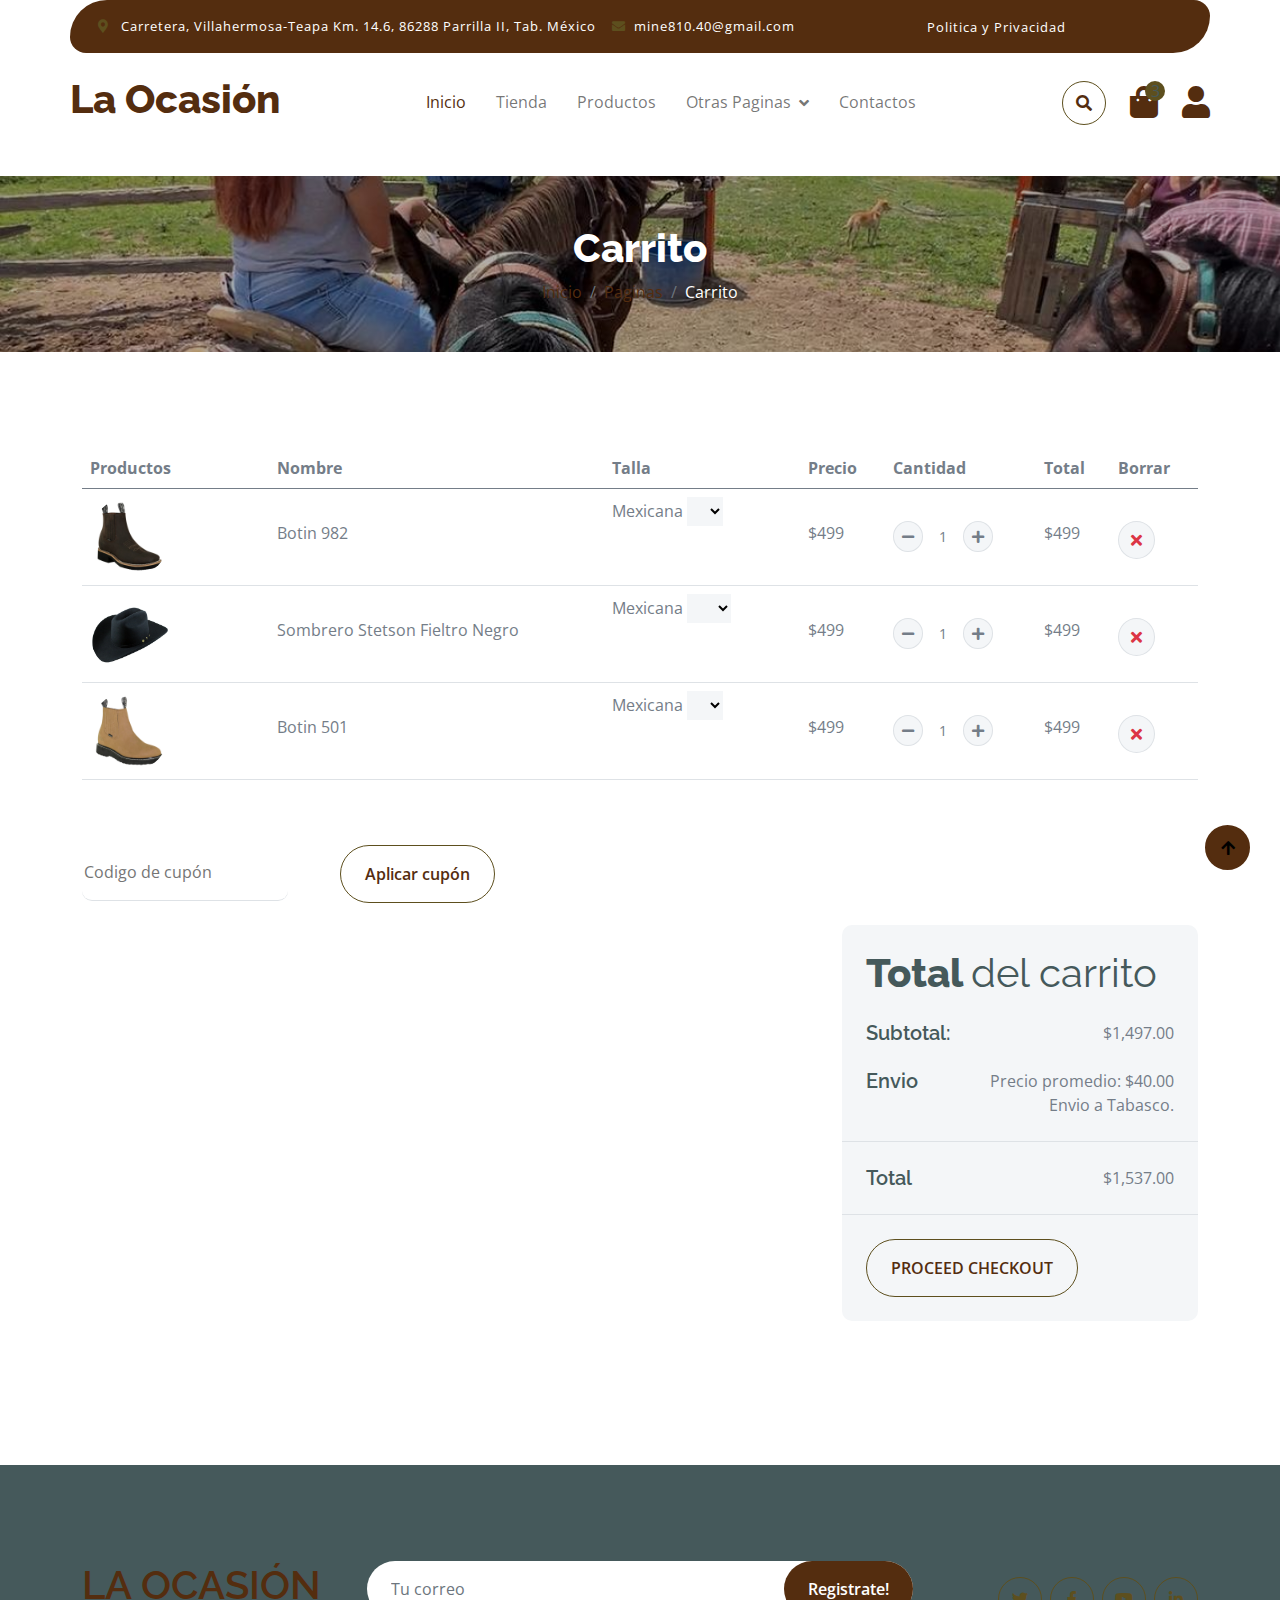
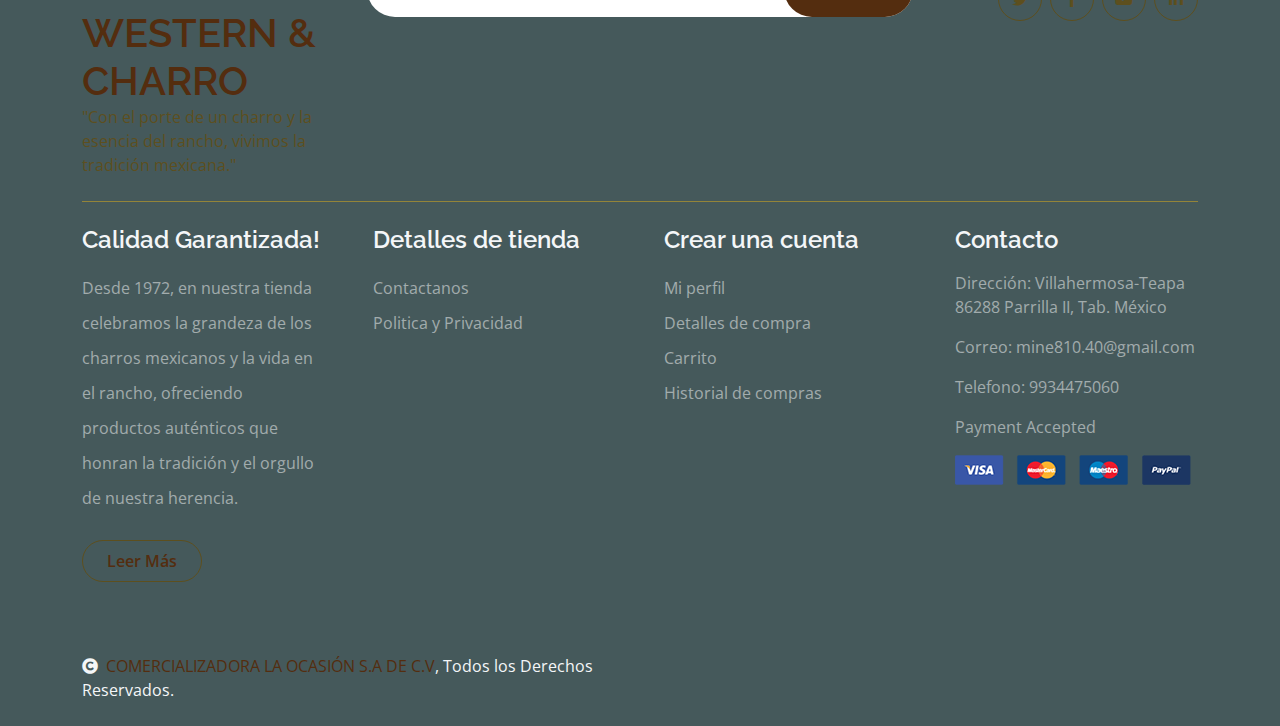
<file: cart.html>
<!DOCTYPE html>
<html lang="en">

<head>
    <meta charset="utf-8">
    <title>La Ocasión Botas y Sombreros</title>
    <meta content="width=device-width, initial-scale=1.0" name="viewport">
    <meta content="" name="keywords">
    <meta content="" name="description">

    <!-- Google Web Fonts -->
    <link rel="preconnect" href="https://fonts.googleapis.com">
    <link rel="preconnect" href="https://fonts.gstatic.com" crossorigin>
    <link href="https://fonts.googleapis.com/css2?family=Open+Sans:wght@400;600&family=Raleway:wght@600;800&display=swap" rel="stylesheet"> 

    <!-- Icon Font Stylesheet -->
    <link rel="stylesheet" href="https://use.fontawesome.com/releases/v5.15.4/css/all.css"/>
    <link href="https://cdn.jsdelivr.net/npm/bootstrap-icons@1.4.1/font/bootstrap-icons.css" rel="stylesheet">

    <!-- Libraries Stylesheet -->
    <link href="lib/lightbox/css/lightbox.min.css" rel="stylesheet">
    <link href="lib/owlcarousel/assets/owl.carousel.min.css" rel="stylesheet">


    <!-- Customized Bootstrap Stylesheet -->
    <link href="css/bootstrap.min.css" rel="stylesheet">

¿    <link href="css/style.css" rel="stylesheet">
</head>

<body>

    <!-- Spinner Start -->
    <div id="spinner" class="show w-100 vh-100 bg-white position-fixed translate-middle top-50 start-50  d-flex align-items-center justify-content-center">
        <div class="spinner-grow text-primary" role="status"></div>
    </div>
    <!-- Spinner End -->


    <!-- Navbar start -->
    <div class="container-fluid fixed-top">
        <div class="container topbar bg-primary d-none d-lg-block">
            <div class="d-flex justify-content-between">
                <div class="top-info ps-2">
                    <small class="me-3"><i class="fas fa-map-marker-alt me-2 text-secondary"></i> <a href="#" class="text-white">Carretera, Villahermosa-Teapa Km. 14.6, 86288 Parrilla II, Tab. México</a></small>
                    <small class="me-3"><i class="fas fa-envelope me-2 text-secondary"></i><a href="#" class="text-white">mine810.40@gmail.com</a></small>
                </div>
                <div class="top-link pe-2">
                    <a href="#" class="text-white"><small class="text-white mx-2">Politica y Privacidad</small>

                </div>
            </div>
        </div>
        <div class="container px-0">
            <nav class="navbar navbar-light bg-white navbar-expand-xl">
                <a href="index.html" class="navbar-brand"><h1 class="text-primary display-6">La Ocasión </h1></a>
                <button class="navbar-toggler py-2 px-3" type="button" data-bs-toggle="collapse" data-bs-target="#navbarCollapse">
                    <span class="fa fa-bars text-primary"></span>
                </button>
                <div class="collapse navbar-collapse bg-white" id="navbarCollapse">
                    <div class="navbar-nav mx-auto">
                        <a href="index.html" class="nav-item nav-link active">Inicio</a>
                        <a href="shop.html" class="nav-item nav-link">Tienda</a>
                        <a href="shop-detail.html" class="nav-item nav-link">Productos</a>
                        <div class="nav-item dropdown">
                            <a href="#" class="nav-link dropdown-toggle" data-bs-toggle="dropdown">Otras Paginas</a>
                            <div class="dropdown-menu m-0 bg-secondary rounded-0">
                                <a href="cart.html" class="dropdown-item">Carrito</a>
                                <a href="chackout.html" class="dropdown-item">Revisar Compra</a>
                            </div>
                        </div>
                        <a href="contact.html" class="nav-item nav-link">Contactos</a>
                    </div>
                    <div class="d-flex m-3 me-0">
                        <button class="btn-search btn border border-secondary btn-md-square rounded-circle bg-white me-4" data-bs-toggle="modal" data-bs-target="#searchModal"><i class="fas fa-search text-primary"></i></button>
                        <a href="cart.html" class="position-relative me-4 my-auto">
                            <i class="fa fa-shopping-bag fa-2x"></i>
                            <span class="position-absolute bg-secondary rounded-circle d-flex align-items-center justify-content-center text-dark px-1" style="top: -5px; left: 15px; height: 20px; min-width: 20px;">3</span>
                        </a>
                        <a href="Profile.html" class="my-auto">
                            <i class="fas fa-user fa-2x"></i>
                        </a>
                    </div>
                </div>
            </nav>
        </div>  
    </div>
    <!-- Navbar End -->


    <!-- Modal Search Start -->
    <div class="modal fade" id="searchModal" tabindex="-1" aria-labelledby="exampleModalLabel" aria-hidden="true">
        <div class="modal-dialog modal-fullscreen">
            <div class="modal-content rounded-0">
                <div class="modal-header">
                    <h5 class="modal-title" id="exampleModalLabel">Search by keyword</h5>
                    <button type="button" class="btn-close" data-bs-dismiss="modal" aria-label="Close"></button>
                </div>
                <div class="modal-body d-flex align-items-center">
                    <div class="input-group w-75 mx-auto d-flex">
                        <input type="search" class="form-control p-3" placeholder="keywords" aria-describedby="search-icon-1">
                        <span id="search-icon-1" class="input-group-text p-3"><i class="fa fa-search"></i></span>
                    </div>
                </div>
            </div>
        </div>
    </div>

        <!-- Modal Search End -->


        <!-- Single Page Header start -->
        <div class="container-fluid page-header py-5">
            <h1 class="text-center text-white display-6">Carrito</h1>
            <ol class="breadcrumb justify-content-center mb-0">
                <li class="breadcrumb-item"><a href="#">Inicio</a></li>
                <li class="breadcrumb-item"><a href="#">Paginas</a></li>
                <li class="breadcrumb-item active text-white">Carrito</li>
            </ol>
        </div>
        <!-- Single Page Header End -->


        <!-- Cart Page Start -->
        <div class="container-fluid py-5">
            <div class="container py-5">
                <div class="table-responsive">
                    <table class="table">
                        <thead>
                          <tr>
                            <th scope="col">Productos</th>
                            <th scope="col">Nombre</th>
                            <th scope="col">Talla</th>
                            <th scope="col">Precio</th>
                            <th scope="col">Cantidad</th>
                            <th scope="col">Total</th>
                            <th scope="col">Borrar</th>
                          </tr>
                        </thead>
                        <tbody>
                            <tr>
                                <th scope="row">
                                    <div class="d-flex align-items-center">
                                        <img src="img/Botin 982.jpg" class="img-fluid me-5 rounded-circle" style="width: 80px; height: 80px;" alt="">
                                    </div>
                                </th>
                                <td>
                                    <p class="mb-0 mt-4">Botin 982</p>
                                </td>
                                <td>
                                    <label for="fruits">Mexicana</label>
                                        <select id="fruits" name="fruitlist" class="border-0 form-select-sm bg-light me-3" form="fruitform">
                                        <option value="saab"></option>
                                        <option value="volvo">5</option>
                                        <option value="saab">6</option>
                                        <option value="opel">7</option>
                                        <option value="audi">8</option>
                                        <option value="audi">9</option>
                                    </select>
                                </td>
                                <td>
                                    <p class="mb-0 mt-4">$499 </p>
                                </td>
                                <td>
                                    <div class="input-group quantity mt-4" style="width: 100px;">
                                        <div class="input-group-btn">
                                            <button class="btn btn-sm btn-minus rounded-circle bg-light border" >
                                            <i class="fa fa-minus"></i>
                                            </button>
                                        </div>
                                        <input type="text" class="form-control form-control-sm text-center border-0" value="1">
                                        <div class="input-group-btn">
                                            <button class="btn btn-sm btn-plus rounded-circle bg-light border">
                                                <i class="fa fa-plus"></i>
                                            </button>
                                        </div>
                                    </div>
                                </td>
                                <td>
                                    <p class="mb-0 mt-4">$499 </p>
                                </td>
                                <td>
                                    <button class="btn btn-md rounded-circle bg-light border mt-4" >
                                        <i class="fa fa-times text-danger"></i>
                                    </button>
                                </td>
                            
                            </tr>
                            <tr>
                                <th scope="row">
                                    <div class="d-flex align-items-center">
                                        <img src="img/stetson fieltro.png" class="img-fluid me-5 rounded-circle" style="width: 80px; height: 80px;" alt="" alt="">
                                    </div>
                                </th>
                                <td>
                                    <p class="mb-0 mt-4">Sombrero Stetson Fieltro Negro</p>
                                </td>
                                <td>
                                    <label for="fruits">Mexicana</label>
                                        <select id="fruits" name="fruitlist" class="border-0 form-select-sm bg-light me-3" form="fruitform">
                                        <option value="saab"></option>
                                        <option value="volvo">55</option>
                                        <option value="saab">56</option>
                                        <option value="opel">57</option>
                                        <option value="audi">58</option>
                                        <option value="audi">59</option>
                                    </select>
                                </td>
                                <td>
                                    <p class="mb-0 mt-4">$499 </p>
                                </td>
                                <td>
                                    <div class="input-group quantity mt-4" style="width: 100px;">
                                        <div class="input-group-btn">
                                            <button class="btn btn-sm btn-minus rounded-circle bg-light border" >
                                            <i class="fa fa-minus"></i>
                                            </button>
                                        </div>
                                        <input type="text" class="form-control form-control-sm text-center border-0" value="1">
                                        <div class="input-group-btn">
                                            <button class="btn btn-sm btn-plus rounded-circle bg-light border">
                                                <i class="fa fa-plus"></i>
                                            </button>
                                        </div>
                                    </div>
                                </td>
                                <td>
                                    <p class="mb-0 mt-4">$499 </p>
                                </td>
                                <td>
                                    <button class="btn btn-md rounded-circle bg-light border mt-4" >
                                        <i class="fa fa-times text-danger"></i>
                                    </button>
                                </td>
                            </tr>
                            <tr>
                                <th scope="row">
                                    <div class="d-flex align-items-center">
                                        <img src="img/Botin 501.jpg" class="img-fluid me-5 rounded-circle" style="width: 80px; height: 80px;" alt="" alt="">
                                    </div>
                                </th>
                                <td>
                                    <p class="mb-0 mt-4">Botin 501</p>
                                </td>
                                <td>
                                    <label for="fruits">Mexicana</label>
                                        <select id="fruits" name="fruitlist" class="border-0 form-select-sm bg-light me-3" form="fruitform">
                                        <option value="saab"></option>
                                        <option value="volvo">5</option>
                                        <option value="saab">6</option>
                                        <option value="opel">7</option>
                                        <option value="audi">8</option>
                                        <option value="audi">9</option>

                                    </select>
                                </td>
                                <td>
                                    <p class="mb-0 mt-4">$499 </p>
                                </td>
                                <td>
                                    <div class="input-group quantity mt-4" style="width: 100px;">
                                        <div class="input-group-btn">
                                            <button class="btn btn-sm btn-minus rounded-circle bg-light border" >
                                            <i class="fa fa-minus"></i>
                                            </button>
                                        </div>
                                        <input type="text" class="form-control form-control-sm text-center border-0" value="1">
                                        <div class="input-group-btn">
                                            <button class="btn btn-sm btn-plus rounded-circle bg-light border">
                                                <i class="fa fa-plus"></i>
                                            </button>
                                        </div>
                                    </div>
                                </td>
                                <td>
                                    <p class="mb-0 mt-4">$499 </p>
                                </td>
                                <td>
                                    <button class="btn btn-md rounded-circle bg-light border mt-4" >
                                        <i class="fa fa-times text-danger"></i>
                                    </button>
                                </td>
                            </tr>
                        </tbody>
                    </table>
                </div>
                <div class="mt-5">
                    <input type="text" class="border-0 border-bottom rounded me-5 py-3 mb-4" placeholder="Codigo de cupón">
                    <button class="btn border-secondary rounded-pill px-4 py-3 text-primary" type="button">Aplicar cupón</button>
                </div>
                <div class="row g-4 justify-content-end">
                    <div class="col-8"></div>
                    <div class="col-sm-8 col-md-7 col-lg-6 col-xl-4">
                        <div class="bg-light rounded">
                            <div class="p-4">
                                <h1 class="display-6 mb-4">Total <span class="fw-normal">del carrito</span></h1>
                                <div class="d-flex justify-content-between mb-4">
                                    <h5 class="mb-0 me-4">Subtotal:</h5>
                                    <p class="mb-0">$1,497.00</p>
                                </div>
                                <div class="d-flex justify-content-between">
                                    <h5 class="mb-0 me-4">Envio</h5>
                                    <div class="">
                                        <p class="mb-0">Precio promedio: $40.00</p>
                                    </div>
                                </div>
                                <p class="mb-0 text-end">Envio a Tabasco.</p>
                            </div>
                            <div class="py-4 mb-4 border-top border-bottom d-flex justify-content-between">
                                <h5 class="mb-0 ps-4 me-4">Total</h5>
                                <p class="mb-0 pe-4">$1,537.00</p>
                            </div>
                            <button class="btn border-secondary rounded-pill px-4 py-3 text-primary text-uppercase mb-4 ms-4" type="button">Proceed Checkout</button>
                        </div>
                    </div>
                </div>
            </div>
        </div>
        <!-- Cart Page End -->


             <!-- Footer Start -->
             <div class="container-fluid bg-dark text-white-50 footer pt-5 mt-5">
                <div class="container py-5">
                    <div class="pb-4 mb-4" style="border-bottom: 1px solid rgba(226, 175, 24, 0.5) ;">
                        <div class="row g-4">
                            <div class="col-lg-3">
                                <a href="#">
                                    <h1 class="text-primary mb-0">LA OCASIÓN WESTERN & CHARRO</h1>
                                    <p class="text-secondary mb-0">"Con el porte de un charro y la esencia del rancho, vivimos la tradición mexicana."</p>
                                </a>
                            </div>
                            <div class="col-lg-6">
                                <div class="position-relative mx-auto">
                                    <input class="form-control border-0 w-100 py-3 px-4 rounded-pill" type="number" placeholder="Tu correo">
                                    <button type="submit" class="btn btn-primary border-0 border-secondary py-3 px-4 position-absolute rounded-pill text-white" style="top: 0; right: 0;">Registrate!</button>
                                </div>
                            </div>
                            <div class="col-lg-3">
                                <div class="d-flex justify-content-end pt-3">
                                    <a class="btn  btn-outline-secondary me-2 btn-md-square rounded-circle" href=""><i class="fab fa-twitter"></i></a>
                                    <a class="btn btn-outline-secondary me-2 btn-md-square rounded-circle" href=""><i class="fab fa-facebook-f"></i></a>
                                    <a class="btn btn-outline-secondary me-2 btn-md-square rounded-circle" href=""><i class="fab fa-youtube"></i></a>
                                    <a class="btn btn-outline-secondary btn-md-square rounded-circle" href=""><i class="fab fa-linkedin-in"></i></a>
                                </div>
                            </div>
                        </div>
                    </div>
                    <div class="row g-5">
                        <div class="col-lg-3 col-md-6">
                            <div class="footer-item">
                                <h4 class="text-light mb-3">Calidad Garantizada!</h4>
                                <p class="mb-4">Desde 1972, en nuestra tienda celebramos la grandeza de los charros mexicanos y la vida en el rancho,
                                    ofreciendo productos auténticos que honran la tradición y el orgullo de nuestra herencia.</p>
                                <a href="" class="btn border-secondary py-2 px-4 rounded-pill text-primary">Leer Más</a>
                            </div>
                        </div>
                        <div class="col-lg-3 col-md-6">
                            <div class="d-flex flex-column text-start footer-item">
                                <h4 class="text-light mb-3">Detalles de tienda</h4>
                                <a class="btn-link" href="">Contactanos</a>
                                <a class="btn-link" href="">Politica y Privacidad</a>
                            </div>
                        </div>
                        <div class="col-lg-3 col-md-6">
                            <div class="d-flex flex-column text-start footer-item">
                                <h4 class="text-light mb-3">Crear una cuenta</h4>
                                <a class="btn-link" href="">Mi perfil</a>
                                <a class="btn-link" href="">Detalles de compra</a>
                                <a class="btn-link" href="">Carrito</a>
                                <a class="btn-link" href="">Historial de compras</a>
                            </div>
                        </div>
                        <div class="col-lg-3 col-md-6">
                            <div class="footer-item">
                                <h4 class="text-light mb-3">Contacto</h4>
                                <p>Dirección: Villahermosa-Teapa 86288 Parrilla II, Tab. México</p>
                                <p>Correo: mine810.40@gmail.com</p>
                                <p>Telefono: 9934475060</p>
                                <p>Payment Accepted</p>
                                <img src="img/payment.png" class="img-fluid" alt="">
                            </div>
                        </div>
                    </div>
                </div>
            </div>
            <!-- Footer End -->
    
            <!-- Copyright Start -->
            <div class="container-fluid copyright bg-dark py-4">
                <div class="container">
                    <div class="row">
                        <div class="col-md-6 text-center text-md-start mb-3 mb-md-0">
                            <span class="text-light"><a href="#"><i class="fas fa-copyright text-light me-2"></i>COMERCIALIZADORA LA OCASIÓN S.A DE C.V</a>, Todos los Derechos Reservados.</span>
                        </div>
                        <div class="col-md-6 my-auto text-center text-md-end text-white">
                            <!--/*** This template is free as long as you keep the below author’s credit link/attribution link/backlink. ***/-->
                            <!--/*** If you'd like to use the template without the below author’s credit link/attribution link/backlink, ***/-->
                            <!--/*** you can purchase the Credit Removal License from "https://htmlcodex.com/credit-removal". ***/-->
                        </div>
                    </div>
                </div>
            </div>
            <!-- Copyright End -->



        <!-- Back to Top -->
        <a href="#" class="btn btn-primary border-3 border-primary rounded-circle back-to-top"><i class="fa fa-arrow-up"></i></a>   

        
    <!-- JavaScript Libraries -->
    <script src="https://ajax.googleapis.com/ajax/libs/jquery/3.6.4/jquery.min.js"></script>
    <script src="https://cdn.jsdelivr.net/npm/bootstrap@5.0.0/dist/js/bootstrap.bundle.min.js"></script>
    <script src="lib/easing/easing.min.js"></script>
    <script src="lib/waypoints/waypoints.min.js"></script>
    <script src="lib/lightbox/js/lightbox.min.js"></script>
    <script src="lib/owlcarousel/owl.carousel.min.js"></script>

    <!-- Template Javascript -->
    <script src="js/main.js"></script>
    </body>

</html>
</file>
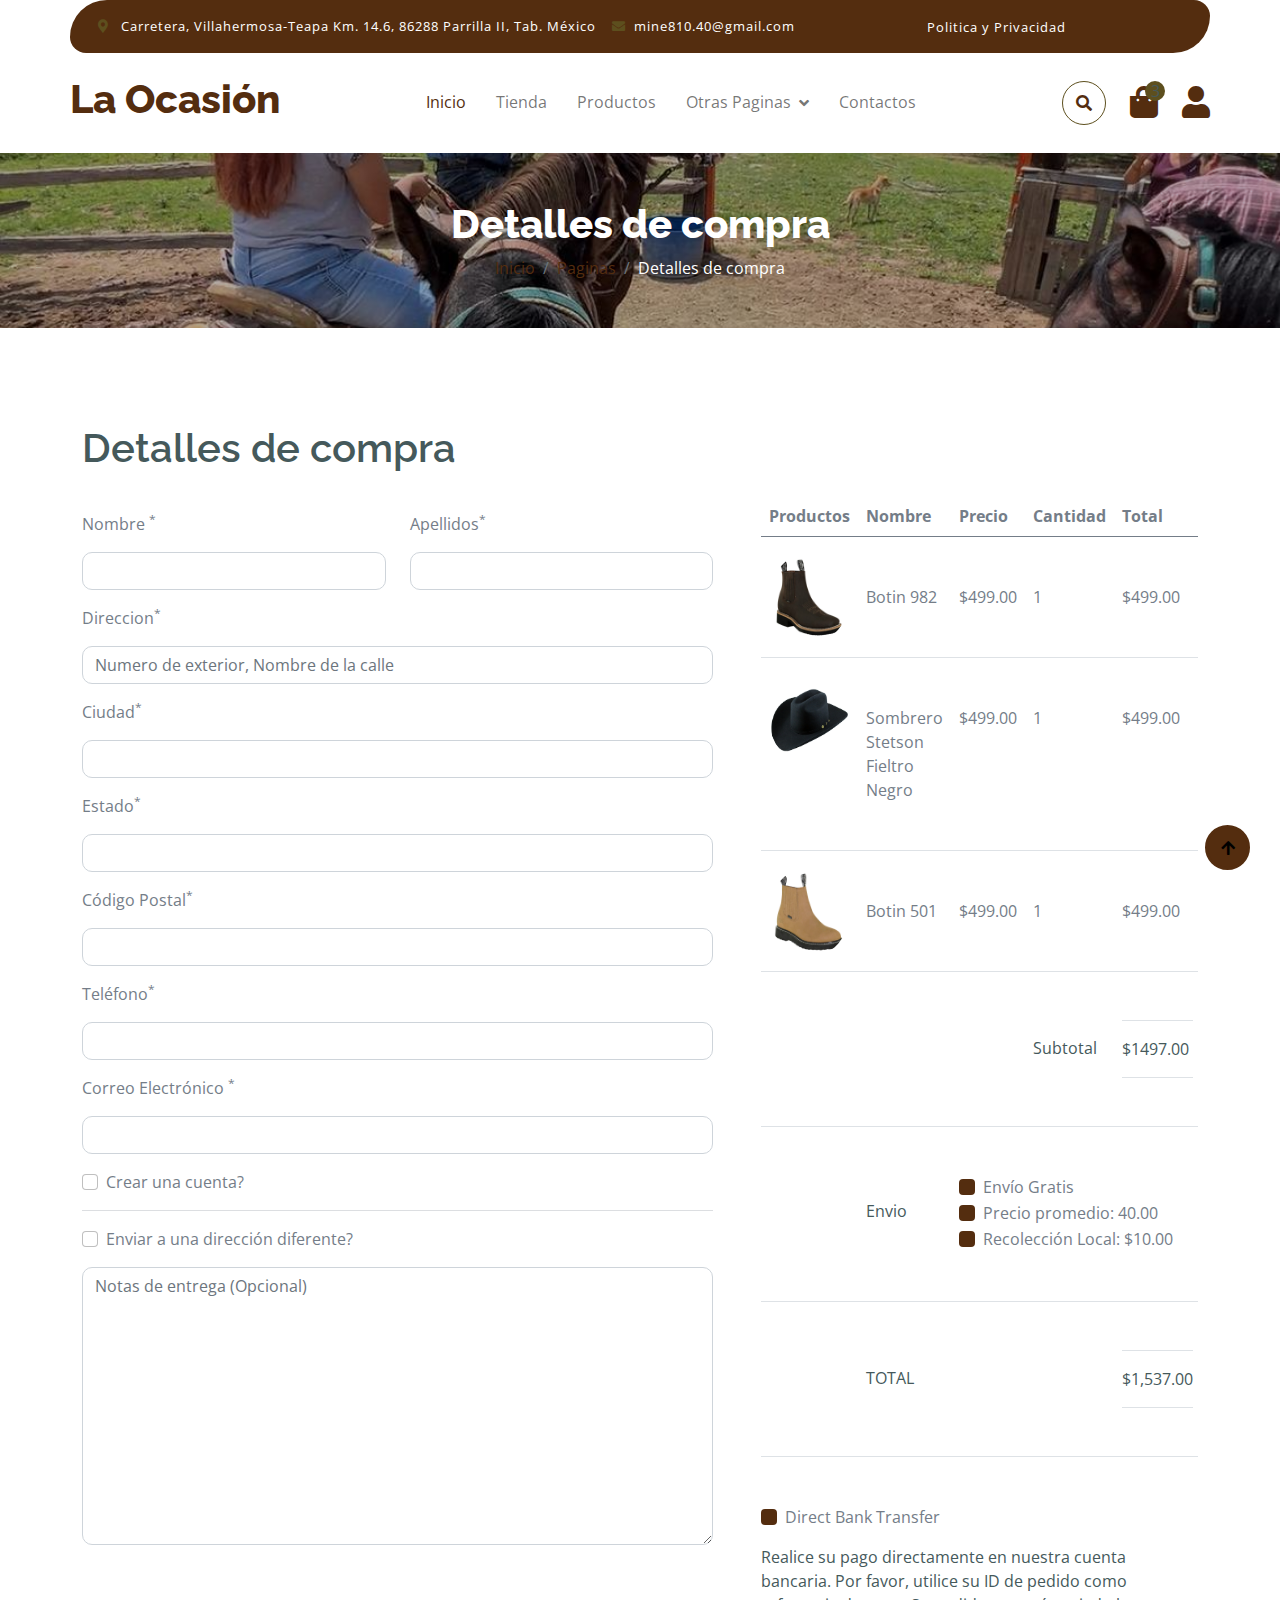
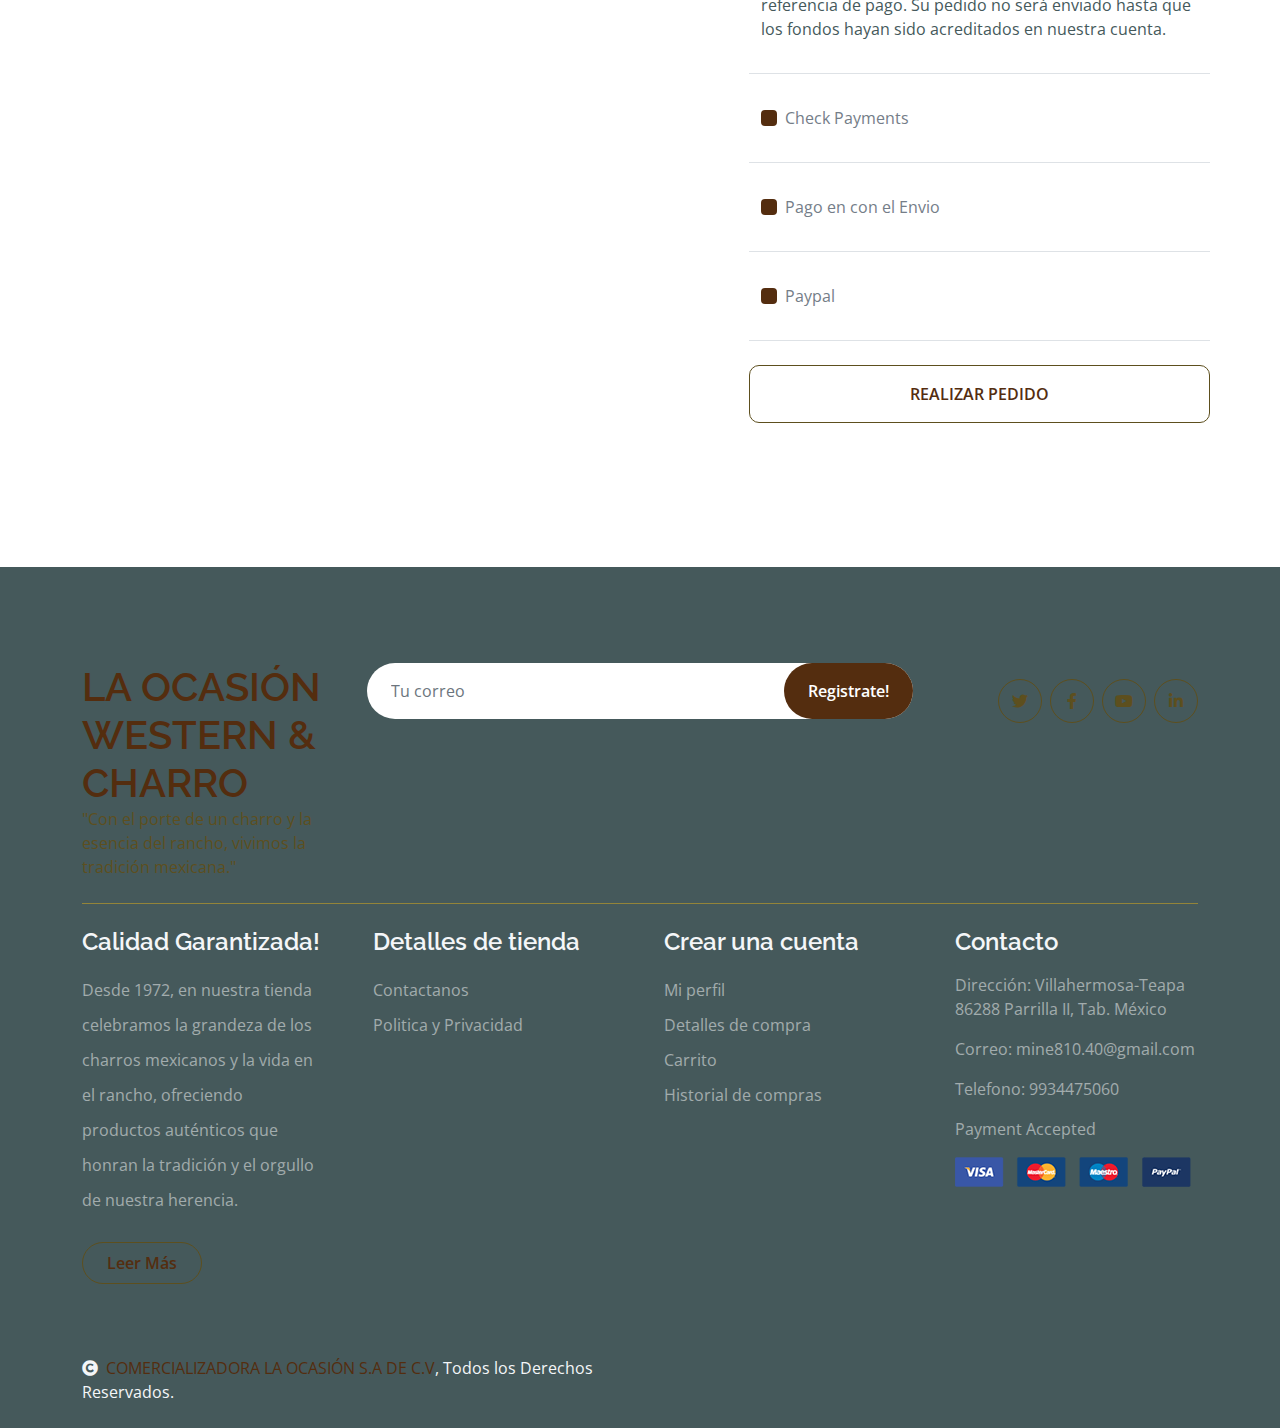
<file: chackout.html>
<!DOCTYPE html>
<html lang="en">

<head>
    <meta charset="utf-8">
    <title>La Ocasión Botas y Sombreros</title>
    <meta content="width=device-width, initial-scale=1.0" name="viewport">
    <meta content="" name="keywords">
    <meta content="" name="description">

    <!-- Google Web Fonts -->
    <link rel="preconnect" href="https://fonts.googleapis.com">
    <link rel="preconnect" href="https://fonts.gstatic.com" crossorigin>
    <link href="https://fonts.googleapis.com/css2?family=Open+Sans:wght@400;600&family=Raleway:wght@600;800&display=swap" rel="stylesheet"> 

    <!-- Icon Font Stylesheet -->
    <link rel="stylesheet" href="https://use.fontawesome.com/releases/v5.15.4/css/all.css"/>
    <link href="https://cdn.jsdelivr.net/npm/bootstrap-icons@1.4.1/font/bootstrap-icons.css" rel="stylesheet">

    <!-- Libraries Stylesheet -->
    <link href="lib/lightbox/css/lightbox.min.css" rel="stylesheet">
    <link href="lib/owlcarousel/assets/owl.carousel.min.css" rel="stylesheet">


    <!-- Customized Bootstrap Stylesheet -->
    <link href="css/bootstrap.min.css" rel="stylesheet">

    <!-- Template Stylesheet -->
    <link href="css/style.css" rel="stylesheet">
</head>

<body>

    <!-- Spinner Start -->
    <div id="spinner" class="show w-100 vh-100 bg-white position-fixed translate-middle top-50 start-50  d-flex align-items-center justify-content-center">
        <div class="spinner-grow text-primary" role="status"></div>
    </div>
    <!-- Spinner End -->


    <!-- Navbar start -->
    <div class="container-fluid fixed-top">
        <div class="container topbar bg-primary d-none d-lg-block">
            <div class="d-flex justify-content-between">
                <div class="top-info ps-2">
                    <small class="me-3"><i class="fas fa-map-marker-alt me-2 text-secondary"></i> <a href="#" class="text-white">Carretera, Villahermosa-Teapa Km. 14.6, 86288 Parrilla II, Tab. México</a></small>
                    <small class="me-3"><i class="fas fa-envelope me-2 text-secondary"></i><a href="#" class="text-white">mine810.40@gmail.com</a></small>
                </div>
                <div class="top-link pe-2">
                    <a href="#" class="text-white"><small class="text-white mx-2">Politica y Privacidad</small>

                </div>
            </div>
        </div>
        <div class="container px-0">
            <nav class="navbar navbar-light bg-white navbar-expand-xl">
                <a href="index.html" class="navbar-brand"><h1 class="text-primary display-6">La Ocasión </h1></a>
                <button class="navbar-toggler py-2 px-3" type="button" data-bs-toggle="collapse" data-bs-target="#navbarCollapse">
                    <span class="fa fa-bars text-primary"></span>
                </button>
                <div class="collapse navbar-collapse bg-white" id="navbarCollapse">
                    <div class="navbar-nav mx-auto">
                        <a href="index.html" class="nav-item nav-link active">Inicio</a>
                        <a href="shop.html" class="nav-item nav-link">Tienda</a>
                        <a href="shop-detail.html" class="nav-item nav-link">Productos</a>
                        <div class="nav-item dropdown">
                            <a href="#" class="nav-link dropdown-toggle" data-bs-toggle="dropdown">Otras Paginas</a>
                            <div class="dropdown-menu m-0 bg-secondary rounded-0">
                                <a href="cart.html" class="dropdown-item">Carrito</a>
                                <a href="chackout.html" class="dropdown-item">Revisar Compra</a>
                            </div>
                        </div>
                        <a href="contact.html" class="nav-item nav-link">Contactos</a>
                    </div>
                    <div class="d-flex m-3 me-0">
                        <button class="btn-search btn border border-secondary btn-md-square rounded-circle bg-white me-4" data-bs-toggle="modal" data-bs-target="#searchModal"><i class="fas fa-search text-primary"></i></button>
                        <a href="cart.html" class="position-relative me-4 my-auto">
                            <i class="fa fa-shopping-bag fa-2x"></i>
                            <span class="position-absolute bg-secondary rounded-circle d-flex align-items-center justify-content-center text-dark px-1" style="top: -5px; left: 15px; height: 20px; min-width: 20px;">3</span>
                        </a>
                        <a href="Profile.html" class="my-auto">
                            <i class="fas fa-user fa-2x"></i>
                        </a>
                    </div>
                </div>
            </nav>
        </div>  
    </div>
    <!-- Navbar End -->


    <!-- Modal Search Start -->
    <div class="modal fade" id="searchModal" tabindex="-1" aria-labelledby="exampleModalLabel" aria-hidden="true">
        <div class="modal-dialog modal-fullscreen">
            <div class="modal-content rounded-0">
                <div class="modal-header">
                    <h5 class="modal-title" id="exampleModalLabel">Search by keyword</h5>
                    <button type="button" class="btn-close" data-bs-dismiss="modal" aria-label="Close"></button>
                </div>
                <div class="modal-body d-flex align-items-center">
                    <div class="input-group w-75 mx-auto d-flex">
                        <input type="search" class="form-control p-3" placeholder="keywords" aria-describedby="search-icon-1">
                        <span id="search-icon-1" class="input-group-text p-3"><i class="fa fa-search"></i></span>
                    </div>
                </div>
            </div>
        </div>
    </div>

        <!-- Modal Search End -->


        <!-- Single Page Header start -->
        <div class="container-fluid page-header py-5">
            <h1 class="text-center text-white display-6">Detalles de compra</h1>
            <ol class="breadcrumb justify-content-center mb-0">
                <li class="breadcrumb-item"><a href="#">Inicio</a></li>
                <li class="breadcrumb-item"><a href="#">Paginas</a></li>
                <li class="breadcrumb-item active text-white">Detalles de compra</li>
            </ol>
        </div>
        <!-- Single Page Header End -->


        <!-- Checkout Page Start -->
        <div class="container-fluid py-5">
            <div class="container py-5">
                <h1 class="mb-4">Detalles de compra</h1>
                <form action="#">
                    <div class="row g-5">
                        <div class="col-md-12 col-lg-6 col-xl-7">
                            <div class="row">
                                <div class="col-md-12 col-lg-6">
                                    <div class="form-item w-100">
                                        <label class="form-label my-3">Nombre <sup>*</sup></label>
                                        <input type="text" class="form-control">
                                    </div>
                                </div>
                                <div class="col-md-12 col-lg-6">
                                    <div class="form-item w-100">
                                        <label class="form-label my-3">Apellidos<sup>*</sup></label>
                                        <input type="text" class="form-control">
                                    </div>
                                </div>
                            </div>
                            <div class="form-item">
                                <label class="form-label my-3">Direccion<sup>*</sup></label>
                                <input type="text" class="form-control" placeholder="Numero de exterior, Nombre de la calle">
                            </div>
                            <div class="form-item">
                                <label class="form-label my-3">Ciudad<sup>*</sup></label>
                                <input type="text" class="form-control">
                            </div>
                            <div class="form-item">
                                <label class="form-label my-3">Estado<sup>*</sup></label>
                                <input type="text" class="form-control">
                            </div>
                            <div class="form-item">
                                <label class="form-label my-3">Código Postal<sup>*</sup></label>
                                <input type="text" class="form-control">
                            </div>
                            <div class="form-item">
                                <label class="form-label my-3">Teléfono<sup>*</sup></label>
                                <input type="tel" class="form-control">
                            </div>
                            <div class="form-item">
                                <label class="form-label my-3">Correo Electrónico <sup>*</sup></label>
                                <input type="email" class="form-control">
                            </div>
                            <div class="form-check my-3">
                                <input type="checkbox" class="form-check-input" id="Account-1" name="Accounts" value="Accounts">
                                <label class="form-check-label" for="Account-1">Crear una cuenta?</label>
                            </div>
                            <hr>
                            <div class="form-check my-3">
                                <input class="form-check-input" type="checkbox" id="Address-1" name="Address" value="Address">
                                <label class="form-check-label" for="Address-1">Enviar a una dirección diferente?</label>
                            </div>
                            <div class="form-item">
                                <textarea name="text" class="form-control" spellcheck="false" cols="30" rows="11" placeholder="Notas de entrega (Opcional)"></textarea>
                            </div>
                        </div>
                        <div class="col-md-12 col-lg-6 col-xl-5">
                            <div class="table-responsive">
                                <table class="table">
                                    <thead>
                                        <tr>
                                            <th scope="col">Productos</th>
                                            <th scope="col">Nombre</th>
                                            <th scope="col">Precio</th>
                                            <th scope="col">Cantidad</th>
                                            <th scope="col">Total</th>
                                        </tr>
                                    </thead>
                                    <tbody>
                                        <tr>
                                            <th scope="row">
                                                <div class="d-flex align-items-center mt-2">
                                                    <img src="img/Botin 982.jpg" class="img-fluid rounded-circle" style="width: 90px; height: 90px;" alt="">
                                                </div>
                                            </th>
                                            <td class="py-5">Botin 982</td>
                                            <td class="py-5">$499.00</td>
                                            <td class="py-5">1</td>
                                            <td class="py-5">$499.00</td>
                                        </tr>
                                        <tr>
                                            <th scope="row">
                                                <div class="d-flex align-items-center mt-2">
                                                    <img src="img/stetson fieltro.png" class="img-fluid rounded-circle" style="width: 90px; height: 90px;" alt="">
                                                </div>
                                            </th>
                                            <td class="py-5">Sombrero Stetson Fieltro Negro</td>
                                            <td class="py-5">$499.00</td>
                                            <td class="py-5">1</td>
                                            <td class="py-5">$499.00</td>
                                        </tr>
                                        <tr>
                                            <th scope="row">
                                                <div class="d-flex align-items-center mt-2">
                                                    <img src="img/Botin 501.jpg" class="img-fluid rounded-circle" style="width: 90px; height: 90px;" alt="">
                                                </div>
                                            </th>
                                            <td class="py-5">Botin 501</td>
                                            <td class="py-5">$499.00</td>
                                            <td class="py-5">1</td>
                                            <td class="py-5">$499.00</td>
                                        </tr>
                                        <tr>
                                            <th scope="row">
                                            </th>
                                            <td class="py-5"></td>
                                            <td class="py-5"></td>
                                            <td class="py-5">
                                                <p class="mb-0 text-dark py-3">Subtotal</p>
                                            </td>
                                            <td class="py-5">
                                                <div class="py-3 border-bottom border-top">
                                                    <p class="mb-0 text-dark">$1497.00</p>
                                                </div>
                                            </td>
                                        </tr>
                                        <tr>
                                            <th scope="row">
                                            </th>
                                            <td class="py-5">
                                                <p class="mb-0 text-dark py-4">Envio</p>
                                            </td>
                                            <td colspan="3" class="py-5">
                                                <div class="form-check text-start">
                                                    <input type="checkbox" class="form-check-input bg-primary border-0" id="Shipping-1" name="Shipping-1" value="Shipping">
                                                    <label class="form-check-label" for="Shipping-1">Envío Gratis   </label>
                                                </div>
                                                <div class="form-check text-start">
                                                    <input type="checkbox" class="form-check-input bg-primary border-0" id="Shipping-2" name="Shipping-1" value="Shipping">
                                                    <label class="form-check-label" for="Shipping-2">Precio promedio: 40.00</label>
                                                </div>
                                                <div class="form-check text-start">
                                                    <input type="checkbox" class="form-check-input bg-primary border-0" id="Shipping-3" name="Shipping-1" value="Shipping">
                                                    <label class="form-check-label" for="Shipping-3">Recolección Local: $10.00</label>
                                                </div>
                                            </td>
                                        </tr>
                                        <tr>
                                            <th scope="row">
                                            </th>
                                            <td class="py-5">
                                                <p class="mb-0 text-dark text-uppercase py-3">TOTAL</p>
                                            </td>
                                            <td class="py-5"></td>
                                            <td class="py-5"></td>
                                            <td class="py-5">
                                                <div class="py-3 border-bottom border-top">
                                                    <p class="mb-0 text-dark">$1,537.00</p>
                                                </div>
                                            </td>
                                        </tr>
                                    </tbody>
                                </table>
                            </div>
                            <div class="row g-4 text-center align-items-center justify-content-center border-bottom py-3">
                                <div class="col-12">
                                    <div class="form-check text-start my-3">
                                        <input type="checkbox" class="form-check-input bg-primary border-0" id="Transfer-1" name="Transfer" value="Transfer">
                                        <label class="form-check-label" for="Transfer-1">Direct Bank Transfer</label>
                                    </div>
                                    <p class="text-start text-dark">Realice su pago directamente en nuestra cuenta bancaria. Por favor, utilice su ID de pedido como referencia de pago. Su pedido no será enviado hasta que los fondos hayan sido acreditados en nuestra cuenta.</p>
                                </div>
                            </div>
                            <div class="row g-4 text-center align-items-center justify-content-center border-bottom py-3">
                                <div class="col-12">
                                    <div class="form-check text-start my-3">
                                        <input type="checkbox" class="form-check-input bg-primary border-0" id="Payments-1" name="Payments" value="Payments">
                                        <label class="form-check-label" for="Payments-1">Check Payments</label>
                                    </div>
                                </div>
                            </div>
                            <div class="row g-4 text-center align-items-center justify-content-center border-bottom py-3">
                                <div class="col-12">
                                    <div class="form-check text-start my-3">
                                        <input type="checkbox" class="form-check-input bg-primary border-0" id="Delivery-1" name="Delivery" value="Delivery">
                                        <label class="form-check-label" for="Delivery-1">Pago en con el Envio</label>
                                    </div>
                                </div>
                            </div>
                            <div class="row g-4 text-center align-items-center justify-content-center border-bottom py-3">
                                <div class="col-12">
                                    <div class="form-check text-start my-3">
                                        <input type="checkbox" class="form-check-input bg-primary border-0" id="Paypal-1" name="Paypal" value="Paypal">
                                        <label class="form-check-label" for="Paypal-1">Paypal</label>
                                    </div>
                                </div>
                            </div>
                            <div class="row g-4 text-center align-items-center justify-content-center pt-4">
                                <button type="button" class="btn border-secondary py-3 px-4 text-uppercase w-100 text-primary">Realizar pedido</button>
                            </div>
                        </div>
                    </div>
                </form>
            </div>
        </div>
        <!-- Checkout Page End -->

        <!-- Footer Start -->
        <div class="container-fluid bg-dark text-white-50 footer pt-5 mt-5">
            <div class="container py-5">
                <div class="pb-4 mb-4" style="border-bottom: 1px solid rgba(226, 175, 24, 0.5) ;">
                    <div class="row g-4">
                        <div class="col-lg-3">
                            <a href="#">
                                <h1 class="text-primary mb-0">LA OCASIÓN WESTERN & CHARRO</h1>
                                <p class="text-secondary mb-0">"Con el porte de un charro y la esencia del rancho, vivimos la tradición mexicana."</p>
                            </a>
                        </div>
                        <div class="col-lg-6">
                            <div class="position-relative mx-auto">
                                <input class="form-control border-0 w-100 py-3 px-4 rounded-pill" type="number" placeholder="Tu correo">
                                <button type="submit" class="btn btn-primary border-0 border-secondary py-3 px-4 position-absolute rounded-pill text-white" style="top: 0; right: 0;">Registrate!</button>
                            </div>
                        </div>
                        <div class="col-lg-3">
                            <div class="d-flex justify-content-end pt-3">
                                <a class="btn  btn-outline-secondary me-2 btn-md-square rounded-circle" href=""><i class="fab fa-twitter"></i></a>
                                <a class="btn btn-outline-secondary me-2 btn-md-square rounded-circle" href=""><i class="fab fa-facebook-f"></i></a>
                                <a class="btn btn-outline-secondary me-2 btn-md-square rounded-circle" href=""><i class="fab fa-youtube"></i></a>
                                <a class="btn btn-outline-secondary btn-md-square rounded-circle" href=""><i class="fab fa-linkedin-in"></i></a>
                            </div>
                        </div>
                    </div>
                </div>
                <div class="row g-5">
                    <div class="col-lg-3 col-md-6">
                        <div class="footer-item">
                            <h4 class="text-light mb-3">Calidad Garantizada!</h4>
                            <p class="mb-4">Desde 1972, en nuestra tienda celebramos la grandeza de los charros mexicanos y la vida en el rancho,
                                ofreciendo productos auténticos que honran la tradición y el orgullo de nuestra herencia.</p>
                            <a href="" class="btn border-secondary py-2 px-4 rounded-pill text-primary">Leer Más</a>
                        </div>
                    </div>
                    <div class="col-lg-3 col-md-6">
                        <div class="d-flex flex-column text-start footer-item">
                            <h4 class="text-light mb-3">Detalles de tienda</h4>
                            <a class="btn-link" href="">Contactanos</a>
                            <a class="btn-link" href="">Politica y Privacidad</a>
                        </div>
                    </div>
                    <div class="col-lg-3 col-md-6">
                        <div class="d-flex flex-column text-start footer-item">
                            <h4 class="text-light mb-3">Crear una cuenta</h4>
                            <a class="btn-link" href="">Mi perfil</a>
                            <a class="btn-link" href="">Detalles de compra</a>
                            <a class="btn-link" href="">Carrito</a>
                            <a class="btn-link" href="">Historial de compras</a>
                        </div>
                    </div>
                    <div class="col-lg-3 col-md-6">
                        <div class="footer-item">
                            <h4 class="text-light mb-3">Contacto</h4>
                            <p>Dirección: Villahermosa-Teapa 86288 Parrilla II, Tab. México</p>
                            <p>Correo: mine810.40@gmail.com</p>
                            <p>Telefono: 9934475060</p>
                            <p>Payment Accepted</p>
                            <img src="img/payment.png" class="img-fluid" alt="">
                        </div>
                    </div>
                </div>
            </div>
        </div>
        <!-- Footer End -->

        <!-- Copyright Start -->
        <div class="container-fluid copyright bg-dark py-4">
            <div class="container">
                <div class="row">
                    <div class="col-md-6 text-center text-md-start mb-3 mb-md-0">
                        <span class="text-light"><a href="#"><i class="fas fa-copyright text-light me-2"></i>COMERCIALIZADORA LA OCASIÓN S.A DE C.V</a>, Todos los Derechos Reservados.</span>
                    </div>
                    <div class="col-md-6 my-auto text-center text-md-end text-white">
                        <!--/*** This template is free as long as you keep the below author’s credit link/attribution link/backlink. ***/-->
                        <!--/*** If you'd like to use the template without the below author’s credit link/attribution link/backlink, ***/-->
                        <!--/*** you can purchase the Credit Removal License from "https://htmlcodex.com/credit-removal". ***/-->
                    </div>
                </div>
            </div>
        </div>
        <!-- Copyright End -->



        <!-- Back to Top -->
        <a href="#" class="btn btn-primary border-3 border-primary rounded-circle back-to-top"><i class="fa fa-arrow-up"></i></a>   

        
    <!-- JavaScript Libraries -->
    <script src="https://ajax.googleapis.com/ajax/libs/jquery/3.6.4/jquery.min.js"></script>
    <script src="https://cdn.jsdelivr.net/npm/bootstrap@5.0.0/dist/js/bootstrap.bundle.min.js"></script>
    <script src="lib/easing/easing.min.js"></script>
    <script src="lib/waypoints/waypoints.min.js"></script>
    <script src="lib/lightbox/js/lightbox.min.js"></script>
    <script src="lib/owlcarousel/owl.carousel.min.js"></script>

    <!-- Template Javascript -->
    <script src="js/main.js"></script>
    </body>

</html>
</file>
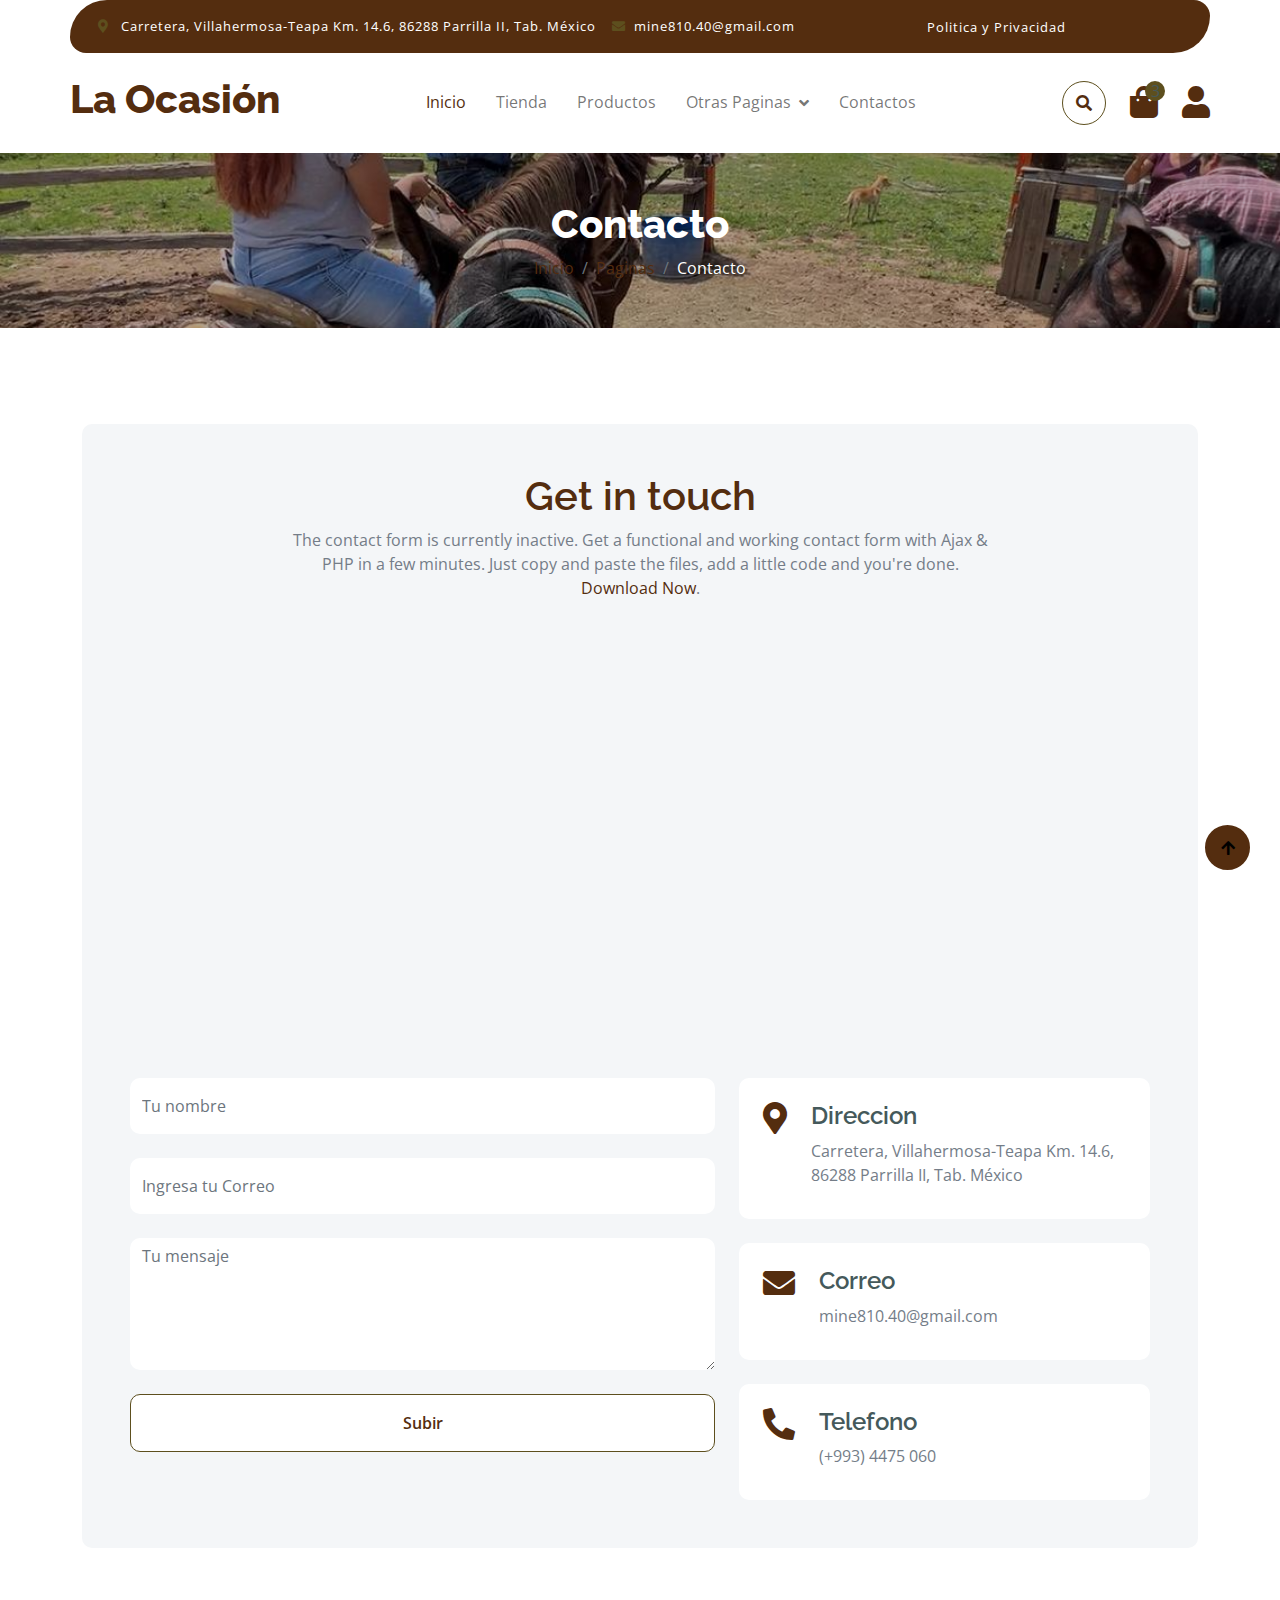
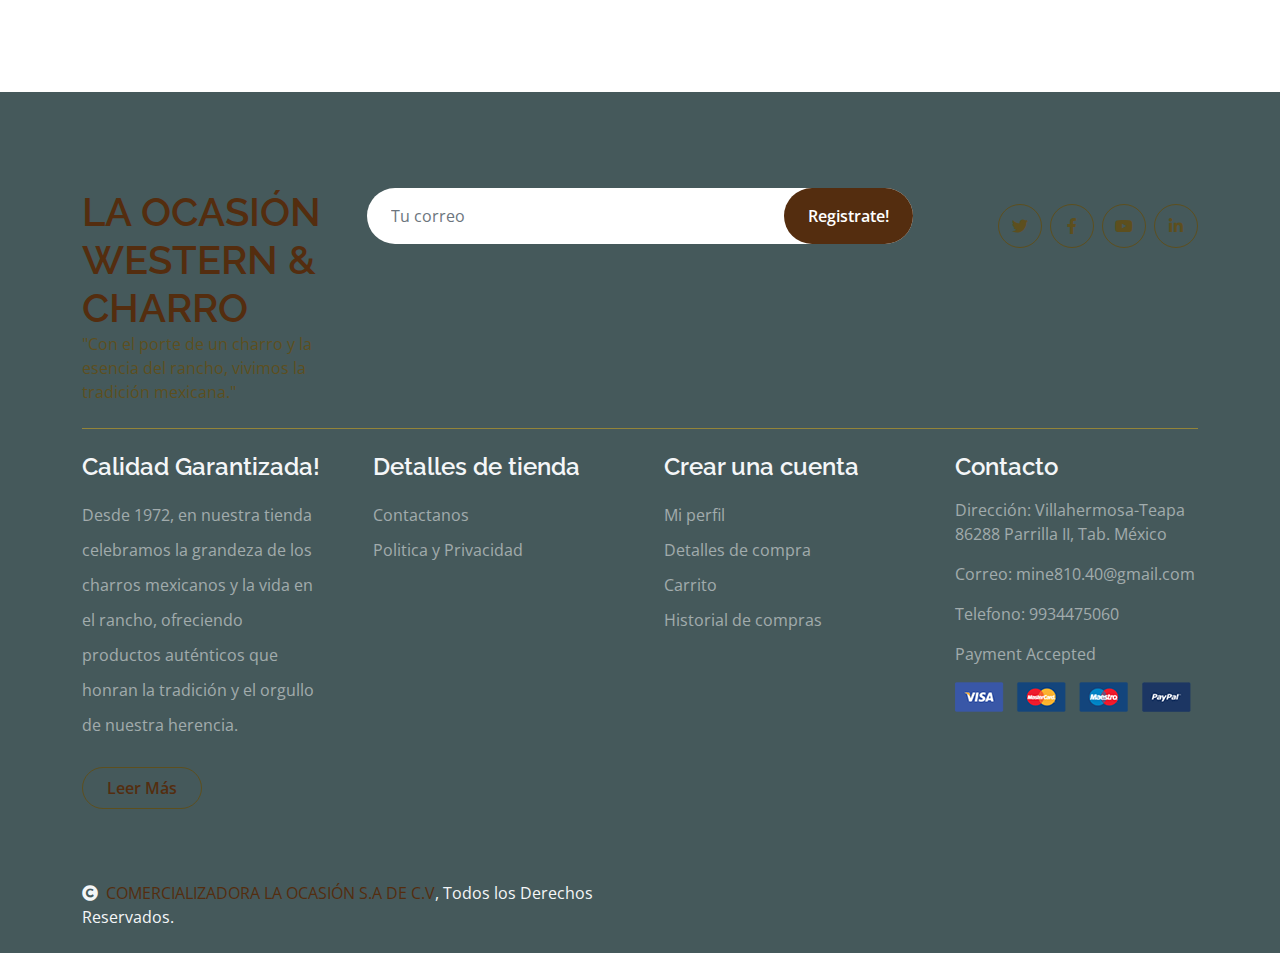
<file: contact.html>
<!DOCTYPE html>
<html lang="en">

<head>
    <meta charset="utf-8">
    <title>La Ocasión Botas y Sombreros</title>
    <meta content="width=device-width, initial-scale=1.0" name="viewport">
    <meta content="" name="keywords">
    <meta content="" name="description">

    <!-- Google Web Fonts -->
    <link rel="preconnect" href="https://fonts.googleapis.com">
    <link rel="preconnect" href="https://fonts.gstatic.com" crossorigin>
    <link href="https://fonts.googleapis.com/css2?family=Open+Sans:wght@400;600&family=Raleway:wght@600;800&display=swap" rel="stylesheet"> 

    <!-- Icon Font Stylesheet -->
    <link rel="stylesheet" href="https://use.fontawesome.com/releases/v5.15.4/css/all.css"/>
    <link href="https://cdn.jsdelivr.net/npm/bootstrap-icons@1.4.1/font/bootstrap-icons.css" rel="stylesheet">

    <!-- Libraries Stylesheet -->
    <link href="lib/lightbox/css/lightbox.min.css" rel="stylesheet">
    <link href="lib/owlcarousel/assets/owl.carousel.min.css" rel="stylesheet">


    <!-- Customized Bootstrap Stylesheet -->
    <link href="css/bootstrap.min.css" rel="stylesheet">

    <!-- Template Stylesheet -->
    <link href="css/style.css" rel="stylesheet">
</head>

<body>

    <!-- Spinner Start -->
    <div id="spinner" class="show w-100 vh-100 bg-white position-fixed translate-middle top-50 start-50  d-flex align-items-center justify-content-center">
        <div class="spinner-grow text-primary" role="status"></div>
    </div>
    <!-- Spinner End -->


    <!-- Navbar start -->
    <div class="container-fluid fixed-top">
        <div class="container topbar bg-primary d-none d-lg-block">
            <div class="d-flex justify-content-between">
                <div class="top-info ps-2">
                    <small class="me-3"><i class="fas fa-map-marker-alt me-2 text-secondary"></i> <a href="#" class="text-white">Carretera, Villahermosa-Teapa Km. 14.6, 86288 Parrilla II, Tab. México</a></small>
                    <small class="me-3"><i class="fas fa-envelope me-2 text-secondary"></i><a href="#" class="text-white">mine810.40@gmail.com</a></small>
                </div>
                <div class="top-link pe-2">
                    <a href="#" class="text-white"><small class="text-white mx-2">Politica y Privacidad</small>

                </div>
            </div>
        </div>
        <div class="container px-0">
            <nav class="navbar navbar-light bg-white navbar-expand-xl">
                <a href="index.html" class="navbar-brand"><h1 class="text-primary display-6">La Ocasión </h1></a>
                <button class="navbar-toggler py-2 px-3" type="button" data-bs-toggle="collapse" data-bs-target="#navbarCollapse">
                    <span class="fa fa-bars text-primary"></span>
                </button>
                <div class="collapse navbar-collapse bg-white" id="navbarCollapse">
                    <div class="navbar-nav mx-auto">
                        <a href="index.html" class="nav-item nav-link active">Inicio</a>
                        <a href="shop.html" class="nav-item nav-link">Tienda</a>
                        <a href="shop-detail.html" class="nav-item nav-link">Productos</a>
                        <div class="nav-item dropdown">
                            <a href="#" class="nav-link dropdown-toggle" data-bs-toggle="dropdown">Otras Paginas</a>
                            <div class="dropdown-menu m-0 bg-secondary rounded-0">
                                <a href="cart.html" class="dropdown-item">Carrito</a>
                                <a href="chackout.html" class="dropdown-item">Revisar Compra</a>
                            </div>
                        </div>
                        <a href="contact.html" class="nav-item nav-link">Contactos</a>
                    </div>
                    <div class="d-flex m-3 me-0">
                        <button class="btn-search btn border border-secondary btn-md-square rounded-circle bg-white me-4" data-bs-toggle="modal" data-bs-target="#searchModal"><i class="fas fa-search text-primary"></i></button>
                        <a href="cart.html" class="position-relative me-4 my-auto">
                            <i class="fa fa-shopping-bag fa-2x"></i>
                            <span class="position-absolute bg-secondary rounded-circle d-flex align-items-center justify-content-center text-dark px-1" style="top: -5px; left: 15px; height: 20px; min-width: 20px;">3</span>
                        </a>
                        <a href="Profile.html" class="my-auto">
                            <i class="fas fa-user fa-2x"></i>
                        </a>
                    </div>
                </div>
            </nav>
        </div>  
    </div>
    <!-- Navbar End -->


    <!-- Modal Search Start -->
    <div class="modal fade" id="searchModal" tabindex="-1" aria-labelledby="exampleModalLabel" aria-hidden="true">
        <div class="modal-dialog modal-fullscreen">
            <div class="modal-content rounded-0">
                <div class="modal-header">
                    <h5 class="modal-title" id="exampleModalLabel">Search by keyword</h5>
                    <button type="button" class="btn-close" data-bs-dismiss="modal" aria-label="Close"></button>
                </div>
                <div class="modal-body d-flex align-items-center">
                    <div class="input-group w-75 mx-auto d-flex">
                        <input type="search" class="form-control p-3" placeholder="keywords" aria-describedby="search-icon-1">
                        <span id="search-icon-1" class="input-group-text p-3"><i class="fa fa-search"></i></span>
                    </div>
                </div>
            </div>
        </div>
    </div>

        <!-- Modal Search End -->


        <!-- Single Page Header start -->
        <div class="container-fluid page-header py-5">
            <h1 class="text-center text-white display-6">Contacto</h1>
            <ol class="breadcrumb justify-content-center mb-0">
                <li class="breadcrumb-item"><a href="#">Inicio</a></li>
                <li class="breadcrumb-item"><a href="#">Paginas</a></li>
                <li class="breadcrumb-item active text-white">Contacto</li>
            </ol>
        </div>
        <!-- Single Page Header End -->


        <!-- Contact Start -->
        <div class="container-fluid contact py-5">
            <div class="container py-5">
                <div class="p-5 bg-light rounded">
                    <div class="row g-4">
                        <div class="col-12">
                            <div class="text-center mx-auto" style="max-width: 700px;">
                                <h1 class="text-primary">Get in touch</h1>
                                <p class="mb-4">The contact form is currently inactive. Get a functional and working contact form with Ajax & PHP in a few minutes. Just copy and paste the files, add a little code and you're done. <a href="https://htmlcodex.com/contact-form">Download Now</a>.</p>
                            </div>
                        </div>
                        <div class="col-lg-12">
                            <div class="h-100 rounded">
                                <iframe class="rounded w-100" 
                                style="height: 400px;" src="https://www.google.com/maps/embed?pb=!1m18!1m12!1m3!1d387191.33750346623!2d-73.97968099999999!3d40.6974881!2m3!1f0!2f0!3f0!3m2!1i1024!2i768!4f13.1!3m3!1m2!1s0x89c24fa5d33f083b%3A0xc80b8f06e177fe62!2sNew%20York%2C%20NY%2C%20USA!5e0!3m2!1sen!2sbd!4v1694259649153!5m2!1sen!2sbd" 
                                loading="lazy" referrerpolicy="no-referrer-when-downgrade"></iframe>
                            </div>
                        </div>
                        <div class="col-lg-7">
                            <form action="" class="">
                                <input type="text" class="w-100 form-control border-0 py-3 mb-4" placeholder="Tu nombre">
                                <input type="email" class="w-100 form-control border-0 py-3 mb-4" placeholder="Ingresa tu Correo">
                                <textarea class="w-100 form-control border-0 mb-4" rows="5" cols="10" placeholder="Tu mensaje"></textarea>
                                <button class="w-100 btn form-control border-secondary py-3 bg-white text-primary " type="Publicar">Subir</button>
                            </form>
                        </div>
                        <div class="col-lg-5">
                            <div class="d-flex p-4 rounded mb-4 bg-white">
                                <i class="fas fa-map-marker-alt fa-2x text-primary me-4"></i>
                                <div>
                                    <h4>Direccion</h4>
                                    <p class="mb-2">Carretera, Villahermosa-Teapa Km. 14.6, 86288 Parrilla II, Tab. México</p>
                                </div>
                            </div>
                            <div class="d-flex p-4 rounded mb-4 bg-white">
                                <i class="fas fa-envelope fa-2x text-primary me-4"></i>
                                <div>
                                    <h4>Correo</h4>
                                    <p class="mb-2">mine810.40@gmail.com</p>
                                </div>
                            </div>
                            <div class="d-flex p-4 rounded bg-white">
                                <i class="fa fa-phone-alt fa-2x text-primary me-4"></i>
                                <div>
                                    <h4>Telefono</h4>
                                    <p class="mb-2">(+993) 4475 060</p>
                                </div>
                            </div>
                        </div>
                    </div>
                </div>
            </div>
        </div>
        <!-- Contact End -->


              <!-- Footer Start -->
              <div class="container-fluid bg-dark text-white-50 footer pt-5 mt-5">
                <div class="container py-5">
                    <div class="pb-4 mb-4" style="border-bottom: 1px solid rgba(226, 175, 24, 0.5) ;">
                        <div class="row g-4">
                            <div class="col-lg-3">
                                <a href="#">
                                    <h1 class="text-primary mb-0">LA OCASIÓN WESTERN & CHARRO</h1>
                                    <p class="text-secondary mb-0">"Con el porte de un charro y la esencia del rancho, vivimos la tradición mexicana."</p>
                                </a>
                            </div>
                            <div class="col-lg-6">
                                <div class="position-relative mx-auto">
                                    <input class="form-control border-0 w-100 py-3 px-4 rounded-pill" type="number" placeholder="Tu correo">
                                    <button type="submit" class="btn btn-primary border-0 border-secondary py-3 px-4 position-absolute rounded-pill text-white" style="top: 0; right: 0;">Registrate!</button>
                                </div>
                            </div>
                            <div class="col-lg-3">
                                <div class="d-flex justify-content-end pt-3">
                                    <a class="btn  btn-outline-secondary me-2 btn-md-square rounded-circle" href=""><i class="fab fa-twitter"></i></a>
                                    <a class="btn btn-outline-secondary me-2 btn-md-square rounded-circle" href=""><i class="fab fa-facebook-f"></i></a>
                                    <a class="btn btn-outline-secondary me-2 btn-md-square rounded-circle" href=""><i class="fab fa-youtube"></i></a>
                                    <a class="btn btn-outline-secondary btn-md-square rounded-circle" href=""><i class="fab fa-linkedin-in"></i></a>
                                </div>
                            </div>
                        </div>
                    </div>
                    <div class="row g-5">
                        <div class="col-lg-3 col-md-6">
                            <div class="footer-item">
                                <h4 class="text-light mb-3">Calidad Garantizada!</h4>
                                <p class="mb-4">Desde 1972, en nuestra tienda celebramos la grandeza de los charros mexicanos y la vida en el rancho,
                                    ofreciendo productos auténticos que honran la tradición y el orgullo de nuestra herencia.</p>
                                <a href="" class="btn border-secondary py-2 px-4 rounded-pill text-primary">Leer Más</a>
                            </div>
                        </div>
                        <div class="col-lg-3 col-md-6">
                            <div class="d-flex flex-column text-start footer-item">
                                <h4 class="text-light mb-3">Detalles de tienda</h4>
                                <a class="btn-link" href="">Contactanos</a>
                                <a class="btn-link" href="">Politica y Privacidad</a>
                            </div>
                        </div>
                        <div class="col-lg-3 col-md-6">
                            <div class="d-flex flex-column text-start footer-item">
                                <h4 class="text-light mb-3">Crear una cuenta</h4>
                                <a class="btn-link" href="">Mi perfil</a>
                                <a class="btn-link" href="">Detalles de compra</a>
                                <a class="btn-link" href="">Carrito</a>
                                <a class="btn-link" href="">Historial de compras</a>
                            </div>
                        </div>
                        <div class="col-lg-3 col-md-6">
                            <div class="footer-item">
                                <h4 class="text-light mb-3">Contacto</h4>
                                <p>Dirección: Villahermosa-Teapa 86288 Parrilla II, Tab. México</p>
                                <p>Correo: mine810.40@gmail.com</p>
                                <p>Telefono: 9934475060</p>
                                <p>Payment Accepted</p>
                                <img src="img/payment.png" class="img-fluid" alt="">
                            </div>
                        </div>
                    </div>
                </div>
            </div>
            <!-- Footer End -->
    
            <!-- Copyright Start -->
            <div class="container-fluid copyright bg-dark py-4">
                <div class="container">
                    <div class="row">
                        <div class="col-md-6 text-center text-md-start mb-3 mb-md-0">
                            <span class="text-light"><a href="#"><i class="fas fa-copyright text-light me-2"></i>COMERCIALIZADORA LA OCASIÓN S.A DE C.V</a>, Todos los Derechos Reservados.</span>
                        </div>
                        <div class="col-md-6 my-auto text-center text-md-end text-white">
                            <!--/*** This template is free as long as you keep the below author’s credit link/attribution link/backlink. ***/-->
                            <!--/*** If you'd like to use the template without the below author’s credit link/attribution link/backlink, ***/-->
                            <!--/*** you can purchase the Credit Removal License from "https://htmlcodex.com/credit-removal". ***/-->
                        </div>
                    </div>
                </div>
            </div>
            <!-- Copyright End -->



        <!-- Back to Top -->
        <a href="#" class="btn btn-primary border-3 border-primary rounded-circle back-to-top"><i class="fa fa-arrow-up"></i></a>   

        
    <!-- JavaScript Libraries -->
    <script src="https://ajax.googleapis.com/ajax/libs/jquery/3.6.4/jquery.min.js"></script>
    <script src="https://cdn.jsdelivr.net/npm/bootstrap@5.0.0/dist/js/bootstrap.bundle.min.js"></script>
    <script src="lib/easing/easing.min.js"></script>
    <script src="lib/waypoints/waypoints.min.js"></script>
    <script src="lib/lightbox/js/lightbox.min.js"></script>
    <script src="lib/owlcarousel/owl.carousel.min.js"></script>

    <!-- Template Javascript -->
    <script src="js/main.js"></script>
    </body>

</html>
</file>
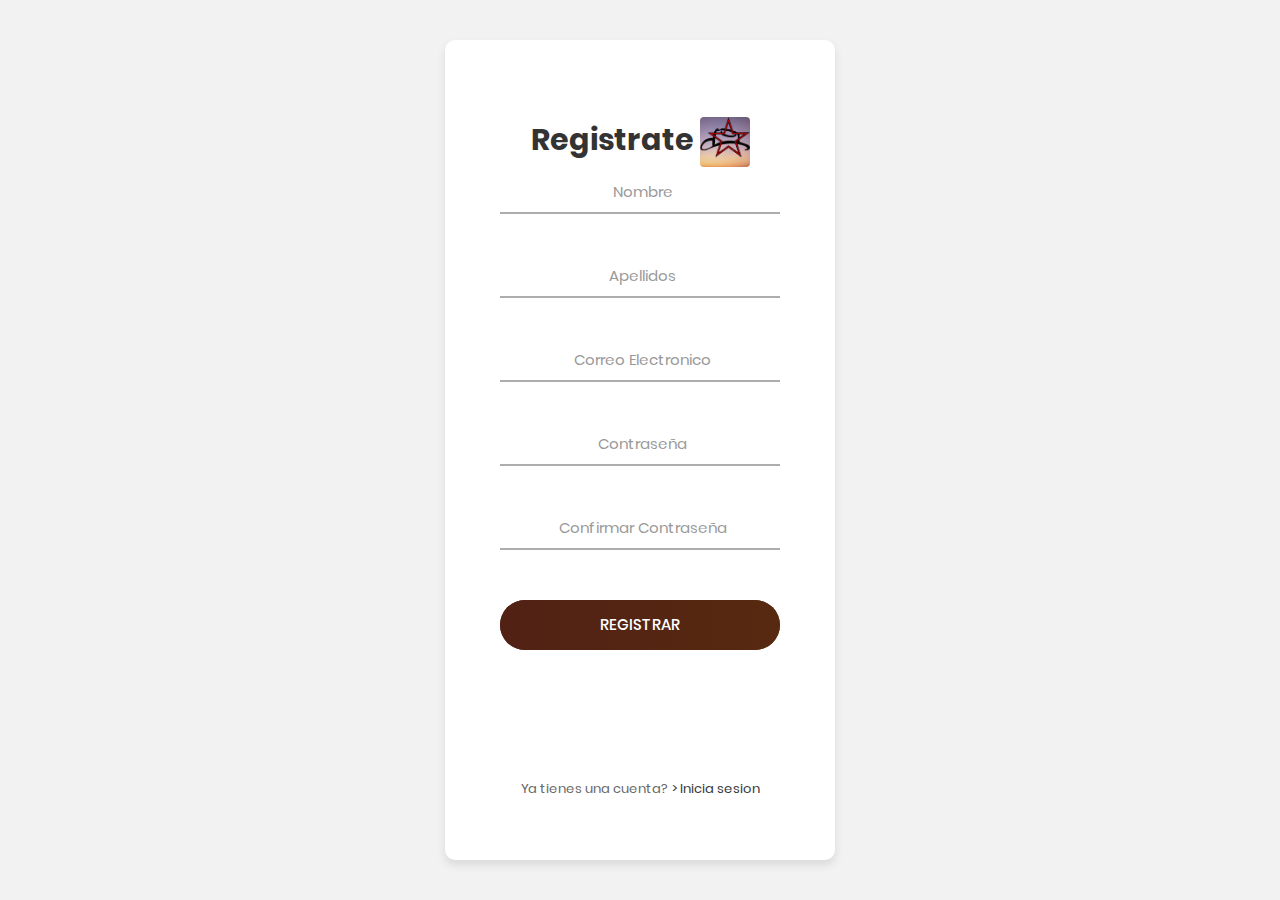
<file: registrate.html>
<!DOCTYPE html>
<html lang="es">
<head>
	<title>Registrate</title>
	<meta charset="UTF-8">
	<meta name="viewport" content="width=device-width, initial-scale=1">
	<link rel="icon" type="image/png" href="/LA OCASION/img/LOGO.png"/>
	<link rel="stylesheet" type="text/css" href="vendor/bootstrap/css/bootstrap.min.css">
	<link rel="stylesheet" type="text/css" href="fonts/font-awesome-4.7.0/css/font-awesome.min.css">
	<link rel="stylesheet" type="text/css" href="fonts/iconic/css/material-design-iconic-font.min.css">
	<link rel="stylesheet" type="text/css" href="vendor/animate/animate.css">
	<link rel="stylesheet" type="text/css" href="vendor/css-hamburgers/hamburgers.min.css">
	<link rel="stylesheet" type="text/css" href="vendor/animsition/css/animsition.min.css">
	<link rel="stylesheet" type="text/css" href="vendor/select2/select2.min.css">
	<link rel="stylesheet" type="text/css" href="vendor/daterangepicker/daterangepicker.css">
	<link rel="stylesheet" type="text/css" href="csss/util.css">
	<link rel="stylesheet" type="text/css" href="csss/main.css">
</head>
<body>
	
	<div class="limiter">
	  <div class="container-login100">
		<div class="wrap-login100">
		  <form class="login100-form validate-form">
			<span class="login100-form-title p-b-26 text-center">
			  Registrate
			  <img src="img/LOGO.png" class="img-fluid rounded" class="align-items-center"  style="width: 50px; height: 50px;"alt="">

			<div class="wrap-input100 validate-input" data-validate="Debe iniciar con una letra mayúscula">
				<input class="input100" type="text" name="Nombre" id="Nombre">
				<span class="focus-input100" data-placeholder="Nombre"></span>
			  </div>

			  <div class="wrap-input100 validate-input" data-validate="Debe iniciar con una letra mayúscula">
				<input class="input100" type="text" name="Apellidos" id="Apellidos ">
				<span class="focus-input100" data-placeholder="Apellidos"></span>
			  </div>

			<div class="wrap-input100 validate-input" data-validate="Valid email is: a@b.c">
			<input class="input100" type="text" name="email" id="email">
			<span class="focus-input100" data-placeholder="Correo Electronico"></span>
			</div>

			<div class="wrap-input100 validate-input" data-validate="Enter password">
			  <span class="btn-show-pass">
			  </span>

			  <input class="input100" type="password" name="pass">
			  <span class="focus-input100" data-placeholder="Contraseña"></span>
			</div>
			
			<div class="wrap-input100 validate-input" data-validate="Confirm Password">
				<span class="btn-show-pass">
				</span>
  
				<input class="input100" type="password" name="pass">
				<span class="focus-input100" data-placeholder="Confirmar Contraseña"></span>
			  </div>
			  
	
  
			<div class="container-login100-form-btn">
			  <div class="wrap-login100-form-btn">
				<a href="index.html" class="login100-form-bgbtn">
				  <div class="login100-form-bgbtn"></div>
				</a>
				<a href="#" class="login100-form-btn" onclick="validarEmail()">
				  Registrar
				</a>
			  </div>
			</div>
  
			<script>
			  function validarEmail() {
				const email = document.getElementById("email").value;
				if (!email.includes("@") || !email.includes(".")) {
				  alert("El correo electrónico debe contener al menos un arroba (@) y un punto (.)");
				  return false; // Evita que se siga el enlace href="#"
				}
  
				// Si la validación pasa, permite la redirección a index.html
				window.location.href = "index.html";
			  }
			</script>
  
			<div class="text-center p-t-115">
			  <span class="txt1">
				Ya tienes una cuenta?
			  </span>
  
			  <a class="txt2" href="login.html">>
				Inicia sesion
			  </a>
			</div>
		  </form>
		</div>
	  </div>
	</div>
  </body>
  

	<div id="dropDownSelect1"></div>
	
	<script src="vendor/jquery/jquery-3.2.1.min.js"></script>
	<script src="vendor/animsition/js/animsition.min.js"></script>
	<script src="vendor/bootstrap/js/popper.js"></script>
	<script src="vendor/bootstrap/js/bootstrap.min.js"></script>
	<script src="vendor/select2/select2.min.js"></script>
	<script src="vendor/daterangepicker/moment.min.js"></script>
	<script src="vendor/daterangepicker/daterangepicker.js"></script>
	<script src="vendor/countdowntime/countdowntime.js"></script>

	<script src="js/main.js"></script>

</body>
</html>
</file>
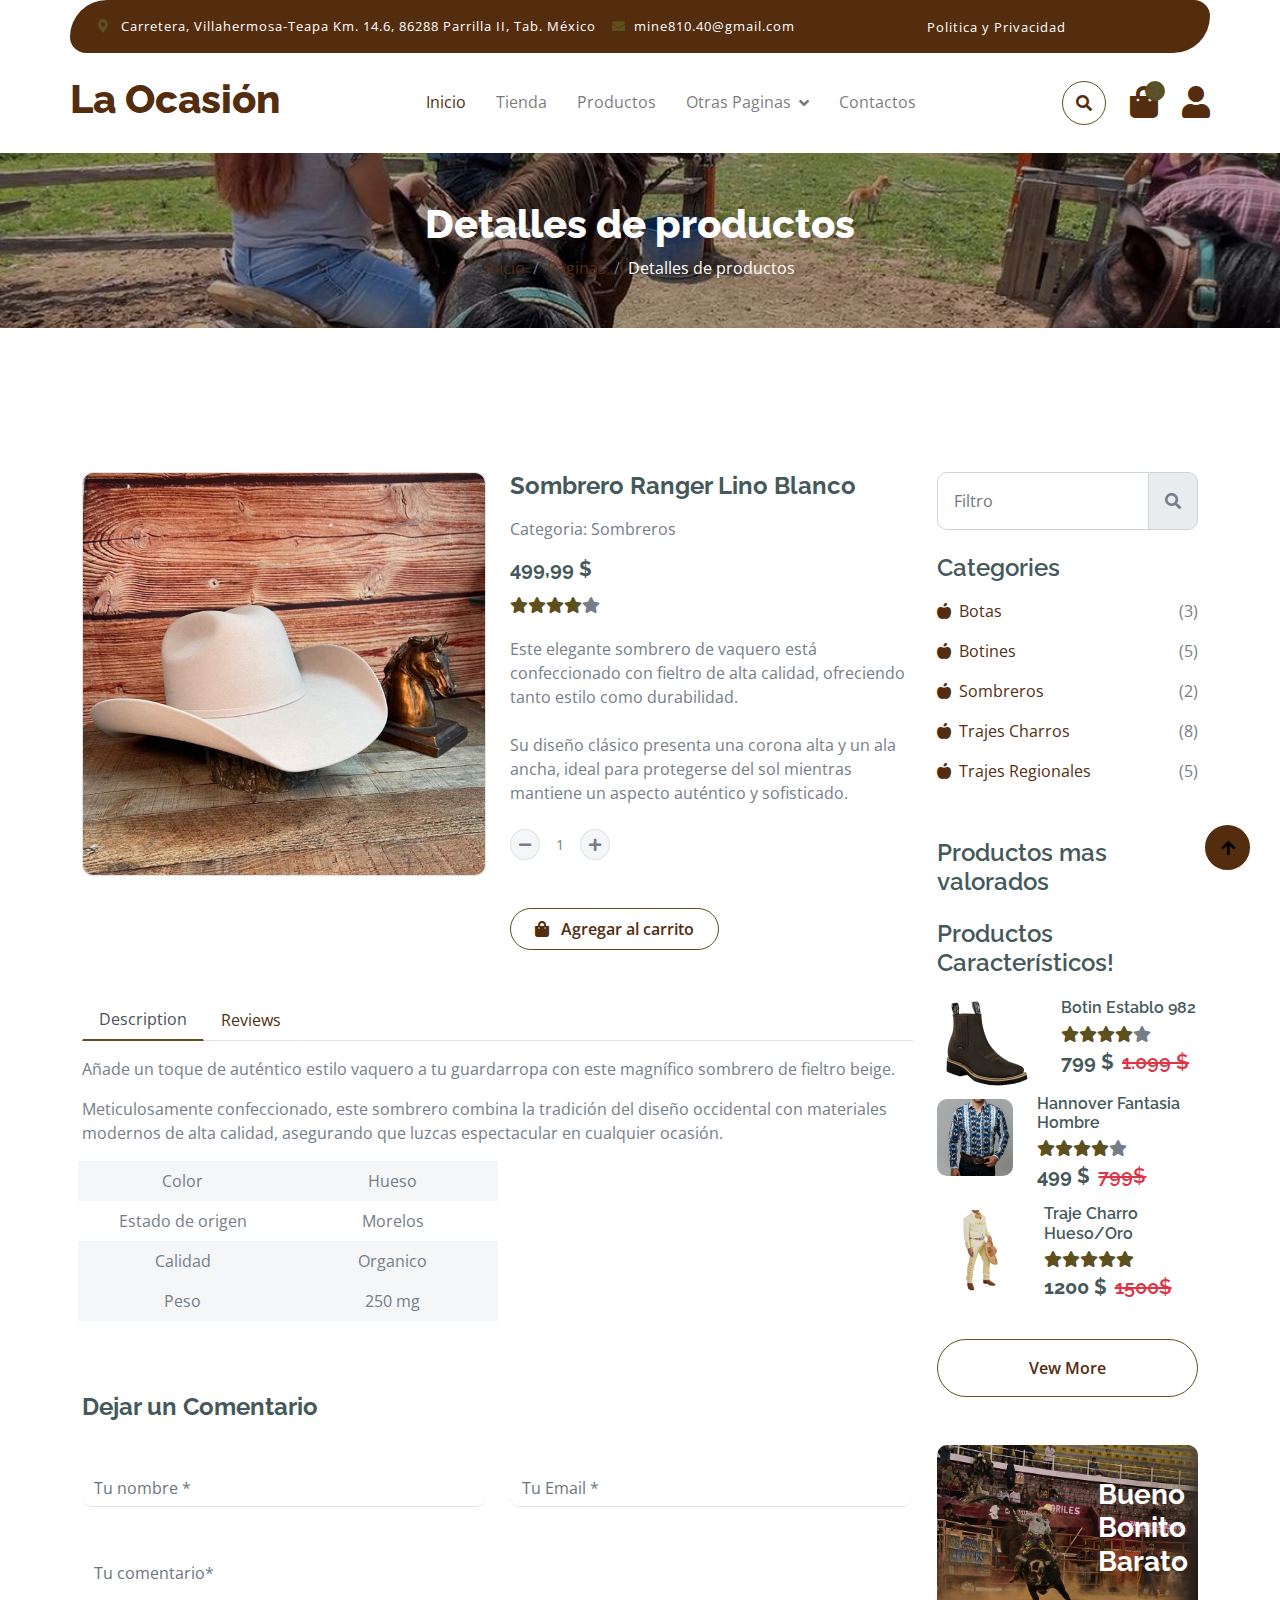
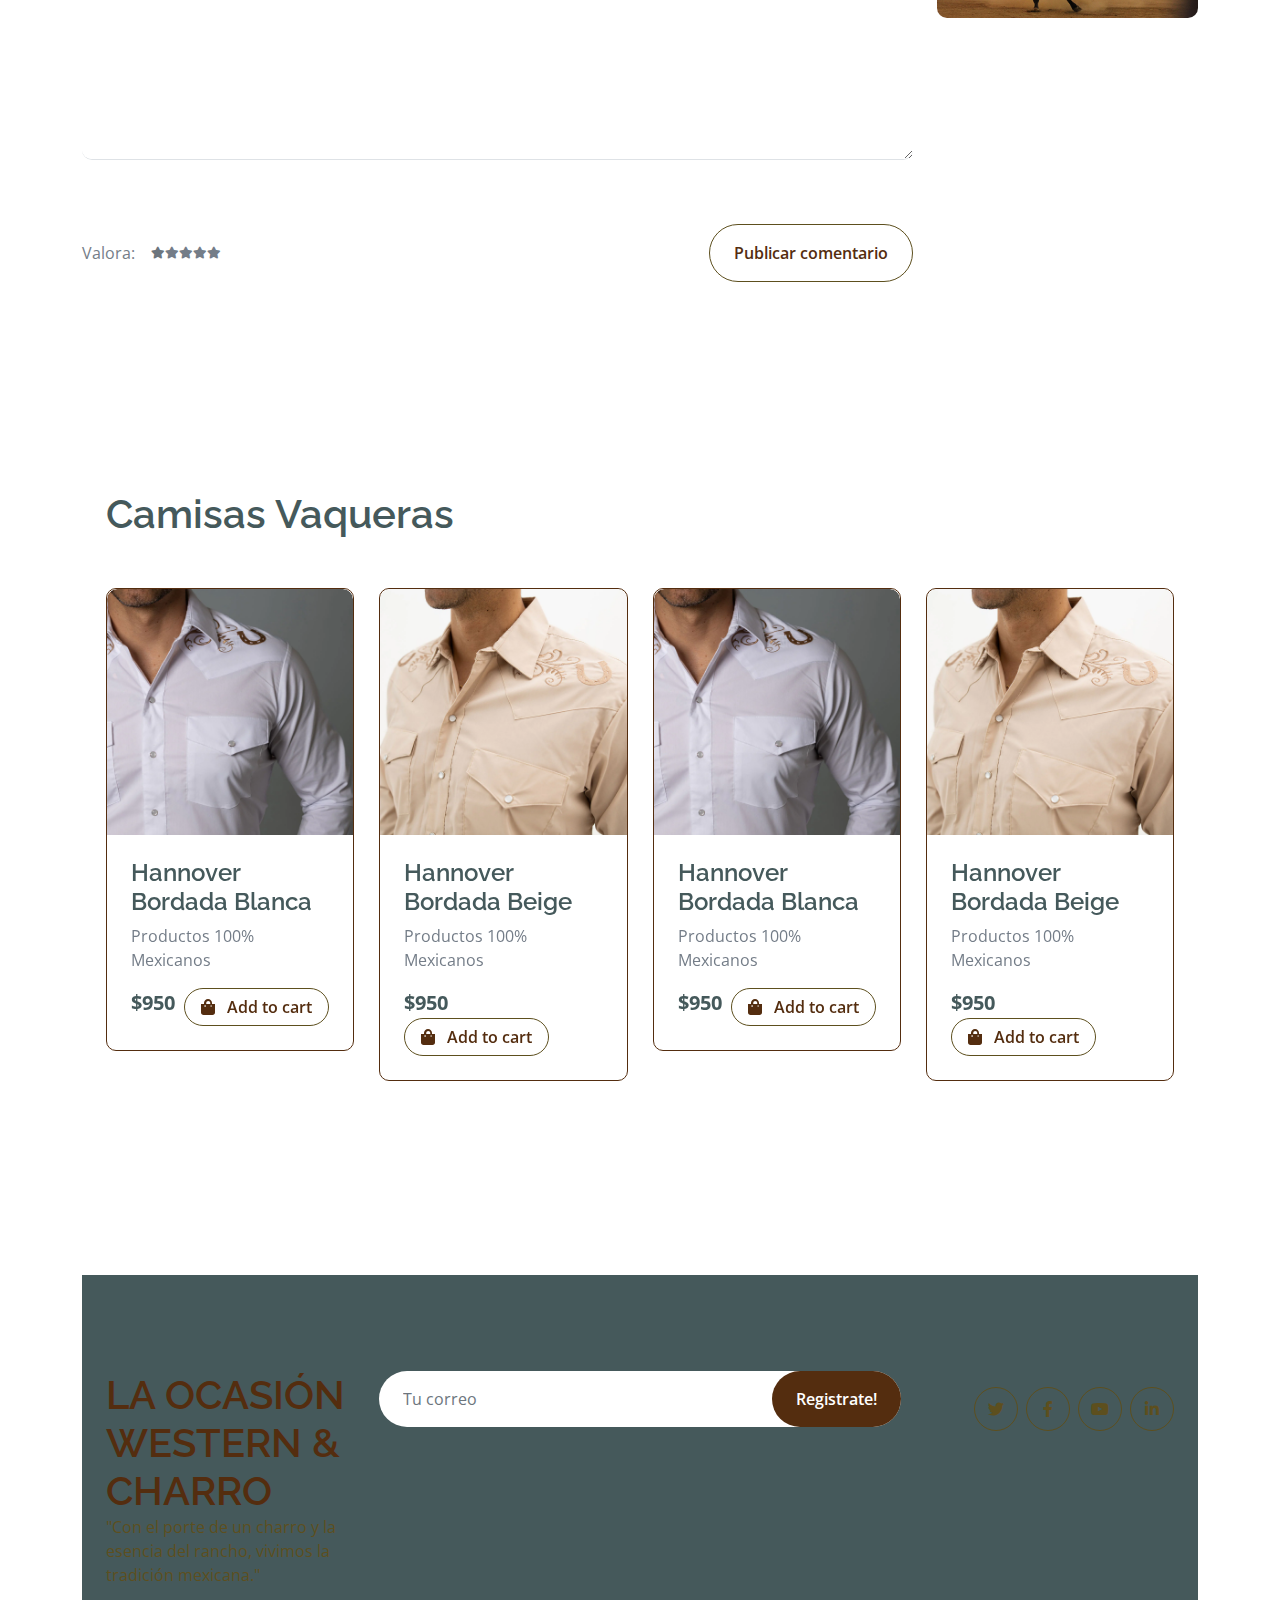
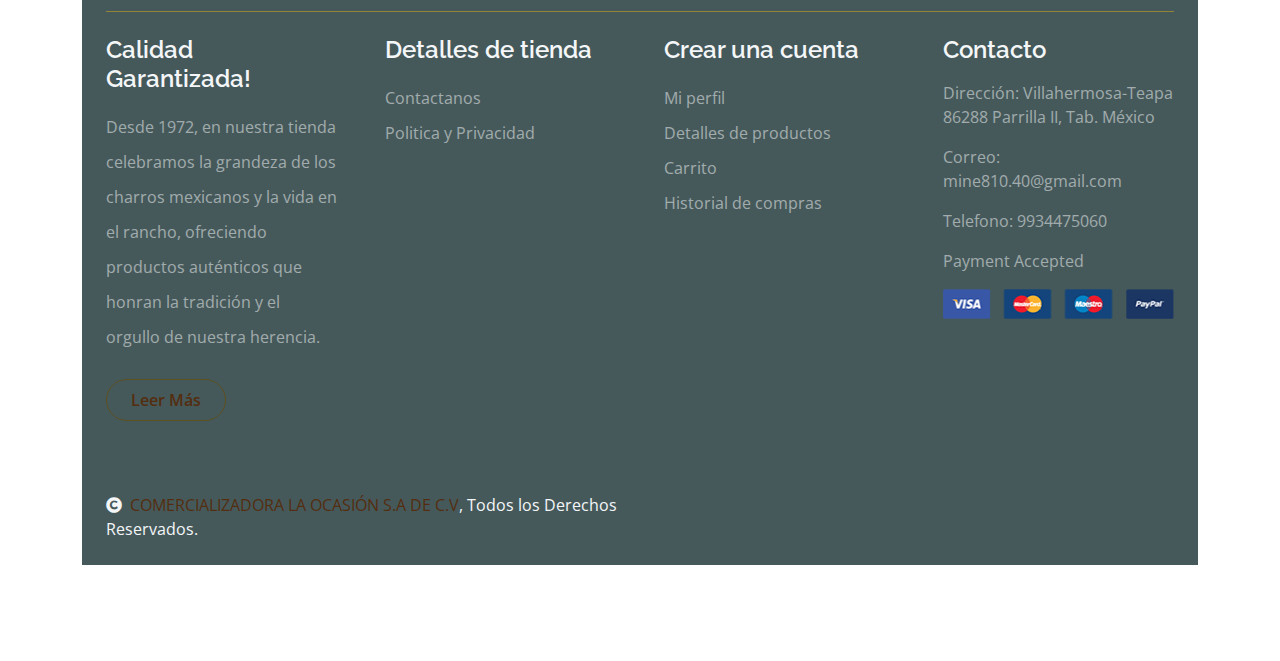
<file: shop-detail.html>
<!DOCTYPE html>
<html lang="en">

<head>
    <meta charset="utf-8">
    <title>La Ocasión Botas y Sombreros</title>
    <meta content="width=device-width, initial-scale=1.0" name="viewport">
    <meta content="" name="keywords">
    <meta content="" name="description">

    <!-- Google Web Fonts -->
    <link rel="preconnect" href="https://fonts.googleapis.com">
    <link rel="preconnect" href="https://fonts.gstatic.com" crossorigin>
    <link href="https://fonts.googleapis.com/css2?family=Open+Sans:wght@400;600&family=Raleway:wght@600;800&display=swap" rel="stylesheet"> 

    <!-- Icon Font Stylesheet -->
    <link rel="stylesheet" href="https://use.fontawesome.com/releases/v5.15.4/css/all.css"/>
    <link href="https://cdn.jsdelivr.net/npm/bootstrap-icons@1.4.1/font/bootstrap-icons.css" rel="stylesheet">

    <!-- Libraries Stylesheet -->
    <link href="lib/lightbox/css/lightbox.min.css" rel="stylesheet">
    <link href="lib/owlcarousel/assets/owl.carousel.min.css" rel="stylesheet">


    <!-- Customized Bootstrap Stylesheet -->
    <link href="css/bootstrap.min.css" rel="stylesheet">

    <!-- Template Stylesheet -->
    <link href="css/style.css" rel="stylesheet">
</head>

<body>

    <!-- Spinner Start -->
    <div id="spinner" class="show w-100 vh-100 bg-white position-fixed translate-middle top-50 start-50  d-flex align-items-center justify-content-center">
        <div class="spinner-grow text-primary" role="status"></div>
    </div>
    <!-- Spinner End -->


    <!-- Navbar start -->
    <div class="container-fluid fixed-top">
        <div class="container topbar bg-primary d-none d-lg-block">
            <div class="d-flex justify-content-between">
                <div class="top-info ps-2">
                    <small class="me-3"><i class="fas fa-map-marker-alt me-2 text-secondary"></i> <a href="#" class="text-white">Carretera, Villahermosa-Teapa Km. 14.6, 86288 Parrilla II, Tab. México</a></small>
                    <small class="me-3"><i class="fas fa-envelope me-2 text-secondary"></i><a href="#" class="text-white">mine810.40@gmail.com</a></small>
                </div>
                <div class="top-link pe-2">
                    <a href="#" class="text-white"><small class="text-white mx-2">Politica y Privacidad</small>

                </div>
            </div>
        </div>
        <div class="container px-0">
            <nav class="navbar navbar-light bg-white navbar-expand-xl">
                <a href="index.html" class="navbar-brand"><h1 class="text-primary display-6">La Ocasión </h1></a>
                <button class="navbar-toggler py-2 px-3" type="button" data-bs-toggle="collapse" data-bs-target="#navbarCollapse">
                    <span class="fa fa-bars text-primary"></span>
                </button>
                <div class="collapse navbar-collapse bg-white" id="navbarCollapse">
                    <div class="navbar-nav mx-auto">
                        <a href="index.html" class="nav-item nav-link active">Inicio</a>
                        <a href="shop.html" class="nav-item nav-link">Tienda</a>
                        <a href="shop-detail.html" class="nav-item nav-link">Productos</a>
                        <div class="nav-item dropdown">
                            <a href="#" class="nav-link dropdown-toggle" data-bs-toggle="dropdown">Otras Paginas</a>
                            <div class="dropdown-menu m-0 bg-secondary rounded-0">
                                <a href="cart.html" class="dropdown-item">Carrito</a>
                                <a href="chackout.html" class="dropdown-item">Revisar Compra</a>
                            </div>
                        </div>
                        <a href="contact.html" class="nav-item nav-link">Contactos</a>
                    </div>
                    <div class="d-flex m-3 me-0">
                        <button class="btn-search btn border border-secondary btn-md-square rounded-circle bg-white me-4" data-bs-toggle="modal" data-bs-target="#searchModal"><i class="fas fa-search text-primary"></i></button>
                        <a href="cart.html" class="position-relative me-4 my-auto">
                            <i class="fa fa-shopping-bag fa-2x"></i>
                            <span class="position-absolute bg-secondary rounded-circle d-flex align-items-center justify-content-center text-dark px-1" style="top: -5px; left: 15px; height: 20px; min-width: 20px;">3</span>
                        </a>
                        <a href="login.html" class="my-auto">
                            <i class="fas fa-user fa-2x"></i>
                        </a>
                    </div>
                </div>
            </nav>
        </div>  
    </div>
    <!-- Navbar End -->


    <!-- Modal Search Start -->
    <div class="modal fade" id="searchModal" tabindex="-1" aria-labelledby="exampleModalLabel" aria-hidden="true">
        <div class="modal-dialog modal-fullscreen">
            <div class="modal-content rounded-0">
                <div class="modal-header">
                    <h5 class="modal-title" id="exampleModalLabel">Search by keyword</h5>
                    <button type="button" class="btn-close" data-bs-dismiss="modal" aria-label="Close"></button>
                </div>
                <div class="modal-body d-flex align-items-center">
                    <div class="input-group w-75 mx-auto d-flex">
                        <input type="search" class="form-control p-3" placeholder="keywords" aria-describedby="search-icon-1">
                        <span id="search-icon-1" class="input-group-text p-3"><i class="fa fa-search"></i></span>
                    </div>
                </div>
            </div>
        </div>
    </div>

        <!-- Modal Search End -->


        <!-- Single Page Header start -->
        <div class="container-fluid page-header py-5">
            <h1 class="text-center text-white display-6">Detalles de productos</h1>
            <ol class="breadcrumb justify-content-center mb-0">
                <li class="breadcrumb-item"><a href="#">Inicio</a></li>
                <li class="breadcrumb-item"><a href="#">Paginas</a></li>
                <li class="breadcrumb-item active text-white">Detalles de productos</li>
            </ol>
        </div>
        <!-- Single Page Header End -->


        <!-- Single Product Start -->
        <div class="container-fluid py-5 mt-5">
            <div class="container py-5">
                <div class="row g-4 mb-5">
                    <div class="col-lg-8 col-xl-9">
                        <div class="row g-4">
                            <div class="col-lg-6">
                                <div class="border rounded">
                                    <a href="#">
                                        <img src="img/Sombrero_1.jpg" class="img-fluid rounded" alt="Image">
                                    </a>
                                </div>
                            </div>
                            <div class="col-lg-6">
                                <h4 class="fw-bold mb-3">Sombrero Ranger Lino Blanco</h4>
                                <p class="mb-3">Categoria: Sombreros</p>
                                <h5 class="fw-bold mb-3">499,99 $</h5>
                                <div class="d-flex mb-4">
                                    <i class="fa fa-star text-secondary"></i>
                                    <i class="fa fa-star text-secondary"></i>
                                    <i class="fa fa-star text-secondary"></i>
                                    <i class="fa fa-star text-secondary"></i>
                                    <i class="fa fa-star"></i>
                                </div>
                                <p class="mb-4">Este elegante sombrero de vaquero está confeccionado con fieltro de alta calidad, ofreciendo tanto estilo como durabilidad.</p>
                                <p class="mb-4">Su diseño clásico presenta una corona alta y un ala ancha, ideal para protegerse del sol mientras mantiene un aspecto auténtico y sofisticado.</p>
                                <div class="input-group quantity mb-5" style="width: 100px;">
                                    <div class="input-group-btn">
                                        <button class="btn btn-sm btn-minus rounded-circle bg-light border" >
                                            <i class="fa fa-minus"></i>
                                        </button>
                                    </div>
                                    <input type="text" class="form-control form-control-sm text-center border-0" value="1">
                                    <div class="input-group-btn">   
                                        <button class="btn btn-sm btn-plus rounded-circle bg-light border">
                                            <i class="fa fa-plus"></i>
                                        </button>
                                    </div>
                                </div>
                                <a href="#" class="btn border border-secondary rounded-pill px-4 py-2 mb-4 text-primary"><i class="fa fa-shopping-bag me-2 text-primary"></i> Agregar al carrito</a>
                            </div>
                            <div class="col-lg-12">
                                <nav>
                                    <div class="nav nav-tabs mb-3">
                                        <button class="nav-link active border-white border-bottom-0" type="button" role="tab"
                                            id="nav-about-tab" data-bs-toggle="tab" data-bs-target="#nav-about"
                                            aria-controls="nav-about" aria-selected="true">Description</button>
                                        <button class="nav-link border-white border-bottom-0" type="button" role="tab"
                                            id="nav-mission-tab" data-bs-toggle="tab" data-bs-target="#nav-mission"
                                            aria-controls="nav-mission" aria-selected="false">Reviews</button>
                                    </div>
                                </nav>
                                <div class="tab-content mb-5">
                                    <div class="tab-pane active" id="nav-about" role="tabpanel" aria-labelledby="nav-about-tab">
                                        <p>Añade un toque de auténtico estilo vaquero a tu guardarropa con este magnífico sombrero de fieltro beige. </p>
                                        <p> Meticulosamente confeccionado, este sombrero combina la tradición del diseño occidental con materiales modernos de alta calidad,
                                            asegurando que luzcas espectacular en cualquier ocasión.</p>
                                        <div class="px-2">
                                            <div class="row g-4">
                                                <div class="col-6">
                                                    <div class="row bg-light align-items-center text-center justify-content-center py-2">
                                                        <div class="col-6">
                                                            <p class="mb-0">Color</p>
                                                        </div>
                                                        <div class="col-6">
                                                            <p class="mb-0">Hueso</p>
                                                        </div>
                                                    </div>
                                                    <div class="row text-center align-items-center justify-content-center py-2">
                                                        <div class="col-6">
                                                            <p class="mb-0">Estado de origen</p>
                                                        </div>
                                                        <div class="col-6">
                                                            <p class="mb-0">Morelos</p>
                                                        </div>
                                                    </div>
                                                    <div class="row bg-light text-center align-items-center justify-content-center py-2">
                                                        <div class="col-6">
                                                            <p class="mb-0">Calidad</p>
                                                        </div>
                                                        <div class="col-6">
                                                            <p class="mb-0">Organico    </p>
                                                        </div>
                                                    </div>
                                                    <div class="row bg-light text-center align-items-center justify-content-center py-2">
                                                        <div class="col-6">
                                                            <p class="mb-0">Peso</p>
                                                        </div>
                                                        <div class="col-6">
                                                            <p class="mb-0">250 mg</p>
                                                        </div>
                                                    </div>
                                                </div>
                                            </div>
                                        </div>
                                    </div>
                                    <div class="tab-pane" id="nav-mission" role="tabpanel" aria-labelledby="nav-mission-tab">
                                        <div class="d-flex">
                                            <img src="img/avatar.jpg" class="img-fluid rounded-circle p-3" style="width: 100px; height: 100px;" alt="">
                                            <div class="">
                                                <p class="mb-2" style="font-size: 14px;">Abril 12, 2024</p>
                                                <div class="d-flex justify-content-between">
                                                    <h5>José</h5>
                                                    <div class="d-flex mb-3">
                                                        <i class="fa fa-star text-secondary"></i>
                                                        <i class="fa fa-star text-secondary"></i>
                                                        <i class="fa fa-star text-secondary"></i>
                                                        <i class="fa fa-star text-secondary"></i>
                                                        <i class="fa fa-star"></i>
                                                    </div>
                                                </div>
                                                <p>Compré este sombrero de vaquero de fieltro beige para una boda temática western y superó todas mis expectativas.
                                                   La calidad del fieltro es excelente, se siente muy resistente y cómodo al mismo tiempo.  </p>
                                            </div>
                                        </div>
                                        <div class="d-flex">
                                            <img src="img/avatar.jpg" class="img-fluid rounded-circle p-3" style="width: 100px; height: 100px;" alt="">
                                            <div class="">
                                                <p class="mb-2" style="font-size: 14px;">Abril 12, 2024</p>
                                                <div class="d-flex justify-content-between">
                                                    <h5>Juan Pérez</h5>
                                                    <div class="d-flex mb-3">
                                                        <i class="fa fa-star text-secondary"></i>
                                                        <i class="fa fa-star text-secondary"></i>
                                                        <i class="fa fa-star text-secondary"></i>
                                                        <i class="fa fa-star"></i>
                                                        <i class="fa fa-star"></i>
                                                    </div>
                                                </div>
                                                <p class="text-dark">Lo he usado también para actividades al aire libre y es increíble cómo protege del sol sin perder estilo. 
                                                    La banda interior es muy suave y absorbente, lo que me permite llevarlo durante horas sin sentir ninguna incomodidad.
                                                </p>
                                            </div>
                                        </div>
                                    </div>
                                    <div class="tab-pane" id="nav-vision" role="tabpanel">
                                        <p class="text-dark">Tempor erat elitr rebum at clita. Diam dolor diam ipsum et tempor sit. Aliqu diam
                                            amet diam et eos labore. 3</p>
                                        <p class="mb-0">Diam dolor diam ipsum et tempor sit. Aliqu diam amet diam et eos labore.
                                            Clita erat ipsum et lorem et sit</p>
                                    </div>
                                </div>
                            </div>
                            <form action="#">
                                <h4 class="mb-5 fw-bold">Dejar un Comentario</h4>
                                <div class="row g-4">
                                    <div class="col-lg-6">
                                        <div class="border-bottom rounded">
                                            <input type="text" class="form-control border-0 me-4" placeholder="Tu nombre *">
                                        </div>
                                    </div>
                                    <div class="col-lg-6">
                                        <div class="border-bottom rounded">
                                            <input type="email" class="form-control border-0" placeholder="Tu Email *">
                                        </div>
                                    </div>
                                    <div class="col-lg-12">
                                        <div class="border-bottom rounded my-4">
                                            <textarea name="" id="" class="form-control border-0" cols="30" rows="8" placeholder="Tu comentario*" spellcheck="false"></textarea>
                                        </div>
                                    </div>
                                    <div class="col-lg-12">
                                        <div class="d-flex justify-content-between py-3 mb-5">
                                            <div class="d-flex align-items-center">
                                                <p class="mb-0 me-3">Valora:</p>
                                                <div class="d-flex align-items-center" style="font-size: 12px;">
                                                    <i class="fa fa-star text-muted"></i>
                                                    <i class="fa fa-star"></i>
                                                    <i class="fa fa-star"></i>
                                                    <i class="fa fa-star"></i>
                                                    <i class="fa fa-star"></i>
                                                </div>
                                            </div>
                                            <a href="#" class="btn border border-secondary text-primary rounded-pill px-4 py-3"> Publicar comentario</a>
                                        </div>
                                    </div>
                                </div>
                            </form>
                        </div>
                    </div>
                    <div class="col-lg-4 col-xl-3">
                        <div class="row g-4 fruite">
                            <div class="col-lg-12">
                                <div class="input-group w-100 mx-auto d-flex mb-4">
                                    <input type="search" class="form-control p-3" placeholder="Filtro" aria-describedby="search-icon-1">
                                    <span id="search-icon-1" class="input-group-text p-3"><i class="fa fa-search"></i></span>
                                </div>
                                <div class="mb-4">
                                    <h4>Categories</h4>
                                    <ul class="list-unstyled fruite-categorie">
                                        <li>
                                            <div class="d-flex justify-content-between fruite-name">
                                                <a href="#"><i class="fas fa-apple-alt me-2"></i>Botas</a>
                                                <span>(3)</span>
                                            </div>
                                        </li>
                                        <li>
                                            <div class="d-flex justify-content-between fruite-name">
                                                <a href="#"><i class="fas fa-apple-alt me-2"></i>Botines</a>
                                                <span>(5)</span>
                                            </div>
                                        </li>
                                        <li>
                                            <div class="d-flex justify-content-between fruite-name">
                                                <a href="#"><i class="fas fa-apple-alt me-2"></i>Sombreros</a>
                                                <span>(2)</span>
                                            </div>
                                        </li>
                                        <li>
                                            <div class="d-flex justify-content-between fruite-name">
                                                <a href="#"><i class="fas fa-apple-alt me-2"></i>Trajes Charros</a>
                                                <span>(8)</span>
                                            </div>
                                        </li>
                                        <li>
                                            <div class="d-flex justify-content-between fruite-name">
                                                <a href="#"><i class="fas fa-apple-alt me-2"></i>Trajes Regionales</a>
                                                <span>(5)</span>
                                            </div>
                                        </li>
                                    </ul>
                                </div>
                            </div>
                            <div class="col-lg-12">
                                <h4 class="mb-4">Productos mas valorados</h4>
                                <div class="col-lg-12">
                                    <h4 class="mb-3">Productos Característicos!</h4>
                                    <div class="d-flex align-items-center justify-content-start">
                                        <div class="rounded me-4" style="width: 100px; height: 100px;">
                                            <img src="img/Botin 982.jpg" class="img-fluid rounded" alt="">
                                        </div>
                                        <div>
                                            <h6 class="mb-2">Botin Establo 982</h6>
                                            <div class="d-flex mb-2">
                                                <i class="fa fa-star text-secondary"></i>
                                                <i class="fa fa-star text-secondary"></i>
                                                <i class="fa fa-star text-secondary"></i>
                                                <i class="fa fa-star text-secondary"></i>
                                                <i class="fa fa-star"></i>
                                            </div>
                                            <div class="d-flex mb-2">
                                                <h5 class="fw-bold me-2">799 $</h5>
                                                <h5 class="text-danger text-decoration-line-through">1.099 $</h5>
                                            </div>
                                        </div>
                                    </div>
                                    <div class="d-flex align-items-center justify-content-start">
                                        <div class="rounded me-4" style="width: 100px; height: 100px;">
                                            <img src="img/Camisa Promo.jpg" class="img-fluid rounded" alt="">
                                        </div>
                                        <div>
                                            <h6 class="mb-2">Hannover Fantasia Hombre</h6>
                                            <div class="d-flex mb-2">
                                                <i class="fa fa-star text-secondary"></i>
                                                <i class="fa fa-star text-secondary"></i>
                                                <i class="fa fa-star text-secondary"></i>
                                                <i class="fa fa-star text-secondary"></i>
                                                <i class="fa fa-star"></i>
                                            </div>
                                            <div class="d-flex mb-2">
                                                <h5 class="fw-bold me-2">499 $</h5>
                                                <h5 class="text-danger text-decoration-line-through"> 799$</h5>
                                            </div>
                                        </div>
                                    </div>
                                    <div class="d-flex align-items-center justify-content-start">
                                        <div class="rounded me-4" style="width: 100px; height: 100px;">
                                            <img src="img/charro blanco.png" class="img-fluid rounded" alt="">
                                        </div>
                                        <div>
                                            <h6 class="mb-2">Traje Charro Hueso/Oro</h6>
                                            <div class="d-flex mb-2">
                                                <i class="fa fa-star text-secondary"></i>
                                                <i class="fa fa-star text-secondary"></i>
                                                <i class="fa fa-star text-secondary"></i>
                                                <i class="fa fa-star text-secondary"></i>
                                                <i class="fa fa-star text-secondary"></i>
                                            </div>
                                            <div class="d-flex mb-2">
                                                <h5 class="fw-bold me-2">1200 $</h5>
                                                <h5 class="text-danger text-decoration-line-through">1500$</h5>
                                            </div>
                                        </div>
                                    </div>
                                </div>
                                <div class="d-flex justify-content-center my-4">
                                    <a href="#" class="btn border border-secondary px-4 py-3 rounded-pill text-primary w-100">Vew More</a>
                                </div>
                            </div>
                            <div class="col-lg-12">
                                <div class="position-relative">
                                    <img src="img/Jaripeo.jpg" class="img-fluid w-100 rounded" alt="">
                                    <div class="position-absolute" style="top: 50%; right: 10px; transform: translateY(-50%);">
                                        <h3 class="text-white fw-bold">Bueno <br> Bonito <br> Barato </h3>
                                    </div>
                                </div>
                            </div>
                        </div>
                    </div>
                </div>
                <div class="container-fluid vesitable py-5">
                    <div class="container py-5">
                        <h1 class="mb-0">Camisas Vaqueras
                        </h1>
                        <div class="owl-carousel vegetable-carousel justify-content-center">
                            <div class="border border-primary rounded position-relative vesitable-item">
                                <div class="vesitable-img">
                                    <img src="img/camisa1.png" class="img-fluid w-100 rounded-top" alt="">
                                </div>
                                <div class="p-4 rounded-bottom">
                                    <h4>Hannover Bordada Blanca</h4>
                                    <p>Productos 100% Mexicanos</p>
                                   <div class="d-flex justify-content-between flex-lg-wrap">
                                    <p class="text-dark fs-5 fw-bold mb-0">$950 </p>
        
                                    <a href="#" class="btn border border-secondary rounded-pill px-3 text-primary"><i class="fa fa-shopping-bag me-2 text-primary"></i> Add to cart</a>
                                    </div>
                                </div>
                            </div>
                            <div class="border border-primary rounded position-relative vesitable-item">
                                <div class="vesitable-img">
                                    <img src="img/Camisa2.jpg" class="img-fluid w-100 rounded-top" alt="">
                                </div>
                                <div class="p-4 rounded-bottom">
                                    <h4>Hannover Bordada Beige</h4>
                                    <p>Productos 100% Mexicanos</p>
                                        <p class="text-dark fs-5 fw-bold mb-0">$950 </p>
                                        <a href="#" class="btn border border-secondary rounded-pill px-3 text-primary"><i class="fa fa-shopping-bag me-2 text-primary"></i> Add to cart</a>
                                    </div>
                                </div>
                            </div>
                            
            </div>
        </div>
        <!-- Single Product End -->
    

   
        <!-- Footer Start -->
        <div class="container-fluid bg-dark text-white-50 footer pt-5 mt-5">
            <div class="container py-5">
                <div class="pb-4 mb-4" style="border-bottom: 1px solid rgba(226, 175, 24, 0.5) ;">
                    <div class="row g-4">
                        <div class="col-lg-3">
                            <a href="#">
                                <h1 class="text-primary mb-0">LA OCASIÓN WESTERN & CHARRO</h1>
                                <p class="text-secondary mb-0">"Con el porte de un charro y la esencia del rancho, vivimos la tradición mexicana."</p>
                            </a>
                        </div>
                        <div class="col-lg-6">
                            <div class="position-relative mx-auto">
                                <input class="form-control border-0 w-100 py-3 px-4 rounded-pill" type="number" placeholder="Tu correo">
                                <button type="submit" class="btn btn-primary border-0 border-secondary py-3 px-4 position-absolute rounded-pill text-white" style="top: 0; right: 0;">Registrate!</button>
                            </div>
                        </div>
                        <div class="col-lg-3">
                            <div class="d-flex justify-content-end pt-3">
                                <a class="btn  btn-outline-secondary me-2 btn-md-square rounded-circle" href=""><i class="fab fa-twitter"></i></a>
                                <a class="btn btn-outline-secondary me-2 btn-md-square rounded-circle" href=""><i class="fab fa-facebook-f"></i></a>
                                <a class="btn btn-outline-secondary me-2 btn-md-square rounded-circle" href=""><i class="fab fa-youtube"></i></a>
                                <a class="btn btn-outline-secondary btn-md-square rounded-circle" href=""><i class="fab fa-linkedin-in"></i></a>
                            </div>
                        </div>
                    </div>
                </div>
                <div class="row g-5">
                    <div class="col-lg-3 col-md-6">
                        <div class="footer-item">
                            <h4 class="text-light mb-3">Calidad Garantizada!</h4>
                            <p class="mb-4">Desde 1972, en nuestra tienda celebramos la grandeza de los charros mexicanos y la vida en el rancho,
                                ofreciendo productos auténticos que honran la tradición y el orgullo de nuestra herencia.</p>
                            <a href="" class="btn border-secondary py-2 px-4 rounded-pill text-primary">Leer Más</a>
                        </div>
                    </div>
                    <div class="col-lg-3 col-md-6">
                        <div class="d-flex flex-column text-start footer-item">
                            <h4 class="text-light mb-3">Detalles de tienda</h4>
                            <a class="btn-link" href="">Contactanos</a>
                            <a class="btn-link" href="">Politica y Privacidad</a>
                        </div>
                    </div>
                    <div class="col-lg-3 col-md-6">
                        <div class="d-flex flex-column text-start footer-item">
                            <h4 class="text-light mb-3">Crear una cuenta</h4>
                            <a class="btn-link" href="">Mi perfil</a>
                            <a class="btn-link" href="">Detalles de productos</a>
                            <a class="btn-link" href="">Carrito</a>
                            <a class="btn-link" href="">Historial de compras</a>
                        </div>
                    </div>
                    <div class="col-lg-3 col-md-6">
                        <div class="footer-item">
                            <h4 class="text-light mb-3">Contacto</h4>
                            <p>Dirección: Villahermosa-Teapa 86288 Parrilla II, Tab. México</p>
                            <p>Correo: mine810.40@gmail.com</p>
                            <p>Telefono: 9934475060</p>
                            <p>Payment Accepted</p>
                            <img src="img/payment.png" class="img-fluid" alt="">
                        </div>
                    </div>
                </div>
            </div>
        </div>
        <!-- Footer End -->

        <!-- Copyright Start -->
        <div class="container-fluid copyright bg-dark py-4">
            <div class="container">
                <div class="row">
                    <div class="col-md-6 text-center text-md-start mb-3 mb-md-0">
                        <span class="text-light"><a href="#"><i class="fas fa-copyright text-light me-2"></i>COMERCIALIZADORA LA OCASIÓN S.A DE C.V</a>, Todos los Derechos Reservados.</span>
                    </div>
                    <div class="col-md-6 my-auto text-center text-md-end text-white">
                        <!--/*** This template is free as long as you keep the below author’s credit link/attribution link/backlink. ***/-->
                        <!--/*** If you'd like to use the template without the below author’s credit link/attribution link/backlink, ***/-->
                        <!--/*** you can purchase the Credit Removal License from "https://htmlcodex.com/credit-removal". ***/-->
                    </div>
                </div>
            </div>
        </div>
        <!-- Copyright End -->




        <!-- Back to Top -->
        <a href="#" class="btn btn-primary border-3 border-primary rounded-circle back-to-top"><i class="fa fa-arrow-up"></i></a>   

        
    <!-- JavaScript Libraries -->
    <script src="https://ajax.googleapis.com/ajax/libs/jquery/3.6.4/jquery.min.js"></script>
    <script src="https://cdn.jsdelivr.net/npm/bootstrap@5.0.0/dist/js/bootstrap.bundle.min.js"></script>
    <script src="lib/easing/easing.min.js"></script>
    <script src="lib/waypoints/waypoints.min.js"></script>
    <script src="lib/lightbox/js/lightbox.min.js"></script>
    <script src="lib/owlcarousel/owl.carousel.min.js"></script>

    <!-- Template Javascript -->
    <script src="js/main.js"></script>
    </body>

</html>
</file>
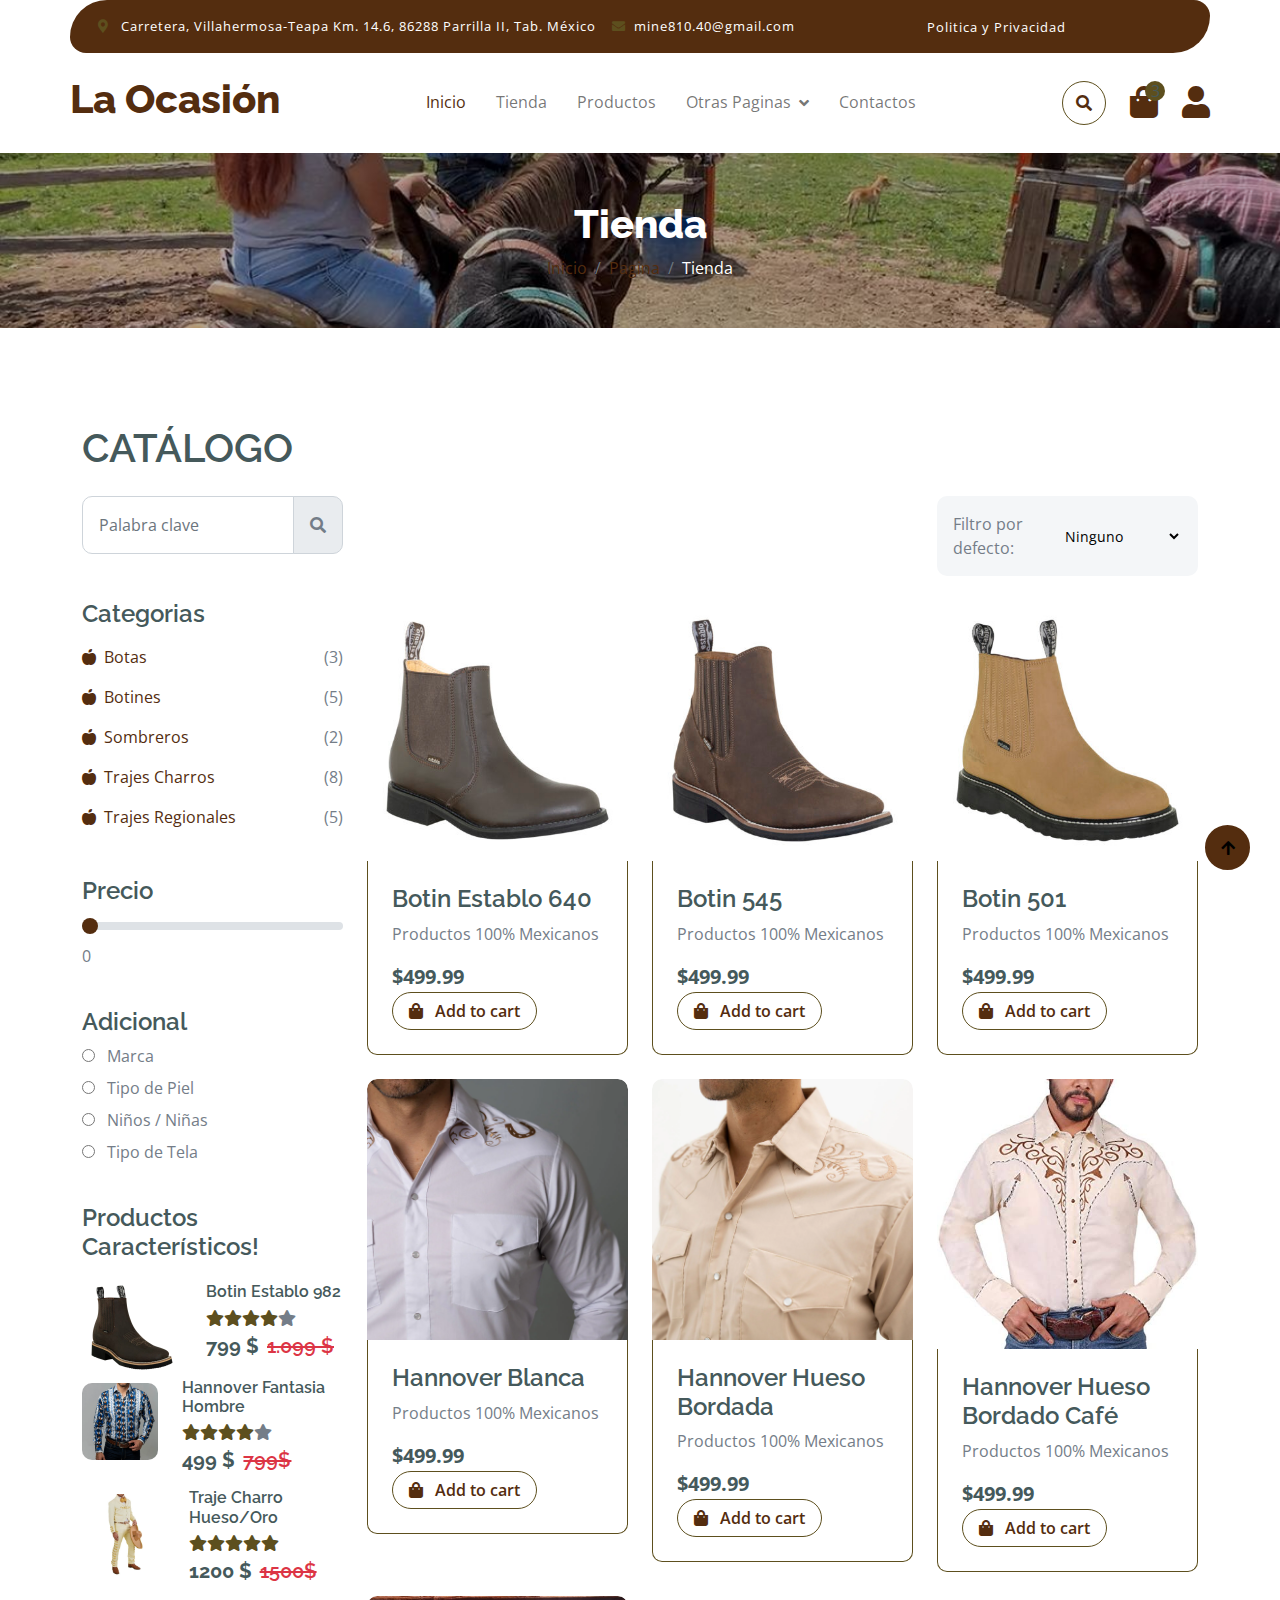
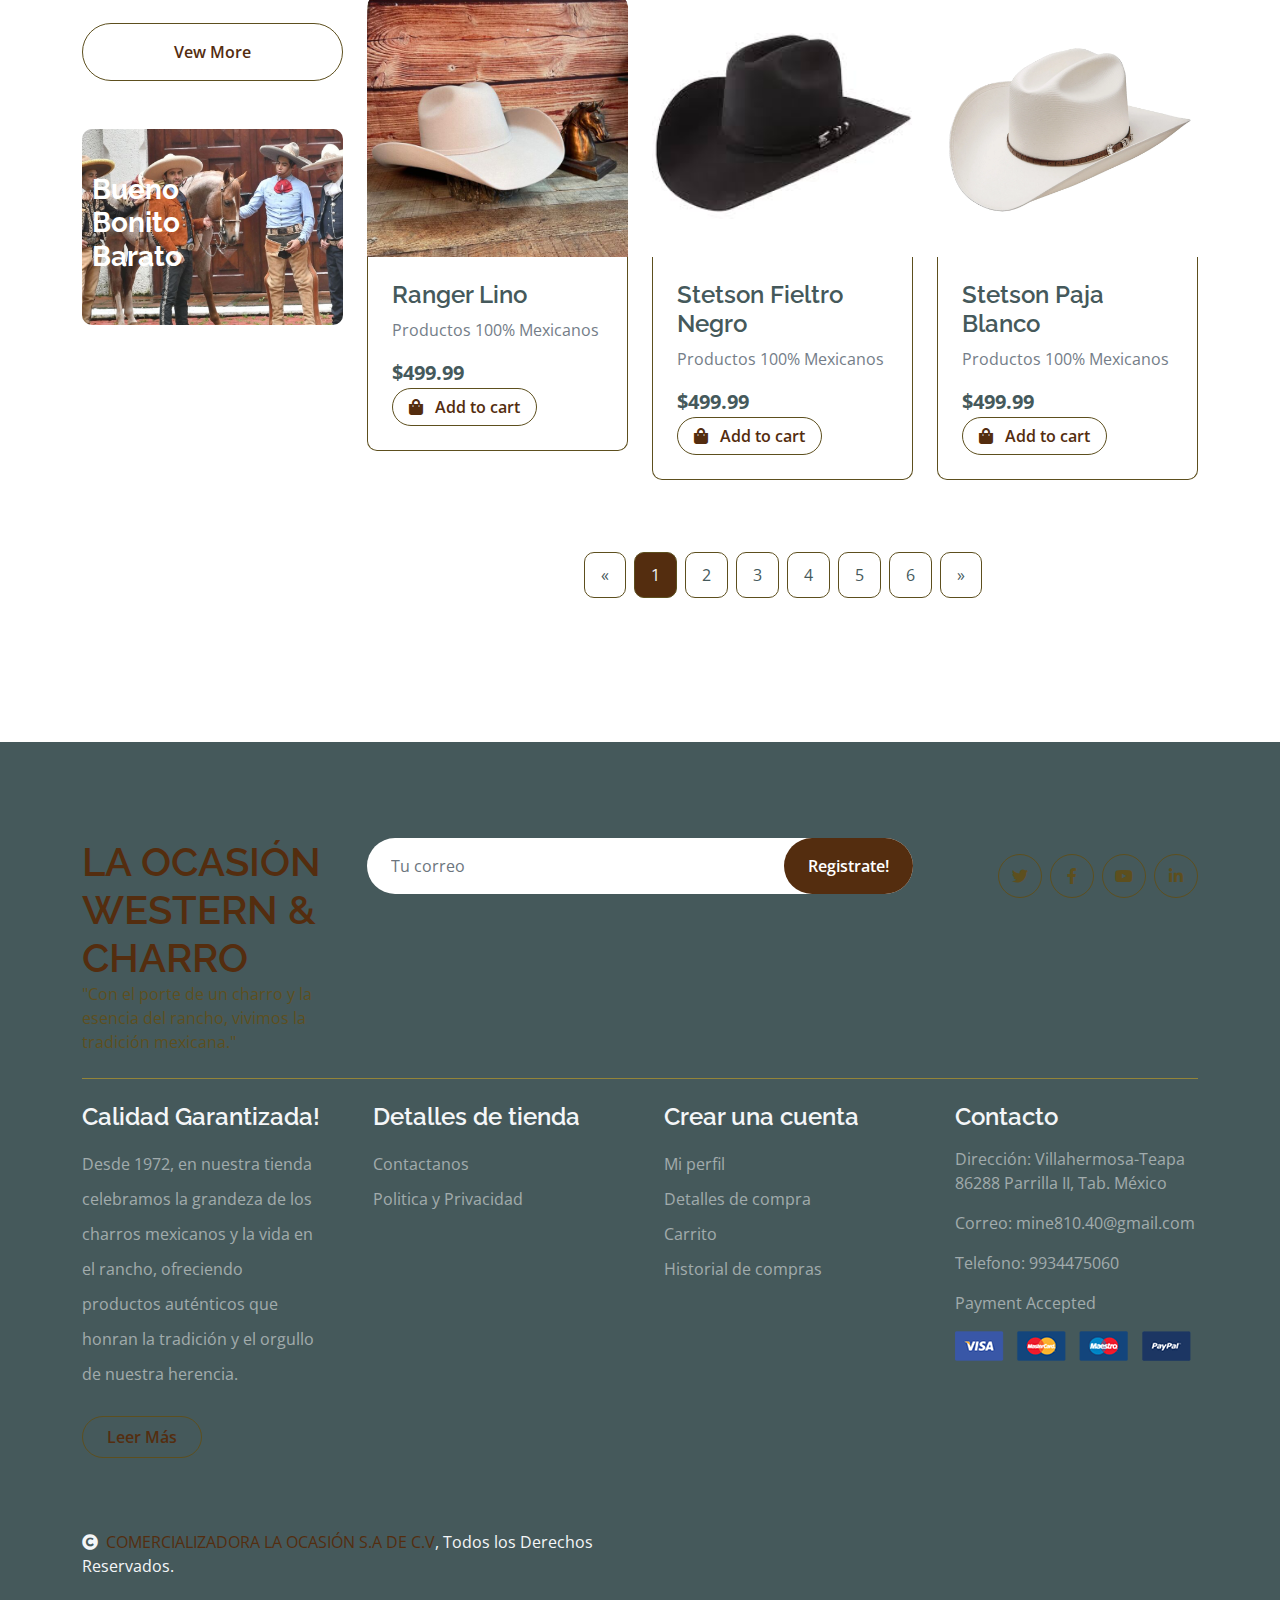
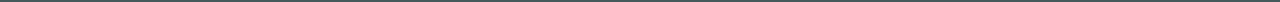
<file: shop.html>
<!DOCTYPE html>
<html lang="en">

<head>
    <meta charset="utf-8">
    <title>La Ocasión Botas y Sombreros</title>
    <meta content="width=device-width, initial-scale=1.0" name="viewport">
    <meta content="" name="keywords">
    <meta content="" name="description">

    <!-- Google Web Fonts -->
    <link rel="preconnect" href="https://fonts.googleapis.com">
    <link rel="preconnect" href="https://fonts.gstatic.com" crossorigin>
    <link href="https://fonts.googleapis.com/css2?family=Open+Sans:wght@400;600&family=Raleway:wght@600;800&display=swap" rel="stylesheet"> 

    <!-- Icon Font Stylesheet -->
    <link rel="stylesheet" href="https://use.fontawesome.com/releases/v5.15.4/css/all.css"/>
    <link href="https://cdn.jsdelivr.net/npm/bootstrap-icons@1.4.1/font/bootstrap-icons.css" rel="stylesheet">

    <!-- Libraries Stylesheet -->
    <link href="lib/lightbox/css/lightbox.min.css" rel="stylesheet">
    <link href="lib/owlcarousel/assets/owl.carousel.min.css" rel="stylesheet">


    <!-- Customized Bootstrap Stylesheet -->
    <link href="css/bootstrap.min.css" rel="stylesheet">

    <!-- Template Stylesheet -->
    <link href="css/style.css" rel="stylesheet">
</head>

<body>

    <!-- Spinner Start -->
    <div id="spinner" class="show w-100 vh-100 bg-white position-fixed translate-middle top-50 start-50  d-flex align-items-center justify-content-center">
        <div class="spinner-grow text-primary" role="status"></div>
    </div>
    <!-- Spinner End -->


    <!-- Navbar start -->
    <div class="container-fluid fixed-top">
        <div class="container topbar bg-primary d-none d-lg-block">
            <div class="d-flex justify-content-between">
                <div class="top-info ps-2">
                    <small class="me-3"><i class="fas fa-map-marker-alt me-2 text-secondary"></i> <a href="#" class="text-white">Carretera, Villahermosa-Teapa Km. 14.6, 86288 Parrilla II, Tab. México</a></small>
                    <small class="me-3"><i class="fas fa-envelope me-2 text-secondary"></i><a href="#" class="text-white">mine810.40@gmail.com</a></small>
                </div>
                <div class="top-link pe-2">
                    <a href="#" class="text-white"><small class="text-white mx-2">Politica y Privacidad</small>

                </div>
            </div>
        </div>
        <div class="container px-0">
            <nav class="navbar navbar-light bg-white navbar-expand-xl">
                <a href="index.html" class="navbar-brand"><h1 class="text-primary display-6">La Ocasión </h1></a>
                <button class="navbar-toggler py-2 px-3" type="button" data-bs-toggle="collapse" data-bs-target="#navbarCollapse">
                    <span class="fa fa-bars text-primary"></span>
                </button>
                <div class="collapse navbar-collapse bg-white" id="navbarCollapse">
                    <div class="navbar-nav mx-auto">
                        <a href="index.html" class="nav-item nav-link active">Inicio</a>
                        <a href="shop.html" class="nav-item nav-link">Tienda</a>
                        <a href="shop-detail.html" class="nav-item nav-link">Productos</a>
                        <div class="nav-item dropdown">
                            <a href="#" class="nav-link dropdown-toggle" data-bs-toggle="dropdown">Otras Paginas</a>
                            <div class="dropdown-menu m-0 bg-secondary rounded-0">
                                <a href="cart.html" class="dropdown-item">Carrito</a>
                                <a href="chackout.html" class="dropdown-item">Revisar Compra</a>
                            </div>
                        </div>
                        <a href="contact.html" class="nav-item nav-link">Contactos</a>
                    </div>
                    <div class="d-flex m-3 me-0">
                        <button class="btn-search btn border border-secondary btn-md-square rounded-circle bg-white me-4" data-bs-toggle="modal" data-bs-target="#searchModal"><i class="fas fa-search text-primary"></i></button>
                        <a href="cart.html" class="position-relative me-4 my-auto">
                            <i class="fa fa-shopping-bag fa-2x"></i>
                            <span class="position-absolute bg-secondary rounded-circle d-flex align-items-center justify-content-center text-dark px-1" style="top: -5px; left: 15px; height: 20px; min-width: 20px;">3</span>
                        </a>
                        <a href="Profile.html" class="my-auto">
                            <i class="fas fa-user fa-2x"></i>
                        </a>
                    </div>
                </div>
            </nav>
        </div>  
    </div>
    <!-- Navbar End -->



        <!-- Modal Search Start -->
        <div class="modal fade" id="searchModal" tabindex="-1" aria-labelledby="exampleModalLabel" aria-hidden="true">
            <div class="modal-dialog modal-fullscreen">
                <div class="modal-content rounded-0">
                    <div class="modal-header">
                        <h5 class="modal-title" id="exampleModalLabel">Search by keyword</h5>
                        <button type="button" class="btn-close" data-bs-dismiss="modal" aria-label="Close"></button>
                    </div>
                    <div class="modal-body d-flex align-items-center">
                        <div class="input-group w-75 mx-auto d-flex">
                            <input type="search" class="form-control p-3" placeholder="keywords" aria-describedby="search-icon-1">
                            <span id="search-icon-1" class="input-group-text p-3"><i class="fa fa-search"></i></span>
                        </div>
                    </div>
                </div>
            </div>
        </div>
        <!-- Modal Search End -->


        <!-- Single Page Header start -->
        <div class="container-fluid page-header py-5">
            <h1 class="text-center text-white display-6">Tienda</h1>
            <ol class="breadcrumb justify-content-center mb-0">
                <li class="breadcrumb-item"><a href="#">Inicio</a></li>
                <li class="breadcrumb-item"><a href="#">Pagina</a></li>
                <li class="breadcrumb-item active text-white">Tienda</li>
            </ol>
        </div>
        <!-- Single Page Header End -->


        <!-- Fruits Shop Start-->
        <div class="container-fluid fruite py-5">
            <div class="container py-5">
                <h1 class="mb-4">CATÁLOGO</h1>
                <div class="row g-4">
                    <div class="col-lg-12">
                        <div class="row g-4">
                            <div class="col-xl-3">
                                <div class="input-group w-100 mx-auto d-flex">
                                    <input type="search" class="form-control p-3" placeholder="Palabra clave" aria-describedby="search-icon-1">
                                    <span id="search-icon-1" class="input-group-text p-3"><i class="fa fa-search"></i></span>
                                </div>
                            </div>
                            <div class="col-6"></div>
                            <div class="col-xl-3">
                                <div class="bg-light ps-3 py-3 rounded d-flex justify-content-between mb-4">
                                    <label for="fruits">Filtro por defecto:</label>
                                    <select id="fruits" name="fruitlist" class="border-0 form-select-sm bg-light me-3" form="fruitform">
                                        <option value="volvo">Ninguno</option>
                                        <option value="saab">Más vendido</option>
                                        <option value="opel">Recien Llegado</option>
                                        <option value="audi">Economico</option>
                                    </select>
                                </div>
                            </div>
                        </div>
                        <div class="row g-4">
                            <div class="col-lg-3">
                                <div class="row g-4">
                                    <div class="col-lg-12">
                                        <div class="mb-3">
                                            <h4>Categorias</h4>
                                            <ul class="list-unstyled fruite-categorie">
                                                <li>
                                                    <div class="d-flex justify-content-between fruite-name">
                                                        <a href="#"><i class="fas fa-apple-alt me-2"></i>Botas</a>
                                                        <span>(3)</span>
                                                    </div>
                                                </li>
                                                <li>
                                                    <div class="d-flex justify-content-between fruite-name">
                                                        <a href="#"><i class="fas fa-apple-alt me-2"></i>Botines</a>
                                                        <span>(5)</span>
                                                    </div>
                                                </li>
                                                <li>
                                                    <div class="d-flex justify-content-between fruite-name">
                                                        <a href="#"><i class="fas fa-apple-alt me-2"></i>Sombreros</a>
                                                        <span>(2)</span>
                                                    </div>
                                                </li>
                                                <li>
                                                    <div class="d-flex justify-content-between fruite-name">
                                                        <a href="#"><i class="fas fa-apple-alt me-2"></i>Trajes Charros</a>
                                                        <span>(8)</span>
                                                    </div>
                                                </li>
                                                <li>
                                                    <div class="d-flex justify-content-between fruite-name">
                                                        <a href="#"><i class="fas fa-apple-alt me-2"></i>Trajes Regionales</a>
                                                        <span>(5)</span>
                                                    </div>
                                                </li>
                                            </ul>
                                        </div>
                                    </div>
                                    <div class="col-lg-12">
                                        <div class="mb-3">
                                            <h4 class="mb-2">Precio</h4>
                                            <input type="range" class="form-range w-100" id="rangeInput" name="rangeInput" min="0" max="500" value="0" oninput="amount.value=rangeInput.value">
                                            <output id="amount" name="amount" min-velue="0" max-value="500" for="rangeInput">0</output>
                                        </div>
                                    </div>
                                    <div class="col-lg-12">
                                        <div class="mb-3">
                                            <h4>Adicional</h4>
                                            <div class="mb-2">
                                                <input type="radio" class="me-2" id="Categories-1" name="Categories-1" value="Beverages">
                                                <label for="Categories-1">Marca</label>
                                            </div>
                                            <div class="mb-2">
                                                <input type="radio" class="me-2" id="Categories-2" name="Categories-1" value="Beverages">
                                                <label for="Categories-2"> Tipo de Piel </label>
                                            </div>
                                            <div class="mb-2">
                                                <input type="radio" class="me-2" id="Categories-3" name="Categories-1" value="Beverages">
                                                <label for="Categories-3"> Niños / Niñas </label>
                                            </div>
                                            <div class="mb-2">
                                                <input type="radio" class="me-2" id="Categories-4" name="Categories-1" value="Beverages">
                                                <label for="Categories-4"> Tipo de Tela</label>
                                            </div>
                                        </div>
                                    </div>
                                    <div class="col-lg-12">
                                        <h4 class="mb-3">Productos Característicos!</h4>
                                        <div class="d-flex align-items-center justify-content-start">
                                            <div class="rounded me-4" style="width: 100px; height: 100px;">
                                                <img src="img/Botin 982.jpg" class="img-fluid rounded" alt="">
                                            </div>
                                            <div>
                                                <h6 class="mb-2">Botin Establo 982</h6>
                                                <div class="d-flex mb-2">
                                                    <i class="fa fa-star text-secondary"></i>
                                                    <i class="fa fa-star text-secondary"></i>
                                                    <i class="fa fa-star text-secondary"></i>
                                                    <i class="fa fa-star text-secondary"></i>
                                                    <i class="fa fa-star"></i>
                                                </div>
                                                <div class="d-flex mb-2">
                                                    <h5 class="fw-bold me-2">799 $</h5>
                                                    <h5 class="text-danger text-decoration-line-through">1.099 $</h5>
                                                </div>
                                            </div>
                                        </div>
                                        <div class="d-flex align-items-center justify-content-start">
                                            <div class="rounded me-4" style="width: 100px; height: 100px;">
                                                <img src="img/Camisa Promo.jpg" class="img-fluid rounded" alt="">
                                            </div>
                                            <div>
                                                <h6 class="mb-2">Hannover Fantasia Hombre</h6>
                                                <div class="d-flex mb-2">
                                                    <i class="fa fa-star text-secondary"></i>
                                                    <i class="fa fa-star text-secondary"></i>
                                                    <i class="fa fa-star text-secondary"></i>
                                                    <i class="fa fa-star text-secondary"></i>
                                                    <i class="fa fa-star"></i>
                                                </div>
                                                <div class="d-flex mb-2">
                                                    <h5 class="fw-bold me-2">499 $</h5>
                                                    <h5 class="text-danger text-decoration-line-through"> 799$</h5>
                                                </div>
                                            </div>
                                        </div>
                                        <div class="d-flex align-items-center justify-content-start">
                                            <div class="rounded me-4" style="width: 100px; height: 100px;">
                                                <img src="img/charro blanco.png" class="img-fluid rounded" alt="">
                                            </div>
                                            <div>
                                                <h6 class="mb-2">Traje Charro Hueso/Oro</h6>
                                                <div class="d-flex mb-2">
                                                    <i class="fa fa-star text-secondary"></i>
                                                    <i class="fa fa-star text-secondary"></i>
                                                    <i class="fa fa-star text-secondary"></i>
                                                    <i class="fa fa-star text-secondary"></i>
                                                    <i class="fa fa-star text-secondary"></i>
                                                </div>
                                                <div class="d-flex mb-2">
                                                    <h5 class="fw-bold me-2">1200 $</h5>
                                                    <h5 class="text-danger text-decoration-line-through">1500$</h5>
                                                </div>
                                            </div>
                                        </div>
                                        <div class="d-flex justify-content-center my-4">
                                            <a href="#" class="btn border border-secondary px-4 py-3 rounded-pill text-primary w-100">Vew More</a>
                                        </div>
                                    </div>
                                    <div class="col-lg-12">
                                        <div class="position-relative">
                                            <img src="img/Pose.jpg" class="img-fluid w-100 rounded" alt="">
                                            <div class="position-absolute" style="top: 50%; left    : 10px; transform: translateY(-50%);">
                                                <h3 class="text-white fw-bold">Bueno <br> Bonito <br> Barato</h3>
                                            </div>
                                        </div>
                                    </div>
                                </div>
                            </div>
                            <div class="col-lg-9">
                                <div class="row g-4 justify-content-center">
                                    <div class="col-md-6 col-lg-6 col-xl-4">
                                        <div class="rounded position-relative fruite-item">
                                            <div class="fruite-img">
                                                <img src="img/Botin_640.jpg" class="img-fluid w-100 rounded-top" alt="">
                                            </div>
                                            <div class="p-4 border border-secondary border-top-0 rounded-bottom">
                                                <h4>Botin Establo 640</h4>
                                                <p>Productos 100% Mexicanos</p>
                                                <div class="d-flex justify-content-between flex-lg-wrap">
                                                    <p class="text-dark fs-5 fw-bold mb-0">$499.99 </p>
                                                    <a href="#" class="btn border border-secondary rounded-pill px-3 text-primary"><i class="fa fa-shopping-bag me-2 text-primary"></i> Add to cart</a>
                                                </div>
                                            </div>
                                        </div>
                                    </div>
                                    <div class="col-md-6 col-lg-6 col-xl-4">
                                        <div class="rounded position-relative fruite-item">
                                            <div class="fruite-img">
                                                <img src="img/Botin_545.jpg" class="img-fluid w-100 rounded-top" alt="">
                                            </div>
                                            <div class="p-4 border border-secondary border-top-0 rounded-bottom">
                                                <h4>Botin 545</h4>
                                                <p>Productos 100% Mexicanos</p>
                                                <div class="d-flex justify-content-between flex-lg-wrap">
                                                    <p class="text-dark fs-5 fw-bold mb-0">$499.99 </p>
                                                    <a href="#" class="btn border border-secondary rounded-pill px-3 text-primary"><i class="fa fa-shopping-bag me-2 text-primary"></i> Add to cart</a>
                                                </div>
                                            </div>
                                        </div>
                                    </div>
                                    <div class="col-md-6 col-lg-6 col-xl-4">
                                        <div class="rounded position-relative fruite-item">
                                            <div class="fruite-img">
                                                <img src="img/Botin 501.jpg" class="img-fluid w-100 rounded-top" alt="">
                                            </div>
                                            <div class="p-4 border border-secondary border-top-0 rounded-bottom">
                                                <h4>Botin 501</h4>
                                                <p>Productos 100% Mexicanos</p>
                                                <div class="d-flex justify-content-between flex-lg-wrap">
                                                    <p class="text-dark fs-5 fw-bold mb-0">$499.99 </p>
                                                    <a href="#" class="btn border border-secondary rounded-pill px-3 text-primary"><i class="fa fa-shopping-bag me-2 text-primary"></i> Add to cart</a>
                                                </div>
                                            </div>
                                        </div>
                                    </div>
                                    <div class="col-md-6 col-lg-6 col-xl-4">
                                        <div class="rounded position-relative fruite-item">
                                            <div class="fruite-img">
                                                <img src="img/camisa1.png" class="img-fluid w-100 rounded-top" alt="">
                                            </div>
                                            <div class="p-4 border border-secondary border-top-0 rounded-bottom">
                                                <h4>Hannover Blanca</h4>
                                                <p>Productos 100% Mexicanos</p>
                                                <div class="d-flex justify-content-between flex-lg-wrap">
                                                    <p class="text-dark fs-5 fw-bold mb-0">$499.99 </p>
                                                    <a href="#" class="btn border border-secondary rounded-pill px-3 text-primary"><i class="fa fa-shopping-bag me-2 text-primary"></i> Add to cart</a>
                                                </div>
                                            </div>
                                        </div>
                                    </div>
                                    <div class="col-md-6 col-lg-6 col-xl-4">
                                        <div class="rounded position-relative fruite-item">
                                            <div class="fruite-img">
                                                <img src="img/Camisa2.jpg" class="img-fluid w-100 rounded-top" alt="">
                                            </div>
                                            <div class="p-4 border border-secondary border-top-0 rounded-bottom">
                                                <h4>Hannover Hueso Bordada</h4>
                                                <p>Productos 100% Mexicanos</p>
                                                <div class="d-flex justify-content-between flex-lg-wrap">
                                                    <p class="text-dark fs-5 fw-bold mb-0">$499.99 </p>
                                                    <a href="#" class="btn border border-secondary rounded-pill px-3 text-primary"><i class="fa fa-shopping-bag me-2 text-primary"></i> Add to cart</a>
                                                </div>
                                            </div>
                                        </div>
                                    </div>
                                    <div class="col-md-6 col-lg-6 col-xl-4">
                                        <div class="rounded position-relative fruite-item">
                                            <div class="fruite-img">
                                                <img src="img/Camisa3.jpg" class="img-fluid w-100 rounded-top" alt="">
                                            </div>
                                            <div class="p-4 border border-secondary border-top-0 rounded-bottom">
                                                <h4>Hannover Hueso Bordado Café</h4>
                                                <p>Productos 100% Mexicanos</p>
                                                <div class="d-flex justify-content-between flex-lg-wrap">
                                                    <p class="text-dark fs-5 fw-bold mb-0">$499.99 </p>
                                                    <a href="#" class="btn border border-secondary rounded-pill px-3 text-primary"><i class="fa fa-shopping-bag me-2 text-primary"></i> Add to cart</a>
                                                </div>
                                            </div>
                                        </div>
                                    </div>
                                    <div class="col-md-6 col-lg-6 col-xl-4">
                                        <div class="rounded position-relative fruite-item">
                                            <div class="fruite-img">
                                                <img src="img/Sombrero_1.jpg" class="img-fluid w-100 rounded-top" alt="">
                                            </div>
                                            <div class="p-4 border border-secondary border-top-0 rounded-bottom">
                                                <h4>Ranger Lino</h4>
                                                <p>Productos 100% Mexicanos</p>
                                                <div class="d-flex justify-content-between flex-lg-wrap">
                                                    <p class="text-dark fs-5 fw-bold mb-0">$499.99 </p>
                                                    <a href="#" class="btn border border-secondary rounded-pill px-3 text-primary"><i class="fa fa-shopping-bag me-2 text-primary"></i> Add to cart</a>
                                                </div>
                                            </div>
                                        </div>
                                    </div>
                                    <div class="col-md-6 col-lg-6 col-xl-4">
                                        <div class="rounded position-relative fruite-item">
                                            <div class="fruite-img">
                                                <img src="img/Stetson fieltro.jfif" class="img-fluid w-100 rounded-top" alt="">
                                            </div>
                                            <div class="p-4 border border-secondary border-top-0 rounded-bottom">
                                                <h4>Stetson Fieltro Negro</h4>
                                                <p>Productos 100% Mexicanos</p>
                                                <div class="d-flex justify-content-between flex-lg-wrap">
                                                    <p class="text-dark fs-5 fw-bold mb-0">$499.99 </p>
                                                    <a href="#" class="btn border border-secondary rounded-pill px-3 text-primary"><i class="fa fa-shopping-bag me-2 text-primary"></i> Add to cart</a>
                                                </div>
                                            </div>
                                        </div>
                                    </div>
                                    <div class="col-md-6 col-lg-6 col-xl-4">
                                        <div class="rounded position-relative fruite-item">
                                            <div class="fruite-img">
                                                <img src="img/Stetson paja.jpg" class="img-fluid w-100 rounded-top" alt="">
                                            </div>
                                            <div class="p-4 border border-secondary border-top-0 rounded-bottom">
                                                <h4>Stetson Paja Blanco</h4>
                                                <p>Productos 100% Mexicanos</p>
                                                <div class="d-flex justify-content-between flex-lg-wrap">
                                                    <p class="text-dark fs-5 fw-bold mb-0">$499.99 </p>
                                                    <a href="#" class="btn border border-secondary rounded-pill px-3 text-primary"><i class="fa fa-shopping-bag me-2 text-primary"></i> Add to cart</a>
                                                </div>
                                            </div>
                                        </div>
                                    </div>
                                    <div class="col-12">
                                        <div class="pagination d-flex justify-content-center mt-5">
                                            <a href="#" class="rounded">&laquo;</a>
                                            <a href="#" class="active rounded">1</a>
                                            <a href="#" class="rounded">2</a>
                                            <a href="#" class="rounded">3</a>
                                            <a href="#" class="rounded">4</a>
                                            <a href="#" class="rounded">5</a>
                                            <a href="#" class="rounded">6</a>
                                            <a href="#" class="rounded">&raquo;</a>
                                        </div>
                                    </div>
                                </div>
                            </div>
                        </div>
                    </div>
                </div>
            </div>
        </div>
        <!-- Fruits Shop End-->

        <!-- Footer Start -->
        <div class="container-fluid bg-dark text-white-50 footer pt-5 mt-5">
            <div class="container py-5">
                <div class="pb-4 mb-4" style="border-bottom: 1px solid rgba(226, 175, 24, 0.5) ;">
                    <div class="row g-4">
                        <div class="col-lg-3">
                            <a href="#">
                                <h1 class="text-primary mb-0">LA OCASIÓN WESTERN & CHARRO</h1>
                                <p class="text-secondary mb-0">"Con el porte de un charro y la esencia del rancho, vivimos la tradición mexicana."</p>
                            </a>
                        </div>
                        <div class="col-lg-6">
                            <div class="position-relative mx-auto">
                                <input class="form-control border-0 w-100 py-3 px-4 rounded-pill" type="number" placeholder="Tu correo">
                                <button type="submit" class="btn btn-primary border-0 border-secondary py-3 px-4 position-absolute rounded-pill text-white" style="top: 0; right: 0;">Registrate!</button>
                            </div>
                        </div>
                        <div class="col-lg-3">
                            <div class="d-flex justify-content-end pt-3">
                                <a class="btn  btn-outline-secondary me-2 btn-md-square rounded-circle" href=""><i class="fab fa-twitter"></i></a>
                                <a class="btn btn-outline-secondary me-2 btn-md-square rounded-circle" href=""><i class="fab fa-facebook-f"></i></a>
                                <a class="btn btn-outline-secondary me-2 btn-md-square rounded-circle" href=""><i class="fab fa-youtube"></i></a>
                                <a class="btn btn-outline-secondary btn-md-square rounded-circle" href=""><i class="fab fa-linkedin-in"></i></a>
                            </div>
                        </div>
                    </div>
                </div>
                <div class="row g-5">
                    <div class="col-lg-3 col-md-6">
                        <div class="footer-item">
                            <h4 class="text-light mb-3">Calidad Garantizada!</h4>
                            <p class="mb-4">Desde 1972, en nuestra tienda celebramos la grandeza de los charros mexicanos y la vida en el rancho,
                                ofreciendo productos auténticos que honran la tradición y el orgullo de nuestra herencia.</p>
                            <a href="" class="btn border-secondary py-2 px-4 rounded-pill text-primary">Leer Más</a>
                        </div>
                    </div>
                    <div class="col-lg-3 col-md-6">
                        <div class="d-flex flex-column text-start footer-item">
                            <h4 class="text-light mb-3">Detalles de tienda</h4>
                            <a class="btn-link" href="">Contactanos</a>
                            <a class="btn-link" href="">Politica y Privacidad</a>
                        </div>
                    </div>
                    <div class="col-lg-3 col-md-6">
                        <div class="d-flex flex-column text-start footer-item">
                            <h4 class="text-light mb-3">Crear una cuenta</h4>
                            <a class="btn-link" href="">Mi perfil</a>
                            <a class="btn-link" href="">Detalles de compra</a>
                            <a class="btn-link" href="">Carrito</a>
                            <a class="btn-link" href="">Historial de compras</a>
                        </div>
                    </div>
                    <div class="col-lg-3 col-md-6">
                        <div class="footer-item">
                            <h4 class="text-light mb-3">Contacto</h4>
                            <p>Dirección: Villahermosa-Teapa 86288 Parrilla II, Tab. México</p>
                            <p>Correo: mine810.40@gmail.com</p>
                            <p>Telefono: 9934475060</p>
                            <p>Payment Accepted</p>
                            <img src="img/payment.png" class="img-fluid" alt="">
                        </div>
                    </div>
                </div>
            </div>
        </div>
        <!-- Footer End -->

        <!-- Copyright Start -->
        <div class="container-fluid copyright bg-dark py-4">
            <div class="container">
                <div class="row">
                    <div class="col-md-6 text-center text-md-start mb-3 mb-md-0">
                        <span class="text-light"><a href="#"><i class="fas fa-copyright text-light me-2"></i>COMERCIALIZADORA LA OCASIÓN S.A DE C.V</a>, Todos los Derechos Reservados.</span>
                    </div>
                    <div class="col-md-6 my-auto text-center text-md-end text-white">
                        <!--/*** This template is free as long as you keep the below author’s credit link/attribution link/backlink. ***/-->
                        <!--/*** If you'd like to use the template without the below author’s credit link/attribution link/backlink, ***/-->
                        <!--/*** you can purchase the Credit Removal License from "https://htmlcodex.com/credit-removal". ***/-->
                    </div>
                </div>
            </div>
        </div>
        <!-- Copyright End -->



        <!-- Back to Top -->
        <a href="#" class="btn btn-primary border-3 border-primary rounded-circle back-to-top"><i class="fa fa-arrow-up"></i></a>   

        
    <!-- JavaScript Libraries -->
    <script src="https://ajax.googleapis.com/ajax/libs/jquery/3.6.4/jquery.min.js"></script>
    <script src="https://cdn.jsdelivr.net/npm/bootstrap@5.0.0/dist/js/bootstrap.bundle.min.js"></script>
    <script src="lib/easing/easing.min.js"></script>
    <script src="lib/waypoints/waypoints.min.js"></script>
    <script src="lib/lightbox/js/lightbox.min.js"></script>
    <script src="lib/owlcarousel/owl.carousel.min.js"></script>

    <!-- Template Javascript -->
    <script src="js/main.js"></script>
    </body>

</html>
</file>
<file: css/style.css>
/*** Spinner Start ***/
#spinner {
    opacity: 0;
    visibility: hidden;
    transition: opacity .8s ease-out, visibility 0s linear .5s;
    z-index: 99999;
 }

 #spinner.show {
     transition: opacity .8s ease-out, visibility 0s linear .0s;
     visibility: visible;
     opacity: 1;
 }

 .back-to-top {
    position: fixed;
    right: 30px;
    bottom: 30px;
    display: flex;
    width: 45px;
    height: 45px;
    align-items: center;
    justify-content: center;
    transition: 0.5s;
    z-index: 99;
}
/*** Spinner End ***/


/*** Button Start ***/
.btn {
    font-weight: 600;
    transition: .5s;
}

.btn-square {
    width: 32px;
    height: 32px;
}

.btn-sm-square {
    width: 34px;
    height: 34px;
}

.btn-md-square {
    width: 44px;
    height: 44px;
}

.btn-lg-square {
    width: 56px;
    height: 56px;
}

.btn-square,
.btn-sm-square,
.btn-md-square,
.btn-lg-square {
    padding: 0;
    display: flex;
    align-items: center;
    justify-content: center;
    font-weight: normal;
}

.btn.border-secondary {
    transition: 0.5s;
}

.btn.border-secondary:hover {
    background: var(--bs-secondary) !important;
    color: var(--bs-white) !important;
}

/*** Topbar Start ***/
.fixed-top {
    transition: 0.5s;
    background: var(--bs-white);
    border: 0;
}

.topbar {
    padding: 20px;
    border-radius: 230px 100px;
}

.topbar .top-info {
    font-size: 15px;
    line-height: 0;
    letter-spacing: 1px;
    display: flex;
    align-items: center;
}

.topbar .top-link {
    font-size: 15px;
    line-height: 0;
    letter-spacing: 1px;
    display: flex;
    align-items: center;
}

.topbar .top-link a {
    letter-spacing: 1px;
}

.topbar .top-link a small:hover {
    color: var(--bs-secondary) !important;
    transition: 0.5s;
}

.topbar .top-link a small:hover i {
    color: var(--bs-primary) !important;
}
/*** Topbar End ***/

/*** Navbar Start ***/
.navbar .navbar-nav .nav-link {
    padding: 10px 15px;
    font-size: 16px;
    transition: .5s;
}

.navbar {
    height: 100px;
    border-bottom: 1px solid rgba(255, 255, 255, .1);
}

.navbar .navbar-nav .nav-link:hover,
.navbar .navbar-nav .nav-link.active,
.fixed-top.bg-white .navbar .navbar-nav .nav-link:hover,
.fixed-top.bg-white .navbar .navbar-nav .nav-link.active {
    color: var(--bs-primary);
}

.navbar .dropdown-toggle::after {
    border: none;
    content: "\f107";
    font-family: "Font Awesome 5 Free";
    font-weight: 700;
    vertical-align: middle;
    margin-left: 8px;
}

@media (min-width: 1200px) {
    .navbar .nav-item .dropdown-menu {
        display: block;
        visibility: hidden;
        top: 100%;
        transform: rotateX(-75deg);
        transform-origin: 0% 0%;
        border: 0;
        transition: .5s;
        opacity: 0;
    }
}

.dropdown .dropdown-menu a:hover {
    background: var(--bs-secondary);
    color: var(--bs-primary);
}

.navbar .nav-item:hover .dropdown-menu {
    transform: rotateX(0deg);
    visibility: visible;
    background: var(--bs-light) !important;
    border-radius: 10px !important;
    transition: .5s;
    opacity: 1;
}

#searchModal .modal-content {
    background: rgba(255, 255, 255, .8);
}
/*** Navbar End ***/

/*** Hero Header ***/
.hero-header {
    background: linear-gradient(rgba(248, 223, 173, 0.1), rgba(248, 223, 173, 0.1)), url(../img/hero-img.jpg);
    background-position: center center;
    background-repeat: no-repeat;
    background-size: cover;
}

.carousel-item {
    position: relative;
}

.carousel-item a {
    position: absolute;
    top: 50%;
    left: 50%;
    transform: translate(-50%, -50%);
    font-size: 25px;
    background: linear-gradient(rgba(128, 46, 11, 0.7), rgba(128, 46, 11, 0.7));
}

.carousel-control-next,
.carousel-control-prev {
    width: 48px;
    height: 48px;
    border-radius: 48px;
    border: 1px solid var(--bs-white);
    background: var(--bs-primary);
    position: absolute;
    top: 50%;
    transform: translateY(-50%);
}

.carousel-control-next {
    margin-right: 20px;
}

.carousel-control-prev {
    margin-left: 20px;
}

.page-header {
    position: relative;
    background: linear-gradient(rgba(0, 0, 0, 0.3), rgba(0, 0, 0, 0.3)), url(../img/Shop1.jfif);
    background-position: center center;
    background-repeat: no-repeat;
    background-size: cover;
}

@media (min-width: 992px) {
    .hero-header,
    .page-header {
        margin-top: 152px !important;
    }
}

@media (max-width: 992px) {
    .hero-header,
    .page-header {
        margin-top: 97px !important;
    }
}
/*** Hero Header end ***/


/*** featurs Start ***/
.featurs .featurs-item .featurs-icon {
    position: relative;
    width: 120px;
    height: 120px;
}

.featurs .featurs-item .featurs-icon::after {
    content: "";
    width: 35px;
    height: 35px;
    background: var(--bs-secondary);
    position: absolute;
    bottom: -10px;
    transform: translate(-50%);
    transform: rotate(45deg);
    background: var(--bs-secondary);
    
}
/*** featurs End ***/


/*** service Start ***/
.service .service-item .service-content {
    position: relative;
    width: 250px; 
    height: 130px; 
    top: -50%; 
    left: 50%; 
    transform: translate(-50%, -50%);
}

/*** service End ***/


/*** Fruits Start ***/
.fruite .tab-class .nav-item a.active {
    background: var(--bs-secondary) !important;
}

.fruite .tab-class .nav-item a.active span {
    color: var(--bs-white) !important; 
}

.fruite .fruite-categorie .fruite-name {
    line-height: 40px;
}

.fruite .fruite-categorie .fruite-name a {
    transition: 0.5s;
}

.fruite .fruite-categorie .fruite-name a:hover {
    color: var(--bs-secondary);
}

.fruite .fruite-item {
    height: 100%;
    transition: 0.5s;
}
.fruite .fruite-item:hover {
    box-shadow: 0 0 55px rgba(0, 0, 0, 0.4);
}

.fruite .fruite-item .fruite-img {
    overflow: hidden;
    transition: 0.5s;
    border-radius: 10px 10px 0 0;
}

.fruite .fruite-item .fruite-img img {
    transition: 0.5s;
}

.fruite .fruite-item .fruite-img img:hover {
    transform: scale(1.3);
}
/*** Fruits End ***/


/*** vesitable Start ***/
.vesitable .vesitable-item {
    height: 100%;
    transition: 0.5s;
}

.vesitable .vesitable-item:hover {
    box-shadow: 0 0 55px rgba(0, 0, 0, 0.4);
}

.vesitable .vesitable-item .vesitable-img {
    overflow: hidden;
    transition: 0.5s;
    border-radius: 10px 10px 0 0;
}

.vesitable .vesitable-item .vesitable-img img {
    transition: 0.5s;
}

.vesitable .vesitable-item .vesitable-img img:hover {
    transform: scale(1.2);
}

.vesitable .owl-stage {
    margin: 50px 0;
    position: relative;
}

.vesitable .owl-nav .owl-prev {
    position: absolute;
    top: -8px;
    right: 0;
    color: var(--bs-primary);
    padding: 5px 25px;
    border: 1px solid var(--bs-secondary);
    border-radius: 20px;
    transition: 0.5s;

}

.vesitable .owl-nav .owl-prev:hover {
    background: var(--bs-secondary);
    color: var(--bs-white);
}

.vesitable .owl-nav .owl-next {
    position: absolute;
    top: -8px;
    right: 88px;
    color: var(--bs-primary);
    padding: 5px 25px;
    border: 1px solid var(--bs-secondary);
    border-radius: 20px;
    transition: 0.5s;
}

.vesitable .owl-nav .owl-next:hover {
    background: var(--bs-secondary);
    color: var(--bs-white);
}
/*** vesitable End ***/


/*** Banner Section Start ***/
.banner .banner-btn:hover {
    background: var(--bs-primary);
}
/*** Banner Section End ***/


/*** Facts Start ***/
.counter {
    height: 100%;
    text-align: center;
    box-shadow: 0 0 30px rgba(0, 0, 0, 0.05);
}

.counter i {
    font-size: 60px;
    margin-bottom: 25px;
}

.counter h4 {
    color: var(--bs-primary);
    letter-spacing: 1px;
    text-transform: uppercase;
}

.counter h1 {
    margin-bottom: 0;
}
/*** Facts End ***/


/*** testimonial Start ***/
.testimonial .owl-nav .owl-prev {
    position: absolute;
    top: -58px;
    right: 0;
    color: var(--bs-primary);
    padding: 5px 25px;
    border: 1px solid var(--bs-secondary);
    border-radius: 20px;
    transition: 0.5s;
}

.testimonial .owl-nav .owl-prev:hover {
    background: var(--bs-secondary);
    color: var(--bs-white);
}

.testimonial .owl-nav .owl-next {
    position: absolute;
    top: -58px;
    right: 88px;
    color: var(--bs-primary);
    padding: 5px 25px;
    border: 1px solid var(--bs-secondary);
    border-radius: 20px;
    transition: 0.5s;
}

.testimonial .owl-nav .owl-next:hover {
    background: var(--bs-secondary);
    color: var(--bs-white);
}
/*** testimonial End ***/


/*** Single Page Start ***/
.pagination {
    display: inline-block;
}
  
.pagination a {
    color: var(--bs-dark);
    padding: 10px 16px;
    text-decoration: none;
    transition: 0.5s;
    border: 1px solid var(--bs-secondary);
    margin: 0 4px;
}
  
.pagination a.active {
    background-color: var(--bs-primary);
    color: var(--bs-light);
    border: 1px solid var(--bs-secondary);
}
  
.pagination a:hover:not(.active) {background-color: var(--bs-primary)}

.nav.nav-tabs .nav-link.active {
    border-bottom: 2px solid var(--bs-secondary) !important;
}
/*** Single Page End ***/


/*** Footer Start ***/
.footer .footer-item .btn-link {
    line-height: 35px;
    color: rgba(255, 255, 255, .5);
    transition: 0.5s;
}

.footer .footer-item .btn-link:hover {
    color: var(--bs-secondary) !important;
}

.footer .footer-item p.mb-4 {
    line-height: 35px;
}
/*** Footer End ***/
</file>
<file: vendor/daterangepicker/daterangepicker.css>
.daterangepicker {
  position: absolute;
  color: inherit;
  background-color: #fff;
  border-radius: 4px;
  width: 278px;
  padding: 4px;
  margin-top: 1px;
  top: 100px;
  left: 20px;
  /* Calendars */ }
  .daterangepicker:before, .daterangepicker:after {
    position: absolute;
    display: inline-block;
    border-bottom-color: rgba(0, 0, 0, 0.2);
    content: ''; }
  .daterangepicker:before {
    top: -7px;
    border-right: 7px solid transparent;
    border-left: 7px solid transparent;
    border-bottom: 7px solid #ccc; }
  .daterangepicker:after {
    top: -6px;
    border-right: 6px solid transparent;
    border-bottom: 6px solid #fff;
    border-left: 6px solid transparent; }
  .daterangepicker.opensleft:before {
    right: 9px; }
  .daterangepicker.opensleft:after {
    right: 10px; }
  .daterangepicker.openscenter:before {
    left: 0;
    right: 0;
    width: 0;
    margin-left: auto;
    margin-right: auto; }
  .daterangepicker.openscenter:after {
    left: 0;
    right: 0;
    width: 0;
    margin-left: auto;
    margin-right: auto; }
  .daterangepicker.opensright:before {
    left: 9px; }
  .daterangepicker.opensright:after {
    left: 10px; }
  .daterangepicker.dropup {
    margin-top: -5px; }
    .daterangepicker.dropup:before {
      top: initial;
      bottom: -7px;
      border-bottom: initial;
      border-top: 7px solid #ccc; }
    .daterangepicker.dropup:after {
      top: initial;
      bottom: -6px;
      border-bottom: initial;
      border-top: 6px solid #fff; }
  .daterangepicker.dropdown-menu {
    max-width: none;
    z-index: 3001; }
  .daterangepicker.single .ranges, .daterangepicker.single .calendar {
    float: none; }
  .daterangepicker.show-calendar .calendar {
    display: block; }
  .daterangepicker .calendar {
    display: none;
    max-width: 270px;
    margin: 4px; }
    .daterangepicker .calendar.single .calendar-table {
      border: none; }
    .daterangepicker .calendar th, .daterangepicker .calendar td {
      white-space: nowrap;
      text-align: center;
      min-width: 32px; }
  .daterangepicker .calendar-table {
    border: 1px solid #fff;
    padding: 4px;
    border-radius: 4px;
    background-color: #fff; }
  .daterangepicker table {
    width: 100%;
    margin: 0; }
  .daterangepicker td, .daterangepicker th {
    text-align: center;
    width: 20px;
    height: 20px;
    border-radius: 4px;
    border: 1px solid transparent;
    white-space: nowrap;
    cursor: pointer; }
    .daterangepicker td.available:hover, .daterangepicker th.available:hover {
      background-color: #eee;
      border-color: transparent;
      color: inherit; }
    .daterangepicker td.week, .daterangepicker th.week {
      font-size: 80%;
      color: #ccc; }
  .daterangepicker td.off, .daterangepicker td.off.in-range, .daterangepicker td.off.start-date, .daterangepicker td.off.end-date {
    background-color: #fff;
    border-color: transparent;
    color: #999; }
  .daterangepicker td.in-range {
    background-color: #ebf4f8;
    border-color: transparent;
    color: #000;
    border-radius: 0; }
  .daterangepicker td.start-date {
    border-radius: 4px 0 0 4px; }
  .daterangepicker td.end-date {
    border-radius: 0 4px 4px 0; }
  .daterangepicker td.start-date.end-date {
    border-radius: 4px; }
  .daterangepicker td.active, .daterangepicker td.active:hover {
    background-color: #357ebd;
    border-color: transparent;
    color: #fff; }
  .daterangepicker th.month {
    width: auto; }
  .daterangepicker td.disabled, .daterangepicker option.disabled {
    color: #999;
    cursor: not-allowed;
    text-decoration: line-through; }
  .daterangepicker select.monthselect, .daterangepicker select.yearselect {
    font-size: 12px;
    padding: 1px;
    height: auto;
    margin: 0;
    cursor: default; }
  .daterangepicker select.monthselect {
    margin-right: 2%;
    width: 56%; }
  .daterangepicker select.yearselect {
    width: 40%; }
  .daterangepicker select.hourselect, .daterangepicker select.minuteselect, .daterangepicker select.secondselect, .daterangepicker select.ampmselect {
    width: 50px;
    margin-bottom: 0; }
  .daterangepicker .input-mini {
    border: 1px solid #ccc;
    border-radius: 4px;
    color: #555;
    height: 30px;
    line-height: 30px;
    display: block;
    vertical-align: middle;
    margin: 0 0 5px 0;
    padding: 0 6px 0 28px;
    width: 100%; }
    .daterangepicker .input-mini.active {
      border: 1px solid #08c;
      border-radius: 4px; }
  .daterangepicker .daterangepicker_input {
    position: relative; }
    .daterangepicker .daterangepicker_input i {
      position: absolute;
      left: 8px;
      top: 8px; }
  .daterangepicker.rtl .input-mini {
    padding-right: 28px;
    padding-left: 6px; }
  .daterangepicker.rtl .daterangepicker_input i {
    left: auto;
    right: 8px; }
  .daterangepicker .calendar-time {
    text-align: center;
    margin: 5px auto;
    line-height: 30px;
    position: relative;
    padding-left: 28px; }
    .daterangepicker .calendar-time select.disabled {
      color: #ccc;
      cursor: not-allowed; }

.ranges {
  font-size: 11px;
  float: none;
  margin: 4px;
  text-align: left; }
  .ranges ul {
    list-style: none;
    margin: 0 auto;
    padding: 0;
    width: 100%; }
  .ranges li {
    font-size: 13px;
    background-color: #f5f5f5;
    border: 1px solid #f5f5f5;
    border-radius: 4px;
    color: #08c;
    padding: 3px 12px;
    margin-bottom: 8px;
    cursor: pointer; }
    .ranges li:hover {
      background-color: #08c;
      border: 1px solid #08c;
      color: #fff; }
    .ranges li.active {
      background-color: #08c;
      border: 1px solid #08c;
      color: #fff; }

/*  Larger Screen Styling */
@media (min-width: 564px) {
  .daterangepicker {
    width: auto; }
    .daterangepicker .ranges ul {
      width: 160px; }
    .daterangepicker.single .ranges ul {
      width: 100%; }
    .daterangepicker.single .calendar.left {
      clear: none; }
    .daterangepicker.single.ltr .ranges, .daterangepicker.single.ltr .calendar {
      float: left; }
    .daterangepicker.single.rtl .ranges, .daterangepicker.single.rtl .calendar {
      float: right; }
    .daterangepicker.ltr {
      direction: ltr;
      text-align: left; }
      .daterangepicker.ltr .calendar.left {
        clear: left;
        margin-right: 0; }
        .daterangepicker.ltr .calendar.left .calendar-table {
          border-right: none;
          border-top-right-radius: 0;
          border-bottom-right-radius: 0; }
      .daterangepicker.ltr .calendar.right {
        margin-left: 0; }
        .daterangepicker.ltr .calendar.right .calendar-table {
          border-left: none;
          border-top-left-radius: 0;
          border-bottom-left-radius: 0; }
      .daterangepicker.ltr .left .daterangepicker_input {
        padding-right: 12px; }
      .daterangepicker.ltr .calendar.left .calendar-table {
        padding-right: 12px; }
      .daterangepicker.ltr .ranges, .daterangepicker.ltr .calendar {
        float: left; }
    .daterangepicker.rtl {
      direction: rtl;
      text-align: right; }
      .daterangepicker.rtl .calendar.left {
        clear: right;
        margin-left: 0; }
        .daterangepicker.rtl .calendar.left .calendar-table {
          border-left: none;
          border-top-left-radius: 0;
          border-bottom-left-radius: 0; }
      .daterangepicker.rtl .calendar.right {
        margin-right: 0; }
        .daterangepicker.rtl .calendar.right .calendar-table {
          border-right: none;
          border-top-right-radius: 0;
          border-bottom-right-radius: 0; }
      .daterangepicker.rtl .left .daterangepicker_input {
        padding-left: 12px; }
      .daterangepicker.rtl .calendar.left .calendar-table {
        padding-left: 12px; }
      .daterangepicker.rtl .ranges, .daterangepicker.rtl .calendar {
        text-align: right;
        float: right; } }
@media (min-width: 730px) {
  .daterangepicker .ranges {
    width: auto; }
  .daterangepicker.ltr .ranges {
    float: left; }
  .daterangepicker.rtl .ranges {
    float: right; }
  .daterangepicker .calendar.left {
    clear: none !important; } }
</file>
<file: csss/util.css>
/*[ FONT SIZE ]
///////////////////////////////////////////////////////////
*/
.fs-1 {font-size: 1px;}
.fs-2 {font-size: 2px;}
.fs-3 {font-size: 3px;}
.fs-4 {font-size: 4px;}
.fs-5 {font-size: 5px;}
.fs-6 {font-size: 6px;}
.fs-7 {font-size: 7px;}
.fs-8 {font-size: 8px;}
.fs-9 {font-size: 9px;}
.fs-10 {font-size: 10px;}
.fs-11 {font-size: 11px;}
.fs-12 {font-size: 12px;}
.fs-13 {font-size: 13px;}
.fs-14 {font-size: 14px;}
.fs-15 {font-size: 15px;}
.fs-16 {font-size: 16px;}
.fs-17 {font-size: 17px;}
.fs-18 {font-size: 18px;}
.fs-19 {font-size: 19px;}
.fs-20 {font-size: 20px;}
.fs-21 {font-size: 21px;}
.fs-22 {font-size: 22px;}
.fs-23 {font-size: 23px;}
.fs-24 {font-size: 24px;}
.fs-25 {font-size: 25px;}
.fs-26 {font-size: 26px;}
.fs-27 {font-size: 27px;}
.fs-28 {font-size: 28px;}
.fs-29 {font-size: 29px;}
.fs-30 {font-size: 30px;}
.fs-31 {font-size: 31px;}
.fs-32 {font-size: 32px;}
.fs-33 {font-size: 33px;}
.fs-34 {font-size: 34px;}
.fs-35 {font-size: 35px;}
.fs-36 {font-size: 36px;}
.fs-37 {font-size: 37px;}
.fs-38 {font-size: 38px;}
.fs-39 {font-size: 39px;}
.fs-40 {font-size: 40px;}
.fs-41 {font-size: 41px;}
.fs-42 {font-size: 42px;}
.fs-43 {font-size: 43px;}
.fs-44 {font-size: 44px;}
.fs-45 {font-size: 45px;}
.fs-46 {font-size: 46px;}
.fs-47 {font-size: 47px;}
.fs-48 {font-size: 48px;}
.fs-49 {font-size: 49px;}
.fs-50 {font-size: 50px;}
.fs-51 {font-size: 51px;}
.fs-52 {font-size: 52px;}
.fs-53 {font-size: 53px;}
.fs-54 {font-size: 54px;}
.fs-55 {font-size: 55px;}
.fs-56 {font-size: 56px;}
.fs-57 {font-size: 57px;}
.fs-58 {font-size: 58px;}
.fs-59 {font-size: 59px;}
.fs-60 {font-size: 60px;}
.fs-61 {font-size: 61px;}
.fs-62 {font-size: 62px;}
.fs-63 {font-size: 63px;}
.fs-64 {font-size: 64px;}
.fs-65 {font-size: 65px;}
.fs-66 {font-size: 66px;}
.fs-67 {font-size: 67px;}
.fs-68 {font-size: 68px;}
.fs-69 {font-size: 69px;}
.fs-70 {font-size: 70px;}
.fs-71 {font-size: 71px;}
.fs-72 {font-size: 72px;}
.fs-73 {font-size: 73px;}
.fs-74 {font-size: 74px;}
.fs-75 {font-size: 75px;}
.fs-76 {font-size: 76px;}
.fs-77 {font-size: 77px;}
.fs-78 {font-size: 78px;}
.fs-79 {font-size: 79px;}
.fs-80 {font-size: 80px;}
.fs-81 {font-size: 81px;}
.fs-82 {font-size: 82px;}
.fs-83 {font-size: 83px;}
.fs-84 {font-size: 84px;}
.fs-85 {font-size: 85px;}
.fs-86 {font-size: 86px;}
.fs-87 {font-size: 87px;}
.fs-88 {font-size: 88px;}
.fs-89 {font-size: 89px;}
.fs-90 {font-size: 90px;}
.fs-91 {font-size: 91px;}
.fs-92 {font-size: 92px;}
.fs-93 {font-size: 93px;}
.fs-94 {font-size: 94px;}
.fs-95 {font-size: 95px;}
.fs-96 {font-size: 96px;}
.fs-97 {font-size: 97px;}
.fs-98 {font-size: 98px;}
.fs-99 {font-size: 99px;}
.fs-100 {font-size: 100px;}
.fs-101 {font-size: 101px;}
.fs-102 {font-size: 102px;}
.fs-103 {font-size: 103px;}
.fs-104 {font-size: 104px;}
.fs-105 {font-size: 105px;}
.fs-106 {font-size: 106px;}
.fs-107 {font-size: 107px;}
.fs-108 {font-size: 108px;}
.fs-109 {font-size: 109px;}
.fs-110 {font-size: 110px;}
.fs-111 {font-size: 111px;}
.fs-112 {font-size: 112px;}
.fs-113 {font-size: 113px;}
.fs-114 {font-size: 114px;}
.fs-115 {font-size: 115px;}
.fs-116 {font-size: 116px;}
.fs-117 {font-size: 117px;}
.fs-118 {font-size: 118px;}
.fs-119 {font-size: 119px;}
.fs-120 {font-size: 120px;}
.fs-121 {font-size: 121px;}
.fs-122 {font-size: 122px;}
.fs-123 {font-size: 123px;}
.fs-124 {font-size: 124px;}
.fs-125 {font-size: 125px;}
.fs-126 {font-size: 126px;}
.fs-127 {font-size: 127px;}
.fs-128 {font-size: 128px;}
.fs-129 {font-size: 129px;}
.fs-130 {font-size: 130px;}
.fs-131 {font-size: 131px;}
.fs-132 {font-size: 132px;}
.fs-133 {font-size: 133px;}
.fs-134 {font-size: 134px;}
.fs-135 {font-size: 135px;}
.fs-136 {font-size: 136px;}
.fs-137 {font-size: 137px;}
.fs-138 {font-size: 138px;}
.fs-139 {font-size: 139px;}
.fs-140 {font-size: 140px;}
.fs-141 {font-size: 141px;}
.fs-142 {font-size: 142px;}
.fs-143 {font-size: 143px;}
.fs-144 {font-size: 144px;}
.fs-145 {font-size: 145px;}
.fs-146 {font-size: 146px;}
.fs-147 {font-size: 147px;}
.fs-148 {font-size: 148px;}
.fs-149 {font-size: 149px;}
.fs-150 {font-size: 150px;}
.fs-151 {font-size: 151px;}
.fs-152 {font-size: 152px;}
.fs-153 {font-size: 153px;}
.fs-154 {font-size: 154px;}
.fs-155 {font-size: 155px;}
.fs-156 {font-size: 156px;}
.fs-157 {font-size: 157px;}
.fs-158 {font-size: 158px;}
.fs-159 {font-size: 159px;}
.fs-160 {font-size: 160px;}
.fs-161 {font-size: 161px;}
.fs-162 {font-size: 162px;}
.fs-163 {font-size: 163px;}
.fs-164 {font-size: 164px;}
.fs-165 {font-size: 165px;}
.fs-166 {font-size: 166px;}
.fs-167 {font-size: 167px;}
.fs-168 {font-size: 168px;}
.fs-169 {font-size: 169px;}
.fs-170 {font-size: 170px;}
.fs-171 {font-size: 171px;}
.fs-172 {font-size: 172px;}
.fs-173 {font-size: 173px;}
.fs-174 {font-size: 174px;}
.fs-175 {font-size: 175px;}
.fs-176 {font-size: 176px;}
.fs-177 {font-size: 177px;}
.fs-178 {font-size: 178px;}
.fs-179 {font-size: 179px;}
.fs-180 {font-size: 180px;}
.fs-181 {font-size: 181px;}
.fs-182 {font-size: 182px;}
.fs-183 {font-size: 183px;}
.fs-184 {font-size: 184px;}
.fs-185 {font-size: 185px;}
.fs-186 {font-size: 186px;}
.fs-187 {font-size: 187px;}
.fs-188 {font-size: 188px;}
.fs-189 {font-size: 189px;}
.fs-190 {font-size: 190px;}
.fs-191 {font-size: 191px;}
.fs-192 {font-size: 192px;}
.fs-193 {font-size: 193px;}
.fs-194 {font-size: 194px;}
.fs-195 {font-size: 195px;}
.fs-196 {font-size: 196px;}
.fs-197 {font-size: 197px;}
.fs-198 {font-size: 198px;}
.fs-199 {font-size: 199px;}
.fs-200 {font-size: 200px;}

/*[ PADDING ]
///////////////////////////////////////////////////////////
*/
.p-t-0 {padding-top: 0px;}
.p-t-1 {padding-top: 1px;}
.p-t-2 {padding-top: 2px;}
.p-t-3 {padding-top: 3px;}
.p-t-4 {padding-top: 4px;}
.p-t-5 {padding-top: 5px;}
.p-t-6 {padding-top: 6px;}
.p-t-7 {padding-top: 7px;}
.p-t-8 {padding-top: 8px;}
.p-t-9 {padding-top: 9px;}
.p-t-10 {padding-top: 10px;}
.p-t-11 {padding-top: 11px;}
.p-t-12 {padding-top: 12px;}
.p-t-13 {padding-top: 13px;}
.p-t-14 {padding-top: 14px;}
.p-t-15 {padding-top: 15px;}
.p-t-16 {padding-top: 16px;}
.p-t-17 {padding-top: 17px;}
.p-t-18 {padding-top: 18px;}
.p-t-19 {padding-top: 19px;}
.p-t-20 {padding-top: 20px;}
.p-t-21 {padding-top: 21px;}
.p-t-22 {padding-top: 22px;}
.p-t-23 {padding-top: 23px;}
.p-t-24 {padding-top: 24px;}
.p-t-25 {padding-top: 25px;}
.p-t-26 {padding-top: 26px;}
.p-t-27 {padding-top: 27px;}
.p-t-28 {padding-top: 28px;}
.p-t-29 {padding-top: 29px;}
.p-t-30 {padding-top: 30px;}
.p-t-31 {padding-top: 31px;}
.p-t-32 {padding-top: 32px;}
.p-t-33 {padding-top: 33px;}
.p-t-34 {padding-top: 34px;}
.p-t-35 {padding-top: 35px;}
.p-t-36 {padding-top: 36px;}
.p-t-37 {padding-top: 37px;}
.p-t-38 {padding-top: 38px;}
.p-t-39 {padding-top: 39px;}
.p-t-40 {padding-top: 40px;}
.p-t-41 {padding-top: 41px;}
.p-t-42 {padding-top: 42px;}
.p-t-43 {padding-top: 43px;}
.p-t-44 {padding-top: 44px;}
.p-t-45 {padding-top: 45px;}
.p-t-46 {padding-top: 46px;}
.p-t-47 {padding-top: 47px;}
.p-t-48 {padding-top: 48px;}
.p-t-49 {padding-top: 49px;}
.p-t-50 {padding-top: 50px;}
.p-t-51 {padding-top: 51px;}
.p-t-52 {padding-top: 52px;}
.p-t-53 {padding-top: 53px;}
.p-t-54 {padding-top: 54px;}
.p-t-55 {padding-top: 55px;}
.p-t-56 {padding-top: 56px;}
.p-t-57 {padding-top: 57px;}
.p-t-58 {padding-top: 58px;}
.p-t-59 {padding-top: 59px;}
.p-t-60 {padding-top: 60px;}
.p-t-61 {padding-top: 61px;}
.p-t-62 {padding-top: 62px;}
.p-t-63 {padding-top: 63px;}
.p-t-64 {padding-top: 64px;}
.p-t-65 {padding-top: 65px;}
.p-t-66 {padding-top: 66px;}
.p-t-67 {padding-top: 67px;}
.p-t-68 {padding-top: 68px;}
.p-t-69 {padding-top: 69px;}
.p-t-70 {padding-top: 70px;}
.p-t-71 {padding-top: 71px;}
.p-t-72 {padding-top: 72px;}
.p-t-73 {padding-top: 73px;}
.p-t-74 {padding-top: 74px;}
.p-t-75 {padding-top: 75px;}
.p-t-76 {padding-top: 76px;}
.p-t-77 {padding-top: 77px;}
.p-t-78 {padding-top: 78px;}
.p-t-79 {padding-top: 79px;}
.p-t-80 {padding-top: 80px;}
.p-t-81 {padding-top: 81px;}
.p-t-82 {padding-top: 82px;}
.p-t-83 {padding-top: 83px;}
.p-t-84 {padding-top: 84px;}
.p-t-85 {padding-top: 85px;}
.p-t-86 {padding-top: 86px;}
.p-t-87 {padding-top: 87px;}
.p-t-88 {padding-top: 88px;}
.p-t-89 {padding-top: 89px;}
.p-t-90 {padding-top: 90px;}
.p-t-91 {padding-top: 91px;}
.p-t-92 {padding-top: 92px;}
.p-t-93 {padding-top: 93px;}
.p-t-94 {padding-top: 94px;}
.p-t-95 {padding-top: 95px;}
.p-t-96 {padding-top: 96px;}
.p-t-97 {padding-top: 97px;}
.p-t-98 {padding-top: 98px;}
.p-t-99 {padding-top: 99px;}
.p-t-100 {padding-top: 100px;}
.p-t-101 {padding-top: 101px;}
.p-t-102 {padding-top: 102px;}
.p-t-103 {padding-top: 103px;}
.p-t-104 {padding-top: 104px;}
.p-t-105 {padding-top: 105px;}
.p-t-106 {padding-top: 106px;}
.p-t-107 {padding-top: 107px;}
.p-t-108 {padding-top: 108px;}
.p-t-109 {padding-top: 109px;}
.p-t-110 {padding-top: 110px;}
.p-t-111 {padding-top: 111px;}
.p-t-112 {padding-top: 112px;}
.p-t-113 {padding-top: 113px;}
.p-t-114 {padding-top: 114px;}
.p-t-115 {padding-top: 115px;}
.p-t-116 {padding-top: 116px;}
.p-t-117 {padding-top: 117px;}
.p-t-118 {padding-top: 118px;}
.p-t-119 {padding-top: 119px;}
.p-t-120 {padding-top: 120px;}
.p-t-121 {padding-top: 121px;}
.p-t-122 {padding-top: 122px;}
.p-t-123 {padding-top: 123px;}
.p-t-124 {padding-top: 124px;}
.p-t-125 {padding-top: 125px;}
.p-t-126 {padding-top: 126px;}
.p-t-127 {padding-top: 127px;}
.p-t-128 {padding-top: 128px;}
.p-t-129 {padding-top: 129px;}
.p-t-130 {padding-top: 130px;}
.p-t-131 {padding-top: 131px;}
.p-t-132 {padding-top: 132px;}
.p-t-133 {padding-top: 133px;}
.p-t-134 {padding-top: 134px;}
.p-t-135 {padding-top: 135px;}
.p-t-136 {padding-top: 136px;}
.p-t-137 {padding-top: 137px;}
.p-t-138 {padding-top: 138px;}
.p-t-139 {padding-top: 139px;}
.p-t-140 {padding-top: 140px;}
.p-t-141 {padding-top: 141px;}
.p-t-142 {padding-top: 142px;}
.p-t-143 {padding-top: 143px;}
.p-t-144 {padding-top: 144px;}
.p-t-145 {padding-top: 145px;}
.p-t-146 {padding-top: 146px;}
.p-t-147 {padding-top: 147px;}
.p-t-148 {padding-top: 148px;}
.p-t-149 {padding-top: 149px;}
.p-t-150 {padding-top: 150px;}
.p-t-151 {padding-top: 151px;}
.p-t-152 {padding-top: 152px;}
.p-t-153 {padding-top: 153px;}
.p-t-154 {padding-top: 154px;}
.p-t-155 {padding-top: 155px;}
.p-t-156 {padding-top: 156px;}
.p-t-157 {padding-top: 157px;}
.p-t-158 {padding-top: 158px;}
.p-t-159 {padding-top: 159px;}
.p-t-160 {padding-top: 160px;}
.p-t-161 {padding-top: 161px;}
.p-t-162 {padding-top: 162px;}
.p-t-163 {padding-top: 163px;}
.p-t-164 {padding-top: 164px;}
.p-t-165 {padding-top: 165px;}
.p-t-166 {padding-top: 166px;}
.p-t-167 {padding-top: 167px;}
.p-t-168 {padding-top: 168px;}
.p-t-169 {padding-top: 169px;}
.p-t-170 {padding-top: 170px;}
.p-t-171 {padding-top: 171px;}
.p-t-172 {padding-top: 172px;}
.p-t-173 {padding-top: 173px;}
.p-t-174 {padding-top: 174px;}
.p-t-175 {padding-top: 175px;}
.p-t-176 {padding-top: 176px;}
.p-t-177 {padding-top: 177px;}
.p-t-178 {padding-top: 178px;}
.p-t-179 {padding-top: 179px;}
.p-t-180 {padding-top: 180px;}
.p-t-181 {padding-top: 181px;}
.p-t-182 {padding-top: 182px;}
.p-t-183 {padding-top: 183px;}
.p-t-184 {padding-top: 184px;}
.p-t-185 {padding-top: 185px;}
.p-t-186 {padding-top: 186px;}
.p-t-187 {padding-top: 187px;}
.p-t-188 {padding-top: 188px;}
.p-t-189 {padding-top: 189px;}
.p-t-190 {padding-top: 190px;}
.p-t-191 {padding-top: 191px;}
.p-t-192 {padding-top: 192px;}
.p-t-193 {padding-top: 193px;}
.p-t-194 {padding-top: 194px;}
.p-t-195 {padding-top: 195px;}
.p-t-196 {padding-top: 196px;}
.p-t-197 {padding-top: 197px;}
.p-t-198 {padding-top: 198px;}
.p-t-199 {padding-top: 199px;}
.p-t-200 {padding-top: 200px;}
.p-t-201 {padding-top: 201px;}
.p-t-202 {padding-top: 202px;}
.p-t-203 {padding-top: 203px;}
.p-t-204 {padding-top: 204px;}
.p-t-205 {padding-top: 205px;}
.p-t-206 {padding-top: 206px;}
.p-t-207 {padding-top: 207px;}
.p-t-208 {padding-top: 208px;}
.p-t-209 {padding-top: 209px;}
.p-t-210 {padding-top: 210px;}
.p-t-211 {padding-top: 211px;}
.p-t-212 {padding-top: 212px;}
.p-t-213 {padding-top: 213px;}
.p-t-214 {padding-top: 214px;}
.p-t-215 {padding-top: 215px;}
.p-t-216 {padding-top: 216px;}
.p-t-217 {padding-top: 217px;}
.p-t-218 {padding-top: 218px;}
.p-t-219 {padding-top: 219px;}
.p-t-220 {padding-top: 220px;}
.p-t-221 {padding-top: 221px;}
.p-t-222 {padding-top: 222px;}
.p-t-223 {padding-top: 223px;}
.p-t-224 {padding-top: 224px;}
.p-t-225 {padding-top: 225px;}
.p-t-226 {padding-top: 226px;}
.p-t-227 {padding-top: 227px;}
.p-t-228 {padding-top: 228px;}
.p-t-229 {padding-top: 229px;}
.p-t-230 {padding-top: 230px;}
.p-t-231 {padding-top: 231px;}
.p-t-232 {padding-top: 232px;}
.p-t-233 {padding-top: 233px;}
.p-t-234 {padding-top: 234px;}
.p-t-235 {padding-top: 235px;}
.p-t-236 {padding-top: 236px;}
.p-t-237 {padding-top: 237px;}
.p-t-238 {padding-top: 238px;}
.p-t-239 {padding-top: 239px;}
.p-t-240 {padding-top: 240px;}
.p-t-241 {padding-top: 241px;}
.p-t-242 {padding-top: 242px;}
.p-t-243 {padding-top: 243px;}
.p-t-244 {padding-top: 244px;}
.p-t-245 {padding-top: 245px;}
.p-t-246 {padding-top: 246px;}
.p-t-247 {padding-top: 247px;}
.p-t-248 {padding-top: 248px;}
.p-t-249 {padding-top: 249px;}
.p-t-250 {padding-top: 250px;}
.p-b-0 {padding-bottom: 0px;}
.p-b-1 {padding-bottom: 1px;}
.p-b-2 {padding-bottom: 2px;}
.p-b-3 {padding-bottom: 3px;}
.p-b-4 {padding-bottom: 4px;}
.p-b-5 {padding-bottom: 5px;}
.p-b-6 {padding-bottom: 6px;}
.p-b-7 {padding-bottom: 7px;}
.p-b-8 {padding-bottom: 8px;}
.p-b-9 {padding-bottom: 9px;}
.p-b-10 {padding-bottom: 10px;}
.p-b-11 {padding-bottom: 11px;}
.p-b-12 {padding-bottom: 12px;}
.p-b-13 {padding-bottom: 13px;}
.p-b-14 {padding-bottom: 14px;}
.p-b-15 {padding-bottom: 15px;}
.p-b-16 {padding-bottom: 16px;}
.p-b-17 {padding-bottom: 17px;}
.p-b-18 {padding-bottom: 18px;}
.p-b-19 {padding-bottom: 19px;}
.p-b-20 {padding-bottom: 20px;}
.p-b-21 {padding-bottom: 21px;}
.p-b-22 {padding-bottom: 22px;}
.p-b-23 {padding-bottom: 23px;}
.p-b-24 {padding-bottom: 24px;}
.p-b-25 {padding-bottom: 25px;}
.p-b-26 {padding-bottom: 26px;}
.p-b-27 {padding-bottom: 27px;}
.p-b-28 {padding-bottom: 28px;}
.p-b-29 {padding-bottom: 29px;}
.p-b-30 {padding-bottom: 30px;}
.p-b-31 {padding-bottom: 31px;}
.p-b-32 {padding-bottom: 32px;}
.p-b-33 {padding-bottom: 33px;}
.p-b-34 {padding-bottom: 34px;}
.p-b-35 {padding-bottom: 35px;}
.p-b-36 {padding-bottom: 36px;}
.p-b-37 {padding-bottom: 37px;}
.p-b-38 {padding-bottom: 38px;}
.p-b-39 {padding-bottom: 39px;}
.p-b-40 {padding-bottom: 40px;}
.p-b-41 {padding-bottom: 41px;}
.p-b-42 {padding-bottom: 42px;}
.p-b-43 {padding-bottom: 43px;}
.p-b-44 {padding-bottom: 44px;}
.p-b-45 {padding-bottom: 45px;}
.p-b-46 {padding-bottom: 46px;}
.p-b-47 {padding-bottom: 47px;}
.p-b-48 {padding-bottom: 48px;}
.p-b-49 {padding-bottom: 49px;}
.p-b-50 {padding-bottom: 50px;}
.p-b-51 {padding-bottom: 51px;}
.p-b-52 {padding-bottom: 52px;}
.p-b-53 {padding-bottom: 53px;}
.p-b-54 {padding-bottom: 54px;}
.p-b-55 {padding-bottom: 55px;}
.p-b-56 {padding-bottom: 56px;}
.p-b-57 {padding-bottom: 57px;}
.p-b-58 {padding-bottom: 58px;}
.p-b-59 {padding-bottom: 59px;}
.p-b-60 {padding-bottom: 60px;}
.p-b-61 {padding-bottom: 61px;}
.p-b-62 {padding-bottom: 62px;}
.p-b-63 {padding-bottom: 63px;}
.p-b-64 {padding-bottom: 64px;}
.p-b-65 {padding-bottom: 65px;}
.p-b-66 {padding-bottom: 66px;}
.p-b-67 {padding-bottom: 67px;}
.p-b-68 {padding-bottom: 68px;}
.p-b-69 {padding-bottom: 69px;}
.p-b-70 {padding-bottom: 70px;}
.p-b-71 {padding-bottom: 71px;}
.p-b-72 {padding-bottom: 72px;}
.p-b-73 {padding-bottom: 73px;}
.p-b-74 {padding-bottom: 74px;}
.p-b-75 {padding-bottom: 75px;}
.p-b-76 {padding-bottom: 76px;}
.p-b-77 {padding-bottom: 77px;}
.p-b-78 {padding-bottom: 78px;}
.p-b-79 {padding-bottom: 79px;}
.p-b-80 {padding-bottom: 80px;}
.p-b-81 {padding-bottom: 81px;}
.p-b-82 {padding-bottom: 82px;}
.p-b-83 {padding-bottom: 83px;}
.p-b-84 {padding-bottom: 84px;}
.p-b-85 {padding-bottom: 85px;}
.p-b-86 {padding-bottom: 86px;}
.p-b-87 {padding-bottom: 87px;}
.p-b-88 {padding-bottom: 88px;}
.p-b-89 {padding-bottom: 89px;}
.p-b-90 {padding-bottom: 90px;}
.p-b-91 {padding-bottom: 91px;}
.p-b-92 {padding-bottom: 92px;}
.p-b-93 {padding-bottom: 93px;}
.p-b-94 {padding-bottom: 94px;}
.p-b-95 {padding-bottom: 95px;}
.p-b-96 {padding-bottom: 96px;}
.p-b-97 {padding-bottom: 97px;}
.p-b-98 {padding-bottom: 98px;}
.p-b-99 {padding-bottom: 99px;}
.p-b-100 {padding-bottom: 100px;}
.p-b-101 {padding-bottom: 101px;}
.p-b-102 {padding-bottom: 102px;}
.p-b-103 {padding-bottom: 103px;}
.p-b-104 {padding-bottom: 104px;}
.p-b-105 {padding-bottom: 105px;}
.p-b-106 {padding-bottom: 106px;}
.p-b-107 {padding-bottom: 107px;}
.p-b-108 {padding-bottom: 108px;}
.p-b-109 {padding-bottom: 109px;}
.p-b-110 {padding-bottom: 110px;}
.p-b-111 {padding-bottom: 111px;}
.p-b-112 {padding-bottom: 112px;}
.p-b-113 {padding-bottom: 113px;}
.p-b-114 {padding-bottom: 114px;}
.p-b-115 {padding-bottom: 115px;}
.p-b-116 {padding-bottom: 116px;}
.p-b-117 {padding-bottom: 117px;}
.p-b-118 {padding-bottom: 118px;}
.p-b-119 {padding-bottom: 119px;}
.p-b-120 {padding-bottom: 120px;}
.p-b-121 {padding-bottom: 121px;}
.p-b-122 {padding-bottom: 122px;}
.p-b-123 {padding-bottom: 123px;}
.p-b-124 {padding-bottom: 124px;}
.p-b-125 {padding-bottom: 125px;}
.p-b-126 {padding-bottom: 126px;}
.p-b-127 {padding-bottom: 127px;}
.p-b-128 {padding-bottom: 128px;}
.p-b-129 {padding-bottom: 129px;}
.p-b-130 {padding-bottom: 130px;}
.p-b-131 {padding-bottom: 131px;}
.p-b-132 {padding-bottom: 132px;}
.p-b-133 {padding-bottom: 133px;}
.p-b-134 {padding-bottom: 134px;}
.p-b-135 {padding-bottom: 135px;}
.p-b-136 {padding-bottom: 136px;}
.p-b-137 {padding-bottom: 137px;}
.p-b-138 {padding-bottom: 138px;}
.p-b-139 {padding-bottom: 139px;}
.p-b-140 {padding-bottom: 140px;}
.p-b-141 {padding-bottom: 141px;}
.p-b-142 {padding-bottom: 142px;}
.p-b-143 {padding-bottom: 143px;}
.p-b-144 {padding-bottom: 144px;}
.p-b-145 {padding-bottom: 145px;}
.p-b-146 {padding-bottom: 146px;}
.p-b-147 {padding-bottom: 147px;}
.p-b-148 {padding-bottom: 148px;}
.p-b-149 {padding-bottom: 149px;}
.p-b-150 {padding-bottom: 150px;}
.p-b-151 {padding-bottom: 151px;}
.p-b-152 {padding-bottom: 152px;}
.p-b-153 {padding-bottom: 153px;}
.p-b-154 {padding-bottom: 154px;}
.p-b-155 {padding-bottom: 155px;}
.p-b-156 {padding-bottom: 156px;}
.p-b-157 {padding-bottom: 157px;}
.p-b-158 {padding-bottom: 158px;}
.p-b-159 {padding-bottom: 159px;}
.p-b-160 {padding-bottom: 160px;}
.p-b-161 {padding-bottom: 161px;}
.p-b-162 {padding-bottom: 162px;}
.p-b-163 {padding-bottom: 163px;}
.p-b-164 {padding-bottom: 164px;}
.p-b-165 {padding-bottom: 165px;}
.p-b-166 {padding-bottom: 166px;}
.p-b-167 {padding-bottom: 167px;}
.p-b-168 {padding-bottom: 168px;}
.p-b-169 {padding-bottom: 169px;}
.p-b-170 {padding-bottom: 170px;}
.p-b-171 {padding-bottom: 171px;}
.p-b-172 {padding-bottom: 172px;}
.p-b-173 {padding-bottom: 173px;}
.p-b-174 {padding-bottom: 174px;}
.p-b-175 {padding-bottom: 175px;}
.p-b-176 {padding-bottom: 176px;}
.p-b-177 {padding-bottom: 177px;}
.p-b-178 {padding-bottom: 178px;}
.p-b-179 {padding-bottom: 179px;}
.p-b-180 {padding-bottom: 180px;}
.p-b-181 {padding-bottom: 181px;}
.p-b-182 {padding-bottom: 182px;}
.p-b-183 {padding-bottom: 183px;}
.p-b-184 {padding-bottom: 184px;}
.p-b-185 {padding-bottom: 185px;}
.p-b-186 {padding-bottom: 186px;}
.p-b-187 {padding-bottom: 187px;}
.p-b-188 {padding-bottom: 188px;}
.p-b-189 {padding-bottom: 189px;}
.p-b-190 {padding-bottom: 190px;}
.p-b-191 {padding-bottom: 191px;}
.p-b-192 {padding-bottom: 192px;}
.p-b-193 {padding-bottom: 193px;}
.p-b-194 {padding-bottom: 194px;}
.p-b-195 {padding-bottom: 195px;}
.p-b-196 {padding-bottom: 196px;}
.p-b-197 {padding-bottom: 197px;}
.p-b-198 {padding-bottom: 198px;}
.p-b-199 {padding-bottom: 199px;}
.p-b-200 {padding-bottom: 200px;}
.p-b-201 {padding-bottom: 201px;}
.p-b-202 {padding-bottom: 202px;}
.p-b-203 {padding-bottom: 203px;}
.p-b-204 {padding-bottom: 204px;}
.p-b-205 {padding-bottom: 205px;}
.p-b-206 {padding-bottom: 206px;}
.p-b-207 {padding-bottom: 207px;}
.p-b-208 {padding-bottom: 208px;}
.p-b-209 {padding-bottom: 209px;}
.p-b-210 {padding-bottom: 210px;}
.p-b-211 {padding-bottom: 211px;}
.p-b-212 {padding-bottom: 212px;}
.p-b-213 {padding-bottom: 213px;}
.p-b-214 {padding-bottom: 214px;}
.p-b-215 {padding-bottom: 215px;}
.p-b-216 {padding-bottom: 216px;}
.p-b-217 {padding-bottom: 217px;}
.p-b-218 {padding-bottom: 218px;}
.p-b-219 {padding-bottom: 219px;}
.p-b-220 {padding-bottom: 220px;}
.p-b-221 {padding-bottom: 221px;}
.p-b-222 {padding-bottom: 222px;}
.p-b-223 {padding-bottom: 223px;}
.p-b-224 {padding-bottom: 224px;}
.p-b-225 {padding-bottom: 225px;}
.p-b-226 {padding-bottom: 226px;}
.p-b-227 {padding-bottom: 227px;}
.p-b-228 {padding-bottom: 228px;}
.p-b-229 {padding-bottom: 229px;}
.p-b-230 {padding-bottom: 230px;}
.p-b-231 {padding-bottom: 231px;}
.p-b-232 {padding-bottom: 232px;}
.p-b-233 {padding-bottom: 233px;}
.p-b-234 {padding-bottom: 234px;}
.p-b-235 {padding-bottom: 235px;}
.p-b-236 {padding-bottom: 236px;}
.p-b-237 {padding-bottom: 237px;}
.p-b-238 {padding-bottom: 238px;}
.p-b-239 {padding-bottom: 239px;}
.p-b-240 {padding-bottom: 240px;}
.p-b-241 {padding-bottom: 241px;}
.p-b-242 {padding-bottom: 242px;}
.p-b-243 {padding-bottom: 243px;}
.p-b-244 {padding-bottom: 244px;}
.p-b-245 {padding-bottom: 245px;}
.p-b-246 {padding-bottom: 246px;}
.p-b-247 {padding-bottom: 247px;}
.p-b-248 {padding-bottom: 248px;}
.p-b-249 {padding-bottom: 249px;}
.p-b-250 {padding-bottom: 250px;}
.p-l-0 {padding-left: 0px;}
.p-l-1 {padding-left: 1px;}
.p-l-2 {padding-left: 2px;}
.p-l-3 {padding-left: 3px;}
.p-l-4 {padding-left: 4px;}
.p-l-5 {padding-left: 5px;}
.p-l-6 {padding-left: 6px;}
.p-l-7 {padding-left: 7px;}
.p-l-8 {padding-left: 8px;}
.p-l-9 {padding-left: 9px;}
.p-l-10 {padding-left: 10px;}
.p-l-11 {padding-left: 11px;}
.p-l-12 {padding-left: 12px;}
.p-l-13 {padding-left: 13px;}
.p-l-14 {padding-left: 14px;}
.p-l-15 {padding-left: 15px;}
.p-l-16 {padding-left: 16px;}
.p-l-17 {padding-left: 17px;}
.p-l-18 {padding-left: 18px;}
.p-l-19 {padding-left: 19px;}
.p-l-20 {padding-left: 20px;}
.p-l-21 {padding-left: 21px;}
.p-l-22 {padding-left: 22px;}
.p-l-23 {padding-left: 23px;}
.p-l-24 {padding-left: 24px;}
.p-l-25 {padding-left: 25px;}
.p-l-26 {padding-left: 26px;}
.p-l-27 {padding-left: 27px;}
.p-l-28 {padding-left: 28px;}
.p-l-29 {padding-left: 29px;}
.p-l-30 {padding-left: 30px;}
.p-l-31 {padding-left: 31px;}
.p-l-32 {padding-left: 32px;}
.p-l-33 {padding-left: 33px;}
.p-l-34 {padding-left: 34px;}
.p-l-35 {padding-left: 35px;}
.p-l-36 {padding-left: 36px;}
.p-l-37 {padding-left: 37px;}
.p-l-38 {padding-left: 38px;}
.p-l-39 {padding-left: 39px;}
.p-l-40 {padding-left: 40px;}
.p-l-41 {padding-left: 41px;}
.p-l-42 {padding-left: 42px;}
.p-l-43 {padding-left: 43px;}
.p-l-44 {padding-left: 44px;}
.p-l-45 {padding-left: 45px;}
.p-l-46 {padding-left: 46px;}
.p-l-47 {padding-left: 47px;}
.p-l-48 {padding-left: 48px;}
.p-l-49 {padding-left: 49px;}
.p-l-50 {padding-left: 50px;}
.p-l-51 {padding-left: 51px;}
.p-l-52 {padding-left: 52px;}
.p-l-53 {padding-left: 53px;}
.p-l-54 {padding-left: 54px;}
.p-l-55 {padding-left: 55px;}
.p-l-56 {padding-left: 56px;}
.p-l-57 {padding-left: 57px;}
.p-l-58 {padding-left: 58px;}
.p-l-59 {padding-left: 59px;}
.p-l-60 {padding-left: 60px;}
.p-l-61 {padding-left: 61px;}
.p-l-62 {padding-left: 62px;}
.p-l-63 {padding-left: 63px;}
.p-l-64 {padding-left: 64px;}
.p-l-65 {padding-left: 65px;}
.p-l-66 {padding-left: 66px;}
.p-l-67 {padding-left: 67px;}
.p-l-68 {padding-left: 68px;}
.p-l-69 {padding-left: 69px;}
.p-l-70 {padding-left: 70px;}
.p-l-71 {padding-left: 71px;}
.p-l-72 {padding-left: 72px;}
.p-l-73 {padding-left: 73px;}
.p-l-74 {padding-left: 74px;}
.p-l-75 {padding-left: 75px;}
.p-l-76 {padding-left: 76px;}
.p-l-77 {padding-left: 77px;}
.p-l-78 {padding-left: 78px;}
.p-l-79 {padding-left: 79px;}
.p-l-80 {padding-left: 80px;}
.p-l-81 {padding-left: 81px;}
.p-l-82 {padding-left: 82px;}
.p-l-83 {padding-left: 83px;}
.p-l-84 {padding-left: 84px;}
.p-l-85 {padding-left: 85px;}
.p-l-86 {padding-left: 86px;}
.p-l-87 {padding-left: 87px;}
.p-l-88 {padding-left: 88px;}
.p-l-89 {padding-left: 89px;}
.p-l-90 {padding-left: 90px;}
.p-l-91 {padding-left: 91px;}
.p-l-92 {padding-left: 92px;}
.p-l-93 {padding-left: 93px;}
.p-l-94 {padding-left: 94px;}
.p-l-95 {padding-left: 95px;}
.p-l-96 {padding-left: 96px;}
.p-l-97 {padding-left: 97px;}
.p-l-98 {padding-left: 98px;}
.p-l-99 {padding-left: 99px;}
.p-l-100 {padding-left: 100px;}
.p-l-101 {padding-left: 101px;}
.p-l-102 {padding-left: 102px;}
.p-l-103 {padding-left: 103px;}
.p-l-104 {padding-left: 104px;}
.p-l-105 {padding-left: 105px;}
.p-l-106 {padding-left: 106px;}
.p-l-107 {padding-left: 107px;}
.p-l-108 {padding-left: 108px;}
.p-l-109 {padding-left: 109px;}
.p-l-110 {padding-left: 110px;}
.p-l-111 {padding-left: 111px;}
.p-l-112 {padding-left: 112px;}
.p-l-113 {padding-left: 113px;}
.p-l-114 {padding-left: 114px;}
.p-l-115 {padding-left: 115px;}
.p-l-116 {padding-left: 116px;}
.p-l-117 {padding-left: 117px;}
.p-l-118 {padding-left: 118px;}
.p-l-119 {padding-left: 119px;}
.p-l-120 {padding-left: 120px;}
.p-l-121 {padding-left: 121px;}
.p-l-122 {padding-left: 122px;}
.p-l-123 {padding-left: 123px;}
.p-l-124 {padding-left: 124px;}
.p-l-125 {padding-left: 125px;}
.p-l-126 {padding-left: 126px;}
.p-l-127 {padding-left: 127px;}
.p-l-128 {padding-left: 128px;}
.p-l-129 {padding-left: 129px;}
.p-l-130 {padding-left: 130px;}
.p-l-131 {padding-left: 131px;}
.p-l-132 {padding-left: 132px;}
.p-l-133 {padding-left: 133px;}
.p-l-134 {padding-left: 134px;}
.p-l-135 {padding-left: 135px;}
.p-l-136 {padding-left: 136px;}
.p-l-137 {padding-left: 137px;}
.p-l-138 {padding-left: 138px;}
.p-l-139 {padding-left: 139px;}
.p-l-140 {padding-left: 140px;}
.p-l-141 {padding-left: 141px;}
.p-l-142 {padding-left: 142px;}
.p-l-143 {padding-left: 143px;}
.p-l-144 {padding-left: 144px;}
.p-l-145 {padding-left: 145px;}
.p-l-146 {padding-left: 146px;}
.p-l-147 {padding-left: 147px;}
.p-l-148 {padding-left: 148px;}
.p-l-149 {padding-left: 149px;}
.p-l-150 {padding-left: 150px;}
.p-l-151 {padding-left: 151px;}
.p-l-152 {padding-left: 152px;}
.p-l-153 {padding-left: 153px;}
.p-l-154 {padding-left: 154px;}
.p-l-155 {padding-left: 155px;}
.p-l-156 {padding-left: 156px;}
.p-l-157 {padding-left: 157px;}
.p-l-158 {padding-left: 158px;}
.p-l-159 {padding-left: 159px;}
.p-l-160 {padding-left: 160px;}
.p-l-161 {padding-left: 161px;}
.p-l-162 {padding-left: 162px;}
.p-l-163 {padding-left: 163px;}
.p-l-164 {padding-left: 164px;}
.p-l-165 {padding-left: 165px;}
.p-l-166 {padding-left: 166px;}
.p-l-167 {padding-left: 167px;}
.p-l-168 {padding-left: 168px;}
.p-l-169 {padding-left: 169px;}
.p-l-170 {padding-left: 170px;}
.p-l-171 {padding-left: 171px;}
.p-l-172 {padding-left: 172px;}
.p-l-173 {padding-left: 173px;}
.p-l-174 {padding-left: 174px;}
.p-l-175 {padding-left: 175px;}
.p-l-176 {padding-left: 176px;}
.p-l-177 {padding-left: 177px;}
.p-l-178 {padding-left: 178px;}
.p-l-179 {padding-left: 179px;}
.p-l-180 {padding-left: 180px;}
.p-l-181 {padding-left: 181px;}
.p-l-182 {padding-left: 182px;}
.p-l-183 {padding-left: 183px;}
.p-l-184 {padding-left: 184px;}
.p-l-185 {padding-left: 185px;}
.p-l-186 {padding-left: 186px;}
.p-l-187 {padding-left: 187px;}
.p-l-188 {padding-left: 188px;}
.p-l-189 {padding-left: 189px;}
.p-l-190 {padding-left: 190px;}
.p-l-191 {padding-left: 191px;}
.p-l-192 {padding-left: 192px;}
.p-l-193 {padding-left: 193px;}
.p-l-194 {padding-left: 194px;}
.p-l-195 {padding-left: 195px;}
.p-l-196 {padding-left: 196px;}
.p-l-197 {padding-left: 197px;}
.p-l-198 {padding-left: 198px;}
.p-l-199 {padding-left: 199px;}
.p-l-200 {padding-left: 200px;}
.p-l-201 {padding-left: 201px;}
.p-l-202 {padding-left: 202px;}
.p-l-203 {padding-left: 203px;}
.p-l-204 {padding-left: 204px;}
.p-l-205 {padding-left: 205px;}
.p-l-206 {padding-left: 206px;}
.p-l-207 {padding-left: 207px;}
.p-l-208 {padding-left: 208px;}
.p-l-209 {padding-left: 209px;}
.p-l-210 {padding-left: 210px;}
.p-l-211 {padding-left: 211px;}
.p-l-212 {padding-left: 212px;}
.p-l-213 {padding-left: 213px;}
.p-l-214 {padding-left: 214px;}
.p-l-215 {padding-left: 215px;}
.p-l-216 {padding-left: 216px;}
.p-l-217 {padding-left: 217px;}
.p-l-218 {padding-left: 218px;}
.p-l-219 {padding-left: 219px;}
.p-l-220 {padding-left: 220px;}
.p-l-221 {padding-left: 221px;}
.p-l-222 {padding-left: 222px;}
.p-l-223 {padding-left: 223px;}
.p-l-224 {padding-left: 224px;}
.p-l-225 {padding-left: 225px;}
.p-l-226 {padding-left: 226px;}
.p-l-227 {padding-left: 227px;}
.p-l-228 {padding-left: 228px;}
.p-l-229 {padding-left: 229px;}
.p-l-230 {padding-left: 230px;}
.p-l-231 {padding-left: 231px;}
.p-l-232 {padding-left: 232px;}
.p-l-233 {padding-left: 233px;}
.p-l-234 {padding-left: 234px;}
.p-l-235 {padding-left: 235px;}
.p-l-236 {padding-left: 236px;}
.p-l-237 {padding-left: 237px;}
.p-l-238 {padding-left: 238px;}
.p-l-239 {padding-left: 239px;}
.p-l-240 {padding-left: 240px;}
.p-l-241 {padding-left: 241px;}
.p-l-242 {padding-left: 242px;}
.p-l-243 {padding-left: 243px;}
.p-l-244 {padding-left: 244px;}
.p-l-245 {padding-left: 245px;}
.p-l-246 {padding-left: 246px;}
.p-l-247 {padding-left: 247px;}
.p-l-248 {padding-left: 248px;}
.p-l-249 {padding-left: 249px;}
.p-l-250 {padding-left: 250px;}
.p-r-0 {padding-right: 0px;}
.p-r-1 {padding-right: 1px;}
.p-r-2 {padding-right: 2px;}
.p-r-3 {padding-right: 3px;}
.p-r-4 {padding-right: 4px;}
.p-r-5 {padding-right: 5px;}
.p-r-6 {padding-right: 6px;}
.p-r-7 {padding-right: 7px;}
.p-r-8 {padding-right: 8px;}
.p-r-9 {padding-right: 9px;}
.p-r-10 {padding-right: 10px;}
.p-r-11 {padding-right: 11px;}
.p-r-12 {padding-right: 12px;}
.p-r-13 {padding-right: 13px;}
.p-r-14 {padding-right: 14px;}
.p-r-15 {padding-right: 15px;}
.p-r-16 {padding-right: 16px;}
.p-r-17 {padding-right: 17px;}
.p-r-18 {padding-right: 18px;}
.p-r-19 {padding-right: 19px;}
.p-r-20 {padding-right: 20px;}
.p-r-21 {padding-right: 21px;}
.p-r-22 {padding-right: 22px;}
.p-r-23 {padding-right: 23px;}
.p-r-24 {padding-right: 24px;}
.p-r-25 {padding-right: 25px;}
.p-r-26 {padding-right: 26px;}
.p-r-27 {padding-right: 27px;}
.p-r-28 {padding-right: 28px;}
.p-r-29 {padding-right: 29px;}
.p-r-30 {padding-right: 30px;}
.p-r-31 {padding-right: 31px;}
.p-r-32 {padding-right: 32px;}
.p-r-33 {padding-right: 33px;}
.p-r-34 {padding-right: 34px;}
.p-r-35 {padding-right: 35px;}
.p-r-36 {padding-right: 36px;}
.p-r-37 {padding-right: 37px;}
.p-r-38 {padding-right: 38px;}
.p-r-39 {padding-right: 39px;}
.p-r-40 {padding-right: 40px;}
.p-r-41 {padding-right: 41px;}
.p-r-42 {padding-right: 42px;}
.p-r-43 {padding-right: 43px;}
.p-r-44 {padding-right: 44px;}
.p-r-45 {padding-right: 45px;}
.p-r-46 {padding-right: 46px;}
.p-r-47 {padding-right: 47px;}
.p-r-48 {padding-right: 48px;}
.p-r-49 {padding-right: 49px;}
.p-r-50 {padding-right: 50px;}
.p-r-51 {padding-right: 51px;}
.p-r-52 {padding-right: 52px;}
.p-r-53 {padding-right: 53px;}
.p-r-54 {padding-right: 54px;}
.p-r-55 {padding-right: 55px;}
.p-r-56 {padding-right: 56px;}
.p-r-57 {padding-right: 57px;}
.p-r-58 {padding-right: 58px;}
.p-r-59 {padding-right: 59px;}
.p-r-60 {padding-right: 60px;}
.p-r-61 {padding-right: 61px;}
.p-r-62 {padding-right: 62px;}
.p-r-63 {padding-right: 63px;}
.p-r-64 {padding-right: 64px;}
.p-r-65 {padding-right: 65px;}
.p-r-66 {padding-right: 66px;}
.p-r-67 {padding-right: 67px;}
.p-r-68 {padding-right: 68px;}
.p-r-69 {padding-right: 69px;}
.p-r-70 {padding-right: 70px;}
.p-r-71 {padding-right: 71px;}
.p-r-72 {padding-right: 72px;}
.p-r-73 {padding-right: 73px;}
.p-r-74 {padding-right: 74px;}
.p-r-75 {padding-right: 75px;}
.p-r-76 {padding-right: 76px;}
.p-r-77 {padding-right: 77px;}
.p-r-78 {padding-right: 78px;}
.p-r-79 {padding-right: 79px;}
.p-r-80 {padding-right: 80px;}
.p-r-81 {padding-right: 81px;}
.p-r-82 {padding-right: 82px;}
.p-r-83 {padding-right: 83px;}
.p-r-84 {padding-right: 84px;}
.p-r-85 {padding-right: 85px;}
.p-r-86 {padding-right: 86px;}
.p-r-87 {padding-right: 87px;}
.p-r-88 {padding-right: 88px;}
.p-r-89 {padding-right: 89px;}
.p-r-90 {padding-right: 90px;}
.p-r-91 {padding-right: 91px;}
.p-r-92 {padding-right: 92px;}
.p-r-93 {padding-right: 93px;}
.p-r-94 {padding-right: 94px;}
.p-r-95 {padding-right: 95px;}
.p-r-96 {padding-right: 96px;}
.p-r-97 {padding-right: 97px;}
.p-r-98 {padding-right: 98px;}
.p-r-99 {padding-right: 99px;}
.p-r-100 {padding-right: 100px;}
.p-r-101 {padding-right: 101px;}
.p-r-102 {padding-right: 102px;}
.p-r-103 {padding-right: 103px;}
.p-r-104 {padding-right: 104px;}
.p-r-105 {padding-right: 105px;}
.p-r-106 {padding-right: 106px;}
.p-r-107 {padding-right: 107px;}
.p-r-108 {padding-right: 108px;}
.p-r-109 {padding-right: 109px;}
.p-r-110 {padding-right: 110px;}
.p-r-111 {padding-right: 111px;}
.p-r-112 {padding-right: 112px;}
.p-r-113 {padding-right: 113px;}
.p-r-114 {padding-right: 114px;}
.p-r-115 {padding-right: 115px;}
.p-r-116 {padding-right: 116px;}
.p-r-117 {padding-right: 117px;}
.p-r-118 {padding-right: 118px;}
.p-r-119 {padding-right: 119px;}
.p-r-120 {padding-right: 120px;}
.p-r-121 {padding-right: 121px;}
.p-r-122 {padding-right: 122px;}
.p-r-123 {padding-right: 123px;}
.p-r-124 {padding-right: 124px;}
.p-r-125 {padding-right: 125px;}
.p-r-126 {padding-right: 126px;}
.p-r-127 {padding-right: 127px;}
.p-r-128 {padding-right: 128px;}
.p-r-129 {padding-right: 129px;}
.p-r-130 {padding-right: 130px;}
.p-r-131 {padding-right: 131px;}
.p-r-132 {padding-right: 132px;}
.p-r-133 {padding-right: 133px;}
.p-r-134 {padding-right: 134px;}
.p-r-135 {padding-right: 135px;}
.p-r-136 {padding-right: 136px;}
.p-r-137 {padding-right: 137px;}
.p-r-138 {padding-right: 138px;}
.p-r-139 {padding-right: 139px;}
.p-r-140 {padding-right: 140px;}
.p-r-141 {padding-right: 141px;}
.p-r-142 {padding-right: 142px;}
.p-r-143 {padding-right: 143px;}
.p-r-144 {padding-right: 144px;}
.p-r-145 {padding-right: 145px;}
.p-r-146 {padding-right: 146px;}
.p-r-147 {padding-right: 147px;}
.p-r-148 {padding-right: 148px;}
.p-r-149 {padding-right: 149px;}
.p-r-150 {padding-right: 150px;}
.p-r-151 {padding-right: 151px;}
.p-r-152 {padding-right: 152px;}
.p-r-153 {padding-right: 153px;}
.p-r-154 {padding-right: 154px;}
.p-r-155 {padding-right: 155px;}
.p-r-156 {padding-right: 156px;}
.p-r-157 {padding-right: 157px;}
.p-r-158 {padding-right: 158px;}
.p-r-159 {padding-right: 159px;}
.p-r-160 {padding-right: 160px;}
.p-r-161 {padding-right: 161px;}
.p-r-162 {padding-right: 162px;}
.p-r-163 {padding-right: 163px;}
.p-r-164 {padding-right: 164px;}
.p-r-165 {padding-right: 165px;}
.p-r-166 {padding-right: 166px;}
.p-r-167 {padding-right: 167px;}
.p-r-168 {padding-right: 168px;}
.p-r-169 {padding-right: 169px;}
.p-r-170 {padding-right: 170px;}
.p-r-171 {padding-right: 171px;}
.p-r-172 {padding-right: 172px;}
.p-r-173 {padding-right: 173px;}
.p-r-174 {padding-right: 174px;}
.p-r-175 {padding-right: 175px;}
.p-r-176 {padding-right: 176px;}
.p-r-177 {padding-right: 177px;}
.p-r-178 {padding-right: 178px;}
.p-r-179 {padding-right: 179px;}
.p-r-180 {padding-right: 180px;}
.p-r-181 {padding-right: 181px;}
.p-r-182 {padding-right: 182px;}
.p-r-183 {padding-right: 183px;}
.p-r-184 {padding-right: 184px;}
.p-r-185 {padding-right: 185px;}
.p-r-186 {padding-right: 186px;}
.p-r-187 {padding-right: 187px;}
.p-r-188 {padding-right: 188px;}
.p-r-189 {padding-right: 189px;}
.p-r-190 {padding-right: 190px;}
.p-r-191 {padding-right: 191px;}
.p-r-192 {padding-right: 192px;}
.p-r-193 {padding-right: 193px;}
.p-r-194 {padding-right: 194px;}
.p-r-195 {padding-right: 195px;}
.p-r-196 {padding-right: 196px;}
.p-r-197 {padding-right: 197px;}
.p-r-198 {padding-right: 198px;}
.p-r-199 {padding-right: 199px;}
.p-r-200 {padding-right: 200px;}
.p-r-201 {padding-right: 201px;}
.p-r-202 {padding-right: 202px;}
.p-r-203 {padding-right: 203px;}
.p-r-204 {padding-right: 204px;}
.p-r-205 {padding-right: 205px;}
.p-r-206 {padding-right: 206px;}
.p-r-207 {padding-right: 207px;}
.p-r-208 {padding-right: 208px;}
.p-r-209 {padding-right: 209px;}
.p-r-210 {padding-right: 210px;}
.p-r-211 {padding-right: 211px;}
.p-r-212 {padding-right: 212px;}
.p-r-213 {padding-right: 213px;}
.p-r-214 {padding-right: 214px;}
.p-r-215 {padding-right: 215px;}
.p-r-216 {padding-right: 216px;}
.p-r-217 {padding-right: 217px;}
.p-r-218 {padding-right: 218px;}
.p-r-219 {padding-right: 219px;}
.p-r-220 {padding-right: 220px;}
.p-r-221 {padding-right: 221px;}
.p-r-222 {padding-right: 222px;}
.p-r-223 {padding-right: 223px;}
.p-r-224 {padding-right: 224px;}
.p-r-225 {padding-right: 225px;}
.p-r-226 {padding-right: 226px;}
.p-r-227 {padding-right: 227px;}
.p-r-228 {padding-right: 228px;}
.p-r-229 {padding-right: 229px;}
.p-r-230 {padding-right: 230px;}
.p-r-231 {padding-right: 231px;}
.p-r-232 {padding-right: 232px;}
.p-r-233 {padding-right: 233px;}
.p-r-234 {padding-right: 234px;}
.p-r-235 {padding-right: 235px;}
.p-r-236 {padding-right: 236px;}
.p-r-237 {padding-right: 237px;}
.p-r-238 {padding-right: 238px;}
.p-r-239 {padding-right: 239px;}
.p-r-240 {padding-right: 240px;}
.p-r-241 {padding-right: 241px;}
.p-r-242 {padding-right: 242px;}
.p-r-243 {padding-right: 243px;}
.p-r-244 {padding-right: 244px;}
.p-r-245 {padding-right: 245px;}
.p-r-246 {padding-right: 246px;}
.p-r-247 {padding-right: 247px;}
.p-r-248 {padding-right: 248px;}
.p-r-249 {padding-right: 249px;}
.p-r-250 {padding-right: 250px;}

/*[ MARGIN ]
///////////////////////////////////////////////////////////
*/
.m-t-0 {margin-top: 0px;}
.m-t-1 {margin-top: 1px;}
.m-t-2 {margin-top: 2px;}
.m-t-3 {margin-top: 3px;}
.m-t-4 {margin-top: 4px;}
.m-t-5 {margin-top: 5px;}
.m-t-6 {margin-top: 6px;}
.m-t-7 {margin-top: 7px;}
.m-t-8 {margin-top: 8px;}
.m-t-9 {margin-top: 9px;}
.m-t-10 {margin-top: 10px;}
.m-t-11 {margin-top: 11px;}
.m-t-12 {margin-top: 12px;}
.m-t-13 {margin-top: 13px;}
.m-t-14 {margin-top: 14px;}
.m-t-15 {margin-top: 15px;}
.m-t-16 {margin-top: 16px;}
.m-t-17 {margin-top: 17px;}
.m-t-18 {margin-top: 18px;}
.m-t-19 {margin-top: 19px;}
.m-t-20 {margin-top: 20px;}
.m-t-21 {margin-top: 21px;}
.m-t-22 {margin-top: 22px;}
.m-t-23 {margin-top: 23px;}
.m-t-24 {margin-top: 24px;}
.m-t-25 {margin-top: 25px;}
.m-t-26 {margin-top: 26px;}
.m-t-27 {margin-top: 27px;}
.m-t-28 {margin-top: 28px;}
.m-t-29 {margin-top: 29px;}
.m-t-30 {margin-top: 30px;}
.m-t-31 {margin-top: 31px;}
.m-t-32 {margin-top: 32px;}
.m-t-33 {margin-top: 33px;}
.m-t-34 {margin-top: 34px;}
.m-t-35 {margin-top: 35px;}
.m-t-36 {margin-top: 36px;}
.m-t-37 {margin-top: 37px;}
.m-t-38 {margin-top: 38px;}
.m-t-39 {margin-top: 39px;}
.m-t-40 {margin-top: 40px;}
.m-t-41 {margin-top: 41px;}
.m-t-42 {margin-top: 42px;}
.m-t-43 {margin-top: 43px;}
.m-t-44 {margin-top: 44px;}
.m-t-45 {margin-top: 45px;}
.m-t-46 {margin-top: 46px;}
.m-t-47 {margin-top: 47px;}
.m-t-48 {margin-top: 48px;}
.m-t-49 {margin-top: 49px;}
.m-t-50 {margin-top: 50px;}
.m-t-51 {margin-top: 51px;}
.m-t-52 {margin-top: 52px;}
.m-t-53 {margin-top: 53px;}
.m-t-54 {margin-top: 54px;}
.m-t-55 {margin-top: 55px;}
.m-t-56 {margin-top: 56px;}
.m-t-57 {margin-top: 57px;}
.m-t-58 {margin-top: 58px;}
.m-t-59 {margin-top: 59px;}
.m-t-60 {margin-top: 60px;}
.m-t-61 {margin-top: 61px;}
.m-t-62 {margin-top: 62px;}
.m-t-63 {margin-top: 63px;}
.m-t-64 {margin-top: 64px;}
.m-t-65 {margin-top: 65px;}
.m-t-66 {margin-top: 66px;}
.m-t-67 {margin-top: 67px;}
.m-t-68 {margin-top: 68px;}
.m-t-69 {margin-top: 69px;}
.m-t-70 {margin-top: 70px;}
.m-t-71 {margin-top: 71px;}
.m-t-72 {margin-top: 72px;}
.m-t-73 {margin-top: 73px;}
.m-t-74 {margin-top: 74px;}
.m-t-75 {margin-top: 75px;}
.m-t-76 {margin-top: 76px;}
.m-t-77 {margin-top: 77px;}
.m-t-78 {margin-top: 78px;}
.m-t-79 {margin-top: 79px;}
.m-t-80 {margin-top: 80px;}
.m-t-81 {margin-top: 81px;}
.m-t-82 {margin-top: 82px;}
.m-t-83 {margin-top: 83px;}
.m-t-84 {margin-top: 84px;}
.m-t-85 {margin-top: 85px;}
.m-t-86 {margin-top: 86px;}
.m-t-87 {margin-top: 87px;}
.m-t-88 {margin-top: 88px;}
.m-t-89 {margin-top: 89px;}
.m-t-90 {margin-top: 90px;}
.m-t-91 {margin-top: 91px;}
.m-t-92 {margin-top: 92px;}
.m-t-93 {margin-top: 93px;}
.m-t-94 {margin-top: 94px;}
.m-t-95 {margin-top: 95px;}
.m-t-96 {margin-top: 96px;}
.m-t-97 {margin-top: 97px;}
.m-t-98 {margin-top: 98px;}
.m-t-99 {margin-top: 99px;}
.m-t-100 {margin-top: 100px;}
.m-t-101 {margin-top: 101px;}
.m-t-102 {margin-top: 102px;}
.m-t-103 {margin-top: 103px;}
.m-t-104 {margin-top: 104px;}
.m-t-105 {margin-top: 105px;}
.m-t-106 {margin-top: 106px;}
.m-t-107 {margin-top: 107px;}
.m-t-108 {margin-top: 108px;}
.m-t-109 {margin-top: 109px;}
.m-t-110 {margin-top: 110px;}
.m-t-111 {margin-top: 111px;}
.m-t-112 {margin-top: 112px;}
.m-t-113 {margin-top: 113px;}
.m-t-114 {margin-top: 114px;}
.m-t-115 {margin-top: 115px;}
.m-t-116 {margin-top: 116px;}
.m-t-117 {margin-top: 117px;}
.m-t-118 {margin-top: 118px;}
.m-t-119 {margin-top: 119px;}
.m-t-120 {margin-top: 120px;}
.m-t-121 {margin-top: 121px;}
.m-t-122 {margin-top: 122px;}
.m-t-123 {margin-top: 123px;}
.m-t-124 {margin-top: 124px;}
.m-t-125 {margin-top: 125px;}
.m-t-126 {margin-top: 126px;}
.m-t-127 {margin-top: 127px;}
.m-t-128 {margin-top: 128px;}
.m-t-129 {margin-top: 129px;}
.m-t-130 {margin-top: 130px;}
.m-t-131 {margin-top: 131px;}
.m-t-132 {margin-top: 132px;}
.m-t-133 {margin-top: 133px;}
.m-t-134 {margin-top: 134px;}
.m-t-135 {margin-top: 135px;}
.m-t-136 {margin-top: 136px;}
.m-t-137 {margin-top: 137px;}
.m-t-138 {margin-top: 138px;}
.m-t-139 {margin-top: 139px;}
.m-t-140 {margin-top: 140px;}
.m-t-141 {margin-top: 141px;}
.m-t-142 {margin-top: 142px;}
.m-t-143 {margin-top: 143px;}
.m-t-144 {margin-top: 144px;}
.m-t-145 {margin-top: 145px;}
.m-t-146 {margin-top: 146px;}
.m-t-147 {margin-top: 147px;}
.m-t-148 {margin-top: 148px;}
.m-t-149 {margin-top: 149px;}
.m-t-150 {margin-top: 150px;}
.m-t-151 {margin-top: 151px;}
.m-t-152 {margin-top: 152px;}
.m-t-153 {margin-top: 153px;}
.m-t-154 {margin-top: 154px;}
.m-t-155 {margin-top: 155px;}
.m-t-156 {margin-top: 156px;}
.m-t-157 {margin-top: 157px;}
.m-t-158 {margin-top: 158px;}
.m-t-159 {margin-top: 159px;}
.m-t-160 {margin-top: 160px;}
.m-t-161 {margin-top: 161px;}
.m-t-162 {margin-top: 162px;}
.m-t-163 {margin-top: 163px;}
.m-t-164 {margin-top: 164px;}
.m-t-165 {margin-top: 165px;}
.m-t-166 {margin-top: 166px;}
.m-t-167 {margin-top: 167px;}
.m-t-168 {margin-top: 168px;}
.m-t-169 {margin-top: 169px;}
.m-t-170 {margin-top: 170px;}
.m-t-171 {margin-top: 171px;}
.m-t-172 {margin-top: 172px;}
.m-t-173 {margin-top: 173px;}
.m-t-174 {margin-top: 174px;}
.m-t-175 {margin-top: 175px;}
.m-t-176 {margin-top: 176px;}
.m-t-177 {margin-top: 177px;}
.m-t-178 {margin-top: 178px;}
.m-t-179 {margin-top: 179px;}
.m-t-180 {margin-top: 180px;}
.m-t-181 {margin-top: 181px;}
.m-t-182 {margin-top: 182px;}
.m-t-183 {margin-top: 183px;}
.m-t-184 {margin-top: 184px;}
.m-t-185 {margin-top: 185px;}
.m-t-186 {margin-top: 186px;}
.m-t-187 {margin-top: 187px;}
.m-t-188 {margin-top: 188px;}
.m-t-189 {margin-top: 189px;}
.m-t-190 {margin-top: 190px;}
.m-t-191 {margin-top: 191px;}
.m-t-192 {margin-top: 192px;}
.m-t-193 {margin-top: 193px;}
.m-t-194 {margin-top: 194px;}
.m-t-195 {margin-top: 195px;}
.m-t-196 {margin-top: 196px;}
.m-t-197 {margin-top: 197px;}
.m-t-198 {margin-top: 198px;}
.m-t-199 {margin-top: 199px;}
.m-t-200 {margin-top: 200px;}
.m-t-201 {margin-top: 201px;}
.m-t-202 {margin-top: 202px;}
.m-t-203 {margin-top: 203px;}
.m-t-204 {margin-top: 204px;}
.m-t-205 {margin-top: 205px;}
.m-t-206 {margin-top: 206px;}
.m-t-207 {margin-top: 207px;}
.m-t-208 {margin-top: 208px;}
.m-t-209 {margin-top: 209px;}
.m-t-210 {margin-top: 210px;}
.m-t-211 {margin-top: 211px;}
.m-t-212 {margin-top: 212px;}
.m-t-213 {margin-top: 213px;}
.m-t-214 {margin-top: 214px;}
.m-t-215 {margin-top: 215px;}
.m-t-216 {margin-top: 216px;}
.m-t-217 {margin-top: 217px;}
.m-t-218 {margin-top: 218px;}
.m-t-219 {margin-top: 219px;}
.m-t-220 {margin-top: 220px;}
.m-t-221 {margin-top: 221px;}
.m-t-222 {margin-top: 222px;}
.m-t-223 {margin-top: 223px;}
.m-t-224 {margin-top: 224px;}
.m-t-225 {margin-top: 225px;}
.m-t-226 {margin-top: 226px;}
.m-t-227 {margin-top: 227px;}
.m-t-228 {margin-top: 228px;}
.m-t-229 {margin-top: 229px;}
.m-t-230 {margin-top: 230px;}
.m-t-231 {margin-top: 231px;}
.m-t-232 {margin-top: 232px;}
.m-t-233 {margin-top: 233px;}
.m-t-234 {margin-top: 234px;}
.m-t-235 {margin-top: 235px;}
.m-t-236 {margin-top: 236px;}
.m-t-237 {margin-top: 237px;}
.m-t-238 {margin-top: 238px;}
.m-t-239 {margin-top: 239px;}
.m-t-240 {margin-top: 240px;}
.m-t-241 {margin-top: 241px;}
.m-t-242 {margin-top: 242px;}
.m-t-243 {margin-top: 243px;}
.m-t-244 {margin-top: 244px;}
.m-t-245 {margin-top: 245px;}
.m-t-246 {margin-top: 246px;}
.m-t-247 {margin-top: 247px;}
.m-t-248 {margin-top: 248px;}
.m-t-249 {margin-top: 249px;}
.m-t-250 {margin-top: 250px;}
.m-b-0 {margin-bottom: 0px;}
.m-b-1 {margin-bottom: 1px;}
.m-b-2 {margin-bottom: 2px;}
.m-b-3 {margin-bottom: 3px;}
.m-b-4 {margin-bottom: 4px;}
.m-b-5 {margin-bottom: 5px;}
.m-b-6 {margin-bottom: 6px;}
.m-b-7 {margin-bottom: 7px;}
.m-b-8 {margin-bottom: 8px;}
.m-b-9 {margin-bottom: 9px;}
.m-b-10 {margin-bottom: 10px;}
.m-b-11 {margin-bottom: 11px;}
.m-b-12 {margin-bottom: 12px;}
.m-b-13 {margin-bottom: 13px;}
.m-b-14 {margin-bottom: 14px;}
.m-b-15 {margin-bottom: 15px;}
.m-b-16 {margin-bottom: 16px;}
.m-b-17 {margin-bottom: 17px;}
.m-b-18 {margin-bottom: 18px;}
.m-b-19 {margin-bottom: 19px;}
.m-b-20 {margin-bottom: 20px;}
.m-b-21 {margin-bottom: 21px;}
.m-b-22 {margin-bottom: 22px;}
.m-b-23 {margin-bottom: 23px;}
.m-b-24 {margin-bottom: 24px;}
.m-b-25 {margin-bottom: 25px;}
.m-b-26 {margin-bottom: 26px;}
.m-b-27 {margin-bottom: 27px;}
.m-b-28 {margin-bottom: 28px;}
.m-b-29 {margin-bottom: 29px;}
.m-b-30 {margin-bottom: 30px;}
.m-b-31 {margin-bottom: 31px;}
.m-b-32 {margin-bottom: 32px;}
.m-b-33 {margin-bottom: 33px;}
.m-b-34 {margin-bottom: 34px;}
.m-b-35 {margin-bottom: 35px;}
.m-b-36 {margin-bottom: 36px;}
.m-b-37 {margin-bottom: 37px;}
.m-b-38 {margin-bottom: 38px;}
.m-b-39 {margin-bottom: 39px;}
.m-b-40 {margin-bottom: 40px;}
.m-b-41 {margin-bottom: 41px;}
.m-b-42 {margin-bottom: 42px;}
.m-b-43 {margin-bottom: 43px;}
.m-b-44 {margin-bottom: 44px;}
.m-b-45 {margin-bottom: 45px;}
.m-b-46 {margin-bottom: 46px;}
.m-b-47 {margin-bottom: 47px;}
.m-b-48 {margin-bottom: 48px;}
.m-b-49 {margin-bottom: 49px;}
.m-b-50 {margin-bottom: 50px;}
.m-b-51 {margin-bottom: 51px;}
.m-b-52 {margin-bottom: 52px;}
.m-b-53 {margin-bottom: 53px;}
.m-b-54 {margin-bottom: 54px;}
.m-b-55 {margin-bottom: 55px;}
.m-b-56 {margin-bottom: 56px;}
.m-b-57 {margin-bottom: 57px;}
.m-b-58 {margin-bottom: 58px;}
.m-b-59 {margin-bottom: 59px;}
.m-b-60 {margin-bottom: 60px;}
.m-b-61 {margin-bottom: 61px;}
.m-b-62 {margin-bottom: 62px;}
.m-b-63 {margin-bottom: 63px;}
.m-b-64 {margin-bottom: 64px;}
.m-b-65 {margin-bottom: 65px;}
.m-b-66 {margin-bottom: 66px;}
.m-b-67 {margin-bottom: 67px;}
.m-b-68 {margin-bottom: 68px;}
.m-b-69 {margin-bottom: 69px;}
.m-b-70 {margin-bottom: 70px;}
.m-b-71 {margin-bottom: 71px;}
.m-b-72 {margin-bottom: 72px;}
.m-b-73 {margin-bottom: 73px;}
.m-b-74 {margin-bottom: 74px;}
.m-b-75 {margin-bottom: 75px;}
.m-b-76 {margin-bottom: 76px;}
.m-b-77 {margin-bottom: 77px;}
.m-b-78 {margin-bottom: 78px;}
.m-b-79 {margin-bottom: 79px;}
.m-b-80 {margin-bottom: 80px;}
.m-b-81 {margin-bottom: 81px;}
.m-b-82 {margin-bottom: 82px;}
.m-b-83 {margin-bottom: 83px;}
.m-b-84 {margin-bottom: 84px;}
.m-b-85 {margin-bottom: 85px;}
.m-b-86 {margin-bottom: 86px;}
.m-b-87 {margin-bottom: 87px;}
.m-b-88 {margin-bottom: 88px;}
.m-b-89 {margin-bottom: 89px;}
.m-b-90 {margin-bottom: 90px;}
.m-b-91 {margin-bottom: 91px;}
.m-b-92 {margin-bottom: 92px;}
.m-b-93 {margin-bottom: 93px;}
.m-b-94 {margin-bottom: 94px;}
.m-b-95 {margin-bottom: 95px;}
.m-b-96 {margin-bottom: 96px;}
.m-b-97 {margin-bottom: 97px;}
.m-b-98 {margin-bottom: 98px;}
.m-b-99 {margin-bottom: 99px;}
.m-b-100 {margin-bottom: 100px;}
.m-b-101 {margin-bottom: 101px;}
.m-b-102 {margin-bottom: 102px;}
.m-b-103 {margin-bottom: 103px;}
.m-b-104 {margin-bottom: 104px;}
.m-b-105 {margin-bottom: 105px;}
.m-b-106 {margin-bottom: 106px;}
.m-b-107 {margin-bottom: 107px;}
.m-b-108 {margin-bottom: 108px;}
.m-b-109 {margin-bottom: 109px;}
.m-b-110 {margin-bottom: 110px;}
.m-b-111 {margin-bottom: 111px;}
.m-b-112 {margin-bottom: 112px;}
.m-b-113 {margin-bottom: 113px;}
.m-b-114 {margin-bottom: 114px;}
.m-b-115 {margin-bottom: 115px;}
.m-b-116 {margin-bottom: 116px;}
.m-b-117 {margin-bottom: 117px;}
.m-b-118 {margin-bottom: 118px;}
.m-b-119 {margin-bottom: 119px;}
.m-b-120 {margin-bottom: 120px;}
.m-b-121 {margin-bottom: 121px;}
.m-b-122 {margin-bottom: 122px;}
.m-b-123 {margin-bottom: 123px;}
.m-b-124 {margin-bottom: 124px;}
.m-b-125 {margin-bottom: 125px;}
.m-b-126 {margin-bottom: 126px;}
.m-b-127 {margin-bottom: 127px;}
.m-b-128 {margin-bottom: 128px;}
.m-b-129 {margin-bottom: 129px;}
.m-b-130 {margin-bottom: 130px;}
.m-b-131 {margin-bottom: 131px;}
.m-b-132 {margin-bottom: 132px;}
.m-b-133 {margin-bottom: 133px;}
.m-b-134 {margin-bottom: 134px;}
.m-b-135 {margin-bottom: 135px;}
.m-b-136 {margin-bottom: 136px;}
.m-b-137 {margin-bottom: 137px;}
.m-b-138 {margin-bottom: 138px;}
.m-b-139 {margin-bottom: 139px;}
.m-b-140 {margin-bottom: 140px;}
.m-b-141 {margin-bottom: 141px;}
.m-b-142 {margin-bottom: 142px;}
.m-b-143 {margin-bottom: 143px;}
.m-b-144 {margin-bottom: 144px;}
.m-b-145 {margin-bottom: 145px;}
.m-b-146 {margin-bottom: 146px;}
.m-b-147 {margin-bottom: 147px;}
.m-b-148 {margin-bottom: 148px;}
.m-b-149 {margin-bottom: 149px;}
.m-b-150 {margin-bottom: 150px;}
.m-b-151 {margin-bottom: 151px;}
.m-b-152 {margin-bottom: 152px;}
.m-b-153 {margin-bottom: 153px;}
.m-b-154 {margin-bottom: 154px;}
.m-b-155 {margin-bottom: 155px;}
.m-b-156 {margin-bottom: 156px;}
.m-b-157 {margin-bottom: 157px;}
.m-b-158 {margin-bottom: 158px;}
.m-b-159 {margin-bottom: 159px;}
.m-b-160 {margin-bottom: 160px;}
.m-b-161 {margin-bottom: 161px;}
.m-b-162 {margin-bottom: 162px;}
.m-b-163 {margin-bottom: 163px;}
.m-b-164 {margin-bottom: 164px;}
.m-b-165 {margin-bottom: 165px;}
.m-b-166 {margin-bottom: 166px;}
.m-b-167 {margin-bottom: 167px;}
.m-b-168 {margin-bottom: 168px;}
.m-b-169 {margin-bottom: 169px;}
.m-b-170 {margin-bottom: 170px;}
.m-b-171 {margin-bottom: 171px;}
.m-b-172 {margin-bottom: 172px;}
.m-b-173 {margin-bottom: 173px;}
.m-b-174 {margin-bottom: 174px;}
.m-b-175 {margin-bottom: 175px;}
.m-b-176 {margin-bottom: 176px;}
.m-b-177 {margin-bottom: 177px;}
.m-b-178 {margin-bottom: 178px;}
.m-b-179 {margin-bottom: 179px;}
.m-b-180 {margin-bottom: 180px;}
.m-b-181 {margin-bottom: 181px;}
.m-b-182 {margin-bottom: 182px;}
.m-b-183 {margin-bottom: 183px;}
.m-b-184 {margin-bottom: 184px;}
.m-b-185 {margin-bottom: 185px;}
.m-b-186 {margin-bottom: 186px;}
.m-b-187 {margin-bottom: 187px;}
.m-b-188 {margin-bottom: 188px;}
.m-b-189 {margin-bottom: 189px;}
.m-b-190 {margin-bottom: 190px;}
.m-b-191 {margin-bottom: 191px;}
.m-b-192 {margin-bottom: 192px;}
.m-b-193 {margin-bottom: 193px;}
.m-b-194 {margin-bottom: 194px;}
.m-b-195 {margin-bottom: 195px;}
.m-b-196 {margin-bottom: 196px;}
.m-b-197 {margin-bottom: 197px;}
.m-b-198 {margin-bottom: 198px;}
.m-b-199 {margin-bottom: 199px;}
.m-b-200 {margin-bottom: 200px;}
.m-b-201 {margin-bottom: 201px;}
.m-b-202 {margin-bottom: 202px;}
.m-b-203 {margin-bottom: 203px;}
.m-b-204 {margin-bottom: 204px;}
.m-b-205 {margin-bottom: 205px;}
.m-b-206 {margin-bottom: 206px;}
.m-b-207 {margin-bottom: 207px;}
.m-b-208 {margin-bottom: 208px;}
.m-b-209 {margin-bottom: 209px;}
.m-b-210 {margin-bottom: 210px;}
.m-b-211 {margin-bottom: 211px;}
.m-b-212 {margin-bottom: 212px;}
.m-b-213 {margin-bottom: 213px;}
.m-b-214 {margin-bottom: 214px;}
.m-b-215 {margin-bottom: 215px;}
.m-b-216 {margin-bottom: 216px;}
.m-b-217 {margin-bottom: 217px;}
.m-b-218 {margin-bottom: 218px;}
.m-b-219 {margin-bottom: 219px;}
.m-b-220 {margin-bottom: 220px;}
.m-b-221 {margin-bottom: 221px;}
.m-b-222 {margin-bottom: 222px;}
.m-b-223 {margin-bottom: 223px;}
.m-b-224 {margin-bottom: 224px;}
.m-b-225 {margin-bottom: 225px;}
.m-b-226 {margin-bottom: 226px;}
.m-b-227 {margin-bottom: 227px;}
.m-b-228 {margin-bottom: 228px;}
.m-b-229 {margin-bottom: 229px;}
.m-b-230 {margin-bottom: 230px;}
.m-b-231 {margin-bottom: 231px;}
.m-b-232 {margin-bottom: 232px;}
.m-b-233 {margin-bottom: 233px;}
.m-b-234 {margin-bottom: 234px;}
.m-b-235 {margin-bottom: 235px;}
.m-b-236 {margin-bottom: 236px;}
.m-b-237 {margin-bottom: 237px;}
.m-b-238 {margin-bottom: 238px;}
.m-b-239 {margin-bottom: 239px;}
.m-b-240 {margin-bottom: 240px;}
.m-b-241 {margin-bottom: 241px;}
.m-b-242 {margin-bottom: 242px;}
.m-b-243 {margin-bottom: 243px;}
.m-b-244 {margin-bottom: 244px;}
.m-b-245 {margin-bottom: 245px;}
.m-b-246 {margin-bottom: 246px;}
.m-b-247 {margin-bottom: 247px;}
.m-b-248 {margin-bottom: 248px;}
.m-b-249 {margin-bottom: 249px;}
.m-b-250 {margin-bottom: 250px;}
.m-l-0 {margin-left: 0px;}
.m-l-1 {margin-left: 1px;}
.m-l-2 {margin-left: 2px;}
.m-l-3 {margin-left: 3px;}
.m-l-4 {margin-left: 4px;}
.m-l-5 {margin-left: 5px;}
.m-l-6 {margin-left: 6px;}
.m-l-7 {margin-left: 7px;}
.m-l-8 {margin-left: 8px;}
.m-l-9 {margin-left: 9px;}
.m-l-10 {margin-left: 10px;}
.m-l-11 {margin-left: 11px;}
.m-l-12 {margin-left: 12px;}
.m-l-13 {margin-left: 13px;}
.m-l-14 {margin-left: 14px;}
.m-l-15 {margin-left: 15px;}
.m-l-16 {margin-left: 16px;}
.m-l-17 {margin-left: 17px;}
.m-l-18 {margin-left: 18px;}
.m-l-19 {margin-left: 19px;}
.m-l-20 {margin-left: 20px;}
.m-l-21 {margin-left: 21px;}
.m-l-22 {margin-left: 22px;}
.m-l-23 {margin-left: 23px;}
.m-l-24 {margin-left: 24px;}
.m-l-25 {margin-left: 25px;}
.m-l-26 {margin-left: 26px;}
.m-l-27 {margin-left: 27px;}
.m-l-28 {margin-left: 28px;}
.m-l-29 {margin-left: 29px;}
.m-l-30 {margin-left: 30px;}
.m-l-31 {margin-left: 31px;}
.m-l-32 {margin-left: 32px;}
.m-l-33 {margin-left: 33px;}
.m-l-34 {margin-left: 34px;}
.m-l-35 {margin-left: 35px;}
.m-l-36 {margin-left: 36px;}
.m-l-37 {margin-left: 37px;}
.m-l-38 {margin-left: 38px;}
.m-l-39 {margin-left: 39px;}
.m-l-40 {margin-left: 40px;}
.m-l-41 {margin-left: 41px;}
.m-l-42 {margin-left: 42px;}
.m-l-43 {margin-left: 43px;}
.m-l-44 {margin-left: 44px;}
.m-l-45 {margin-left: 45px;}
.m-l-46 {margin-left: 46px;}
.m-l-47 {margin-left: 47px;}
.m-l-48 {margin-left: 48px;}
.m-l-49 {margin-left: 49px;}
.m-l-50 {margin-left: 50px;}
.m-l-51 {margin-left: 51px;}
.m-l-52 {margin-left: 52px;}
.m-l-53 {margin-left: 53px;}
.m-l-54 {margin-left: 54px;}
.m-l-55 {margin-left: 55px;}
.m-l-56 {margin-left: 56px;}
.m-l-57 {margin-left: 57px;}
.m-l-58 {margin-left: 58px;}
.m-l-59 {margin-left: 59px;}
.m-l-60 {margin-left: 60px;}
.m-l-61 {margin-left: 61px;}
.m-l-62 {margin-left: 62px;}
.m-l-63 {margin-left: 63px;}
.m-l-64 {margin-left: 64px;}
.m-l-65 {margin-left: 65px;}
.m-l-66 {margin-left: 66px;}
.m-l-67 {margin-left: 67px;}
.m-l-68 {margin-left: 68px;}
.m-l-69 {margin-left: 69px;}
.m-l-70 {margin-left: 70px;}
.m-l-71 {margin-left: 71px;}
.m-l-72 {margin-left: 72px;}
.m-l-73 {margin-left: 73px;}
.m-l-74 {margin-left: 74px;}
.m-l-75 {margin-left: 75px;}
.m-l-76 {margin-left: 76px;}
.m-l-77 {margin-left: 77px;}
.m-l-78 {margin-left: 78px;}
.m-l-79 {margin-left: 79px;}
.m-l-80 {margin-left: 80px;}
.m-l-81 {margin-left: 81px;}
.m-l-82 {margin-left: 82px;}
.m-l-83 {margin-left: 83px;}
.m-l-84 {margin-left: 84px;}
.m-l-85 {margin-left: 85px;}
.m-l-86 {margin-left: 86px;}
.m-l-87 {margin-left: 87px;}
.m-l-88 {margin-left: 88px;}
.m-l-89 {margin-left: 89px;}
.m-l-90 {margin-left: 90px;}
.m-l-91 {margin-left: 91px;}
.m-l-92 {margin-left: 92px;}
.m-l-93 {margin-left: 93px;}
.m-l-94 {margin-left: 94px;}
.m-l-95 {margin-left: 95px;}
.m-l-96 {margin-left: 96px;}
.m-l-97 {margin-left: 97px;}
.m-l-98 {margin-left: 98px;}
.m-l-99 {margin-left: 99px;}
.m-l-100 {margin-left: 100px;}
.m-l-101 {margin-left: 101px;}
.m-l-102 {margin-left: 102px;}
.m-l-103 {margin-left: 103px;}
.m-l-104 {margin-left: 104px;}
.m-l-105 {margin-left: 105px;}
.m-l-106 {margin-left: 106px;}
.m-l-107 {margin-left: 107px;}
.m-l-108 {margin-left: 108px;}
.m-l-109 {margin-left: 109px;}
.m-l-110 {margin-left: 110px;}
.m-l-111 {margin-left: 111px;}
.m-l-112 {margin-left: 112px;}
.m-l-113 {margin-left: 113px;}
.m-l-114 {margin-left: 114px;}
.m-l-115 {margin-left: 115px;}
.m-l-116 {margin-left: 116px;}
.m-l-117 {margin-left: 117px;}
.m-l-118 {margin-left: 118px;}
.m-l-119 {margin-left: 119px;}
.m-l-120 {margin-left: 120px;}
.m-l-121 {margin-left: 121px;}
.m-l-122 {margin-left: 122px;}
.m-l-123 {margin-left: 123px;}
.m-l-124 {margin-left: 124px;}
.m-l-125 {margin-left: 125px;}
.m-l-126 {margin-left: 126px;}
.m-l-127 {margin-left: 127px;}
.m-l-128 {margin-left: 128px;}
.m-l-129 {margin-left: 129px;}
.m-l-130 {margin-left: 130px;}
.m-l-131 {margin-left: 131px;}
.m-l-132 {margin-left: 132px;}
.m-l-133 {margin-left: 133px;}
.m-l-134 {margin-left: 134px;}
.m-l-135 {margin-left: 135px;}
.m-l-136 {margin-left: 136px;}
.m-l-137 {margin-left: 137px;}
.m-l-138 {margin-left: 138px;}
.m-l-139 {margin-left: 139px;}
.m-l-140 {margin-left: 140px;}
.m-l-141 {margin-left: 141px;}
.m-l-142 {margin-left: 142px;}
.m-l-143 {margin-left: 143px;}
.m-l-144 {margin-left: 144px;}
.m-l-145 {margin-left: 145px;}
.m-l-146 {margin-left: 146px;}
.m-l-147 {margin-left: 147px;}
.m-l-148 {margin-left: 148px;}
.m-l-149 {margin-left: 149px;}
.m-l-150 {margin-left: 150px;}
.m-l-151 {margin-left: 151px;}
.m-l-152 {margin-left: 152px;}
.m-l-153 {margin-left: 153px;}
.m-l-154 {margin-left: 154px;}
.m-l-155 {margin-left: 155px;}
.m-l-156 {margin-left: 156px;}
.m-l-157 {margin-left: 157px;}
.m-l-158 {margin-left: 158px;}
.m-l-159 {margin-left: 159px;}
.m-l-160 {margin-left: 160px;}
.m-l-161 {margin-left: 161px;}
.m-l-162 {margin-left: 162px;}
.m-l-163 {margin-left: 163px;}
.m-l-164 {margin-left: 164px;}
.m-l-165 {margin-left: 165px;}
.m-l-166 {margin-left: 166px;}
.m-l-167 {margin-left: 167px;}
.m-l-168 {margin-left: 168px;}
.m-l-169 {margin-left: 169px;}
.m-l-170 {margin-left: 170px;}
.m-l-171 {margin-left: 171px;}
.m-l-172 {margin-left: 172px;}
.m-l-173 {margin-left: 173px;}
.m-l-174 {margin-left: 174px;}
.m-l-175 {margin-left: 175px;}
.m-l-176 {margin-left: 176px;}
.m-l-177 {margin-left: 177px;}
.m-l-178 {margin-left: 178px;}
.m-l-179 {margin-left: 179px;}
.m-l-180 {margin-left: 180px;}
.m-l-181 {margin-left: 181px;}
.m-l-182 {margin-left: 182px;}
.m-l-183 {margin-left: 183px;}
.m-l-184 {margin-left: 184px;}
.m-l-185 {margin-left: 185px;}
.m-l-186 {margin-left: 186px;}
.m-l-187 {margin-left: 187px;}
.m-l-188 {margin-left: 188px;}
.m-l-189 {margin-left: 189px;}
.m-l-190 {margin-left: 190px;}
.m-l-191 {margin-left: 191px;}
.m-l-192 {margin-left: 192px;}
.m-l-193 {margin-left: 193px;}
.m-l-194 {margin-left: 194px;}
.m-l-195 {margin-left: 195px;}
.m-l-196 {margin-left: 196px;}
.m-l-197 {margin-left: 197px;}
.m-l-198 {margin-left: 198px;}
.m-l-199 {margin-left: 199px;}
.m-l-200 {margin-left: 200px;}
.m-l-201 {margin-left: 201px;}
.m-l-202 {margin-left: 202px;}
.m-l-203 {margin-left: 203px;}
.m-l-204 {margin-left: 204px;}
.m-l-205 {margin-left: 205px;}
.m-l-206 {margin-left: 206px;}
.m-l-207 {margin-left: 207px;}
.m-l-208 {margin-left: 208px;}
.m-l-209 {margin-left: 209px;}
.m-l-210 {margin-left: 210px;}
.m-l-211 {margin-left: 211px;}
.m-l-212 {margin-left: 212px;}
.m-l-213 {margin-left: 213px;}
.m-l-214 {margin-left: 214px;}
.m-l-215 {margin-left: 215px;}
.m-l-216 {margin-left: 216px;}
.m-l-217 {margin-left: 217px;}
.m-l-218 {margin-left: 218px;}
.m-l-219 {margin-left: 219px;}
.m-l-220 {margin-left: 220px;}
.m-l-221 {margin-left: 221px;}
.m-l-222 {margin-left: 222px;}
.m-l-223 {margin-left: 223px;}
.m-l-224 {margin-left: 224px;}
.m-l-225 {margin-left: 225px;}
.m-l-226 {margin-left: 226px;}
.m-l-227 {margin-left: 227px;}
.m-l-228 {margin-left: 228px;}
.m-l-229 {margin-left: 229px;}
.m-l-230 {margin-left: 230px;}
.m-l-231 {margin-left: 231px;}
.m-l-232 {margin-left: 232px;}
.m-l-233 {margin-left: 233px;}
.m-l-234 {margin-left: 234px;}
.m-l-235 {margin-left: 235px;}
.m-l-236 {margin-left: 236px;}
.m-l-237 {margin-left: 237px;}
.m-l-238 {margin-left: 238px;}
.m-l-239 {margin-left: 239px;}
.m-l-240 {margin-left: 240px;}
.m-l-241 {margin-left: 241px;}
.m-l-242 {margin-left: 242px;}
.m-l-243 {margin-left: 243px;}
.m-l-244 {margin-left: 244px;}
.m-l-245 {margin-left: 245px;}
.m-l-246 {margin-left: 246px;}
.m-l-247 {margin-left: 247px;}
.m-l-248 {margin-left: 248px;}
.m-l-249 {margin-left: 249px;}
.m-l-250 {margin-left: 250px;}
.m-r-0 {margin-right: 0px;}
.m-r-1 {margin-right: 1px;}
.m-r-2 {margin-right: 2px;}
.m-r-3 {margin-right: 3px;}
.m-r-4 {margin-right: 4px;}
.m-r-5 {margin-right: 5px;}
.m-r-6 {margin-right: 6px;}
.m-r-7 {margin-right: 7px;}
.m-r-8 {margin-right: 8px;}
.m-r-9 {margin-right: 9px;}
.m-r-10 {margin-right: 10px;}
.m-r-11 {margin-right: 11px;}
.m-r-12 {margin-right: 12px;}
.m-r-13 {margin-right: 13px;}
.m-r-14 {margin-right: 14px;}
.m-r-15 {margin-right: 15px;}
.m-r-16 {margin-right: 16px;}
.m-r-17 {margin-right: 17px;}
.m-r-18 {margin-right: 18px;}
.m-r-19 {margin-right: 19px;}
.m-r-20 {margin-right: 20px;}
.m-r-21 {margin-right: 21px;}
.m-r-22 {margin-right: 22px;}
.m-r-23 {margin-right: 23px;}
.m-r-24 {margin-right: 24px;}
.m-r-25 {margin-right: 25px;}
.m-r-26 {margin-right: 26px;}
.m-r-27 {margin-right: 27px;}
.m-r-28 {margin-right: 28px;}
.m-r-29 {margin-right: 29px;}
.m-r-30 {margin-right: 30px;}
.m-r-31 {margin-right: 31px;}
.m-r-32 {margin-right: 32px;}
.m-r-33 {margin-right: 33px;}
.m-r-34 {margin-right: 34px;}
.m-r-35 {margin-right: 35px;}
.m-r-36 {margin-right: 36px;}
.m-r-37 {margin-right: 37px;}
.m-r-38 {margin-right: 38px;}
.m-r-39 {margin-right: 39px;}
.m-r-40 {margin-right: 40px;}
.m-r-41 {margin-right: 41px;}
.m-r-42 {margin-right: 42px;}
.m-r-43 {margin-right: 43px;}
.m-r-44 {margin-right: 44px;}
.m-r-45 {margin-right: 45px;}
.m-r-46 {margin-right: 46px;}
.m-r-47 {margin-right: 47px;}
.m-r-48 {margin-right: 48px;}
.m-r-49 {margin-right: 49px;}
.m-r-50 {margin-right: 50px;}
.m-r-51 {margin-right: 51px;}
.m-r-52 {margin-right: 52px;}
.m-r-53 {margin-right: 53px;}
.m-r-54 {margin-right: 54px;}
.m-r-55 {margin-right: 55px;}
.m-r-56 {margin-right: 56px;}
.m-r-57 {margin-right: 57px;}
.m-r-58 {margin-right: 58px;}
.m-r-59 {margin-right: 59px;}
.m-r-60 {margin-right: 60px;}
.m-r-61 {margin-right: 61px;}
.m-r-62 {margin-right: 62px;}
.m-r-63 {margin-right: 63px;}
.m-r-64 {margin-right: 64px;}
.m-r-65 {margin-right: 65px;}
.m-r-66 {margin-right: 66px;}
.m-r-67 {margin-right: 67px;}
.m-r-68 {margin-right: 68px;}
.m-r-69 {margin-right: 69px;}
.m-r-70 {margin-right: 70px;}
.m-r-71 {margin-right: 71px;}
.m-r-72 {margin-right: 72px;}
.m-r-73 {margin-right: 73px;}
.m-r-74 {margin-right: 74px;}
.m-r-75 {margin-right: 75px;}
.m-r-76 {margin-right: 76px;}
.m-r-77 {margin-right: 77px;}
.m-r-78 {margin-right: 78px;}
.m-r-79 {margin-right: 79px;}
.m-r-80 {margin-right: 80px;}
.m-r-81 {margin-right: 81px;}
.m-r-82 {margin-right: 82px;}
.m-r-83 {margin-right: 83px;}
.m-r-84 {margin-right: 84px;}
.m-r-85 {margin-right: 85px;}
.m-r-86 {margin-right: 86px;}
.m-r-87 {margin-right: 87px;}
.m-r-88 {margin-right: 88px;}
.m-r-89 {margin-right: 89px;}
.m-r-90 {margin-right: 90px;}
.m-r-91 {margin-right: 91px;}
.m-r-92 {margin-right: 92px;}
.m-r-93 {margin-right: 93px;}
.m-r-94 {margin-right: 94px;}
.m-r-95 {margin-right: 95px;}
.m-r-96 {margin-right: 96px;}
.m-r-97 {margin-right: 97px;}
.m-r-98 {margin-right: 98px;}
.m-r-99 {margin-right: 99px;}
.m-r-100 {margin-right: 100px;}
.m-r-101 {margin-right: 101px;}
.m-r-102 {margin-right: 102px;}
.m-r-103 {margin-right: 103px;}
.m-r-104 {margin-right: 104px;}
.m-r-105 {margin-right: 105px;}
.m-r-106 {margin-right: 106px;}
.m-r-107 {margin-right: 107px;}
.m-r-108 {margin-right: 108px;}
.m-r-109 {margin-right: 109px;}
.m-r-110 {margin-right: 110px;}
.m-r-111 {margin-right: 111px;}
.m-r-112 {margin-right: 112px;}
.m-r-113 {margin-right: 113px;}
.m-r-114 {margin-right: 114px;}
.m-r-115 {margin-right: 115px;}
.m-r-116 {margin-right: 116px;}
.m-r-117 {margin-right: 117px;}
.m-r-118 {margin-right: 118px;}
.m-r-119 {margin-right: 119px;}
.m-r-120 {margin-right: 120px;}
.m-r-121 {margin-right: 121px;}
.m-r-122 {margin-right: 122px;}
.m-r-123 {margin-right: 123px;}
.m-r-124 {margin-right: 124px;}
.m-r-125 {margin-right: 125px;}
.m-r-126 {margin-right: 126px;}
.m-r-127 {margin-right: 127px;}
.m-r-128 {margin-right: 128px;}
.m-r-129 {margin-right: 129px;}
.m-r-130 {margin-right: 130px;}
.m-r-131 {margin-right: 131px;}
.m-r-132 {margin-right: 132px;}
.m-r-133 {margin-right: 133px;}
.m-r-134 {margin-right: 134px;}
.m-r-135 {margin-right: 135px;}
.m-r-136 {margin-right: 136px;}
.m-r-137 {margin-right: 137px;}
.m-r-138 {margin-right: 138px;}
.m-r-139 {margin-right: 139px;}
.m-r-140 {margin-right: 140px;}
.m-r-141 {margin-right: 141px;}
.m-r-142 {margin-right: 142px;}
.m-r-143 {margin-right: 143px;}
.m-r-144 {margin-right: 144px;}
.m-r-145 {margin-right: 145px;}
.m-r-146 {margin-right: 146px;}
.m-r-147 {margin-right: 147px;}
.m-r-148 {margin-right: 148px;}
.m-r-149 {margin-right: 149px;}
.m-r-150 {margin-right: 150px;}
.m-r-151 {margin-right: 151px;}
.m-r-152 {margin-right: 152px;}
.m-r-153 {margin-right: 153px;}
.m-r-154 {margin-right: 154px;}
.m-r-155 {margin-right: 155px;}
.m-r-156 {margin-right: 156px;}
.m-r-157 {margin-right: 157px;}
.m-r-158 {margin-right: 158px;}
.m-r-159 {margin-right: 159px;}
.m-r-160 {margin-right: 160px;}
.m-r-161 {margin-right: 161px;}
.m-r-162 {margin-right: 162px;}
.m-r-163 {margin-right: 163px;}
.m-r-164 {margin-right: 164px;}
.m-r-165 {margin-right: 165px;}
.m-r-166 {margin-right: 166px;}
.m-r-167 {margin-right: 167px;}
.m-r-168 {margin-right: 168px;}
.m-r-169 {margin-right: 169px;}
.m-r-170 {margin-right: 170px;}
.m-r-171 {margin-right: 171px;}
.m-r-172 {margin-right: 172px;}
.m-r-173 {margin-right: 173px;}
.m-r-174 {margin-right: 174px;}
.m-r-175 {margin-right: 175px;}
.m-r-176 {margin-right: 176px;}
.m-r-177 {margin-right: 177px;}
.m-r-178 {margin-right: 178px;}
.m-r-179 {margin-right: 179px;}
.m-r-180 {margin-right: 180px;}
.m-r-181 {margin-right: 181px;}
.m-r-182 {margin-right: 182px;}
.m-r-183 {margin-right: 183px;}
.m-r-184 {margin-right: 184px;}
.m-r-185 {margin-right: 185px;}
.m-r-186 {margin-right: 186px;}
.m-r-187 {margin-right: 187px;}
.m-r-188 {margin-right: 188px;}
.m-r-189 {margin-right: 189px;}
.m-r-190 {margin-right: 190px;}
.m-r-191 {margin-right: 191px;}
.m-r-192 {margin-right: 192px;}
.m-r-193 {margin-right: 193px;}
.m-r-194 {margin-right: 194px;}
.m-r-195 {margin-right: 195px;}
.m-r-196 {margin-right: 196px;}
.m-r-197 {margin-right: 197px;}
.m-r-198 {margin-right: 198px;}
.m-r-199 {margin-right: 199px;}
.m-r-200 {margin-right: 200px;}
.m-r-201 {margin-right: 201px;}
.m-r-202 {margin-right: 202px;}
.m-r-203 {margin-right: 203px;}
.m-r-204 {margin-right: 204px;}
.m-r-205 {margin-right: 205px;}
.m-r-206 {margin-right: 206px;}
.m-r-207 {margin-right: 207px;}
.m-r-208 {margin-right: 208px;}
.m-r-209 {margin-right: 209px;}
.m-r-210 {margin-right: 210px;}
.m-r-211 {margin-right: 211px;}
.m-r-212 {margin-right: 212px;}
.m-r-213 {margin-right: 213px;}
.m-r-214 {margin-right: 214px;}
.m-r-215 {margin-right: 215px;}
.m-r-216 {margin-right: 216px;}
.m-r-217 {margin-right: 217px;}
.m-r-218 {margin-right: 218px;}
.m-r-219 {margin-right: 219px;}
.m-r-220 {margin-right: 220px;}
.m-r-221 {margin-right: 221px;}
.m-r-222 {margin-right: 222px;}
.m-r-223 {margin-right: 223px;}
.m-r-224 {margin-right: 224px;}
.m-r-225 {margin-right: 225px;}
.m-r-226 {margin-right: 226px;}
.m-r-227 {margin-right: 227px;}
.m-r-228 {margin-right: 228px;}
.m-r-229 {margin-right: 229px;}
.m-r-230 {margin-right: 230px;}
.m-r-231 {margin-right: 231px;}
.m-r-232 {margin-right: 232px;}
.m-r-233 {margin-right: 233px;}
.m-r-234 {margin-right: 234px;}
.m-r-235 {margin-right: 235px;}
.m-r-236 {margin-right: 236px;}
.m-r-237 {margin-right: 237px;}
.m-r-238 {margin-right: 238px;}
.m-r-239 {margin-right: 239px;}
.m-r-240 {margin-right: 240px;}
.m-r-241 {margin-right: 241px;}
.m-r-242 {margin-right: 242px;}
.m-r-243 {margin-right: 243px;}
.m-r-244 {margin-right: 244px;}
.m-r-245 {margin-right: 245px;}
.m-r-246 {margin-right: 246px;}
.m-r-247 {margin-right: 247px;}
.m-r-248 {margin-right: 248px;}
.m-r-249 {margin-right: 249px;}
.m-r-250 {margin-right: 250px;}
.m-l-r-auto {margin-left: auto;	margin-right: auto;}
.m-l-auto {margin-left: auto;}
.m-r-auto {margin-right: auto;}



/*[ TEXT ]
///////////////////////////////////////////////////////////
*/
/* ------------------------------------ */
.text-white {color: white;}
.text-black {color: black;}

.text-hov-white:hover {color: white;}

/* ------------------------------------ */
.text-up {text-transform: uppercase;}

/* ------------------------------------ */
.text-center {text-align: center;}
.text-left {text-align: left;}
.text-right {text-align: right;}
.text-middle {vertical-align: middle;}

/* ------------------------------------ */
.lh-1-0 {line-height: 1.0;}
.lh-1-1 {line-height: 1.1;}
.lh-1-2 {line-height: 1.2;}
.lh-1-3 {line-height: 1.3;}
.lh-1-4 {line-height: 1.4;}
.lh-1-5 {line-height: 1.5;}
.lh-1-6 {line-height: 1.6;}
.lh-1-7 {line-height: 1.7;}
.lh-1-8 {line-height: 1.8;}
.lh-1-9 {line-height: 1.9;}
.lh-2-0 {line-height: 2.0;}
.lh-2-1 {line-height: 2.1;}
.lh-2-2 {line-height: 2.2;}
.lh-2-3 {line-height: 2.3;}
.lh-2-4 {line-height: 2.4;}
.lh-2-5 {line-height: 2.5;}
.lh-2-6 {line-height: 2.6;}
.lh-2-7 {line-height: 2.7;}
.lh-2-8 {line-height: 2.8;}
.lh-2-9 {line-height: 2.9;}





/*[ SHAPE ]
///////////////////////////////////////////////////////////
*/

/*[ Display ]
-----------------------------------------------------------
*/
.dis-none {display: none;}
.dis-block {display: block;}
.dis-inline {display: inline;}
.dis-inline-block {display: inline-block;}
.dis-flex {
	display: -webkit-box;
	display: -webkit-flex;
	display: -moz-box;
	display: -ms-flexbox;
	display: flex;
}

/*[ Position ]
-----------------------------------------------------------
*/
.pos-relative {position: relative;}
.pos-absolute {position: absolute;}
.pos-fixed {position: fixed;}

/*[ float ]
-----------------------------------------------------------
*/
.float-l {float: left;}
.float-r {float: right;}


/*[ Width & Height ]
-----------------------------------------------------------
*/
.sizefull {
	width: 100%;
	height: 100%;
}
.w-full {width: 100%;}
.h-full {height: 100%;}
.max-w-full {max-width: 100%;}
.max-h-full {max-height: 100%;}
.min-w-full {min-width: 100%;}
.min-h-full {min-height: 100%;}

/*[ Top Bottom Left Right ]
-----------------------------------------------------------
*/
.top-0 {top: 0;}
.bottom-0 {bottom: 0;}
.left-0 {left: 0;}
.right-0 {right: 0;}

.top-auto {top: auto;}
.bottom-auto {bottom: auto;}
.left-auto {left: auto;}
.right-auto {right: auto;}


/*[ Opacity ]
-----------------------------------------------------------
*/
.op-0-0 {opacity: 0;}
.op-0-1 {opacity: 0.1;}
.op-0-2 {opacity: 0.2;}
.op-0-3 {opacity: 0.3;}
.op-0-4 {opacity: 0.4;}
.op-0-5 {opacity: 0.5;}
.op-0-6 {opacity: 0.6;}
.op-0-7 {opacity: 0.7;}
.op-0-8 {opacity: 0.8;}
.op-0-9 {opacity: 0.9;}
.op-1-0 {opacity: 1;}

/*[ Background ]
-----------------------------------------------------------
*/
.bgwhite {background-color: white;}
.bgblack {background-color: black;}



/*[ Wrap Picture ]
-----------------------------------------------------------
*/
.wrap-pic-w img {width: 100%;}
.wrap-pic-max-w img {max-width: 100%;}

/* ------------------------------------ */
.wrap-pic-h img {height: 100%;}
.wrap-pic-max-h img {max-height: 100%;}

/* ------------------------------------ */
.wrap-pic-cir {
	border-radius: 50%;
	overflow: hidden;
}
.wrap-pic-cir img {
	width: 100%;
}



/*[ Hover ]
-----------------------------------------------------------
*/
.hov-pointer:hover {cursor: pointer;}

/* ------------------------------------ */
.hov-img-zoom {
	display: block;
	overflow: hidden;
}
.hov-img-zoom img{
	width: 100%;
	-webkit-transition: all 0.6s;
    -o-transition: all 0.6s;
    -moz-transition: all 0.6s;
    transition: all 0.6s;
}
.hov-img-zoom:hover img {
	-webkit-transform: scale(1.1);
  	-moz-transform: scale(1.1);
  	-ms-transform: scale(1.1);
  	-o-transform: scale(1.1);
	transform: scale(1.1);
}



/*[  ]
-----------------------------------------------------------
*/
.bo-cir {border-radius: 50%;}

.of-hidden {overflow: hidden;}

.visible-false {visibility: hidden;}
.visible-true {visibility: visible;}




/*[ Transition ]
-----------------------------------------------------------
*/
.trans-0-1 {
	-webkit-transition: all 0.1s;
    -o-transition: all 0.1s;
    -moz-transition: all 0.1s;
    transition: all 0.1s;
}
.trans-0-2 {
	-webkit-transition: all 0.2s;
    -o-transition: all 0.2s;
    -moz-transition: all 0.2s;
    transition: all 0.2s;
}
.trans-0-3 {
	-webkit-transition: all 0.3s;
    -o-transition: all 0.3s;
    -moz-transition: all 0.3s;
    transition: all 0.3s;
}
.trans-0-4 {
	-webkit-transition: all 0.4s;
    -o-transition: all 0.4s;
    -moz-transition: all 0.4s;
    transition: all 0.4s;
}
.trans-0-5 {
	-webkit-transition: all 0.5s;
    -o-transition: all 0.5s;
    -moz-transition: all 0.5s;
    transition: all 0.5s;
}
.trans-0-6 {
	-webkit-transition: all 0.6s;
    -o-transition: all 0.6s;
    -moz-transition: all 0.6s;
    transition: all 0.6s;
}
.trans-0-9 {
	-webkit-transition: all 0.9s;
    -o-transition: all 0.9s;
    -moz-transition: all 0.9s;
    transition: all 0.9s;
}
.trans-1-0 {
	-webkit-transition: all 1s;
    -o-transition: all 1s;
    -moz-transition: all 1s;
    transition: all 1s;
}



/*[ Layout ]
///////////////////////////////////////////////////////////
*/

/*[ Flex ]
-----------------------------------------------------------
*/
/* ------------------------------------ */
.flex-w {
	display: -webkit-box;
	display: -webkit-flex;
	display: -moz-box;
	display: -ms-flexbox;
	display: flex;
	-webkit-flex-wrap: wrap;
	-moz-flex-wrap: wrap;
	-ms-flex-wrap: wrap;
	-o-flex-wrap: wrap;
	flex-wrap: wrap;
}

/* ------------------------------------ */
.flex-l {
	display: -webkit-box;
	display: -webkit-flex;
	display: -moz-box;
	display: -ms-flexbox;
	display: flex;
	justify-content: flex-start;
}

.flex-r {
	display: -webkit-box;
	display: -webkit-flex;
	display: -moz-box;
	display: -ms-flexbox;
	display: flex;
	justify-content: flex-end;
}

.flex-c {
	display: -webkit-box;
	display: -webkit-flex;
	display: -moz-box;
	display: -ms-flexbox;
	display: flex;
	justify-content: center;
}

.flex-sa {
	display: -webkit-box;
	display: -webkit-flex;
	display: -moz-box;
	display: -ms-flexbox;
	display: flex;
	justify-content: space-around;
}

.flex-sb {
	display: -webkit-box;
	display: -webkit-flex;
	display: -moz-box;
	display: -ms-flexbox;
	display: flex;
	justify-content: space-between;
}

/* ------------------------------------ */
.flex-t {
	display: -webkit-box;
	display: -webkit-flex;
	display: -moz-box;
	display: -ms-flexbox;
	display: flex;
	-ms-align-items: flex-start;
	align-items: flex-start;
}

.flex-b {
	display: -webkit-box;
	display: -webkit-flex;
	display: -moz-box;
	display: -ms-flexbox;
	display: flex;
	-ms-align-items: flex-end;
	align-items: flex-end;
}

.flex-m {
	display: -webkit-box;
	display: -webkit-flex;
	display: -moz-box;
	display: -ms-flexbox;
	display: flex;
	-ms-align-items: center;
	align-items: center;
}

.flex-str {
	display: -webkit-box;
	display: -webkit-flex;
	display: -moz-box;
	display: -ms-flexbox;
	display: flex;
	-ms-align-items: stretch;
	align-items: stretch;
}

/* ------------------------------------ */
.flex-row {
	display: -webkit-box;
	display: -webkit-flex;
	display: -moz-box;
	display: -ms-flexbox;
	display: flex;
	-webkit-flex-direction: row;
	-moz-flex-direction: row;
	-ms-flex-direction: row;
	-o-flex-direction: row;
	flex-direction: row;
}

.flex-row-rev {
	display: -webkit-box;
	display: -webkit-flex;
	display: -moz-box;
	display: -ms-flexbox;
	display: flex;
	-webkit-flex-direction: row-reverse;
	-moz-flex-direction: row-reverse;
	-ms-flex-direction: row-reverse;
	-o-flex-direction: row-reverse;
	flex-direction: row-reverse;
}

.flex-col {
	display: -webkit-box;
	display: -webkit-flex;
	display: -moz-box;
	display: -ms-flexbox;
	display: flex;
	-webkit-flex-direction: column;
	-moz-flex-direction: column;
	-ms-flex-direction: column;
	-o-flex-direction: column;
	flex-direction: column;
}

.flex-col-rev {
	display: -webkit-box;
	display: -webkit-flex;
	display: -moz-box;
	display: -ms-flexbox;
	display: flex;
	-webkit-flex-direction: column-reverse;
	-moz-flex-direction: column-reverse;
	-ms-flex-direction: column-reverse;
	-o-flex-direction: column-reverse;
	flex-direction: column-reverse;
}

/* ------------------------------------ */
.flex-c-m {
	display: -webkit-box;
	display: -webkit-flex;
	display: -moz-box;
	display: -ms-flexbox;
	display: flex;
	justify-content: center;
	-ms-align-items: center;
	align-items: center;
}

.flex-c-t {
	display: -webkit-box;
	display: -webkit-flex;
	display: -moz-box;
	display: -ms-flexbox;
	display: flex;
	justify-content: center;
	-ms-align-items: flex-start;
	align-items: flex-start;
}

.flex-c-b {
	display: -webkit-box;
	display: -webkit-flex;
	display: -moz-box;
	display: -ms-flexbox;
	display: flex;
	justify-content: center;
	-ms-align-items: flex-end;
	align-items: flex-end;
}

.flex-c-str {
	display: -webkit-box;
	display: -webkit-flex;
	display: -moz-box;
	display: -ms-flexbox;
	display: flex;
	justify-content: center;
	-ms-align-items: stretch;
	align-items: stretch;
}

.flex-l-m {
	display: -webkit-box;
	display: -webkit-flex;
	display: -moz-box;
	display: -ms-flexbox;
	display: flex;
	justify-content: flex-start;
	-ms-align-items: center;
	align-items: center;
}

.flex-r-m {
	display: -webkit-box;
	display: -webkit-flex;
	display: -moz-box;
	display: -ms-flexbox;
	display: flex;
	justify-content: flex-end;
	-ms-align-items: center;
	align-items: center;
}

.flex-sa-m {
	display: -webkit-box;
	display: -webkit-flex;
	display: -moz-box;
	display: -ms-flexbox;
	display: flex;
	justify-content: space-around;
	-ms-align-items: center;
	align-items: center;
}

.flex-sb-m {
	display: -webkit-box;
	display: -webkit-flex;
	display: -moz-box;
	display: -ms-flexbox;
	display: flex;
	justify-content: space-between;
	-ms-align-items: center;
	align-items: center;
}

/* ------------------------------------ */
.flex-col-l {
	display: -webkit-box;
	display: -webkit-flex;
	display: -moz-box;
	display: -ms-flexbox;
	display: flex;
	-webkit-flex-direction: column;
	-moz-flex-direction: column;
	-ms-flex-direction: column;
	-o-flex-direction: column;
	flex-direction: column;
	-ms-align-items: flex-start;
	align-items: flex-start;
}

.flex-col-r {
	display: -webkit-box;
	display: -webkit-flex;
	display: -moz-box;
	display: -ms-flexbox;
	display: flex;
	-webkit-flex-direction: column;
	-moz-flex-direction: column;
	-ms-flex-direction: column;
	-o-flex-direction: column;
	flex-direction: column;
	-ms-align-items: flex-end;
	align-items: flex-end;
}

.flex-col-c {
	display: -webkit-box;
	display: -webkit-flex;
	display: -moz-box;
	display: -ms-flexbox;
	display: flex;
	-webkit-flex-direction: column;
	-moz-flex-direction: column;
	-ms-flex-direction: column;
	-o-flex-direction: column;
	flex-direction: column;
	-ms-align-items: center;
	align-items: center;
}

.flex-col-l-m {
	display: -webkit-box;
	display: -webkit-flex;
	display: -moz-box;
	display: -ms-flexbox;
	display: flex;
	-webkit-flex-direction: column;
	-moz-flex-direction: column;
	-ms-flex-direction: column;
	-o-flex-direction: column;
	flex-direction: column;
	-ms-align-items: flex-start;
	align-items: flex-start;
	justify-content: center;
}

.flex-col-r-m {
	display: -webkit-box;
	display: -webkit-flex;
	display: -moz-box;
	display: -ms-flexbox;
	display: flex;
	-webkit-flex-direction: column;
	-moz-flex-direction: column;
	-ms-flex-direction: column;
	-o-flex-direction: column;
	flex-direction: column;
	-ms-align-items: flex-end;
	align-items: flex-end;
	justify-content: center;
}

.flex-col-c-m {
	display: -webkit-box;
	display: -webkit-flex;
	display: -moz-box;
	display: -ms-flexbox;
	display: flex;
	-webkit-flex-direction: column;
	-moz-flex-direction: column;
	-ms-flex-direction: column;
	-o-flex-direction: column;
	flex-direction: column;
	-ms-align-items: center;
	align-items: center;
	justify-content: center;
}

.flex-col-str {
	display: -webkit-box;
	display: -webkit-flex;
	display: -moz-box;
	display: -ms-flexbox;
	display: flex;
	-webkit-flex-direction: column;
	-moz-flex-direction: column;
	-ms-flex-direction: column;
	-o-flex-direction: column;
	flex-direction: column;
	-ms-align-items: stretch;
	align-items: stretch;
}

.flex-col-sb {
	display: -webkit-box;
	display: -webkit-flex;
	display: -moz-box;
	display: -ms-flexbox;
	display: flex;
	-webkit-flex-direction: column;
	-moz-flex-direction: column;
	-ms-flex-direction: column;
	-o-flex-direction: column;
	flex-direction: column;
	justify-content: space-between;
}

/* ------------------------------------ */
.flex-col-rev-l {
	display: -webkit-box;
	display: -webkit-flex;
	display: -moz-box;
	display: -ms-flexbox;
	display: flex;
	-webkit-flex-direction: column-reverse;
	-moz-flex-direction: column-reverse;
	-ms-flex-direction: column-reverse;
	-o-flex-direction: column-reverse;
	flex-direction: column-reverse;
	-ms-align-items: flex-start;
	align-items: flex-start;
}

.flex-col-rev-r {
	display: -webkit-box;
	display: -webkit-flex;
	display: -moz-box;
	display: -ms-flexbox;
	display: flex;
	-webkit-flex-direction: column-reverse;
	-moz-flex-direction: column-reverse;
	-ms-flex-direction: column-reverse;
	-o-flex-direction: column-reverse;
	flex-direction: column-reverse;
	-ms-align-items: flex-end;
	align-items: flex-end;
}

.flex-col-rev-c {
	display: -webkit-box;
	display: -webkit-flex;
	display: -moz-box;
	display: -ms-flexbox;
	display: flex;
	-webkit-flex-direction: column-reverse;
	-moz-flex-direction: column-reverse;
	-ms-flex-direction: column-reverse;
	-o-flex-direction: column-reverse;
	flex-direction: column-reverse;
	-ms-align-items: center;
	align-items: center;
}

.flex-col-rev-str {
	display: -webkit-box;
	display: -webkit-flex;
	display: -moz-box;
	display: -ms-flexbox;
	display: flex;
	-webkit-flex-direction: column-reverse;
	-moz-flex-direction: column-reverse;
	-ms-flex-direction: column-reverse;
	-o-flex-direction: column-reverse;
	flex-direction: column-reverse;
	-ms-align-items: stretch;
	align-items: stretch;
}


/*[ Absolute ]
-----------------------------------------------------------
*/
.ab-c-m {
	position: absolute;
	top: 50%;
	left: 50%;
	-webkit-transform: translate(-50%, -50%);
  	-moz-transform: translate(-50%, -50%);
  	-ms-transform: translate(-50%, -50%);
  	-o-transform: translate(-50%, -50%);
	transform: translate(-50%, -50%);
}

.ab-c-t {
	position: absolute;
	top: 0px;
	left: 50%;
	-webkit-transform: translateX(-50%);
  	-moz-transform: translateX(-50%);
  	-ms-transform: translateX(-50%);
  	-o-transform: translateX(-50%);
	transform: translateX(-50%);
}

.ab-c-b {
	position: absolute;
	bottom: 0px;
	left: 50%;
	-webkit-transform: translateX(-50%);
  	-moz-transform: translateX(-50%);
  	-ms-transform: translateX(-50%);
  	-o-transform: translateX(-50%);
	transform: translateX(-50%);
}

.ab-l-m {
	position: absolute;
	left: 0px;
	top: 50%;
	-webkit-transform: translateY(-50%);
  	-moz-transform: translateY(-50%);
  	-ms-transform: translateY(-50%);
  	-o-transform: translateY(-50%);
	transform: translateY(-50%);
}

.ab-r-m {
	position: absolute;
	right: 0px;
	top: 50%;
	-webkit-transform: translateY(-50%);
  	-moz-transform: translateY(-50%);
  	-ms-transform: translateY(-50%);
  	-o-transform: translateY(-50%);
	transform: translateY(-50%);
}

.ab-t-l {
	position: absolute;
	left: 0px;
	top: 0px;
}

.ab-t-r {
	position: absolute;
	right: 0px;
	top: 0px;
}

.ab-b-l {
	position: absolute;
	left: 0px;
	bottom: 0px;
}

.ab-b-r {
	position: absolute;
	right: 0px;
	bottom: 0px;
}
</file>
<file: csss/main.css>
/*//////////////////////////////////////////////////////////////////
[ FONT ]*/

@font-face {
  font-family: Poppins-Regular;
  src: url('../fonts/poppins/Poppins-Regular.ttf'); 
}

@font-face {
  font-family: Poppins-Medium;
  src: url('../fonts/poppins/Poppins-Medium.ttf'); 
}

@font-face {
  font-family: Poppins-Bold;
  src: url('../fonts/poppins/Poppins-Bold.ttf'); 
}

@font-face {
  font-family: Poppins-SemiBold;
  src: url('../fonts/poppins/Poppins-SemiBold.ttf'); 
}




/*//////////////////////////////////////////////////////////////////
[ RESTYLE TAG ]*/

* {
	margin: 0px; 
	padding: 0px; 
	box-sizing: border-box; 
}
  style
    body {
      background-color: #f0f0f0; /* Color de fondo */
      background-image: url('img/BG.png'); /* Imagen de fondo */
      background-size: cover; /* Ajustar la imagen para cubrir toda la página */
      background-position: center; /* Centrar la imagen de fondo */
      background-repeat: no-repeat; /* Evitar que la imagen se repita */
      margin: 0;
      font-family: Arial, sans-serif;
    }
    .wr
body, html {
	height: 100%;
	font-family: Poppins-Regular, sans-serif;
}

/*---------------------------------------------*/
a {
	font-family: Poppins-Regular;
	font-size: 14px;
	line-height: 1.7;
	color: #666666;
	margin: 0px;
	transition: all 0.4s;
	-webkit-transition: all 0.4s;
  -o-transition: all 0.4s;
  -moz-transition: all 0.4s;
}

a:focus {
	outline: none !important;
}

a:hover {
	text-decoration: none;
  color: #6d2020;
  color: -webkit-linear-gradient(left, #4c1919, #5c310b);
  color: -o-linear-gradient(left, #4c1919, #5c310b);
  color: -moz-linear-gradient(left, #4c1919, #5c310b);
  color: linear-gradient(left, #4c1919, #5c310b);
}

/*---------------------------------------------*/
h1,h2,h3,h4,h5,h6 {
	margin: 0px;
}

p {
	font-family: Poppins-Regular;
	font-size: 14px;
	line-height: 1.7;
	color: #666666;
	margin: 0px;
}

ul, li {
	margin: 0px;
	list-style-type: none;
}


/*---------------------------------------------*/
input {
	outline: none;
	border: none;
}

textarea {
  outline: none;
  border: none;
}

textarea:focus, input:focus {
  border-color: transparent !important;
}

input:focus::-webkit-input-placeholder { color:transparent; }
input:focus:-moz-placeholder { color:transparent; }
input:focus::-moz-placeholder { color:transparent; }
input:focus:-ms-input-placeholder { color:transparent; }

textarea:focus::-webkit-input-placeholder { color:transparent; }
textarea:focus:-moz-placeholder { color:transparent; }
textarea:focus::-moz-placeholder { color:transparent; }
textarea:focus:-ms-input-placeholder { color:transparent; }

input::-webkit-input-placeholder { color: #adadad;}
input:-moz-placeholder { color: #adadad;}
input::-moz-placeholder { color: #adadad;}
input:-ms-input-placeholder { color: #adadad;}

textarea::-webkit-input-placeholder { color: #adadad;}
textarea:-moz-placeholder { color: #adadad;}
textarea::-moz-placeholder { color: #adadad;}
textarea:-ms-input-placeholder { color: #adadad;}

/*---------------------------------------------*/
button {
	outline: none !important;
	border: none;
	background: transparent;
}

button:hover {
	cursor: pointer;
}

iframe {
	border: none !important;
}


/*//////////////////////////////////////////////////////////////////
[ Utility ]*/
.txt1 {
  font-family: Poppins-Regular;
  font-size: 13px;
  color: #666666;
  line-height: 1.5;
}

.txt2 {
  font-family: Poppins-Regular;
  font-size: 13px;
  color: #333333;
  line-height: 1.5;
}

/*//////////////////////////////////////////////////////////////////
[ login ]*/

.limiter {
  width: 100%;
  margin: 0 auto;
}

.container-login100 {
  width: 100%;  
  min-height: 100vh;
  display: -webkit-box;
  display: -webkit-flex;
  display: -moz-box;
  display: -ms-flexbox;
  display: flex;
  flex-wrap: wrap;
  justify-content: center;
  align-items: center;
  padding: 15px;
  background: #f2f2f2;  
}

.wrap-login100 {
  width: 390px;
  background: #fff;
  border-radius: 10px;
  overflow: hidden;
  padding: 77px 55px 33px 55px;

  box-shadow: 0 5px 10px 0px rgba(0, 0, 0, 0.1);
  -moz-box-shadow: 0 5px 10px 0px rgba(0, 0, 0, 0.1);
  -webkit-box-shadow: 0 5px 10px 0px rgba(0, 0, 0, 0.1);
  -o-box-shadow: 0 5px 10px 0px rgba(0, 0, 0, 0.1);
  -ms-box-shadow: 0 5px 10px 0px rgba(0, 0, 0, 0.1);
}


/*------------------------------------------------------------------
[ Form ]*/

.login100-form {
  width: 100%;
}

.login100-form-title {
  display: block;
  font-family: Poppins-Bold;
  font-size: 30px;
  color: #333333;
  line-height: 1.2;
  text-align: center;
}
.login100-form-title i {
  font-size: 60px;
}

/*------------------------------------------------------------------
[ Input ]*/

.wrap-input100 {
  width: 100%;
  position: relative;
  border-bottom: 2px solid #adadad;
  margin-bottom: 37px;
}

.input100 {
  font-family: Poppins-Regular;
  font-size: 15px;
  color: #555555;
  line-height: 1.2;

  display: block;
  width: 100%;
  height: 45px;
  background: transparent;
  padding: 0 5px;
}

/*---------------------------------------------*/ 
.focus-input100 {
  position: absolute;
  display: block;
  width: 100%;
  height: 100%;
  top: 0;
  left: 0;
  pointer-events: none;
}

.focus-input100::before {
  content: "";
  display: block;
  position: absolute;
  bottom: -2px;
  left: 0;
  width: 0;
  height: 2px;

  -webkit-transition: all 0.4s;
  -o-transition: all 0.4s;
  -moz-transition: all 0.4s;
  transition: all 0.4s;

  background: #72efed;
  background:   -webkit-linear-gradient(left, #4c1919, #5c310b);
  background:        -o-linear-gradient(left, #4c1919, #5c310b);
  background:      -moz-linear-gradient(left, #4c1919, #5c310b);
  background:           linear-gradient(left, #4c1919, #5c310b);
}

.focus-input100::after {
  font-family: Poppins-Regular;
  font-size: 15px;
  color: #999999;
  line-height: 1.2;

  content: attr(data-placeholder);
  display: block;
  width: 100%;
  position: absolute;
  top: 16px;
  left: 0px;
  padding-left: 5px;

  -webkit-transition: all 0.4s;
  -o-transition: all 0.4s;
  -moz-transition: all 0.4s;
  transition: all 0.4s;
}

.input100:focus + .focus-input100::after {
  top: -15px;
}

.input100:focus + .focus-input100::before {
  width: 100%;
}

.has-val.input100 + .focus-input100::after {
  top: -15px;
}

.has-val.input100 + .focus-input100::before {
  width: 100%;
}

/*---------------------------------------------*/
.btn-show-pass {
  font-size: 15px;
  color: #999999;

  display: -webkit-box;
  display: -webkit-flex;
  display: -moz-box;
  display: -ms-flexbox;
  display: flex;
  align-items: center;
  position: absolute;
  height: 100%;
  top: 0;
  right: 0;
  padding-right: 5px;
  cursor: pointer;
  -webkit-transition: all 0.4s;
  -o-transition: all 0.4s;
  -moz-transition: all 0.4s;
  transition: all 0.4s;
}

.btn-show-pass:hover {
  color: #72efed;
  color: -webkit-linear-gradient(left, #4c1919, #5c310b);
  color: -o-linear-gradient(left, #4c1919, #5c310b);
  color: -moz-linear-gradient(left, #4c1919, #5c310b);
  color:  linear-gradient(left, #4c1919, #5c310b);
}

.btn-show-pass.active {
  color: #72efed;
  color: -webkit-linear-gradient(left, #4c1919, #5c310b);
  color: -o-linear-gradient(left, #4c1919, #5c310b);
  color: -moz-linear-gradient(left, #4c1919, #5c310b);
  color:  linear-gradient(left, #4c1919, #5c310b);
}



/*------------------------------------------------------------------
[ Button ]*/
.container-login100-form-btn {
  display: -webkit-box;
  display: -webkit-flex;
  display: -moz-box;
  display: -ms-flexbox;
  display: flex;
  flex-wrap: wrap;
  justify-content: center;
  padding-top: 13px;
}

.wrap-login100-form-btn {
  width: 100%;
  display: block;
  position: relative;
  z-index: 1;
  border-radius: 25px;
  overflow: hidden;
  margin: 0 auto;
}

.login100-form-bgbtn {
  position: absolute;
  z-index: -1;
  width: 300%;
  height: 100%;
  background: #72efed;
  background: -webkit-linear-gradient(right, #4c1919, #5c310b, #4c1919, #5c310b);
  background: -o-linear-gradient(right, #4c1919, #5c310b, #4c1919, #5c310b);
  background: -moz-linear-gradient(right, #4c1919, #5c310b, #4c1919, #5c310b);
  background: linear-gradient(right, #4c1919, #5c310b, #4c1919, #5c310b);
  top: 0;
  left: -100%;

  -webkit-transition: all 0.4s;
  -o-transition: all 0.4s;
  -moz-transition: all 0.4s;
  transition: all 0.4s;
}

.login100-form-btn {
  font-family: Poppins-Medium;
  font-size: 15px;
  color: #fff;
  line-height: 1.2;
  text-transform: uppercase;

  display: -webkit-box;
  display: -webkit-flex;
  display: -moz-box;
  display: -ms-flexbox;
  display: flex;
  justify-content: center;
  align-items: center;
  padding: 0 20px;
  width: 100%;
  height: 50px;
}

.wrap-login100-form-btn:hover .login100-form-bgbtn {
  left: 0;
}


/*------------------------------------------------------------------
[ Responsive ]*/

@media (max-width: 576px) {
  .wrap-login100 {
    padding: 77px 15px 33px 15px;
  }
}



/*------------------------------------------------------------------
[ Alert validate ]*/

.validate-input {
  position: relative;
}

.alert-validate::before {
  content: attr(data-validate);
  position: absolute;
  max-width: 70%;
  background-color: #fff;
  border: 1px solid #c80000;
  border-radius: 2px;
  padding: 4px 25px 4px 10px;
  top: 50%;
  -webkit-transform: translateY(-50%);
  -moz-transform: translateY(-50%);
  -ms-transform: translateY(-50%);
  -o-transform: translateY(-50%);
  transform: translateY(-50%);
  right: 0px;
  pointer-events: none;

  font-family: Poppins-Regular;
  color: #c80000;
  font-size: 13px;
  line-height: 1.4;
  text-align: left;

  visibility: hidden;
  opacity: 0;

  -webkit-transition: opacity 0.4s;
  -o-transition: opacity 0.4s;
  -moz-transition: opacity 0.4s;
  transition: opacity 0.4s;
}

.alert-validate::after {
  content: "\f06a";
  font-family: FontAwesome;
  font-size: 16px;
  color: #c80000;

  display: block;
  position: absolute;
  background-color: #fff;
  top: 50%;
  -webkit-transform: translateY(-50%);
  -moz-transform: translateY(-50%);
  -ms-transform: translateY(-50%);
  -o-transform: translateY(-50%);
  transform: translateY(-50%);
  right: 5px;
}

.alert-validate:hover:before {
  visibility: visible;
  opacity: 1;
}

@media (max-width: 992px) {
  .alert-validate::before {
    visibility: visible;
    opacity: 1;
  }
}
</file>
<file: fonts/iconic/css/material-design-iconic-font.min.css>
@font-face{font-family:Material-Design-Iconic-Font;src:url(../fonts/Material-Design-Iconic-Font.woff2?v=2.2.0) format('woff2'),url(../fonts/Material-Design-Iconic-Font.woff?v=2.2.0) format('woff'),url(../fonts/Material-Design-Iconic-Font.ttf?v=2.2.0) format('truetype')}.zmdi{display:inline-block;font:normal normal normal 14px/1 'Material-Design-Iconic-Font';font-size:inherit;text-rendering:auto;-webkit-font-smoothing:antialiased;-moz-osx-font-smoothing:grayscale}.zmdi-hc-lg{font-size:1.33333333em;line-height:.75em;vertical-align:-15%}.zmdi-hc-2x{font-size:2em}.zmdi-hc-3x{font-size:3em}.zmdi-hc-4x{font-size:4em}.zmdi-hc-5x{font-size:5em}.zmdi-hc-fw{width:1.28571429em;text-align:center}.zmdi-hc-ul{padding-left:0;margin-left:2.14285714em;list-style-type:none}.zmdi-hc-ul>li{position:relative}.zmdi-hc-li{position:absolute;left:-2.14285714em;width:2.14285714em;top:.14285714em;text-align:center}.zmdi-hc-li.zmdi-hc-lg{left:-1.85714286em}.zmdi-hc-border{padding:.1em .25em;border:solid .1em #9e9e9e;border-radius:2px}.zmdi-hc-border-circle{padding:.1em .25em;border:solid .1em #9e9e9e;border-radius:50%}.zmdi.pull-left{float:left;margin-right:.15em}.zmdi.pull-right{float:right;margin-left:.15em}.zmdi-hc-spin{-webkit-animation:zmdi-spin 1.5s infinite linear;animation:zmdi-spin 1.5s infinite linear}.zmdi-hc-spin-reverse{-webkit-animation:zmdi-spin-reverse 1.5s infinite linear;animation:zmdi-spin-reverse 1.5s infinite linear}@-webkit-keyframes zmdi-spin{0%{-webkit-transform:rotate(0deg);transform:rotate(0deg)}100%{-webkit-transform:rotate(359deg);transform:rotate(359deg)}}@keyframes zmdi-spin{0%{-webkit-transform:rotate(0deg);transform:rotate(0deg)}100%{-webkit-transform:rotate(359deg);transform:rotate(359deg)}}@-webkit-keyframes zmdi-spin-reverse{0%{-webkit-transform:rotate(0deg);transform:rotate(0deg)}100%{-webkit-transform:rotate(-359deg);transform:rotate(-359deg)}}@keyframes zmdi-spin-reverse{0%{-webkit-transform:rotate(0deg);transform:rotate(0deg)}100%{-webkit-transform:rotate(-359deg);transform:rotate(-359deg)}}.zmdi-hc-rotate-90{-webkit-transform:rotate(90deg);-ms-transform:rotate(90deg);transform:rotate(90deg)}.zmdi-hc-rotate-180{-webkit-transform:rotate(180deg);-ms-transform:rotate(180deg);transform:rotate(180deg)}.zmdi-hc-rotate-270{-webkit-transform:rotate(270deg);-ms-transform:rotate(270deg);transform:rotate(270deg)}.zmdi-hc-flip-horizontal{-webkit-transform:scale(-1,1);-ms-transform:scale(-1,1);transform:scale(-1,1)}.zmdi-hc-flip-vertical{-webkit-transform:scale(1,-1);-ms-transform:scale(1,-1);transform:scale(1,-1)}.zmdi-hc-stack{position:relative;display:inline-block;width:2em;height:2em;line-height:2em;vertical-align:middle}.zmdi-hc-stack-1x,.zmdi-hc-stack-2x{position:absolute;left:0;width:100%;text-align:center}.zmdi-hc-stack-1x{line-height:inherit}.zmdi-hc-stack-2x{font-size:2em}.zmdi-hc-inverse{color:#fff}.zmdi-3d-rotation:before{content:'\f101'}.zmdi-airplane-off:before{content:'\f102'}.zmdi-airplane:before{content:'\f103'}.zmdi-album:before{content:'\f104'}.zmdi-archive:before{content:'\f105'}.zmdi-assignment-account:before{content:'\f106'}.zmdi-assignment-alert:before{content:'\f107'}.zmdi-assignment-check:before{content:'\f108'}.zmdi-assignment-o:before{content:'\f109'}.zmdi-assignment-return:before{content:'\f10a'}.zmdi-assignment-returned:before{content:'\f10b'}.zmdi-assignment:before{content:'\f10c'}.zmdi-attachment-alt:before{content:'\f10d'}.zmdi-attachment:before{content:'\f10e'}.zmdi-audio:before{content:'\f10f'}.zmdi-badge-check:before{content:'\f110'}.zmdi-balance-wallet:before{content:'\f111'}.zmdi-balance:before{content:'\f112'}.zmdi-battery-alert:before{content:'\f113'}.zmdi-battery-flash:before{content:'\f114'}.zmdi-battery-unknown:before{content:'\f115'}.zmdi-battery:before{content:'\f116'}.zmdi-bike:before{content:'\f117'}.zmdi-block-alt:before{content:'\f118'}.zmdi-block:before{content:'\f119'}.zmdi-boat:before{content:'\f11a'}.zmdi-book-image:before{content:'\f11b'}.zmdi-book:before{content:'\f11c'}.zmdi-bookmark-outline:before{content:'\f11d'}.zmdi-bookmark:before{content:'\f11e'}.zmdi-brush:before{content:'\f11f'}.zmdi-bug:before{content:'\f120'}.zmdi-bus:before{content:'\f121'}.zmdi-cake:before{content:'\f122'}.zmdi-car-taxi:before{content:'\f123'}.zmdi-car-wash:before{content:'\f124'}.zmdi-car:before{content:'\f125'}.zmdi-card-giftcard:before{content:'\f126'}.zmdi-card-membership:before{content:'\f127'}.zmdi-card-travel:before{content:'\f128'}.zmdi-card:before{content:'\f129'}.zmdi-case-check:before{content:'\f12a'}.zmdi-case-download:before{content:'\f12b'}.zmdi-case-play:before{content:'\f12c'}.zmdi-case:before{content:'\f12d'}.zmdi-cast-connected:before{content:'\f12e'}.zmdi-cast:before{content:'\f12f'}.zmdi-chart-donut:before{content:'\f130'}.zmdi-chart:before{content:'\f131'}.zmdi-city-alt:before{content:'\f132'}.zmdi-city:before{content:'\f133'}.zmdi-close-circle-o:before{content:'\f134'}.zmdi-close-circle:before{content:'\f135'}.zmdi-close:before{content:'\f136'}.zmdi-cocktail:before{content:'\f137'}.zmdi-code-setting:before{content:'\f138'}.zmdi-code-smartphone:before{content:'\f139'}.zmdi-code:before{content:'\f13a'}.zmdi-coffee:before{content:'\f13b'}.zmdi-collection-bookmark:before{content:'\f13c'}.zmdi-collection-case-play:before{content:'\f13d'}.zmdi-collection-folder-image:before{content:'\f13e'}.zmdi-collection-image-o:before{content:'\f13f'}.zmdi-collection-image:before{content:'\f140'}.zmdi-collection-item-1:before{content:'\f141'}.zmdi-collection-item-2:before{content:'\f142'}.zmdi-collection-item-3:before{content:'\f143'}.zmdi-collection-item-4:before{content:'\f144'}.zmdi-collection-item-5:before{content:'\f145'}.zmdi-collection-item-6:before{content:'\f146'}.zmdi-collection-item-7:before{content:'\f147'}.zmdi-collection-item-8:before{content:'\f148'}.zmdi-collection-item-9-plus:before{content:'\f149'}.zmdi-collection-item-9:before{content:'\f14a'}.zmdi-collection-item:before{content:'\f14b'}.zmdi-collection-music:before{content:'\f14c'}.zmdi-collection-pdf:before{content:'\f14d'}.zmdi-collection-plus:before{content:'\f14e'}.zmdi-collection-speaker:before{content:'\f14f'}.zmdi-collection-text:before{content:'\f150'}.zmdi-collection-video:before{content:'\f151'}.zmdi-compass:before{content:'\f152'}.zmdi-cutlery:before{content:'\f153'}.zmdi-delete:before{content:'\f154'}.zmdi-dialpad:before{content:'\f155'}.zmdi-dns:before{content:'\f156'}.zmdi-drink:before{content:'\f157'}.zmdi-edit:before{content:'\f158'}.zmdi-email-open:before{content:'\f159'}.zmdi-email:before{content:'\f15a'}.zmdi-eye-off:before{content:'\f15b'}.zmdi-eye:before{content:'\f15c'}.zmdi-eyedropper:before{content:'\f15d'}.zmdi-favorite-outline:before{content:'\f15e'}.zmdi-favorite:before{content:'\f15f'}.zmdi-filter-list:before{content:'\f160'}.zmdi-fire:before{content:'\f161'}.zmdi-flag:before{content:'\f162'}.zmdi-flare:before{content:'\f163'}.zmdi-flash-auto:before{content:'\f164'}.zmdi-flash-off:before{content:'\f165'}.zmdi-flash:before{content:'\f166'}.zmdi-flip:before{content:'\f167'}.zmdi-flower-alt:before{content:'\f168'}.zmdi-flower:before{content:'\f169'}.zmdi-font:before{content:'\f16a'}.zmdi-fullscreen-alt:before{content:'\f16b'}.zmdi-fullscreen-exit:before{content:'\f16c'}.zmdi-fullscreen:before{content:'\f16d'}.zmdi-functions:before{content:'\f16e'}.zmdi-gas-station:before{content:'\f16f'}.zmdi-gesture:before{content:'\f170'}.zmdi-globe-alt:before{content:'\f171'}.zmdi-globe-lock:before{content:'\f172'}.zmdi-globe:before{content:'\f173'}.zmdi-graduation-cap:before{content:'\f174'}.zmdi-home:before{content:'\f175'}.zmdi-hospital-alt:before{content:'\f176'}.zmdi-hospital:before{content:'\f177'}.zmdi-hotel:before{content:'\f178'}.zmdi-hourglass-alt:before{content:'\f179'}.zmdi-hourglass-outline:before{content:'\f17a'}.zmdi-hourglass:before{content:'\f17b'}.zmdi-http:before{content:'\f17c'}.zmdi-image-alt:before{content:'\f17d'}.zmdi-image-o:before{content:'\f17e'}.zmdi-image:before{content:'\f17f'}.zmdi-inbox:before{content:'\f180'}.zmdi-invert-colors-off:before{content:'\f181'}.zmdi-invert-colors:before{content:'\f182'}.zmdi-key:before{content:'\f183'}.zmdi-label-alt-outline:before{content:'\f184'}.zmdi-label-alt:before{content:'\f185'}.zmdi-label-heart:before{content:'\f186'}.zmdi-label:before{content:'\f187'}.zmdi-labels:before{content:'\f188'}.zmdi-lamp:before{content:'\f189'}.zmdi-landscape:before{content:'\f18a'}.zmdi-layers-off:before{content:'\f18b'}.zmdi-layers:before{content:'\f18c'}.zmdi-library:before{content:'\f18d'}.zmdi-link:before{content:'\f18e'}.zmdi-lock-open:before{content:'\f18f'}.zmdi-lock-outline:before{content:'\f190'}.zmdi-lock:before{content:'\f191'}.zmdi-mail-reply-all:before{content:'\f192'}.zmdi-mail-reply:before{content:'\f193'}.zmdi-mail-send:before{content:'\f194'}.zmdi-mall:before{content:'\f195'}.zmdi-map:before{content:'\f196'}.zmdi-menu:before{content:'\f197'}.zmdi-money-box:before{content:'\f198'}.zmdi-money-off:before{content:'\f199'}.zmdi-money:before{content:'\f19a'}.zmdi-more-vert:before{content:'\f19b'}.zmdi-more:before{content:'\f19c'}.zmdi-movie-alt:before{content:'\f19d'}.zmdi-movie:before{content:'\f19e'}.zmdi-nature-people:before{content:'\f19f'}.zmdi-nature:before{content:'\f1a0'}.zmdi-navigation:before{content:'\f1a1'}.zmdi-open-in-browser:before{content:'\f1a2'}.zmdi-open-in-new:before{content:'\f1a3'}.zmdi-palette:before{content:'\f1a4'}.zmdi-parking:before{content:'\f1a5'}.zmdi-pin-account:before{content:'\f1a6'}.zmdi-pin-assistant:before{content:'\f1a7'}.zmdi-pin-drop:before{content:'\f1a8'}.zmdi-pin-help:before{content:'\f1a9'}.zmdi-pin-off:before{content:'\f1aa'}.zmdi-pin:before{content:'\f1ab'}.zmdi-pizza:before{content:'\f1ac'}.zmdi-plaster:before{content:'\f1ad'}.zmdi-power-setting:before{content:'\f1ae'}.zmdi-power:before{content:'\f1af'}.zmdi-print:before{content:'\f1b0'}.zmdi-puzzle-piece:before{content:'\f1b1'}.zmdi-quote:before{content:'\f1b2'}.zmdi-railway:before{content:'\f1b3'}.zmdi-receipt:before{content:'\f1b4'}.zmdi-refresh-alt:before{content:'\f1b5'}.zmdi-refresh-sync-alert:before{content:'\f1b6'}.zmdi-refresh-sync-off:before{content:'\f1b7'}.zmdi-refresh-sync:before{content:'\f1b8'}.zmdi-refresh:before{content:'\f1b9'}.zmdi-roller:before{content:'\f1ba'}.zmdi-ruler:before{content:'\f1bb'}.zmdi-scissors:before{content:'\f1bc'}.zmdi-screen-rotation-lock:before{content:'\f1bd'}.zmdi-screen-rotation:before{content:'\f1be'}.zmdi-search-for:before{content:'\f1bf'}.zmdi-search-in-file:before{content:'\f1c0'}.zmdi-search-in-page:before{content:'\f1c1'}.zmdi-search-replace:before{content:'\f1c2'}.zmdi-search:before{content:'\f1c3'}.zmdi-seat:before{content:'\f1c4'}.zmdi-settings-square:before{content:'\f1c5'}.zmdi-settings:before{content:'\f1c6'}.zmdi-shield-check:before{content:'\f1c7'}.zmdi-shield-security:before{content:'\f1c8'}.zmdi-shopping-basket:before{content:'\f1c9'}.zmdi-shopping-cart-plus:before{content:'\f1ca'}.zmdi-shopping-cart:before{content:'\f1cb'}.zmdi-sign-in:before{content:'\f1cc'}.zmdi-sort-amount-asc:before{content:'\f1cd'}.zmdi-sort-amount-desc:before{content:'\f1ce'}.zmdi-sort-asc:before{content:'\f1cf'}.zmdi-sort-desc:before{content:'\f1d0'}.zmdi-spellcheck:before{content:'\f1d1'}.zmdi-storage:before{content:'\f1d2'}.zmdi-store-24:before{content:'\f1d3'}.zmdi-store:before{content:'\f1d4'}.zmdi-subway:before{content:'\f1d5'}.zmdi-sun:before{content:'\f1d6'}.zmdi-tab-unselected:before{content:'\f1d7'}.zmdi-tab:before{content:'\f1d8'}.zmdi-tag-close:before{content:'\f1d9'}.zmdi-tag-more:before{content:'\f1da'}.zmdi-tag:before{content:'\f1db'}.zmdi-thumb-down:before{content:'\f1dc'}.zmdi-thumb-up-down:before{content:'\f1dd'}.zmdi-thumb-up:before{content:'\f1de'}.zmdi-ticket-star:before{content:'\f1df'}.zmdi-toll:before{content:'\f1e0'}.zmdi-toys:before{content:'\f1e1'}.zmdi-traffic:before{content:'\f1e2'}.zmdi-translate:before{content:'\f1e3'}.zmdi-triangle-down:before{content:'\f1e4'}.zmdi-triangle-up:before{content:'\f1e5'}.zmdi-truck:before{content:'\f1e6'}.zmdi-turning-sign:before{content:'\f1e7'}.zmdi-wallpaper:before{content:'\f1e8'}.zmdi-washing-machine:before{content:'\f1e9'}.zmdi-window-maximize:before{content:'\f1ea'}.zmdi-window-minimize:before{content:'\f1eb'}.zmdi-window-restore:before{content:'\f1ec'}.zmdi-wrench:before{content:'\f1ed'}.zmdi-zoom-in:before{content:'\f1ee'}.zmdi-zoom-out:before{content:'\f1ef'}.zmdi-alert-circle-o:before{content:'\f1f0'}.zmdi-alert-circle:before{content:'\f1f1'}.zmdi-alert-octagon:before{content:'\f1f2'}.zmdi-alert-polygon:before{content:'\f1f3'}.zmdi-alert-triangle:before{content:'\f1f4'}.zmdi-help-outline:before{content:'\f1f5'}.zmdi-help:before{content:'\f1f6'}.zmdi-info-outline:before{content:'\f1f7'}.zmdi-info:before{content:'\f1f8'}.zmdi-notifications-active:before{content:'\f1f9'}.zmdi-notifications-add:before{content:'\f1fa'}.zmdi-notifications-none:before{content:'\f1fb'}.zmdi-notifications-off:before{content:'\f1fc'}.zmdi-notifications-paused:before{content:'\f1fd'}.zmdi-notifications:before{content:'\f1fe'}.zmdi-account-add:before{content:'\f1ff'}.zmdi-account-box-mail:before{content:'\f200'}.zmdi-account-box-o:before{content:'\f201'}.zmdi-account-box-phone:before{content:'\f202'}.zmdi-account-box:before{content:'\f203'}.zmdi-account-calendar:before{content:'\f204'}.zmdi-account-circle:before{content:'\f205'}.zmdi-account-o:before{content:'\f206'}.zmdi-account:before{content:'\f207'}.zmdi-accounts-add:before{content:'\f208'}.zmdi-accounts-alt:before{content:'\f209'}.zmdi-accounts-list-alt:before{content:'\f20a'}.zmdi-accounts-list:before{content:'\f20b'}.zmdi-accounts-outline:before{content:'\f20c'}.zmdi-accounts:before{content:'\f20d'}.zmdi-face:before{content:'\f20e'}.zmdi-female:before{content:'\f20f'}.zmdi-male-alt:before{content:'\f210'}.zmdi-male-female:before{content:'\f211'}.zmdi-male:before{content:'\f212'}.zmdi-mood-bad:before{content:'\f213'}.zmdi-mood:before{content:'\f214'}.zmdi-run:before{content:'\f215'}.zmdi-walk:before{content:'\f216'}.zmdi-cloud-box:before{content:'\f217'}.zmdi-cloud-circle:before{content:'\f218'}.zmdi-cloud-done:before{content:'\f219'}.zmdi-cloud-download:before{content:'\f21a'}.zmdi-cloud-off:before{content:'\f21b'}.zmdi-cloud-outline-alt:before{content:'\f21c'}.zmdi-cloud-outline:before{content:'\f21d'}.zmdi-cloud-upload:before{content:'\f21e'}.zmdi-cloud:before{content:'\f21f'}.zmdi-download:before{content:'\f220'}.zmdi-file-plus:before{content:'\f221'}.zmdi-file-text:before{content:'\f222'}.zmdi-file:before{content:'\f223'}.zmdi-folder-outline:before{content:'\f224'}.zmdi-folder-person:before{content:'\f225'}.zmdi-folder-star-alt:before{content:'\f226'}.zmdi-folder-star:before{content:'\f227'}.zmdi-folder:before{content:'\f228'}.zmdi-gif:before{content:'\f229'}.zmdi-upload:before{content:'\f22a'}.zmdi-border-all:before{content:'\f22b'}.zmdi-border-bottom:before{content:'\f22c'}.zmdi-border-clear:before{content:'\f22d'}.zmdi-border-color:before{content:'\f22e'}.zmdi-border-horizontal:before{content:'\f22f'}.zmdi-border-inner:before{content:'\f230'}.zmdi-border-left:before{content:'\f231'}.zmdi-border-outer:before{content:'\f232'}.zmdi-border-right:before{content:'\f233'}.zmdi-border-style:before{content:'\f234'}.zmdi-border-top:before{content:'\f235'}.zmdi-border-vertical:before{content:'\f236'}.zmdi-copy:before{content:'\f237'}.zmdi-crop:before{content:'\f238'}.zmdi-format-align-center:before{content:'\f239'}.zmdi-format-align-justify:before{content:'\f23a'}.zmdi-format-align-left:before{content:'\f23b'}.zmdi-format-align-right:before{content:'\f23c'}.zmdi-format-bold:before{content:'\f23d'}.zmdi-format-clear-all:before{content:'\f23e'}.zmdi-format-clear:before{content:'\f23f'}.zmdi-format-color-fill:before{content:'\f240'}.zmdi-format-color-reset:before{content:'\f241'}.zmdi-format-color-text:before{content:'\f242'}.zmdi-format-indent-decrease:before{content:'\f243'}.zmdi-format-indent-increase:before{content:'\f244'}.zmdi-format-italic:before{content:'\f245'}.zmdi-format-line-spacing:before{content:'\f246'}.zmdi-format-list-bulleted:before{content:'\f247'}.zmdi-format-list-numbered:before{content:'\f248'}.zmdi-format-ltr:before{content:'\f249'}.zmdi-format-rtl:before{content:'\f24a'}.zmdi-format-size:before{content:'\f24b'}.zmdi-format-strikethrough-s:before{content:'\f24c'}.zmdi-format-strikethrough:before{content:'\f24d'}.zmdi-format-subject:before{content:'\f24e'}.zmdi-format-underlined:before{content:'\f24f'}.zmdi-format-valign-bottom:before{content:'\f250'}.zmdi-format-valign-center:before{content:'\f251'}.zmdi-format-valign-top:before{content:'\f252'}.zmdi-redo:before{content:'\f253'}.zmdi-select-all:before{content:'\f254'}.zmdi-space-bar:before{content:'\f255'}.zmdi-text-format:before{content:'\f256'}.zmdi-transform:before{content:'\f257'}.zmdi-undo:before{content:'\f258'}.zmdi-wrap-text:before{content:'\f259'}.zmdi-comment-alert:before{content:'\f25a'}.zmdi-comment-alt-text:before{content:'\f25b'}.zmdi-comment-alt:before{content:'\f25c'}.zmdi-comment-edit:before{content:'\f25d'}.zmdi-comment-image:before{content:'\f25e'}.zmdi-comment-list:before{content:'\f25f'}.zmdi-comment-more:before{content:'\f260'}.zmdi-comment-outline:before{content:'\f261'}.zmdi-comment-text-alt:before{content:'\f262'}.zmdi-comment-text:before{content:'\f263'}.zmdi-comment-video:before{content:'\f264'}.zmdi-comment:before{content:'\f265'}.zmdi-comments:before{content:'\f266'}.zmdi-check-all:before{content:'\f267'}.zmdi-check-circle-u:before{content:'\f268'}.zmdi-check-circle:before{content:'\f269'}.zmdi-check-square:before{content:'\f26a'}.zmdi-check:before{content:'\f26b'}.zmdi-circle-o:before{content:'\f26c'}.zmdi-circle:before{content:'\f26d'}.zmdi-dot-circle-alt:before{content:'\f26e'}.zmdi-dot-circle:before{content:'\f26f'}.zmdi-minus-circle-outline:before{content:'\f270'}.zmdi-minus-circle:before{content:'\f271'}.zmdi-minus-square:before{content:'\f272'}.zmdi-minus:before{content:'\f273'}.zmdi-plus-circle-o-duplicate:before{content:'\f274'}.zmdi-plus-circle-o:before{content:'\f275'}.zmdi-plus-circle:before{content:'\f276'}.zmdi-plus-square:before{content:'\f277'}.zmdi-plus:before{content:'\f278'}.zmdi-square-o:before{content:'\f279'}.zmdi-star-circle:before{content:'\f27a'}.zmdi-star-half:before{content:'\f27b'}.zmdi-star-outline:before{content:'\f27c'}.zmdi-star:before{content:'\f27d'}.zmdi-bluetooth-connected:before{content:'\f27e'}.zmdi-bluetooth-off:before{content:'\f27f'}.zmdi-bluetooth-search:before{content:'\f280'}.zmdi-bluetooth-setting:before{content:'\f281'}.zmdi-bluetooth:before{content:'\f282'}.zmdi-camera-add:before{content:'\f283'}.zmdi-camera-alt:before{content:'\f284'}.zmdi-camera-bw:before{content:'\f285'}.zmdi-camera-front:before{content:'\f286'}.zmdi-camera-mic:before{content:'\f287'}.zmdi-camera-party-mode:before{content:'\f288'}.zmdi-camera-rear:before{content:'\f289'}.zmdi-camera-roll:before{content:'\f28a'}.zmdi-camera-switch:before{content:'\f28b'}.zmdi-camera:before{content:'\f28c'}.zmdi-card-alert:before{content:'\f28d'}.zmdi-card-off:before{content:'\f28e'}.zmdi-card-sd:before{content:'\f28f'}.zmdi-card-sim:before{content:'\f290'}.zmdi-desktop-mac:before{content:'\f291'}.zmdi-desktop-windows:before{content:'\f292'}.zmdi-device-hub:before{content:'\f293'}.zmdi-devices-off:before{content:'\f294'}.zmdi-devices:before{content:'\f295'}.zmdi-dock:before{content:'\f296'}.zmdi-floppy:before{content:'\f297'}.zmdi-gamepad:before{content:'\f298'}.zmdi-gps-dot:before{content:'\f299'}.zmdi-gps-off:before{content:'\f29a'}.zmdi-gps:before{content:'\f29b'}.zmdi-headset-mic:before{content:'\f29c'}.zmdi-headset:before{content:'\f29d'}.zmdi-input-antenna:before{content:'\f29e'}.zmdi-input-composite:before{content:'\f29f'}.zmdi-input-hdmi:before{content:'\f2a0'}.zmdi-input-power:before{content:'\f2a1'}.zmdi-input-svideo:before{content:'\f2a2'}.zmdi-keyboard-hide:before{content:'\f2a3'}.zmdi-keyboard:before{content:'\f2a4'}.zmdi-laptop-chromebook:before{content:'\f2a5'}.zmdi-laptop-mac:before{content:'\f2a6'}.zmdi-laptop:before{content:'\f2a7'}.zmdi-mic-off:before{content:'\f2a8'}.zmdi-mic-outline:before{content:'\f2a9'}.zmdi-mic-setting:before{content:'\f2aa'}.zmdi-mic:before{content:'\f2ab'}.zmdi-mouse:before{content:'\f2ac'}.zmdi-network-alert:before{content:'\f2ad'}.zmdi-network-locked:before{content:'\f2ae'}.zmdi-network-off:before{content:'\f2af'}.zmdi-network-outline:before{content:'\f2b0'}.zmdi-network-setting:before{content:'\f2b1'}.zmdi-network:before{content:'\f2b2'}.zmdi-phone-bluetooth:before{content:'\f2b3'}.zmdi-phone-end:before{content:'\f2b4'}.zmdi-phone-forwarded:before{content:'\f2b5'}.zmdi-phone-in-talk:before{content:'\f2b6'}.zmdi-phone-locked:before{content:'\f2b7'}.zmdi-phone-missed:before{content:'\f2b8'}.zmdi-phone-msg:before{content:'\f2b9'}.zmdi-phone-paused:before{content:'\f2ba'}.zmdi-phone-ring:before{content:'\f2bb'}.zmdi-phone-setting:before{content:'\f2bc'}.zmdi-phone-sip:before{content:'\f2bd'}.zmdi-phone:before{content:'\f2be'}.zmdi-portable-wifi-changes:before{content:'\f2bf'}.zmdi-portable-wifi-off:before{content:'\f2c0'}.zmdi-portable-wifi:before{content:'\f2c1'}.zmdi-radio:before{content:'\f2c2'}.zmdi-reader:before{content:'\f2c3'}.zmdi-remote-control-alt:before{content:'\f2c4'}.zmdi-remote-control:before{content:'\f2c5'}.zmdi-router:before{content:'\f2c6'}.zmdi-scanner:before{content:'\f2c7'}.zmdi-smartphone-android:before{content:'\f2c8'}.zmdi-smartphone-download:before{content:'\f2c9'}.zmdi-smartphone-erase:before{content:'\f2ca'}.zmdi-smartphone-info:before{content:'\f2cb'}.zmdi-smartphone-iphone:before{content:'\f2cc'}.zmdi-smartphone-landscape-lock:before{content:'\f2cd'}.zmdi-smartphone-landscape:before{content:'\f2ce'}.zmdi-smartphone-lock:before{content:'\f2cf'}.zmdi-smartphone-portrait-lock:before{content:'\f2d0'}.zmdi-smartphone-ring:before{content:'\f2d1'}.zmdi-smartphone-setting:before{content:'\f2d2'}.zmdi-smartphone-setup:before{content:'\f2d3'}.zmdi-smartphone:before{content:'\f2d4'}.zmdi-speaker:before{content:'\f2d5'}.zmdi-tablet-android:before{content:'\f2d6'}.zmdi-tablet-mac:before{content:'\f2d7'}.zmdi-tablet:before{content:'\f2d8'}.zmdi-tv-alt-play:before{content:'\f2d9'}.zmdi-tv-list:before{content:'\f2da'}.zmdi-tv-play:before{content:'\f2db'}.zmdi-tv:before{content:'\f2dc'}.zmdi-usb:before{content:'\f2dd'}.zmdi-videocam-off:before{content:'\f2de'}.zmdi-videocam-switch:before{content:'\f2df'}.zmdi-videocam:before{content:'\f2e0'}.zmdi-watch:before{content:'\f2e1'}.zmdi-wifi-alt-2:before{content:'\f2e2'}.zmdi-wifi-alt:before{content:'\f2e3'}.zmdi-wifi-info:before{content:'\f2e4'}.zmdi-wifi-lock:before{content:'\f2e5'}.zmdi-wifi-off:before{content:'\f2e6'}.zmdi-wifi-outline:before{content:'\f2e7'}.zmdi-wifi:before{content:'\f2e8'}.zmdi-arrow-left-bottom:before{content:'\f2e9'}.zmdi-arrow-left:before{content:'\f2ea'}.zmdi-arrow-merge:before{content:'\f2eb'}.zmdi-arrow-missed:before{content:'\f2ec'}.zmdi-arrow-right-top:before{content:'\f2ed'}.zmdi-arrow-right:before{content:'\f2ee'}.zmdi-arrow-split:before{content:'\f2ef'}.zmdi-arrows:before{content:'\f2f0'}.zmdi-caret-down-circle:before{content:'\f2f1'}.zmdi-caret-down:before{content:'\f2f2'}.zmdi-caret-left-circle:before{content:'\f2f3'}.zmdi-caret-left:before{content:'\f2f4'}.zmdi-caret-right-circle:before{content:'\f2f5'}.zmdi-caret-right:before{content:'\f2f6'}.zmdi-caret-up-circle:before{content:'\f2f7'}.zmdi-caret-up:before{content:'\f2f8'}.zmdi-chevron-down:before{content:'\f2f9'}.zmdi-chevron-left:before{content:'\f2fa'}.zmdi-chevron-right:before{content:'\f2fb'}.zmdi-chevron-up:before{content:'\f2fc'}.zmdi-forward:before{content:'\f2fd'}.zmdi-long-arrow-down:before{content:'\f2fe'}.zmdi-long-arrow-left:before{content:'\f2ff'}.zmdi-long-arrow-return:before{content:'\f300'}.zmdi-long-arrow-right:before{content:'\f301'}.zmdi-long-arrow-tab:before{content:'\f302'}.zmdi-long-arrow-up:before{content:'\f303'}.zmdi-rotate-ccw:before{content:'\f304'}.zmdi-rotate-cw:before{content:'\f305'}.zmdi-rotate-left:before{content:'\f306'}.zmdi-rotate-right:before{content:'\f307'}.zmdi-square-down:before{content:'\f308'}.zmdi-square-right:before{content:'\f309'}.zmdi-swap-alt:before{content:'\f30a'}.zmdi-swap-vertical-circle:before{content:'\f30b'}.zmdi-swap-vertical:before{content:'\f30c'}.zmdi-swap:before{content:'\f30d'}.zmdi-trending-down:before{content:'\f30e'}.zmdi-trending-flat:before{content:'\f30f'}.zmdi-trending-up:before{content:'\f310'}.zmdi-unfold-less:before{content:'\f311'}.zmdi-unfold-more:before{content:'\f312'}.zmdi-apps:before{content:'\f313'}.zmdi-grid-off:before{content:'\f314'}.zmdi-grid:before{content:'\f315'}.zmdi-view-agenda:before{content:'\f316'}.zmdi-view-array:before{content:'\f317'}.zmdi-view-carousel:before{content:'\f318'}.zmdi-view-column:before{content:'\f319'}.zmdi-view-comfy:before{content:'\f31a'}.zmdi-view-compact:before{content:'\f31b'}.zmdi-view-dashboard:before{content:'\f31c'}.zmdi-view-day:before{content:'\f31d'}.zmdi-view-headline:before{content:'\f31e'}.zmdi-view-list-alt:before{content:'\f31f'}.zmdi-view-list:before{content:'\f320'}.zmdi-view-module:before{content:'\f321'}.zmdi-view-quilt:before{content:'\f322'}.zmdi-view-stream:before{content:'\f323'}.zmdi-view-subtitles:before{content:'\f324'}.zmdi-view-toc:before{content:'\f325'}.zmdi-view-web:before{content:'\f326'}.zmdi-view-week:before{content:'\f327'}.zmdi-widgets:before{content:'\f328'}.zmdi-alarm-check:before{content:'\f329'}.zmdi-alarm-off:before{content:'\f32a'}.zmdi-alarm-plus:before{content:'\f32b'}.zmdi-alarm-snooze:before{content:'\f32c'}.zmdi-alarm:before{content:'\f32d'}.zmdi-calendar-alt:before{content:'\f32e'}.zmdi-calendar-check:before{content:'\f32f'}.zmdi-calendar-close:before{content:'\f330'}.zmdi-calendar-note:before{content:'\f331'}.zmdi-calendar:before{content:'\f332'}.zmdi-time-countdown:before{content:'\f333'}.zmdi-time-interval:before{content:'\f334'}.zmdi-time-restore-setting:before{content:'\f335'}.zmdi-time-restore:before{content:'\f336'}.zmdi-time:before{content:'\f337'}.zmdi-timer-off:before{content:'\f338'}.zmdi-timer:before{content:'\f339'}.zmdi-android-alt:before{content:'\f33a'}.zmdi-android:before{content:'\f33b'}.zmdi-apple:before{content:'\f33c'}.zmdi-behance:before{content:'\f33d'}.zmdi-codepen:before{content:'\f33e'}.zmdi-dribbble:before{content:'\f33f'}.zmdi-dropbox:before{content:'\f340'}.zmdi-evernote:before{content:'\f341'}.zmdi-facebook-box:before{content:'\f342'}.zmdi-facebook:before{content:'\f343'}.zmdi-github-box:before{content:'\f344'}.zmdi-github:before{content:'\f345'}.zmdi-google-drive:before{content:'\f346'}.zmdi-google-earth:before{content:'\f347'}.zmdi-google-glass:before{content:'\f348'}.zmdi-google-maps:before{content:'\f349'}.zmdi-google-pages:before{content:'\f34a'}.zmdi-google-play:before{content:'\f34b'}.zmdi-google-plus-box:before{content:'\f34c'}.zmdi-google-plus:before{content:'\f34d'}.zmdi-google:before{content:'\f34e'}.zmdi-instagram:before{content:'\f34f'}.zmdi-language-css3:before{content:'\f350'}.zmdi-language-html5:before{content:'\f351'}.zmdi-language-javascript:before{content:'\f352'}.zmdi-language-python-alt:before{content:'\f353'}.zmdi-language-python:before{content:'\f354'}.zmdi-lastfm:before{content:'\f355'}.zmdi-linkedin-box:before{content:'\f356'}.zmdi-paypal:before{content:'\f357'}.zmdi-pinterest-box:before{content:'\f358'}.zmdi-pocket:before{content:'\f359'}.zmdi-polymer:before{content:'\f35a'}.zmdi-share:before{content:'\f35b'}.zmdi-stackoverflow:before{content:'\f35c'}.zmdi-steam-square:before{content:'\f35d'}.zmdi-steam:before{content:'\f35e'}.zmdi-twitter-box:before{content:'\f35f'}.zmdi-twitter:before{content:'\f360'}.zmdi-vk:before{content:'\f361'}.zmdi-wikipedia:before{content:'\f362'}.zmdi-windows:before{content:'\f363'}.zmdi-aspect-ratio-alt:before{content:'\f364'}.zmdi-aspect-ratio:before{content:'\f365'}.zmdi-blur-circular:before{content:'\f366'}.zmdi-blur-linear:before{content:'\f367'}.zmdi-blur-off:before{content:'\f368'}.zmdi-blur:before{content:'\f369'}.zmdi-brightness-2:before{content:'\f36a'}.zmdi-brightness-3:before{content:'\f36b'}.zmdi-brightness-4:before{content:'\f36c'}.zmdi-brightness-5:before{content:'\f36d'}.zmdi-brightness-6:before{content:'\f36e'}.zmdi-brightness-7:before{content:'\f36f'}.zmdi-brightness-auto:before{content:'\f370'}.zmdi-brightness-setting:before{content:'\f371'}.zmdi-broken-image:before{content:'\f372'}.zmdi-center-focus-strong:before{content:'\f373'}.zmdi-center-focus-weak:before{content:'\f374'}.zmdi-compare:before{content:'\f375'}.zmdi-crop-16-9:before{content:'\f376'}.zmdi-crop-3-2:before{content:'\f377'}.zmdi-crop-5-4:before{content:'\f378'}.zmdi-crop-7-5:before{content:'\f379'}.zmdi-crop-din:before{content:'\f37a'}.zmdi-crop-free:before{content:'\f37b'}.zmdi-crop-landscape:before{content:'\f37c'}.zmdi-crop-portrait:before{content:'\f37d'}.zmdi-crop-square:before{content:'\f37e'}.zmdi-exposure-alt:before{content:'\f37f'}.zmdi-exposure:before{content:'\f380'}.zmdi-filter-b-and-w:before{content:'\f381'}.zmdi-filter-center-focus:before{content:'\f382'}.zmdi-filter-frames:before{content:'\f383'}.zmdi-filter-tilt-shift:before{content:'\f384'}.zmdi-gradient:before{content:'\f385'}.zmdi-grain:before{content:'\f386'}.zmdi-graphic-eq:before{content:'\f387'}.zmdi-hdr-off:before{content:'\f388'}.zmdi-hdr-strong:before{content:'\f389'}.zmdi-hdr-weak:before{content:'\f38a'}.zmdi-hdr:before{content:'\f38b'}.zmdi-iridescent:before{content:'\f38c'}.zmdi-leak-off:before{content:'\f38d'}.zmdi-leak:before{content:'\f38e'}.zmdi-looks:before{content:'\f38f'}.zmdi-loupe:before{content:'\f390'}.zmdi-panorama-horizontal:before{content:'\f391'}.zmdi-panorama-vertical:before{content:'\f392'}.zmdi-panorama-wide-angle:before{content:'\f393'}.zmdi-photo-size-select-large:before{content:'\f394'}.zmdi-photo-size-select-small:before{content:'\f395'}.zmdi-picture-in-picture:before{content:'\f396'}.zmdi-slideshow:before{content:'\f397'}.zmdi-texture:before{content:'\f398'}.zmdi-tonality:before{content:'\f399'}.zmdi-vignette:before{content:'\f39a'}.zmdi-wb-auto:before{content:'\f39b'}.zmdi-eject-alt:before{content:'\f39c'}.zmdi-eject:before{content:'\f39d'}.zmdi-equalizer:before{content:'\f39e'}.zmdi-fast-forward:before{content:'\f39f'}.zmdi-fast-rewind:before{content:'\f3a0'}.zmdi-forward-10:before{content:'\f3a1'}.zmdi-forward-30:before{content:'\f3a2'}.zmdi-forward-5:before{content:'\f3a3'}.zmdi-hearing:before{content:'\f3a4'}.zmdi-pause-circle-outline:before{content:'\f3a5'}.zmdi-pause-circle:before{content:'\f3a6'}.zmdi-pause:before{content:'\f3a7'}.zmdi-play-circle-outline:before{content:'\f3a8'}.zmdi-play-circle:before{content:'\f3a9'}.zmdi-play:before{content:'\f3aa'}.zmdi-playlist-audio:before{content:'\f3ab'}.zmdi-playlist-plus:before{content:'\f3ac'}.zmdi-repeat-one:before{content:'\f3ad'}.zmdi-repeat:before{content:'\f3ae'}.zmdi-replay-10:before{content:'\f3af'}.zmdi-replay-30:before{content:'\f3b0'}.zmdi-replay-5:before{content:'\f3b1'}.zmdi-replay:before{content:'\f3b2'}.zmdi-shuffle:before{content:'\f3b3'}.zmdi-skip-next:before{content:'\f3b4'}.zmdi-skip-previous:before{content:'\f3b5'}.zmdi-stop:before{content:'\f3b6'}.zmdi-surround-sound:before{content:'\f3b7'}.zmdi-tune:before{content:'\f3b8'}.zmdi-volume-down:before{content:'\f3b9'}.zmdi-volume-mute:before{content:'\f3ba'}.zmdi-volume-off:before{content:'\f3bb'}.zmdi-volume-up:before{content:'\f3bc'}.zmdi-n-1-square:before{content:'\f3bd'}.zmdi-n-2-square:before{content:'\f3be'}.zmdi-n-3-square:before{content:'\f3bf'}.zmdi-n-4-square:before{content:'\f3c0'}.zmdi-n-5-square:before{content:'\f3c1'}.zmdi-n-6-square:before{content:'\f3c2'}.zmdi-neg-1:before{content:'\f3c3'}.zmdi-neg-2:before{content:'\f3c4'}.zmdi-plus-1:before{content:'\f3c5'}.zmdi-plus-2:before{content:'\f3c6'}.zmdi-sec-10:before{content:'\f3c7'}.zmdi-sec-3:before{content:'\f3c8'}.zmdi-zero:before{content:'\f3c9'}.zmdi-airline-seat-flat-angled:before{content:'\f3ca'}.zmdi-airline-seat-flat:before{content:'\f3cb'}.zmdi-airline-seat-individual-suite:before{content:'\f3cc'}.zmdi-airline-seat-legroom-extra:before{content:'\f3cd'}.zmdi-airline-seat-legroom-normal:before{content:'\f3ce'}.zmdi-airline-seat-legroom-reduced:before{content:'\f3cf'}.zmdi-airline-seat-recline-extra:before{content:'\f3d0'}.zmdi-airline-seat-recline-normal:before{content:'\f3d1'}.zmdi-airplay:before{content:'\f3d2'}.zmdi-closed-caption:before{content:'\f3d3'}.zmdi-confirmation-number:before{content:'\f3d4'}.zmdi-developer-board:before{content:'\f3d5'}.zmdi-disc-full:before{content:'\f3d6'}.zmdi-explicit:before{content:'\f3d7'}.zmdi-flight-land:before{content:'\f3d8'}.zmdi-flight-takeoff:before{content:'\f3d9'}.zmdi-flip-to-back:before{content:'\f3da'}.zmdi-flip-to-front:before{content:'\f3db'}.zmdi-group-work:before{content:'\f3dc'}.zmdi-hd:before{content:'\f3dd'}.zmdi-hq:before{content:'\f3de'}.zmdi-markunread-mailbox:before{content:'\f3df'}.zmdi-memory:before{content:'\f3e0'}.zmdi-nfc:before{content:'\f3e1'}.zmdi-play-for-work:before{content:'\f3e2'}.zmdi-power-input:before{content:'\f3e3'}.zmdi-present-to-all:before{content:'\f3e4'}.zmdi-satellite:before{content:'\f3e5'}.zmdi-tap-and-play:before{content:'\f3e6'}.zmdi-vibration:before{content:'\f3e7'}.zmdi-voicemail:before{content:'\f3e8'}.zmdi-group:before{content:'\f3e9'}.zmdi-rss:before{content:'\f3ea'}.zmdi-shape:before{content:'\f3eb'}.zmdi-spinner:before{content:'\f3ec'}.zmdi-ungroup:before{content:'\f3ed'}.zmdi-500px:before{content:'\f3ee'}.zmdi-8tracks:before{content:'\f3ef'}.zmdi-amazon:before{content:'\f3f0'}.zmdi-blogger:before{content:'\f3f1'}.zmdi-delicious:before{content:'\f3f2'}.zmdi-disqus:before{content:'\f3f3'}.zmdi-flattr:before{content:'\f3f4'}.zmdi-flickr:before{content:'\f3f5'}.zmdi-github-alt:before{content:'\f3f6'}.zmdi-google-old:before{content:'\f3f7'}.zmdi-linkedin:before{content:'\f3f8'}.zmdi-odnoklassniki:before{content:'\f3f9'}.zmdi-outlook:before{content:'\f3fa'}.zmdi-paypal-alt:before{content:'\f3fb'}.zmdi-pinterest:before{content:'\f3fc'}.zmdi-playstation:before{content:'\f3fd'}.zmdi-reddit:before{content:'\f3fe'}.zmdi-skype:before{content:'\f3ff'}.zmdi-slideshare:before{content:'\f400'}.zmdi-soundcloud:before{content:'\f401'}.zmdi-tumblr:before{content:'\f402'}.zmdi-twitch:before{content:'\f403'}.zmdi-vimeo:before{content:'\f404'}.zmdi-whatsapp:before{content:'\f405'}.zmdi-xbox:before{content:'\f406'}.zmdi-yahoo:before{content:'\f407'}.zmdi-youtube-play:before{content:'\f408'}.zmdi-youtube:before{content:'\f409'}.zmdi-3d-rotation:before{content:'\f101'}.zmdi-airplane-off:before{content:'\f102'}.zmdi-airplane:before{content:'\f103'}.zmdi-album:before{content:'\f104'}.zmdi-archive:before{content:'\f105'}.zmdi-assignment-account:before{content:'\f106'}.zmdi-assignment-alert:before{content:'\f107'}.zmdi-assignment-check:before{content:'\f108'}.zmdi-assignment-o:before{content:'\f109'}.zmdi-assignment-return:before{content:'\f10a'}.zmdi-assignment-returned:before{content:'\f10b'}.zmdi-assignment:before{content:'\f10c'}.zmdi-attachment-alt:before{content:'\f10d'}.zmdi-attachment:before{content:'\f10e'}.zmdi-audio:before{content:'\f10f'}.zmdi-badge-check:before{content:'\f110'}.zmdi-balance-wallet:before{content:'\f111'}.zmdi-balance:before{content:'\f112'}.zmdi-battery-alert:before{content:'\f113'}.zmdi-battery-flash:before{content:'\f114'}.zmdi-battery-unknown:before{content:'\f115'}.zmdi-battery:before{content:'\f116'}.zmdi-bike:before{content:'\f117'}.zmdi-block-alt:before{content:'\f118'}.zmdi-block:before{content:'\f119'}.zmdi-boat:before{content:'\f11a'}.zmdi-book-image:before{content:'\f11b'}.zmdi-book:before{content:'\f11c'}.zmdi-bookmark-outline:before{content:'\f11d'}.zmdi-bookmark:before{content:'\f11e'}.zmdi-brush:before{content:'\f11f'}.zmdi-bug:before{content:'\f120'}.zmdi-bus:before{content:'\f121'}.zmdi-cake:before{content:'\f122'}.zmdi-car-taxi:before{content:'\f123'}.zmdi-car-wash:before{content:'\f124'}.zmdi-car:before{content:'\f125'}.zmdi-card-giftcard:before{content:'\f126'}.zmdi-card-membership:before{content:'\f127'}.zmdi-card-travel:before{content:'\f128'}.zmdi-card:before{content:'\f129'}.zmdi-case-check:before{content:'\f12a'}.zmdi-case-download:before{content:'\f12b'}.zmdi-case-play:before{content:'\f12c'}.zmdi-case:before{content:'\f12d'}.zmdi-cast-connected:before{content:'\f12e'}.zmdi-cast:before{content:'\f12f'}.zmdi-chart-donut:before{content:'\f130'}.zmdi-chart:before{content:'\f131'}.zmdi-city-alt:before{content:'\f132'}.zmdi-city:before{content:'\f133'}.zmdi-close-circle-o:before{content:'\f134'}.zmdi-close-circle:before{content:'\f135'}.zmdi-close:before{content:'\f136'}.zmdi-cocktail:before{content:'\f137'}.zmdi-code-setting:before{content:'\f138'}.zmdi-code-smartphone:before{content:'\f139'}.zmdi-code:before{content:'\f13a'}.zmdi-coffee:before{content:'\f13b'}.zmdi-collection-bookmark:before{content:'\f13c'}.zmdi-collection-case-play:before{content:'\f13d'}.zmdi-collection-folder-image:before{content:'\f13e'}.zmdi-collection-image-o:before{content:'\f13f'}.zmdi-collection-image:before{content:'\f140'}.zmdi-collection-item-1:before{content:'\f141'}.zmdi-collection-item-2:before{content:'\f142'}.zmdi-collection-item-3:before{content:'\f143'}.zmdi-collection-item-4:before{content:'\f144'}.zmdi-collection-item-5:before{content:'\f145'}.zmdi-collection-item-6:before{content:'\f146'}.zmdi-collection-item-7:before{content:'\f147'}.zmdi-collection-item-8:before{content:'\f148'}.zmdi-collection-item-9-plus:before{content:'\f149'}.zmdi-collection-item-9:before{content:'\f14a'}.zmdi-collection-item:before{content:'\f14b'}.zmdi-collection-music:before{content:'\f14c'}.zmdi-collection-pdf:before{content:'\f14d'}.zmdi-collection-plus:before{content:'\f14e'}.zmdi-collection-speaker:before{content:'\f14f'}.zmdi-collection-text:before{content:'\f150'}.zmdi-collection-video:before{content:'\f151'}.zmdi-compass:before{content:'\f152'}.zmdi-cutlery:before{content:'\f153'}.zmdi-delete:before{content:'\f154'}.zmdi-dialpad:before{content:'\f155'}.zmdi-dns:before{content:'\f156'}.zmdi-drink:before{content:'\f157'}.zmdi-edit:before{content:'\f158'}.zmdi-email-open:before{content:'\f159'}.zmdi-email:before{content:'\f15a'}.zmdi-eye-off:before{content:'\f15b'}.zmdi-eye:before{content:'\f15c'}.zmdi-eyedropper:before{content:'\f15d'}.zmdi-favorite-outline:before{content:'\f15e'}.zmdi-favorite:before{content:'\f15f'}.zmdi-filter-list:before{content:'\f160'}.zmdi-fire:before{content:'\f161'}.zmdi-flag:before{content:'\f162'}.zmdi-flare:before{content:'\f163'}.zmdi-flash-auto:before{content:'\f164'}.zmdi-flash-off:before{content:'\f165'}.zmdi-flash:before{content:'\f166'}.zmdi-flip:before{content:'\f167'}.zmdi-flower-alt:before{content:'\f168'}.zmdi-flower:before{content:'\f169'}.zmdi-font:before{content:'\f16a'}.zmdi-fullscreen-alt:before{content:'\f16b'}.zmdi-fullscreen-exit:before{content:'\f16c'}.zmdi-fullscreen:before{content:'\f16d'}.zmdi-functions:before{content:'\f16e'}.zmdi-gas-station:before{content:'\f16f'}.zmdi-gesture:before{content:'\f170'}.zmdi-globe-alt:before{content:'\f171'}.zmdi-globe-lock:before{content:'\f172'}.zmdi-globe:before{content:'\f173'}.zmdi-graduation-cap:before{content:'\f174'}.zmdi-home:before{content:'\f175'}.zmdi-hospital-alt:before{content:'\f176'}.zmdi-hospital:before{content:'\f177'}.zmdi-hotel:before{content:'\f178'}.zmdi-hourglass-alt:before{content:'\f179'}.zmdi-hourglass-outline:before{content:'\f17a'}.zmdi-hourglass:before{content:'\f17b'}.zmdi-http:before{content:'\f17c'}.zmdi-image-alt:before{content:'\f17d'}.zmdi-image-o:before{content:'\f17e'}.zmdi-image:before{content:'\f17f'}.zmdi-inbox:before{content:'\f180'}.zmdi-invert-colors-off:before{content:'\f181'}.zmdi-invert-colors:before{content:'\f182'}.zmdi-key:before{content:'\f183'}.zmdi-label-alt-outline:before{content:'\f184'}.zmdi-label-alt:before{content:'\f185'}.zmdi-label-heart:before{content:'\f186'}.zmdi-label:before{content:'\f187'}.zmdi-labels:before{content:'\f188'}.zmdi-lamp:before{content:'\f189'}.zmdi-landscape:before{content:'\f18a'}.zmdi-layers-off:before{content:'\f18b'}.zmdi-layers:before{content:'\f18c'}.zmdi-library:before{content:'\f18d'}.zmdi-link:before{content:'\f18e'}.zmdi-lock-open:before{content:'\f18f'}.zmdi-lock-outline:before{content:'\f190'}.zmdi-lock:before{content:'\f191'}.zmdi-mail-reply-all:before{content:'\f192'}.zmdi-mail-reply:before{content:'\f193'}.zmdi-mail-send:before{content:'\f194'}.zmdi-mall:before{content:'\f195'}.zmdi-map:before{content:'\f196'}.zmdi-menu:before{content:'\f197'}.zmdi-money-box:before{content:'\f198'}.zmdi-money-off:before{content:'\f199'}.zmdi-money:before{content:'\f19a'}.zmdi-more-vert:before{content:'\f19b'}.zmdi-more:before{content:'\f19c'}.zmdi-movie-alt:before{content:'\f19d'}.zmdi-movie:before{content:'\f19e'}.zmdi-nature-people:before{content:'\f19f'}.zmdi-nature:before{content:'\f1a0'}.zmdi-navigation:before{content:'\f1a1'}.zmdi-open-in-browser:before{content:'\f1a2'}.zmdi-open-in-new:before{content:'\f1a3'}.zmdi-palette:before{content:'\f1a4'}.zmdi-parking:before{content:'\f1a5'}.zmdi-pin-account:before{content:'\f1a6'}.zmdi-pin-assistant:before{content:'\f1a7'}.zmdi-pin-drop:before{content:'\f1a8'}.zmdi-pin-help:before{content:'\f1a9'}.zmdi-pin-off:before{content:'\f1aa'}.zmdi-pin:before{content:'\f1ab'}.zmdi-pizza:before{content:'\f1ac'}.zmdi-plaster:before{content:'\f1ad'}.zmdi-power-setting:before{content:'\f1ae'}.zmdi-power:before{content:'\f1af'}.zmdi-print:before{content:'\f1b0'}.zmdi-puzzle-piece:before{content:'\f1b1'}.zmdi-quote:before{content:'\f1b2'}.zmdi-railway:before{content:'\f1b3'}.zmdi-receipt:before{content:'\f1b4'}.zmdi-refresh-alt:before{content:'\f1b5'}.zmdi-refresh-sync-alert:before{content:'\f1b6'}.zmdi-refresh-sync-off:before{content:'\f1b7'}.zmdi-refresh-sync:before{content:'\f1b8'}.zmdi-refresh:before{content:'\f1b9'}.zmdi-roller:before{content:'\f1ba'}.zmdi-ruler:before{content:'\f1bb'}.zmdi-scissors:before{content:'\f1bc'}.zmdi-screen-rotation-lock:before{content:'\f1bd'}.zmdi-screen-rotation:before{content:'\f1be'}.zmdi-search-for:before{content:'\f1bf'}.zmdi-search-in-file:before{content:'\f1c0'}.zmdi-search-in-page:before{content:'\f1c1'}.zmdi-search-replace:before{content:'\f1c2'}.zmdi-search:before{content:'\f1c3'}.zmdi-seat:before{content:'\f1c4'}.zmdi-settings-square:before{content:'\f1c5'}.zmdi-settings:before{content:'\f1c6'}.zmdi-shield-check:before{content:'\f1c7'}.zmdi-shield-security:before{content:'\f1c8'}.zmdi-shopping-basket:before{content:'\f1c9'}.zmdi-shopping-cart-plus:before{content:'\f1ca'}.zmdi-shopping-cart:before{content:'\f1cb'}.zmdi-sign-in:before{content:'\f1cc'}.zmdi-sort-amount-asc:before{content:'\f1cd'}.zmdi-sort-amount-desc:before{content:'\f1ce'}.zmdi-sort-asc:before{content:'\f1cf'}.zmdi-sort-desc:before{content:'\f1d0'}.zmdi-spellcheck:before{content:'\f1d1'}.zmdi-storage:before{content:'\f1d2'}.zmdi-store-24:before{content:'\f1d3'}.zmdi-store:before{content:'\f1d4'}.zmdi-subway:before{content:'\f1d5'}.zmdi-sun:before{content:'\f1d6'}.zmdi-tab-unselected:before{content:'\f1d7'}.zmdi-tab:before{content:'\f1d8'}.zmdi-tag-close:before{content:'\f1d9'}.zmdi-tag-more:before{content:'\f1da'}.zmdi-tag:before{content:'\f1db'}.zmdi-thumb-down:before{content:'\f1dc'}.zmdi-thumb-up-down:before{content:'\f1dd'}.zmdi-thumb-up:before{content:'\f1de'}.zmdi-ticket-star:before{content:'\f1df'}.zmdi-toll:before{content:'\f1e0'}.zmdi-toys:before{content:'\f1e1'}.zmdi-traffic:before{content:'\f1e2'}.zmdi-translate:before{content:'\f1e3'}.zmdi-triangle-down:before{content:'\f1e4'}.zmdi-triangle-up:before{content:'\f1e5'}.zmdi-truck:before{content:'\f1e6'}.zmdi-turning-sign:before{content:'\f1e7'}.zmdi-wallpaper:before{content:'\f1e8'}.zmdi-washing-machine:before{content:'\f1e9'}.zmdi-window-maximize:before{content:'\f1ea'}.zmdi-window-minimize:before{content:'\f1eb'}.zmdi-window-restore:before{content:'\f1ec'}.zmdi-wrench:before{content:'\f1ed'}.zmdi-zoom-in:before{content:'\f1ee'}.zmdi-zoom-out:before{content:'\f1ef'}.zmdi-alert-circle-o:before{content:'\f1f0'}.zmdi-alert-circle:before{content:'\f1f1'}.zmdi-alert-octagon:before{content:'\f1f2'}.zmdi-alert-polygon:before{content:'\f1f3'}.zmdi-alert-triangle:before{content:'\f1f4'}.zmdi-help-outline:before{content:'\f1f5'}.zmdi-help:before{content:'\f1f6'}.zmdi-info-outline:before{content:'\f1f7'}.zmdi-info:before{content:'\f1f8'}.zmdi-notifications-active:before{content:'\f1f9'}.zmdi-notifications-add:before{content:'\f1fa'}.zmdi-notifications-none:before{content:'\f1fb'}.zmdi-notifications-off:before{content:'\f1fc'}.zmdi-notifications-paused:before{content:'\f1fd'}.zmdi-notifications:before{content:'\f1fe'}.zmdi-account-add:before{content:'\f1ff'}.zmdi-account-box-mail:before{content:'\f200'}.zmdi-account-box-o:before{content:'\f201'}.zmdi-account-box-phone:before{content:'\f202'}.zmdi-account-box:before{content:'\f203'}.zmdi-account-calendar:before{content:'\f204'}.zmdi-account-circle:before{content:'\f205'}.zmdi-account-o:before{content:'\f206'}.zmdi-account:before{content:'\f207'}.zmdi-accounts-add:before{content:'\f208'}.zmdi-accounts-alt:before{content:'\f209'}.zmdi-accounts-list-alt:before{content:'\f20a'}.zmdi-accounts-list:before{content:'\f20b'}.zmdi-accounts-outline:before{content:'\f20c'}.zmdi-accounts:before{content:'\f20d'}.zmdi-face:before{content:'\f20e'}.zmdi-female:before{content:'\f20f'}.zmdi-male-alt:before{content:'\f210'}.zmdi-male-female:before{content:'\f211'}.zmdi-male:before{content:'\f212'}.zmdi-mood-bad:before{content:'\f213'}.zmdi-mood:before{content:'\f214'}.zmdi-run:before{content:'\f215'}.zmdi-walk:before{content:'\f216'}.zmdi-cloud-box:before{content:'\f217'}.zmdi-cloud-circle:before{content:'\f218'}.zmdi-cloud-done:before{content:'\f219'}.zmdi-cloud-download:before{content:'\f21a'}.zmdi-cloud-off:before{content:'\f21b'}.zmdi-cloud-outline-alt:before{content:'\f21c'}.zmdi-cloud-outline:before{content:'\f21d'}.zmdi-cloud-upload:before{content:'\f21e'}.zmdi-cloud:before{content:'\f21f'}.zmdi-download:before{content:'\f220'}.zmdi-file-plus:before{content:'\f221'}.zmdi-file-text:before{content:'\f222'}.zmdi-file:before{content:'\f223'}.zmdi-folder-outline:before{content:'\f224'}.zmdi-folder-person:before{content:'\f225'}.zmdi-folder-star-alt:before{content:'\f226'}.zmdi-folder-star:before{content:'\f227'}.zmdi-folder:before{content:'\f228'}.zmdi-gif:before{content:'\f229'}.zmdi-upload:before{content:'\f22a'}.zmdi-border-all:before{content:'\f22b'}.zmdi-border-bottom:before{content:'\f22c'}.zmdi-border-clear:before{content:'\f22d'}.zmdi-border-color:before{content:'\f22e'}.zmdi-border-horizontal:before{content:'\f22f'}.zmdi-border-inner:before{content:'\f230'}.zmdi-border-left:before{content:'\f231'}.zmdi-border-outer:before{content:'\f232'}.zmdi-border-right:before{content:'\f233'}.zmdi-border-style:before{content:'\f234'}.zmdi-border-top:before{content:'\f235'}.zmdi-border-vertical:before{content:'\f236'}.zmdi-copy:before{content:'\f237'}.zmdi-crop:before{content:'\f238'}.zmdi-format-align-center:before{content:'\f239'}.zmdi-format-align-justify:before{content:'\f23a'}.zmdi-format-align-left:before{content:'\f23b'}.zmdi-format-align-right:before{content:'\f23c'}.zmdi-format-bold:before{content:'\f23d'}.zmdi-format-clear-all:before{content:'\f23e'}.zmdi-format-clear:before{content:'\f23f'}.zmdi-format-color-fill:before{content:'\f240'}.zmdi-format-color-reset:before{content:'\f241'}.zmdi-format-color-text:before{content:'\f242'}.zmdi-format-indent-decrease:before{content:'\f243'}.zmdi-format-indent-increase:before{content:'\f244'}.zmdi-format-italic:before{content:'\f245'}.zmdi-format-line-spacing:before{content:'\f246'}.zmdi-format-list-bulleted:before{content:'\f247'}.zmdi-format-list-numbered:before{content:'\f248'}.zmdi-format-ltr:before{content:'\f249'}.zmdi-format-rtl:before{content:'\f24a'}.zmdi-format-size:before{content:'\f24b'}.zmdi-format-strikethrough-s:before{content:'\f24c'}.zmdi-format-strikethrough:before{content:'\f24d'}.zmdi-format-subject:before{content:'\f24e'}.zmdi-format-underlined:before{content:'\f24f'}.zmdi-format-valign-bottom:before{content:'\f250'}.zmdi-format-valign-center:before{content:'\f251'}.zmdi-format-valign-top:before{content:'\f252'}.zmdi-redo:before{content:'\f253'}.zmdi-select-all:before{content:'\f254'}.zmdi-space-bar:before{content:'\f255'}.zmdi-text-format:before{content:'\f256'}.zmdi-transform:before{content:'\f257'}.zmdi-undo:before{content:'\f258'}.zmdi-wrap-text:before{content:'\f259'}.zmdi-comment-alert:before{content:'\f25a'}.zmdi-comment-alt-text:before{content:'\f25b'}.zmdi-comment-alt:before{content:'\f25c'}.zmdi-comment-edit:before{content:'\f25d'}.zmdi-comment-image:before{content:'\f25e'}.zmdi-comment-list:before{content:'\f25f'}.zmdi-comment-more:before{content:'\f260'}.zmdi-comment-outline:before{content:'\f261'}.zmdi-comment-text-alt:before{content:'\f262'}.zmdi-comment-text:before{content:'\f263'}.zmdi-comment-video:before{content:'\f264'}.zmdi-comment:before{content:'\f265'}.zmdi-comments:before{content:'\f266'}.zmdi-check-all:before{content:'\f267'}.zmdi-check-circle-u:before{content:'\f268'}.zmdi-check-circle:before{content:'\f269'}.zmdi-check-square:before{content:'\f26a'}.zmdi-check:before{content:'\f26b'}.zmdi-circle-o:before{content:'\f26c'}.zmdi-circle:before{content:'\f26d'}.zmdi-dot-circle-alt:before{content:'\f26e'}.zmdi-dot-circle:before{content:'\f26f'}.zmdi-minus-circle-outline:before{content:'\f270'}.zmdi-minus-circle:before{content:'\f271'}.zmdi-minus-square:before{content:'\f272'}.zmdi-minus:before{content:'\f273'}.zmdi-plus-circle-o-duplicate:before{content:'\f274'}.zmdi-plus-circle-o:before{content:'\f275'}.zmdi-plus-circle:before{content:'\f276'}.zmdi-plus-square:before{content:'\f277'}.zmdi-plus:before{content:'\f278'}.zmdi-square-o:before{content:'\f279'}.zmdi-star-circle:before{content:'\f27a'}.zmdi-star-half:before{content:'\f27b'}.zmdi-star-outline:before{content:'\f27c'}.zmdi-star:before{content:'\f27d'}.zmdi-bluetooth-connected:before{content:'\f27e'}.zmdi-bluetooth-off:before{content:'\f27f'}.zmdi-bluetooth-search:before{content:'\f280'}.zmdi-bluetooth-setting:before{content:'\f281'}.zmdi-bluetooth:before{content:'\f282'}.zmdi-camera-add:before{content:'\f283'}.zmdi-camera-alt:before{content:'\f284'}.zmdi-camera-bw:before{content:'\f285'}.zmdi-camera-front:before{content:'\f286'}.zmdi-camera-mic:before{content:'\f287'}.zmdi-camera-party-mode:before{content:'\f288'}.zmdi-camera-rear:before{content:'\f289'}.zmdi-camera-roll:before{content:'\f28a'}.zmdi-camera-switch:before{content:'\f28b'}.zmdi-camera:before{content:'\f28c'}.zmdi-card-alert:before{content:'\f28d'}.zmdi-card-off:before{content:'\f28e'}.zmdi-card-sd:before{content:'\f28f'}.zmdi-card-sim:before{content:'\f290'}.zmdi-desktop-mac:before{content:'\f291'}.zmdi-desktop-windows:before{content:'\f292'}.zmdi-device-hub:before{content:'\f293'}.zmdi-devices-off:before{content:'\f294'}.zmdi-devices:before{content:'\f295'}.zmdi-dock:before{content:'\f296'}.zmdi-floppy:before{content:'\f297'}.zmdi-gamepad:before{content:'\f298'}.zmdi-gps-dot:before{content:'\f299'}.zmdi-gps-off:before{content:'\f29a'}.zmdi-gps:before{content:'\f29b'}.zmdi-headset-mic:before{content:'\f29c'}.zmdi-headset:before{content:'\f29d'}.zmdi-input-antenna:before{content:'\f29e'}.zmdi-input-composite:before{content:'\f29f'}.zmdi-input-hdmi:before{content:'\f2a0'}.zmdi-input-power:before{content:'\f2a1'}.zmdi-input-svideo:before{content:'\f2a2'}.zmdi-keyboard-hide:before{content:'\f2a3'}.zmdi-keyboard:before{content:'\f2a4'}.zmdi-laptop-chromebook:before{content:'\f2a5'}.zmdi-laptop-mac:before{content:'\f2a6'}.zmdi-laptop:before{content:'\f2a7'}.zmdi-mic-off:before{content:'\f2a8'}.zmdi-mic-outline:before{content:'\f2a9'}.zmdi-mic-setting:before{content:'\f2aa'}.zmdi-mic:before{content:'\f2ab'}.zmdi-mouse:before{content:'\f2ac'}.zmdi-network-alert:before{content:'\f2ad'}.zmdi-network-locked:before{content:'\f2ae'}.zmdi-network-off:before{content:'\f2af'}.zmdi-network-outline:before{content:'\f2b0'}.zmdi-network-setting:before{content:'\f2b1'}.zmdi-network:before{content:'\f2b2'}.zmdi-phone-bluetooth:before{content:'\f2b3'}.zmdi-phone-end:before{content:'\f2b4'}.zmdi-phone-forwarded:before{content:'\f2b5'}.zmdi-phone-in-talk:before{content:'\f2b6'}.zmdi-phone-locked:before{content:'\f2b7'}.zmdi-phone-missed:before{content:'\f2b8'}.zmdi-phone-msg:before{content:'\f2b9'}.zmdi-phone-paused:before{content:'\f2ba'}.zmdi-phone-ring:before{content:'\f2bb'}.zmdi-phone-setting:before{content:'\f2bc'}.zmdi-phone-sip:before{content:'\f2bd'}.zmdi-phone:before{content:'\f2be'}.zmdi-portable-wifi-changes:before{content:'\f2bf'}.zmdi-portable-wifi-off:before{content:'\f2c0'}.zmdi-portable-wifi:before{content:'\f2c1'}.zmdi-radio:before{content:'\f2c2'}.zmdi-reader:before{content:'\f2c3'}.zmdi-remote-control-alt:before{content:'\f2c4'}.zmdi-remote-control:before{content:'\f2c5'}.zmdi-router:before{content:'\f2c6'}.zmdi-scanner:before{content:'\f2c7'}.zmdi-smartphone-android:before{content:'\f2c8'}.zmdi-smartphone-download:before{content:'\f2c9'}.zmdi-smartphone-erase:before{content:'\f2ca'}.zmdi-smartphone-info:before{content:'\f2cb'}.zmdi-smartphone-iphone:before{content:'\f2cc'}.zmdi-smartphone-landscape-lock:before{content:'\f2cd'}.zmdi-smartphone-landscape:before{content:'\f2ce'}.zmdi-smartphone-lock:before{content:'\f2cf'}.zmdi-smartphone-portrait-lock:before{content:'\f2d0'}.zmdi-smartphone-ring:before{content:'\f2d1'}.zmdi-smartphone-setting:before{content:'\f2d2'}.zmdi-smartphone-setup:before{content:'\f2d3'}.zmdi-smartphone:before{content:'\f2d4'}.zmdi-speaker:before{content:'\f2d5'}.zmdi-tablet-android:before{content:'\f2d6'}.zmdi-tablet-mac:before{content:'\f2d7'}.zmdi-tablet:before{content:'\f2d8'}.zmdi-tv-alt-play:before{content:'\f2d9'}.zmdi-tv-list:before{content:'\f2da'}.zmdi-tv-play:before{content:'\f2db'}.zmdi-tv:before{content:'\f2dc'}.zmdi-usb:before{content:'\f2dd'}.zmdi-videocam-off:before{content:'\f2de'}.zmdi-videocam-switch:before{content:'\f2df'}.zmdi-videocam:before{content:'\f2e0'}.zmdi-watch:before{content:'\f2e1'}.zmdi-wifi-alt-2:before{content:'\f2e2'}.zmdi-wifi-alt:before{content:'\f2e3'}.zmdi-wifi-info:before{content:'\f2e4'}.zmdi-wifi-lock:before{content:'\f2e5'}.zmdi-wifi-off:before{content:'\f2e6'}.zmdi-wifi-outline:before{content:'\f2e7'}.zmdi-wifi:before{content:'\f2e8'}.zmdi-arrow-left-bottom:before{content:'\f2e9'}.zmdi-arrow-left:before{content:'\f2ea'}.zmdi-arrow-merge:before{content:'\f2eb'}.zmdi-arrow-missed:before{content:'\f2ec'}.zmdi-arrow-right-top:before{content:'\f2ed'}.zmdi-arrow-right:before{content:'\f2ee'}.zmdi-arrow-split:before{content:'\f2ef'}.zmdi-arrows:before{content:'\f2f0'}.zmdi-caret-down-circle:before{content:'\f2f1'}.zmdi-caret-down:before{content:'\f2f2'}.zmdi-caret-left-circle:before{content:'\f2f3'}.zmdi-caret-left:before{content:'\f2f4'}.zmdi-caret-right-circle:before{content:'\f2f5'}.zmdi-caret-right:before{content:'\f2f6'}.zmdi-caret-up-circle:before{content:'\f2f7'}.zmdi-caret-up:before{content:'\f2f8'}.zmdi-chevron-down:before{content:'\f2f9'}.zmdi-chevron-left:before{content:'\f2fa'}.zmdi-chevron-right:before{content:'\f2fb'}.zmdi-chevron-up:before{content:'\f2fc'}.zmdi-forward:before{content:'\f2fd'}.zmdi-long-arrow-down:before{content:'\f2fe'}.zmdi-long-arrow-left:before{content:'\f2ff'}.zmdi-long-arrow-return:before{content:'\f300'}.zmdi-long-arrow-right:before{content:'\f301'}.zmdi-long-arrow-tab:before{content:'\f302'}.zmdi-long-arrow-up:before{content:'\f303'}.zmdi-rotate-ccw:before{content:'\f304'}.zmdi-rotate-cw:before{content:'\f305'}.zmdi-rotate-left:before{content:'\f306'}.zmdi-rotate-right:before{content:'\f307'}.zmdi-square-down:before{content:'\f308'}.zmdi-square-right:before{content:'\f309'}.zmdi-swap-alt:before{content:'\f30a'}.zmdi-swap-vertical-circle:before{content:'\f30b'}.zmdi-swap-vertical:before{content:'\f30c'}.zmdi-swap:before{content:'\f30d'}.zmdi-trending-down:before{content:'\f30e'}.zmdi-trending-flat:before{content:'\f30f'}.zmdi-trending-up:before{content:'\f310'}.zmdi-unfold-less:before{content:'\f311'}.zmdi-unfold-more:before{content:'\f312'}.zmdi-apps:before{content:'\f313'}.zmdi-grid-off:before{content:'\f314'}.zmdi-grid:before{content:'\f315'}.zmdi-view-agenda:before{content:'\f316'}.zmdi-view-array:before{content:'\f317'}.zmdi-view-carousel:before{content:'\f318'}.zmdi-view-column:before{content:'\f319'}.zmdi-view-comfy:before{content:'\f31a'}.zmdi-view-compact:before{content:'\f31b'}.zmdi-view-dashboard:before{content:'\f31c'}.zmdi-view-day:before{content:'\f31d'}.zmdi-view-headline:before{content:'\f31e'}.zmdi-view-list-alt:before{content:'\f31f'}.zmdi-view-list:before{content:'\f320'}.zmdi-view-module:before{content:'\f321'}.zmdi-view-quilt:before{content:'\f322'}.zmdi-view-stream:before{content:'\f323'}.zmdi-view-subtitles:before{content:'\f324'}.zmdi-view-toc:before{content:'\f325'}.zmdi-view-web:before{content:'\f326'}.zmdi-view-week:before{content:'\f327'}.zmdi-widgets:before{content:'\f328'}.zmdi-alarm-check:before{content:'\f329'}.zmdi-alarm-off:before{content:'\f32a'}.zmdi-alarm-plus:before{content:'\f32b'}.zmdi-alarm-snooze:before{content:'\f32c'}.zmdi-alarm:before{content:'\f32d'}.zmdi-calendar-alt:before{content:'\f32e'}.zmdi-calendar-check:before{content:'\f32f'}.zmdi-calendar-close:before{content:'\f330'}.zmdi-calendar-note:before{content:'\f331'}.zmdi-calendar:before{content:'\f332'}.zmdi-time-countdown:before{content:'\f333'}.zmdi-time-interval:before{content:'\f334'}.zmdi-time-restore-setting:before{content:'\f335'}.zmdi-time-restore:before{content:'\f336'}.zmdi-time:before{content:'\f337'}.zmdi-timer-off:before{content:'\f338'}.zmdi-timer:before{content:'\f339'}.zmdi-android-alt:before{content:'\f33a'}.zmdi-android:before{content:'\f33b'}.zmdi-apple:before{content:'\f33c'}.zmdi-behance:before{content:'\f33d'}.zmdi-codepen:before{content:'\f33e'}.zmdi-dribbble:before{content:'\f33f'}.zmdi-dropbox:before{content:'\f340'}.zmdi-evernote:before{content:'\f341'}.zmdi-facebook-box:before{content:'\f342'}.zmdi-facebook:before{content:'\f343'}.zmdi-github-box:before{content:'\f344'}.zmdi-github:before{content:'\f345'}.zmdi-google-drive:before{content:'\f346'}.zmdi-google-earth:before{content:'\f347'}.zmdi-google-glass:before{content:'\f348'}.zmdi-google-maps:before{content:'\f349'}.zmdi-google-pages:before{content:'\f34a'}.zmdi-google-play:before{content:'\f34b'}.zmdi-google-plus-box:before{content:'\f34c'}.zmdi-google-plus:before{content:'\f34d'}.zmdi-google:before{content:'\f34e'}.zmdi-instagram:before{content:'\f34f'}.zmdi-language-css3:before{content:'\f350'}.zmdi-language-html5:before{content:'\f351'}.zmdi-language-javascript:before{content:'\f352'}.zmdi-language-python-alt:before{content:'\f353'}.zmdi-language-python:before{content:'\f354'}.zmdi-lastfm:before{content:'\f355'}.zmdi-linkedin-box:before{content:'\f356'}.zmdi-paypal:before{content:'\f357'}.zmdi-pinterest-box:before{content:'\f358'}.zmdi-pocket:before{content:'\f359'}.zmdi-polymer:before{content:'\f35a'}.zmdi-share:before{content:'\f35b'}.zmdi-stackoverflow:before{content:'\f35c'}.zmdi-steam-square:before{content:'\f35d'}.zmdi-steam:before{content:'\f35e'}.zmdi-twitter-box:before{content:'\f35f'}.zmdi-twitter:before{content:'\f360'}.zmdi-vk:before{content:'\f361'}.zmdi-wikipedia:before{content:'\f362'}.zmdi-windows:before{content:'\f363'}.zmdi-aspect-ratio-alt:before{content:'\f364'}.zmdi-aspect-ratio:before{content:'\f365'}.zmdi-blur-circular:before{content:'\f366'}.zmdi-blur-linear:before{content:'\f367'}.zmdi-blur-off:before{content:'\f368'}.zmdi-blur:before{content:'\f369'}.zmdi-brightness-2:before{content:'\f36a'}.zmdi-brightness-3:before{content:'\f36b'}.zmdi-brightness-4:before{content:'\f36c'}.zmdi-brightness-5:before{content:'\f36d'}.zmdi-brightness-6:before{content:'\f36e'}.zmdi-brightness-7:before{content:'\f36f'}.zmdi-brightness-auto:before{content:'\f370'}.zmdi-brightness-setting:before{content:'\f371'}.zmdi-broken-image:before{content:'\f372'}.zmdi-center-focus-strong:before{content:'\f373'}.zmdi-center-focus-weak:before{content:'\f374'}.zmdi-compare:before{content:'\f375'}.zmdi-crop-16-9:before{content:'\f376'}.zmdi-crop-3-2:before{content:'\f377'}.zmdi-crop-5-4:before{content:'\f378'}.zmdi-crop-7-5:before{content:'\f379'}.zmdi-crop-din:before{content:'\f37a'}.zmdi-crop-free:before{content:'\f37b'}.zmdi-crop-landscape:before{content:'\f37c'}.zmdi-crop-portrait:before{content:'\f37d'}.zmdi-crop-square:before{content:'\f37e'}.zmdi-exposure-alt:before{content:'\f37f'}.zmdi-exposure:before{content:'\f380'}.zmdi-filter-b-and-w:before{content:'\f381'}.zmdi-filter-center-focus:before{content:'\f382'}.zmdi-filter-frames:before{content:'\f383'}.zmdi-filter-tilt-shift:before{content:'\f384'}.zmdi-gradient:before{content:'\f385'}.zmdi-grain:before{content:'\f386'}.zmdi-graphic-eq:before{content:'\f387'}.zmdi-hdr-off:before{content:'\f388'}.zmdi-hdr-strong:before{content:'\f389'}.zmdi-hdr-weak:before{content:'\f38a'}.zmdi-hdr:before{content:'\f38b'}.zmdi-iridescent:before{content:'\f38c'}.zmdi-leak-off:before{content:'\f38d'}.zmdi-leak:before{content:'\f38e'}.zmdi-looks:before{content:'\f38f'}.zmdi-loupe:before{content:'\f390'}.zmdi-panorama-horizontal:before{content:'\f391'}.zmdi-panorama-vertical:before{content:'\f392'}.zmdi-panorama-wide-angle:before{content:'\f393'}.zmdi-photo-size-select-large:before{content:'\f394'}.zmdi-photo-size-select-small:before{content:'\f395'}.zmdi-picture-in-picture:before{content:'\f396'}.zmdi-slideshow:before{content:'\f397'}.zmdi-texture:before{content:'\f398'}.zmdi-tonality:before{content:'\f399'}.zmdi-vignette:before{content:'\f39a'}.zmdi-wb-auto:before{content:'\f39b'}.zmdi-eject-alt:before{content:'\f39c'}.zmdi-eject:before{content:'\f39d'}.zmdi-equalizer:before{content:'\f39e'}.zmdi-fast-forward:before{content:'\f39f'}.zmdi-fast-rewind:before{content:'\f3a0'}.zmdi-forward-10:before{content:'\f3a1'}.zmdi-forward-30:before{content:'\f3a2'}.zmdi-forward-5:before{content:'\f3a3'}.zmdi-hearing:before{content:'\f3a4'}.zmdi-pause-circle-outline:before{content:'\f3a5'}.zmdi-pause-circle:before{content:'\f3a6'}.zmdi-pause:before{content:'\f3a7'}.zmdi-play-circle-outline:before{content:'\f3a8'}.zmdi-play-circle:before{content:'\f3a9'}.zmdi-play:before{content:'\f3aa'}.zmdi-playlist-audio:before{content:'\f3ab'}.zmdi-playlist-plus:before{content:'\f3ac'}.zmdi-repeat-one:before{content:'\f3ad'}.zmdi-repeat:before{content:'\f3ae'}.zmdi-replay-10:before{content:'\f3af'}.zmdi-replay-30:before{content:'\f3b0'}.zmdi-replay-5:before{content:'\f3b1'}.zmdi-replay:before{content:'\f3b2'}.zmdi-shuffle:before{content:'\f3b3'}.zmdi-skip-next:before{content:'\f3b4'}.zmdi-skip-previous:before{content:'\f3b5'}.zmdi-stop:before{content:'\f3b6'}.zmdi-surround-sound:before{content:'\f3b7'}.zmdi-tune:before{content:'\f3b8'}.zmdi-volume-down:before{content:'\f3b9'}.zmdi-volume-mute:before{content:'\f3ba'}.zmdi-volume-off:before{content:'\f3bb'}.zmdi-volume-up:before{content:'\f3bc'}.zmdi-n-1-square:before{content:'\f3bd'}.zmdi-n-2-square:before{content:'\f3be'}.zmdi-n-3-square:before{content:'\f3bf'}.zmdi-n-4-square:before{content:'\f3c0'}.zmdi-n-5-square:before{content:'\f3c1'}.zmdi-n-6-square:before{content:'\f3c2'}.zmdi-neg-1:before{content:'\f3c3'}.zmdi-neg-2:before{content:'\f3c4'}.zmdi-plus-1:before{content:'\f3c5'}.zmdi-plus-2:before{content:'\f3c6'}.zmdi-sec-10:before{content:'\f3c7'}.zmdi-sec-3:before{content:'\f3c8'}.zmdi-zero:before{content:'\f3c9'}.zmdi-airline-seat-flat-angled:before{content:'\f3ca'}.zmdi-airline-seat-flat:before{content:'\f3cb'}.zmdi-airline-seat-individual-suite:before{content:'\f3cc'}.zmdi-airline-seat-legroom-extra:before{content:'\f3cd'}.zmdi-airline-seat-legroom-normal:before{content:'\f3ce'}.zmdi-airline-seat-legroom-reduced:before{content:'\f3cf'}.zmdi-airline-seat-recline-extra:before{content:'\f3d0'}.zmdi-airline-seat-recline-normal:before{content:'\f3d1'}.zmdi-airplay:before{content:'\f3d2'}.zmdi-closed-caption:before{content:'\f3d3'}.zmdi-confirmation-number:before{content:'\f3d4'}.zmdi-developer-board:before{content:'\f3d5'}.zmdi-disc-full:before{content:'\f3d6'}.zmdi-explicit:before{content:'\f3d7'}.zmdi-flight-land:before{content:'\f3d8'}.zmdi-flight-takeoff:before{content:'\f3d9'}.zmdi-flip-to-back:before{content:'\f3da'}.zmdi-flip-to-front:before{content:'\f3db'}.zmdi-group-work:before{content:'\f3dc'}.zmdi-hd:before{content:'\f3dd'}.zmdi-hq:before{content:'\f3de'}.zmdi-markunread-mailbox:before{content:'\f3df'}.zmdi-memory:before{content:'\f3e0'}.zmdi-nfc:before{content:'\f3e1'}.zmdi-play-for-work:before{content:'\f3e2'}.zmdi-power-input:before{content:'\f3e3'}.zmdi-present-to-all:before{content:'\f3e4'}.zmdi-satellite:before{content:'\f3e5'}.zmdi-tap-and-play:before{content:'\f3e6'}.zmdi-vibration:before{content:'\f3e7'}.zmdi-voicemail:before{content:'\f3e8'}.zmdi-group:before{content:'\f3e9'}.zmdi-rss:before{content:'\f3ea'}.zmdi-shape:before{content:'\f3eb'}.zmdi-spinner:before{content:'\f3ec'}.zmdi-ungroup:before{content:'\f3ed'}.zmdi-500px:before{content:'\f3ee'}.zmdi-8tracks:before{content:'\f3ef'}.zmdi-amazon:before{content:'\f3f0'}.zmdi-blogger:before{content:'\f3f1'}.zmdi-delicious:before{content:'\f3f2'}.zmdi-disqus:before{content:'\f3f3'}.zmdi-flattr:before{content:'\f3f4'}.zmdi-flickr:before{content:'\f3f5'}.zmdi-github-alt:before{content:'\f3f6'}.zmdi-google-old:before{content:'\f3f7'}.zmdi-linkedin:before{content:'\f3f8'}.zmdi-odnoklassniki:before{content:'\f3f9'}.zmdi-outlook:before{content:'\f3fa'}.zmdi-paypal-alt:before{content:'\f3fb'}.zmdi-pinterest:before{content:'\f3fc'}.zmdi-playstation:before{content:'\f3fd'}.zmdi-reddit:before{content:'\f3fe'}.zmdi-skype:before{content:'\f3ff'}.zmdi-slideshare:before{content:'\f400'}.zmdi-soundcloud:before{content:'\f401'}.zmdi-tumblr:before{content:'\f402'}.zmdi-twitch:before{content:'\f403'}.zmdi-vimeo:before{content:'\f404'}.zmdi-whatsapp:before{content:'\f405'}.zmdi-xbox:before{content:'\f406'}.zmdi-yahoo:before{content:'\f407'}.zmdi-youtube-play:before{content:'\f408'}.zmdi-youtube:before{content:'\f409'}.zmdi-import-export:before{content:'\f30c'}.zmdi-swap-vertical-:before{content:'\f30c'}.zmdi-airplanemode-inactive:before{content:'\f102'}.zmdi-airplanemode-active:before{content:'\f103'}.zmdi-rate-review:before{content:'\f103'}.zmdi-comment-sign:before{content:'\f25a'}.zmdi-network-warning:before{content:'\f2ad'}.zmdi-shopping-cart-add:before{content:'\f1ca'}.zmdi-file-add:before{content:'\f221'}.zmdi-network-wifi-scan:before{content:'\f2e4'}.zmdi-collection-add:before{content:'\f14e'}.zmdi-format-playlist-add:before{content:'\f3ac'}.zmdi-format-queue-music:before{content:'\f3ab'}.zmdi-plus-box:before{content:'\f277'}.zmdi-tag-backspace:before{content:'\f1d9'}.zmdi-alarm-add:before{content:'\f32b'}.zmdi-battery-charging:before{content:'\f114'}.zmdi-daydream-setting:before{content:'\f217'}.zmdi-more-horiz:before{content:'\f19c'}.zmdi-book-photo:before{content:'\f11b'}.zmdi-incandescent:before{content:'\f189'}.zmdi-wb-iridescent:before{content:'\f38c'}.zmdi-calendar-remove:before{content:'\f330'}.zmdi-refresh-sync-disabled:before{content:'\f1b7'}.zmdi-refresh-sync-problem:before{content:'\f1b6'}.zmdi-crop-original:before{content:'\f17e'}.zmdi-power-off:before{content:'\f1af'}.zmdi-power-off-setting:before{content:'\f1ae'}.zmdi-leak-remove:before{content:'\f38d'}.zmdi-star-border:before{content:'\f27c'}.zmdi-brightness-low:before{content:'\f36d'}.zmdi-brightness-medium:before{content:'\f36e'}.zmdi-brightness-high:before{content:'\f36f'}.zmdi-smartphone-portrait:before{content:'\f2d4'}.zmdi-live-tv:before{content:'\f2d9'}.zmdi-format-textdirection-l-to-r:before{content:'\f249'}.zmdi-format-textdirection-r-to-l:before{content:'\f24a'}.zmdi-arrow-back:before{content:'\f2ea'}.zmdi-arrow-forward:before{content:'\f2ee'}.zmdi-arrow-in:before{content:'\f2e9'}.zmdi-arrow-out:before{content:'\f2ed'}.zmdi-rotate-90-degrees-ccw:before{content:'\f304'}.zmdi-adb:before{content:'\f33a'}.zmdi-network-wifi:before{content:'\f2e8'}.zmdi-network-wifi-alt:before{content:'\f2e3'}.zmdi-network-wifi-lock:before{content:'\f2e5'}.zmdi-network-wifi-off:before{content:'\f2e6'}.zmdi-network-wifi-outline:before{content:'\f2e7'}.zmdi-network-wifi-info:before{content:'\f2e4'}.zmdi-layers-clear:before{content:'\f18b'}.zmdi-colorize:before{content:'\f15d'}.zmdi-format-paint:before{content:'\f1ba'}.zmdi-format-quote:before{content:'\f1b2'}.zmdi-camera-monochrome-photos:before{content:'\f285'}.zmdi-sort-by-alpha:before{content:'\f1cf'}.zmdi-folder-shared:before{content:'\f225'}.zmdi-folder-special:before{content:'\f226'}.zmdi-comment-dots:before{content:'\f260'}.zmdi-reorder:before{content:'\f31e'}.zmdi-dehaze:before{content:'\f197'}.zmdi-sort:before{content:'\f1ce'}.zmdi-pages:before{content:'\f34a'}.zmdi-stack-overflow:before{content:'\f35c'}.zmdi-calendar-account:before{content:'\f204'}.zmdi-paste:before{content:'\f109'}.zmdi-cut:before{content:'\f1bc'}.zmdi-save:before{content:'\f297'}.zmdi-smartphone-code:before{content:'\f139'}.zmdi-directions-bike:before{content:'\f117'}.zmdi-directions-boat:before{content:'\f11a'}.zmdi-directions-bus:before{content:'\f121'}.zmdi-directions-car:before{content:'\f125'}.zmdi-directions-railway:before{content:'\f1b3'}.zmdi-directions-run:before{content:'\f215'}.zmdi-directions-subway:before{content:'\f1d5'}.zmdi-directions-walk:before{content:'\f216'}.zmdi-local-hotel:before{content:'\f178'}.zmdi-local-activity:before{content:'\f1df'}.zmdi-local-play:before{content:'\f1df'}.zmdi-local-airport:before{content:'\f103'}.zmdi-local-atm:before{content:'\f198'}.zmdi-local-bar:before{content:'\f137'}.zmdi-local-cafe:before{content:'\f13b'}.zmdi-local-car-wash:before{content:'\f124'}.zmdi-local-convenience-store:before{content:'\f1d3'}.zmdi-local-dining:before{content:'\f153'}.zmdi-local-drink:before{content:'\f157'}.zmdi-local-florist:before{content:'\f168'}.zmdi-local-gas-station:before{content:'\f16f'}.zmdi-local-grocery-store:before{content:'\f1cb'}.zmdi-local-hospital:before{content:'\f177'}.zmdi-local-laundry-service:before{content:'\f1e9'}.zmdi-local-library:before{content:'\f18d'}.zmdi-local-mall:before{content:'\f195'}.zmdi-local-movies:before{content:'\f19d'}.zmdi-local-offer:before{content:'\f187'}.zmdi-local-parking:before{content:'\f1a5'}.zmdi-local-parking:before{content:'\f1a5'}.zmdi-local-pharmacy:before{content:'\f176'}.zmdi-local-phone:before{content:'\f2be'}.zmdi-local-pizza:before{content:'\f1ac'}.zmdi-local-post-office:before{content:'\f15a'}.zmdi-local-printshop:before{content:'\f1b0'}.zmdi-local-see:before{content:'\f28c'}.zmdi-local-shipping:before{content:'\f1e6'}.zmdi-local-store:before{content:'\f1d4'}.zmdi-local-taxi:before{content:'\f123'}.zmdi-local-wc:before{content:'\f211'}.zmdi-my-location:before{content:'\f299'}.zmdi-directions:before{content:'\f1e7'}
</file>
<file: vendor/css-hamburgers/hamburgers.min.css>
/*!
 * Hamburgers
 * @description Tasty CSS-animated hamburgers
 * @author Jonathan Suh @jonsuh
 * @site https://jonsuh.com/hamburgers
 * @link https://github.com/jonsuh/hamburgers
 */.hamburger{font:inherit;display:inline-block;overflow:visible;margin:0;padding:15px;cursor:pointer;transition-timing-function:linear;transition-duration:.15s;transition-property:opacity,filter;text-transform:none;color:inherit;border:0;background-color:transparent}.hamburger:hover{opacity:.7}.hamburger-box{position:relative;display:inline-block;width:40px;height:24px}.hamburger-inner{top:50%;display:block;margin-top:-2px}.hamburger-inner,.hamburger-inner:after,.hamburger-inner:before{position:absolute;width:40px;height:4px;transition-timing-function:ease;transition-duration:.15s;transition-property:transform;border-radius:4px;background-color:#000}.hamburger-inner:after,.hamburger-inner:before{display:block;content:''}.hamburger-inner:before{top:-10px}.hamburger-inner:after{bottom:-10px}.hamburger--3dx .hamburger-box{perspective:80px}.hamburger--3dx .hamburger-inner{transition:transform .2s cubic-bezier(.645,.045,.355,1),background-color 0s cubic-bezier(.645,.045,.355,1) .1s}.hamburger--3dx .hamburger-inner:after,.hamburger--3dx .hamburger-inner:before{transition:transform 0s cubic-bezier(.645,.045,.355,1) .1s}.hamburger--3dx.is-active .hamburger-inner{transform:rotateY(180deg);background-color:transparent}.hamburger--3dx.is-active .hamburger-inner:before{transform:translate3d(0,10px,0) rotate(45deg)}.hamburger--3dx.is-active .hamburger-inner:after{transform:translate3d(0,-10px,0) rotate(-45deg)}.hamburger--3dx-r .hamburger-box{perspective:80px}.hamburger--3dx-r .hamburger-inner{transition:transform .2s cubic-bezier(.645,.045,.355,1),background-color 0s cubic-bezier(.645,.045,.355,1) .1s}.hamburger--3dx-r .hamburger-inner:after,.hamburger--3dx-r .hamburger-inner:before{transition:transform 0s cubic-bezier(.645,.045,.355,1) .1s}.hamburger--3dx-r.is-active .hamburger-inner{transform:rotateY(-180deg);background-color:transparent}.hamburger--3dx-r.is-active .hamburger-inner:before{transform:translate3d(0,10px,0) rotate(45deg)}.hamburger--3dx-r.is-active .hamburger-inner:after{transform:translate3d(0,-10px,0) rotate(-45deg)}.hamburger--3dy .hamburger-box{perspective:80px}.hamburger--3dy .hamburger-inner{transition:transform .2s cubic-bezier(.645,.045,.355,1),background-color 0s cubic-bezier(.645,.045,.355,1) .1s}.hamburger--3dy .hamburger-inner:after,.hamburger--3dy .hamburger-inner:before{transition:transform 0s cubic-bezier(.645,.045,.355,1) .1s}.hamburger--3dy.is-active .hamburger-inner{transform:rotateX(-180deg);background-color:transparent}.hamburger--3dy.is-active .hamburger-inner:before{transform:translate3d(0,10px,0) rotate(45deg)}.hamburger--3dy.is-active .hamburger-inner:after{transform:translate3d(0,-10px,0) rotate(-45deg)}.hamburger--3dy-r .hamburger-box{perspective:80px}.hamburger--3dy-r .hamburger-inner{transition:transform .2s cubic-bezier(.645,.045,.355,1),background-color 0s cubic-bezier(.645,.045,.355,1) .1s}.hamburger--3dy-r .hamburger-inner:after,.hamburger--3dy-r .hamburger-inner:before{transition:transform 0s cubic-bezier(.645,.045,.355,1) .1s}.hamburger--3dy-r.is-active .hamburger-inner{transform:rotateX(180deg);background-color:transparent}.hamburger--3dy-r.is-active .hamburger-inner:before{transform:translate3d(0,10px,0) rotate(45deg)}.hamburger--3dy-r.is-active .hamburger-inner:after{transform:translate3d(0,-10px,0) rotate(-45deg)}.hamburger--arrow.is-active .hamburger-inner:before{transform:translate3d(-8px,0,0) rotate(-45deg) scaleX(.7)}.hamburger--arrow.is-active .hamburger-inner:after{transform:translate3d(-8px,0,0) rotate(45deg) scaleX(.7)}.hamburger--arrow-r.is-active .hamburger-inner:before{transform:translate3d(8px,0,0) rotate(45deg) scaleX(.7)}.hamburger--arrow-r.is-active .hamburger-inner:after{transform:translate3d(8px,0,0) rotate(-45deg) scaleX(.7)}.hamburger--arrowalt .hamburger-inner:before{transition:top .1s ease .15s,transform .15s cubic-bezier(.165,.84,.44,1)}.hamburger--arrowalt .hamburger-inner:after{transition:bottom .1s ease .15s,transform .15s cubic-bezier(.165,.84,.44,1)}.hamburger--arrowalt.is-active .hamburger-inner:before{top:0;transition:top .1s ease,transform .15s cubic-bezier(.895,.03,.685,.22) .1s;transform:translate3d(-8px,-10px,0) rotate(-45deg) scaleX(.7)}.hamburger--arrowalt.is-active .hamburger-inner:after{bottom:0;transition:bottom .1s ease,transform .15s cubic-bezier(.895,.03,.685,.22) .1s;transform:translate3d(-8px,10px,0) rotate(45deg) scaleX(.7)}.hamburger--arrowalt-r .hamburger-inner:before{transition:top .1s ease .15s,transform .15s cubic-bezier(.165,.84,.44,1)}.hamburger--arrowalt-r .hamburger-inner:after{transition:bottom .1s ease .15s,transform .15s cubic-bezier(.165,.84,.44,1)}.hamburger--arrowalt-r.is-active .hamburger-inner:before{top:0;transition:top .1s ease,transform .15s cubic-bezier(.895,.03,.685,.22) .1s;transform:translate3d(8px,-10px,0) rotate(45deg) scaleX(.7)}.hamburger--arrowalt-r.is-active .hamburger-inner:after{bottom:0;transition:bottom .1s ease,transform .15s cubic-bezier(.895,.03,.685,.22) .1s;transform:translate3d(8px,10px,0) rotate(-45deg) scaleX(.7)}.hamburger--boring .hamburger-inner,.hamburger--boring .hamburger-inner:after,.hamburger--boring .hamburger-inner:before{transition-property:none}.hamburger--boring.is-active .hamburger-inner{transform:rotate(45deg)}.hamburger--boring.is-active .hamburger-inner:before{top:0;opacity:0}.hamburger--boring.is-active .hamburger-inner:after{bottom:0;transform:rotate(-90deg)}.hamburger--collapse .hamburger-inner{top:auto;bottom:0;transition-delay:.15s;transition-timing-function:cubic-bezier(.55,.055,.675,.19);transition-duration:.15s}.hamburger--collapse .hamburger-inner:after{top:-20px;transition:top .3s cubic-bezier(.33333,.66667,.66667,1) .3s,opacity .1s linear}.hamburger--collapse .hamburger-inner:before{transition:top .12s cubic-bezier(.33333,.66667,.66667,1) .3s,transform .15s cubic-bezier(.55,.055,.675,.19)}.hamburger--collapse.is-active .hamburger-inner{transition-delay:.32s;transition-timing-function:cubic-bezier(.215,.61,.355,1);transform:translate3d(0,-10px,0) rotate(-45deg)}.hamburger--collapse.is-active .hamburger-inner:after{top:0;transition:top .3s cubic-bezier(.33333,0,.66667,.33333),opacity .1s linear .27s;opacity:0}.hamburger--collapse.is-active .hamburger-inner:before{top:0;transition:top .12s cubic-bezier(.33333,0,.66667,.33333) .18s,transform .15s cubic-bezier(.215,.61,.355,1) .42s;transform:rotate(-90deg)}.hamburger--collapse-r .hamburger-inner{top:auto;bottom:0;transition-delay:.15s;transition-timing-function:cubic-bezier(.55,.055,.675,.19);transition-duration:.15s}.hamburger--collapse-r .hamburger-inner:after{top:-20px;transition:top .3s cubic-bezier(.33333,.66667,.66667,1) .3s,opacity .1s linear}.hamburger--collapse-r .hamburger-inner:before{transition:top .12s cubic-bezier(.33333,.66667,.66667,1) .3s,transform .15s cubic-bezier(.55,.055,.675,.19)}.hamburger--collapse-r.is-active .hamburger-inner{transition-delay:.32s;transition-timing-function:cubic-bezier(.215,.61,.355,1);transform:translate3d(0,-10px,0) rotate(45deg)}.hamburger--collapse-r.is-active .hamburger-inner:after{top:0;transition:top .3s cubic-bezier(.33333,0,.66667,.33333),opacity .1s linear .27s;opacity:0}.hamburger--collapse-r.is-active .hamburger-inner:before{top:0;transition:top .12s cubic-bezier(.33333,0,.66667,.33333) .18s,transform .15s cubic-bezier(.215,.61,.355,1) .42s;transform:rotate(90deg)}.hamburger--elastic .hamburger-inner{top:2px;transition-timing-function:cubic-bezier(.68,-.55,.265,1.55);transition-duration:.4s}.hamburger--elastic .hamburger-inner:before{top:10px;transition:opacity .15s ease .4s}.hamburger--elastic .hamburger-inner:after{top:20px;transition:transform .4s cubic-bezier(.68,-.55,.265,1.55)}.hamburger--elastic.is-active .hamburger-inner{transition-delay:.1s;transform:translate3d(0,10px,0) rotate(135deg)}.hamburger--elastic.is-active .hamburger-inner:before{transition-delay:0s;opacity:0}.hamburger--elastic.is-active .hamburger-inner:after{transition-delay:.1s;transform:translate3d(0,-20px,0) rotate(-270deg)}.hamburger--elastic-r .hamburger-inner{top:2px;transition-timing-function:cubic-bezier(.68,-.55,.265,1.55);transition-duration:.4s}.hamburger--elastic-r .hamburger-inner:before{top:10px;transition:opacity .15s ease .4s}.hamburger--elastic-r .hamburger-inner:after{top:20px;transition:transform .4s cubic-bezier(.68,-.55,.265,1.55)}.hamburger--elastic-r.is-active .hamburger-inner{transition-delay:.1s;transform:translate3d(0,10px,0) rotate(-135deg)}.hamburger--elastic-r.is-active .hamburger-inner:before{transition-delay:0s;opacity:0}.hamburger--elastic-r.is-active .hamburger-inner:after{transition-delay:.1s;transform:translate3d(0,-20px,0) rotate(270deg)}.hamburger--emphatic{overflow:hidden}.hamburger--emphatic .hamburger-inner{transition:background-color .2s ease-in .25s}.hamburger--emphatic .hamburger-inner:before{left:0;transition:transform .2s cubic-bezier(.6,.04,.98,.335),top .05s linear .2s,left .2s ease-in .25s}.hamburger--emphatic .hamburger-inner:after{top:10px;right:0;transition:transform .2s cubic-bezier(.6,.04,.98,.335),top .05s linear .2s,right .2s ease-in .25s}.hamburger--emphatic.is-active .hamburger-inner{transition-delay:0s;transition-timing-function:ease-out;background-color:transparent}.hamburger--emphatic.is-active .hamburger-inner:before{top:-80px;left:-80px;transition:left .2s ease-out,top .05s linear .2s,transform .2s cubic-bezier(.075,.82,.165,1) .25s;transform:translate3d(80px,80px,0) rotate(45deg)}.hamburger--emphatic.is-active .hamburger-inner:after{top:-80px;right:-80px;transition:right .2s ease-out,top .05s linear .2s,transform .2s cubic-bezier(.075,.82,.165,1) .25s;transform:translate3d(-80px,80px,0) rotate(-45deg)}.hamburger--emphatic-r{overflow:hidden}.hamburger--emphatic-r .hamburger-inner{transition:background-color .2s ease-in .25s}.hamburger--emphatic-r .hamburger-inner:before{left:0;transition:transform .2s cubic-bezier(.6,.04,.98,.335),top .05s linear .2s,left .2s ease-in .25s}.hamburger--emphatic-r .hamburger-inner:after{top:10px;right:0;transition:transform .2s cubic-bezier(.6,.04,.98,.335),top .05s linear .2s,right .2s ease-in .25s}.hamburger--emphatic-r.is-active .hamburger-inner{transition-delay:0s;transition-timing-function:ease-out;background-color:transparent}.hamburger--emphatic-r.is-active .hamburger-inner:before{top:80px;left:-80px;transition:left .2s ease-out,top .05s linear .2s,transform .2s cubic-bezier(.075,.82,.165,1) .25s;transform:translate3d(80px,-80px,0) rotate(-45deg)}.hamburger--emphatic-r.is-active .hamburger-inner:after{top:80px;right:-80px;transition:right .2s ease-out,top .05s linear .2s,transform .2s cubic-bezier(.075,.82,.165,1) .25s;transform:translate3d(-80px,-80px,0) rotate(45deg)}.hamburger--slider .hamburger-inner{top:2px}.hamburger--slider .hamburger-inner:before{top:10px;transition-timing-function:ease;transition-duration:.2s;transition-property:transform,opacity}.hamburger--slider .hamburger-inner:after{top:20px}.hamburger--slider.is-active .hamburger-inner{transform:translate3d(0,10px,0) rotate(45deg)}.hamburger--slider.is-active .hamburger-inner:before{transform:rotate(-45deg) translate3d(-5.71429px,-6px,0);opacity:0}.hamburger--slider.is-active .hamburger-inner:after{transform:translate3d(0,-20px,0) rotate(-90deg)}.hamburger--slider-r .hamburger-inner{top:2px}.hamburger--slider-r .hamburger-inner:before{top:10px;transition-timing-function:ease;transition-duration:.2s;transition-property:transform,opacity}.hamburger--slider-r .hamburger-inner:after{top:20px}.hamburger--slider-r.is-active .hamburger-inner{transform:translate3d(0,10px,0) rotate(-45deg)}.hamburger--slider-r.is-active .hamburger-inner:before{transform:rotate(45deg) translate3d(5.71429px,-6px,0);opacity:0}.hamburger--slider-r.is-active .hamburger-inner:after{transform:translate3d(0,-20px,0) rotate(90deg)}.hamburger--spring .hamburger-inner{top:2px;transition:background-color 0s linear .15s}.hamburger--spring .hamburger-inner:before{top:10px;transition:top .12s cubic-bezier(.33333,.66667,.66667,1) .3s,transform .15s cubic-bezier(.55,.055,.675,.19)}.hamburger--spring .hamburger-inner:after{top:20px;transition:top .3s cubic-bezier(.33333,.66667,.66667,1) .3s,transform .15s cubic-bezier(.55,.055,.675,.19)}.hamburger--spring.is-active .hamburger-inner{transition-delay:.32s;background-color:transparent}.hamburger--spring.is-active .hamburger-inner:before{top:0;transition:top .12s cubic-bezier(.33333,0,.66667,.33333) .18s,transform .15s cubic-bezier(.215,.61,.355,1) .32s;transform:translate3d(0,10px,0) rotate(45deg)}.hamburger--spring.is-active .hamburger-inner:after{top:0;transition:top .3s cubic-bezier(.33333,0,.66667,.33333),transform .15s cubic-bezier(.215,.61,.355,1) .32s;transform:translate3d(0,10px,0) rotate(-45deg)}.hamburger--spring-r .hamburger-inner{top:auto;bottom:0;transition-delay:0s;transition-timing-function:cubic-bezier(.55,.055,.675,.19);transition-duration:.15s}.hamburger--spring-r .hamburger-inner:after{top:-20px;transition:top .3s cubic-bezier(.33333,.66667,.66667,1) .3s,opacity 0s linear}.hamburger--spring-r .hamburger-inner:before{transition:top .12s cubic-bezier(.33333,.66667,.66667,1) .3s,transform .15s cubic-bezier(.55,.055,.675,.19)}.hamburger--spring-r.is-active .hamburger-inner{transition-delay:.32s;transition-timing-function:cubic-bezier(.215,.61,.355,1);transform:translate3d(0,-10px,0) rotate(-45deg)}.hamburger--spring-r.is-active .hamburger-inner:after{top:0;transition:top .3s cubic-bezier(.33333,0,.66667,.33333),opacity 0s linear .32s;opacity:0}.hamburger--spring-r.is-active .hamburger-inner:before{top:0;transition:top .12s cubic-bezier(.33333,0,.66667,.33333) .18s,transform .15s cubic-bezier(.215,.61,.355,1) .32s;transform:rotate(90deg)}.hamburger--stand .hamburger-inner{transition:transform .1s cubic-bezier(.55,.055,.675,.19) .22s,background-color 0s linear .1s}.hamburger--stand .hamburger-inner:before{transition:top .1s ease-in .1s,transform .1s cubic-bezier(.55,.055,.675,.19) 0s}.hamburger--stand .hamburger-inner:after{transition:bottom .1s ease-in .1s,transform .1s cubic-bezier(.55,.055,.675,.19) 0s}.hamburger--stand.is-active .hamburger-inner{transition:transform .1s cubic-bezier(.215,.61,.355,1) 0s,background-color 0s linear .22s;transform:rotate(90deg);background-color:transparent}.hamburger--stand.is-active .hamburger-inner:before{top:0;transition:top .1s ease-out .12s,transform .1s cubic-bezier(.215,.61,.355,1) .22s;transform:rotate(-45deg)}.hamburger--stand.is-active .hamburger-inner:after{bottom:0;transition:bottom .1s ease-out .12s,transform .1s cubic-bezier(.215,.61,.355,1) .22s;transform:rotate(45deg)}.hamburger--stand-r .hamburger-inner{transition:transform .1s cubic-bezier(.55,.055,.675,.19) .22s,background-color 0s linear .1s}.hamburger--stand-r .hamburger-inner:before{transition:top .1s ease-in .1s,transform .1s cubic-bezier(.55,.055,.675,.19) 0s}.hamburger--stand-r .hamburger-inner:after{transition:bottom .1s ease-in .1s,transform .1s cubic-bezier(.55,.055,.675,.19) 0s}.hamburger--stand-r.is-active .hamburger-inner{transition:transform .1s cubic-bezier(.215,.61,.355,1) 0s,background-color 0s linear .22s;transform:rotate(-90deg);background-color:transparent}.hamburger--stand-r.is-active .hamburger-inner:before{top:0;transition:top .1s ease-out .12s,transform .1s cubic-bezier(.215,.61,.355,1) .22s;transform:rotate(-45deg)}.hamburger--stand-r.is-active .hamburger-inner:after{bottom:0;transition:bottom .1s ease-out .12s,transform .1s cubic-bezier(.215,.61,.355,1) .22s;transform:rotate(45deg)}.hamburger--spin .hamburger-inner{transition-timing-function:cubic-bezier(.55,.055,.675,.19);transition-duration:.3s}.hamburger--spin .hamburger-inner:before{transition:top .1s ease-in .34s,opacity .1s ease-in}.hamburger--spin .hamburger-inner:after{transition:bottom .1s ease-in .34s,transform .3s cubic-bezier(.55,.055,.675,.19)}.hamburger--spin.is-active .hamburger-inner{transition-delay:.14s;transition-timing-function:cubic-bezier(.215,.61,.355,1);transform:rotate(225deg)}.hamburger--spin.is-active .hamburger-inner:before{top:0;transition:top .1s ease-out,opacity .1s ease-out .14s;opacity:0}.hamburger--spin.is-active .hamburger-inner:after{bottom:0;transition:bottom .1s ease-out,transform .3s cubic-bezier(.215,.61,.355,1) .14s;transform:rotate(-90deg)}.hamburger--spin-r .hamburger-inner{transition-timing-function:cubic-bezier(.55,.055,.675,.19);transition-duration:.3s}.hamburger--spin-r .hamburger-inner:before{transition:top .1s ease-in .34s,opacity .1s ease-in}.hamburger--spin-r .hamburger-inner:after{transition:bottom .1s ease-in .34s,transform .3s cubic-bezier(.55,.055,.675,.19)}.hamburger--spin-r.is-active .hamburger-inner{transition-delay:.14s;transition-timing-function:cubic-bezier(.215,.61,.355,1);transform:rotate(-225deg)}.hamburger--spin-r.is-active .hamburger-inner:before{top:0;transition:top .1s ease-out,opacity .1s ease-out .14s;opacity:0}.hamburger--spin-r.is-active .hamburger-inner:after{bottom:0;transition:bottom .1s ease-out,transform .3s cubic-bezier(.215,.61,.355,1) .14s;transform:rotate(90deg)}.hamburger--squeeze .hamburger-inner{transition-timing-function:cubic-bezier(.55,.055,.675,.19);transition-duration:.1s}.hamburger--squeeze .hamburger-inner:before{transition:top .1s ease .14s,opacity .1s ease}.hamburger--squeeze .hamburger-inner:after{transition:bottom .1s ease .14s,transform .1s cubic-bezier(.55,.055,.675,.19)}.hamburger--squeeze.is-active .hamburger-inner{transition-delay:.14s;transition-timing-function:cubic-bezier(.215,.61,.355,1);transform:rotate(45deg)}.hamburger--squeeze.is-active .hamburger-inner:before{top:0;transition:top .1s ease,opacity .1s ease .14s;opacity:0}.hamburger--squeeze.is-active .hamburger-inner:after{bottom:0;transition:bottom .1s ease,transform .1s cubic-bezier(.215,.61,.355,1) .14s;transform:rotate(-90deg)}.hamburger--vortex .hamburger-inner{transition-timing-function:cubic-bezier(.19,1,.22,1);transition-duration:.3s}.hamburger--vortex .hamburger-inner:after,.hamburger--vortex .hamburger-inner:before{transition-delay:.1s;transition-timing-function:linear;transition-duration:0s}.hamburger--vortex .hamburger-inner:before{transition-property:top,opacity}.hamburger--vortex .hamburger-inner:after{transition-property:bottom,transform}.hamburger--vortex.is-active .hamburger-inner{transition-timing-function:cubic-bezier(.19,1,.22,1);transform:rotate(765deg)}.hamburger--vortex.is-active .hamburger-inner:after,.hamburger--vortex.is-active .hamburger-inner:before{transition-delay:0s}.hamburger--vortex.is-active .hamburger-inner:before{top:0;opacity:0}.hamburger--vortex.is-active .hamburger-inner:after{bottom:0;transform:rotate(90deg)}.hamburger--vortex-r .hamburger-inner{transition-timing-function:cubic-bezier(.19,1,.22,1);transition-duration:.3s}.hamburger--vortex-r .hamburger-inner:after,.hamburger--vortex-r .hamburger-inner:before{transition-delay:.1s;transition-timing-function:linear;transition-duration:0s}.hamburger--vortex-r .hamburger-inner:before{transition-property:top,opacity}.hamburger--vortex-r .hamburger-inner:after{transition-property:bottom,transform}.hamburger--vortex-r.is-active .hamburger-inner{transition-timing-function:cubic-bezier(.19,1,.22,1);transform:rotate(-765deg)}.hamburger--vortex-r.is-active .hamburger-inner:after,.hamburger--vortex-r.is-active .hamburger-inner:before{transition-delay:0s}.hamburger--vortex-r.is-active .hamburger-inner:before{top:0;opacity:0}.hamburger--vortex-r.is-active .hamburger-inner:after{bottom:0;transform:rotate(-90deg)}
</file>
